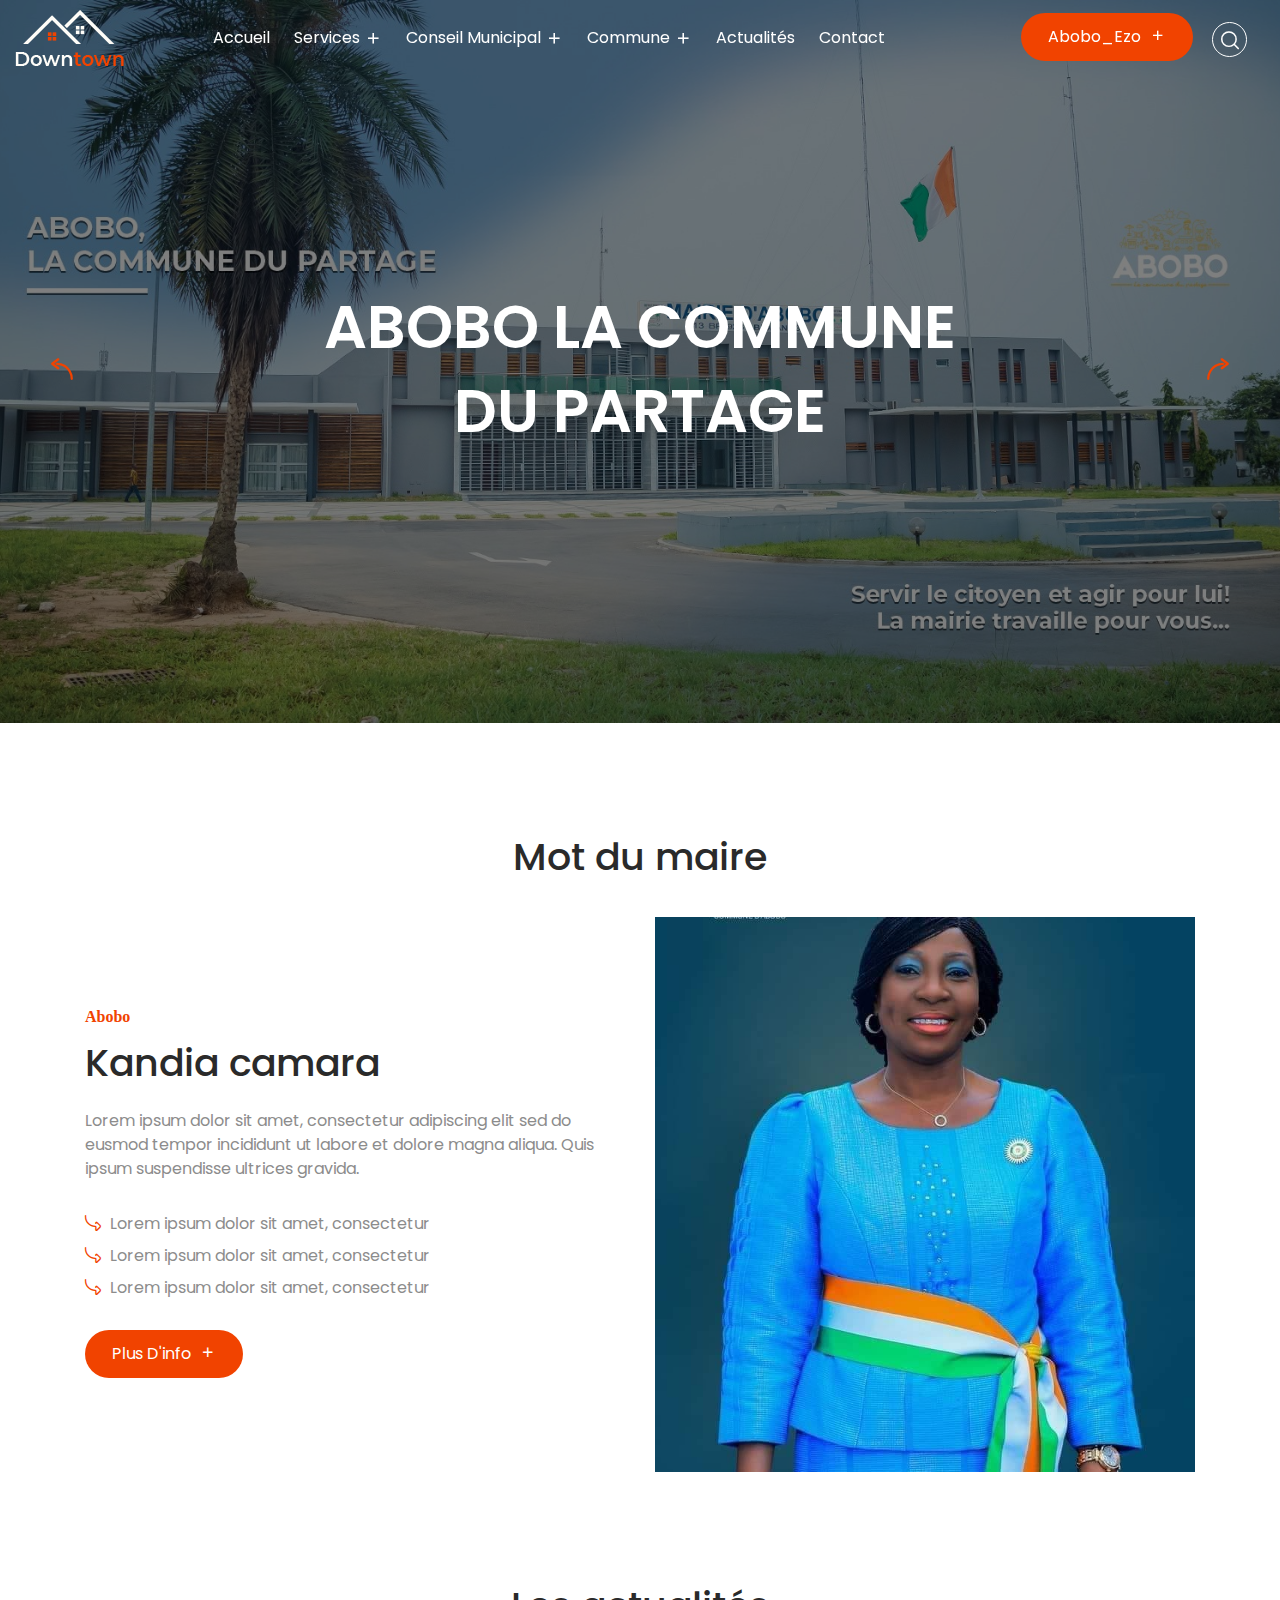
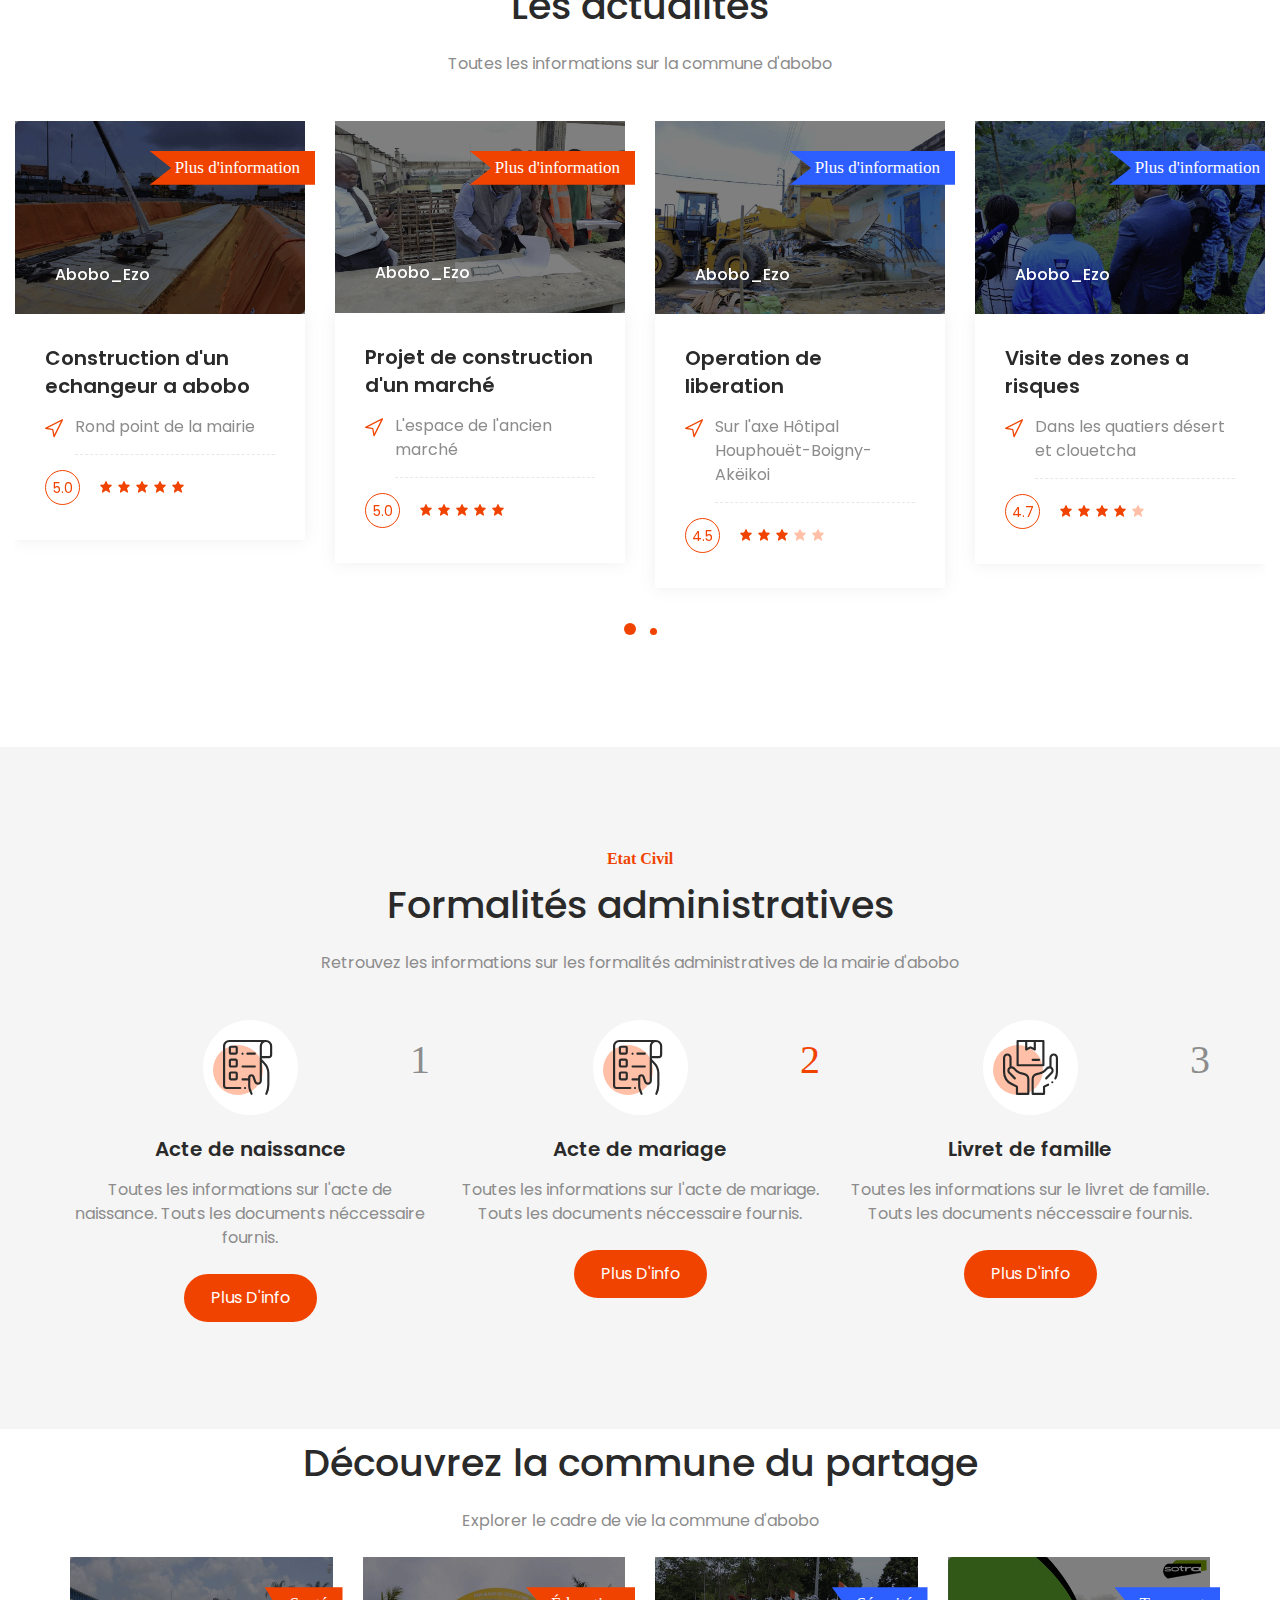
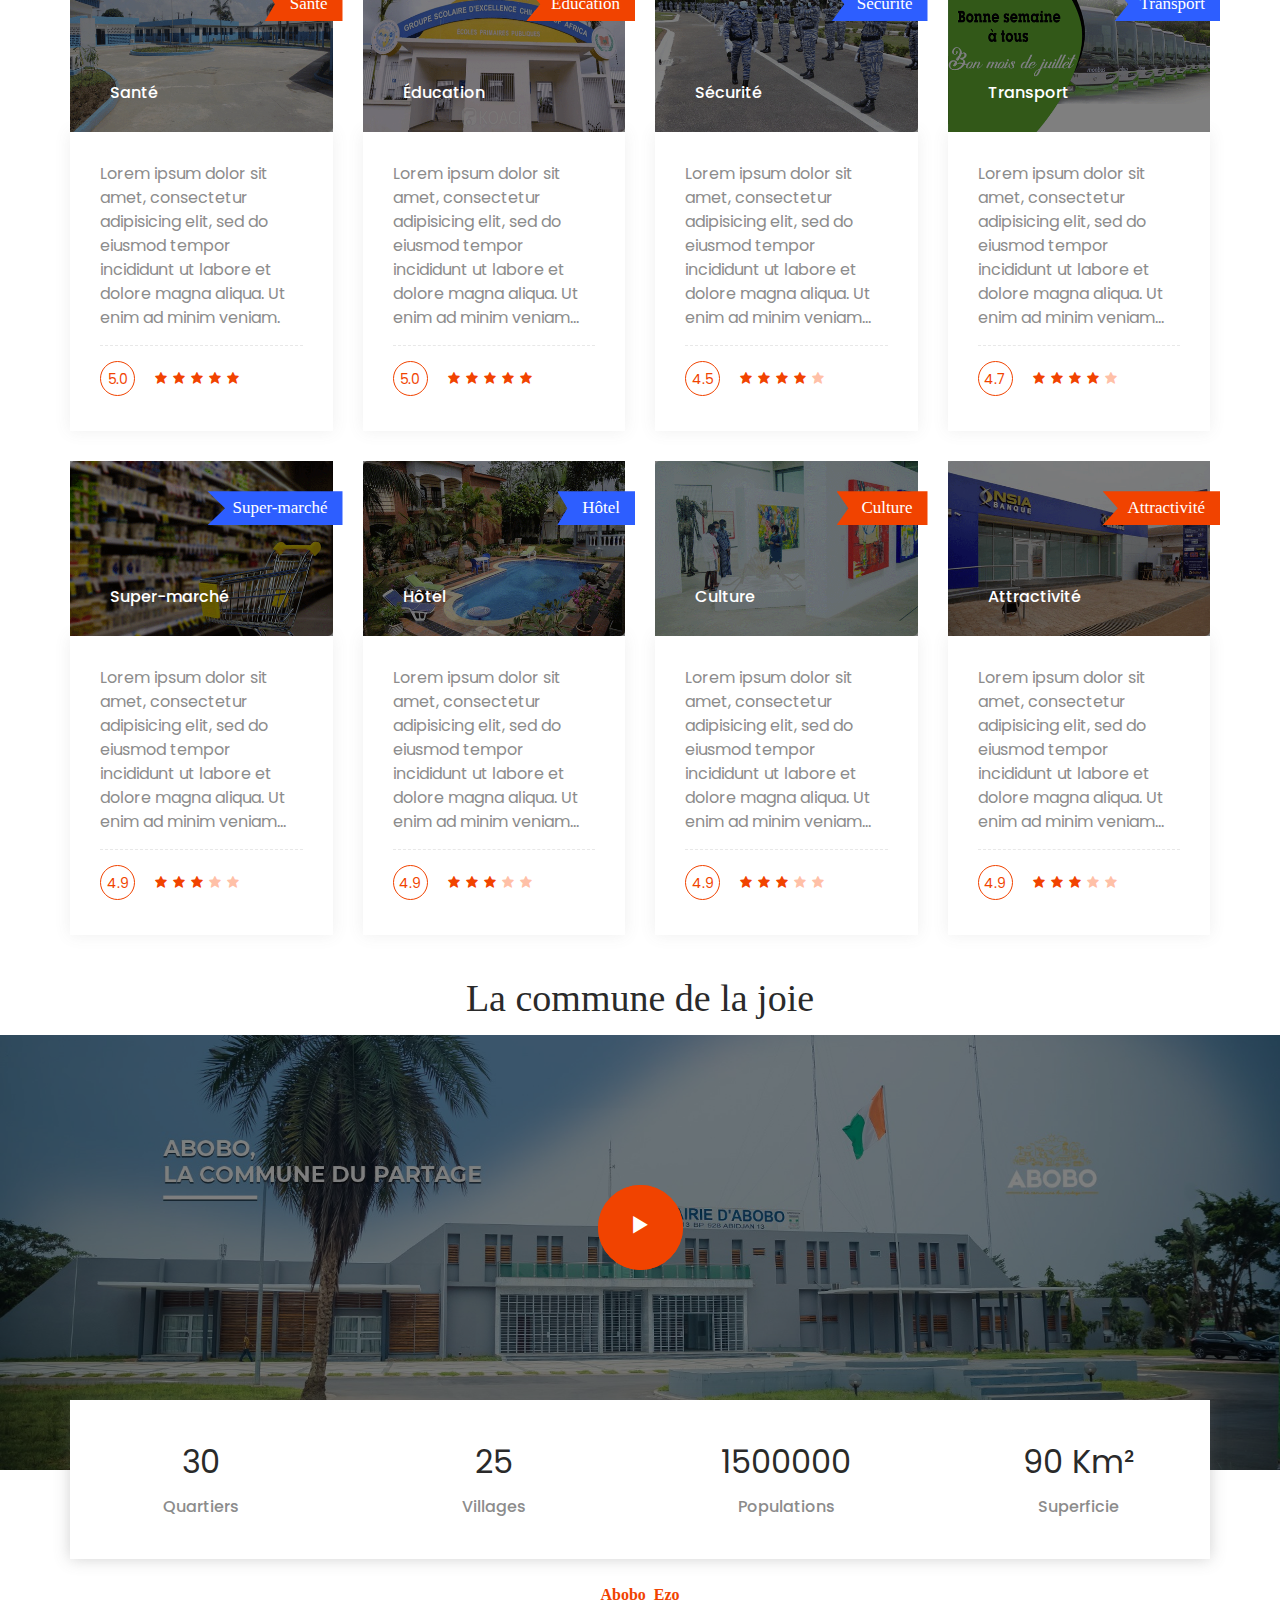
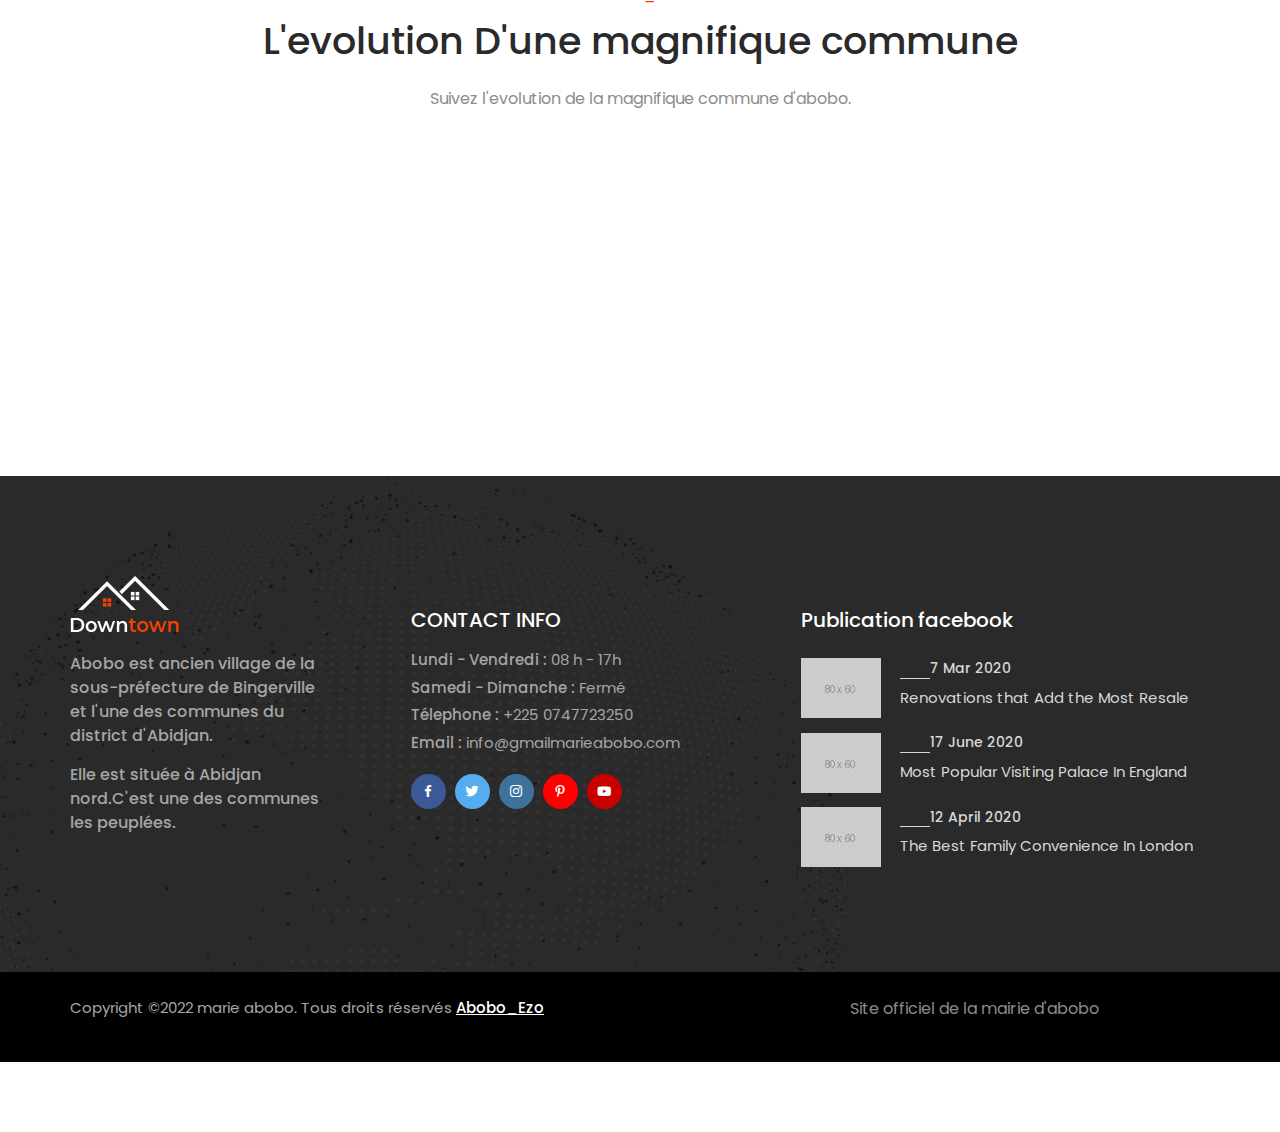
<file: index.html>
<!doctype html>
<html lang="zxx">
    <head>
        <!-- Required Meta Tags -->
        <meta charset="UTF-8">
        <meta name="viewport" content="width=device-width, initial-scale=1.0">
        
        <!-- Bootstrap CSS --> 
        <link rel="stylesheet" href="assets/css/bootstrap.min.css">
        <!-- Owl Carousel CSS --> 
        <link rel="stylesheet" href="assets/css/owl.carousel.min.css">
        <link rel="stylesheet" href="assets/css/owl.theme.default.min.css">
        <!-- Flaticon CSS -->
        <link rel="stylesheet" href="assets/fonts/flaticon.css">
        <!-- Boxicons CSS -->
        <link rel="stylesheet" href="assets/css/boxicons.min.css">
        <!-- Magnific-Popup CSS -->
        <link rel="stylesheet" href="assets/css/magnific-popup.css">
        <!-- Animate Min CSS -->
        <link rel="stylesheet" href="assets/css/animate.min.css">
        <!-- Meanmenu CSS -->
        <link rel="stylesheet" href="assets/css/meanmenu.css">
        <!-- Nice-Select CSS -->
        <link rel="stylesheet" href="assets/css/nice-select.min.css">
        <!-- Style CSS -->
        <link rel="stylesheet" href="assets/css/style.css">
        <!-- Responsive CSS -->
        <link rel="stylesheet" href="assets/css/responsive.css">

        <title>Accueil - Marie Abobo</title>
        

        <!-- Favicon -->
        <link rel="icon" type="image/png" href="assets/img/favicon.png">
    </head>
    <body>
        <!-- Pre Loader -->
        <div class="preloader">
            <div class="d-table">
                <div class="d-table-cell">
                    <div class="spinner"></div>
                </div>
            </div>
        </div>
        <!-- End Pre Loader -->

        <!-- Start Navbar Area -->
        <div class="navbar-area">
            <!-- Menu For Mobile Device -->
            <div class="mobile-nav">
                <a href="index.html" class="logo">
                    <img src="assets/img/logo/logo1.png" alt="Logo">
                </a>
            </div>

            <!-- Menu For Desktop Device -->
            <div class="main-nav">
                <div class="container-fluid">
                    <nav class="container-max navbar navbar-expand-md navbar-light ">
                        <a class="navbar-brand" href="index.html">
                            <img src="assets/img/logo/logo1.png" alt="Logo">
                        </a>

                        <div class="collapse navbar-collapse mean-menu" id="navbarSupportedContent">
                            <ul class="navbar-nav m-auto">
                                <li class="nav-item">
                                    <a href="index.html" class="nav-link">
                                        Accueil
                                    </a>
                                   
                                </li>
                                <li class="nav-item">
                                    <a href="#" class="nav-link">
                                        Services 
                                        <i class='bx bx-plus'></i>
                                    </a>
                                    <ul class="dropdown-menu">
                                        <li class="nav-item">
                                            <a href="team.html" class="nav-link">
                                                Etat civil
                                            </a>
                                        </li>
                                        <li class="nav-item">
                                            <a href="pricing.html" class="nav-link">
                                                Legalisation et certification
                                            </a>
                                        </li>
                                        <li class="nav-item">
                                            <a href="category.html" class="nav-link">
                                                Certificat de vie et entretien
                                            </a>
                                        </li>
                                        <li class="nav-item">
                                            <a href="#" class="nav-link">
                                                Certification non remariage et non divorce
                                            </a>
                                        </li>
                                        <li class="nav-item">
                                            <a href="faq.html" class="nav-link">
                                                Reservation de salle
                                            </a>
                                        </li>
                                        <li class="nav-item">
                                            <a href="testimonials.html" class="nav-link">
                                                Declaration d'une activité
                                            </a>
                                        </li>
                                        <li class="nav-item">
                                            <a href="404.html" class="nav-link">
                                                Couverture maladie universelle
                                            </a>
                                        </li>
                                    </ul>
                                </li>
                                 <li class="nav-item">
                                    <a href="#" class="nav-link">
                                        Conseil Municipal 
                                        <i class='bx bx-plus'></i>
                                    </a>
                                    <ul class="dropdown-menu">
                                        <li class="nav-item">
                                            <a href="maire.html" class="nav-link">
                                                Le maire
                                            </a>
                                        </li>
                                        <li class="nav-item">
                                            <a href="team.html" class="nav-link">
                                                Les adjoints
                                            </a>
                                        </li>
                                        <li class="nav-item">
                                            <a href="conseiller.html" class="nav-link">
                                                Les conseillers
                                            </a>
                                        </li>
                                        <li class="nav-item">
                                            <a href="#" class="nav-link">
                                                L'organigramme
                                             </a>
                                            
                                        </li>
                                    </ul>
                                </li>
                                <li class="nav-item">
                                    <a href="#" class="nav-link">
                                        Commune
                                        <i class='bx bx-plus'></i>
                                    </a>
                                    <ul class="dropdown-menu">
                                        <li class="nav-item">
                                            <a href="blog.html" class="nav-link">
                                                Presentation
                                            </a>
                                        </li>
                                        <li class="nav-item">
                                            <a href="blog-details.html" class="nav-link">
                                                Historique 
                                            </a>
                                        </li>
                                    </ul>
                                </li>
                                <li class="nav-item">
                                    <a href="#" class="nav-link">
                                        Actualités
                                    </a>
                                </li>
                                <li class="nav-item">
                                    <a href="contact.html" class="nav-link">
                                        Contact
                                    </a>
                                </li>
                            </ul>

                            <div class="side-nav d-in-line align-items-center">

                                <div class="side-item">
                                    <div class="nav-add-btn">
                                        <a href="#" class="default-btn border-radius">
                                            Abobo_Ezo
                                            <i class='bx bx-plus'></i>
                                        </a>
                                    </div>
                                </div>
                               <div class="side-item">
                                    <div class="search-box">
                                        <i class="flaticon-loupe"></i>
                                    </div>
                                </div>


                            </div>
                        </div>
                    </nav>
                </div>
            </div>

            <div class="side-nav-responsive">
                <div class="container">
                    <div class="dot-menu">
                        <div class="circle-inner">
                            <div class="circle circle-one"></div>
                            <div class="circle circle-two"></div>
                            <div class="circle circle-three"></div>
                        </div>
                    </div>
                    
                    <div class="container">
                        <div class="side-nav-inner">
                            <div class="side-nav justify-content-center  align-items-center">

                                <div class="side-item">
                                    <div class="search-box">
                                        <i class="flaticon-loupe"></i>
                                    </div>
                                </div>

                                <div class="side-item">
                                    <div class="nav-add-btn">
                                        <a href="#" class="default-btn border-radius">
                                            Abobo_Ezo 
                                            <i class='bx bx-plus'></i>
                                        </a>
                                    </div>
                                </div>
                            </div>
                        </div>
                    </div>
                </div>
            </div>
        </div>
        <!-- End Navbar Area -->

        <!-- Search Overlay -->
        <div class="search-overlay">
            <div class="d-table">
                <div class="d-table-cell">
                    <div class="search-layer"></div>
                    <div class="search-layer"></div>
                    <div class="search-layer"></div>
                    
                    <div class="search-close">
                        <span class="search-close-line"></span>
                        <span class="search-close-line"></span>
                    </div>

                    <div class="search-form">
                        <form>
                            <input type="text" class="input-search" placeholder="Rechercher...">
                            <button type="submit"><i class="flaticon-loupe"></i></button>
                        </form>
                    </div>
                </div>
            </div>
        </div>
        <!-- End Search Overlay -->

        <!-- Slider Area -->
        <div class="slider-area owl-carousel owl-theme">
            <div class="slider-item item-bg1">
                <div class="d-table">
                    <div class="d-table-cell">
                        <div class="container">
                            <div class="slider-content">
                                <h1>
                                    ABOBO LA COMMUNE <br> DU PARTAGE 

                                </h1>
                            </div>
                        </div>
                    </div>
                </div>
            </div>

            <div class="slider-item item-bg2">
                <div class="d-table">
                    <div class="d-table-cell">
                        <div class="container">
                            <div class="slider-content">
                                <h1>
                                    ABOBO LA COMMUNE <br> DE LA JOIE
                                </h1>
                            </div>
                        </div>
                    </div>
                </div>
            </div>

            <div class="slider-item item-bg3">
                <div class="d-table">
                    <div class="d-table-cell">
                        <div class="container">
                            <div class="slider-content">
                                <h1>
                                    ABOBO LA COMMUNE <br> DU PARTAGE
                                </h1>
                            </div>
                        </div>
                    </div>
                </div>
            </div>

            <div class="slider-item item-bg4">
                <div class="d-table">
                    <div class="d-table-cell">
                        <div class="container">
                            <div class="slider-content">
                                <h1>
                                    ABOBO LA COMMUNE <br> DE LA JOIE 
                                </h1>
                            </div>
                        </div>
                    </div>
                </div>
            </div>
        </div>
        <!-- Slider Area End -->

        <!-- Banner Form Area End -->
        <div class="banner-form-area banner-form-mt">
            <div class="container">
                
                
            </div>
        </div>
        <!-- Banner Form Area End -->
        image/img78.jpg
        
        <!-- Category Area -->
        <section class="category-area pt-100 pb-70">
            <div class="container">
                <div class="section-title text-center"><br><br><br><br>
                    <h2>Mot du maire</h2><br>
                </div>
                
                <div class="container">
                <div class="row align-items-center">
                    <div class="col-lg-6">
                        <div class="about-content">
                            <div class="section-title">
                                <span>Abobo</span>
                                <h2>Kandia camara</h2>
                                <p>
                                    Lorem ipsum dolor sit amet, consectetur adipiscing elit sed do eusmod tempor 
                                    incididunt ut labore et dolore magna aliqua. Quis ipsum suspendisse ultrices gravida. 
                                </p>
                            </div>
                            <div class="about-list">
                                <ul>
                                    <li>
                                        <i class="flaticon-curve-arrow"></i>
                                        Lorem ipsum dolor sit amet, consectetur 
                                    </li>
                                    <li>
                                        <i class="flaticon-curve-arrow"></i>
                                        Lorem ipsum dolor sit amet, consectetur
                                    </li>
                                    <li>
                                        <i class="flaticon-curve-arrow"></i>
                                        Lorem ipsum dolor sit amet, consectetur
                                    </li>
                                </ul>
                            </div>
                            <a href="maire.html" class="default-btn border-radius">
                                Plus d'info
                                <i class='bx bx-plus'></i>
                            </a>
                        </div>
                    </div>

                    <div class="col-lg-6">
                        <div class="about-img">
                            <img src="image/img78.jpg" alt="image">
                        </div>
                    </div>
                </div>
            </div>




                
            </div>
        </section>
        <!-- Category Area End -->

        <!-- Place List Area -->
        <section class="place-list-area pb-70">
            <div class="container-fluid">
                <div class="section-title text-center">
                    <h2>Les actualités</h2>
                    <p>Toutes les informations sur la commune d'abobo </p>
                </div>
                <div class="place-slider owl-carousel owl-theme pt-45">
                    <div class="place-list-item">
                        <div class="images">
                            <a href="listing-details.html" class="images-list">
                                <img src="image/img59.gif" alt="Images">
                            </a>
                        
                            <div class="place-status bg-dark-orange">
                                <a href="listing-details.html"><h3>Plus d'information</h3></a>
                            </div>
                            <div class="place-tag">
                                
                                <h3 class="title"><a href="listing-details.html">Abobo_Ezo</a></h3>
                            </div>
                        </div>

                        <div class="content">
                            <a href="listing-details.html">
                                <h3>Construction d'un echangeur a abobo</h3>
                            </a> 
                            <p>
                                <i class="flaticon-cursor"></i>
                                Rond point de la mairie
                            </p>

                            <ul class="place-rating">
                                <li>
                                    <a href="#">5.0</a>
                                </li>
                                <li>
                                    <i class='bx bxs-star'></i>
                                    <i class='bx bxs-star'></i>
                                    <i class='bx bxs-star'></i>
                                    <i class='bx bxs-star'></i>
                                    <i class='bx bxs-star'></i>
                                </li>
                            </ul>
                        </div>
                    </div>

                    <div class="place-list-item">
                        <div class="images">
                            <a href="listing-details.html" class="images-list">
                                <img src="image/img67.gif" alt="Images">
                            </a>
                            
                            <div class="place-status bg-dark-orange">
                                <a href="listing-details.html"><h3>Plus d'information</h3></a>
                            </div>
                            <div class="place-tag">
                                <h3 class="title"> <a href="#">Abobo_Ezo</a></h3>
                            </div>
                        </div>

                        <div class="content">
                            <a href="listing-details.html">
                                <h3>Projet de construction d'un marché</h3>
                            </a> 
                            <p>
                                <i class="flaticon-cursor"></i>
                                L'espace de l'ancien marché
                            </p>

                            <ul class="place-rating">
                                <li>
                                    <a href="#">5.0</a>
                                </li>
                                <li>
                                    <i class='bx bxs-star'></i>
                                    <i class='bx bxs-star'></i>
                                    <i class='bx bxs-star'></i>
                                    <i class='bx bxs-star'></i>
                                    <i class='bx bxs-star'></i>
                                </li>
                            </ul>
                        </div>
                    </div>

                    <div class="place-list-item">
                        <div class="images">
                            <a href="listing-details.html" class="images-list">
                                <img src="image/img55.gif" alt="Images">
                            </a>
                            <div class="place-status bg-color-blue">
                                <a href="listing-details.html"><h3>Plus d'information</h3></a> 
                            </div>
                            <div class="place-tag">
                                <h3 class="title"><a href="#">Abobo_Ezo</a></h3>
                            </div>
                        </div>

                        <div class="content">
                            <a href="listing-details.html">
                                <h3>Operation de liberation</h3>
                            </a> 
                            <p>
                                <i class="flaticon-cursor"></i>
                                Sur l'axe Hôtipal Houphouët-Boigny-Akëikoi
                            </p>

                            <ul class="place-rating">
                                <li>
                                    <a href="#">4.5</a>
                                </li>
                                <li>
                                    <i class='bx bxs-star'></i>
                                    <i class='bx bxs-star'></i>
                                    <i class='bx bxs-star'></i>
                                    <i class='bx bxs-star icon-color'></i>
                                    <i class='bx bxs-star icon-color'></i>
                                </li>
                            </ul>
                        </div>
                    </div>

                    <div class="place-list-item">
                        <div class="images">
                            <a href="listing-details.html" class="images-list">
                                <img src="image/img34.gif" alt="Images">
                            </a>
                            
                            <div class="place-status bg-color-blue">
                                <a href="listing-details.html"><h3>Plus d'information</h3></a>
                            </div>
                            <div class="place-tag">
                        
                                <h3 class="title"><a href="#">Abobo_Ezo</a></h3>
                            </div>
                        </div>

                        <div class="content">
                            <a href="listing-details.html">
                                <h3>Visite des zones a risques</h3>
                            </a>
                            <p>
                                <i class="flaticon-cursor"></i>
                             Dans les quatiers désert et clouetcha 
                            </p>

                            <ul class="place-rating">
                                <li>
                                    <a href="#">4.7</a>
                                </li>
                                <li>
                                    <i class='bx bxs-star'></i>
                                    <i class='bx bxs-star'></i>
                                    <i class='bx bxs-star'></i>
                                    <i class='bx bxs-star'></i>
                                    <i class='bx bxs-star icon-color'></i>
                                </li>
                            </ul>
                        </div>
                    </div>

                    <div class="place-list-item">
                        <div class="images">
                            <a href="listing-details.html" class="images-list">
                                <img src="image/img39.gif" alt="Images">
                            </a>
                            
                            <div class="place-status bg-dark-orange">
                                <a href="listing-details.html"><h3>Plus d'information</h3></a>
                            </div>
                            <div class="place-tag">
                    
                                <h3 class="title"><a href="listing-details.html">Abobo_Ezo</a></h3>
                            </div>
                        </div>

                        <div class="content">
                            <a href="listing-details.html">
                                <h3>ABOBO_Assainissement</h3><br>
                            </a> 
                            <p>
                                <i class="flaticon-cursor"></i>
                                Sur le site de coco service
                            </p>

                            <ul class="place-rating">
                                <li>
                                    <a href="#">4.9</a>
                                </li>
                                <li>
                                    <i class='bx bxs-star'></i>
                                    <i class='bx bxs-star'></i>
                                    <i class='bx bxs-star'></i>
                                    <i class='bx bxs-star icon-color'></i>
                                    <i class='bx bxs-star icon-color'></i>
                                </li>
                            </ul>
                        </div>
                    </div>
                </div>
            </div>
        </section>
        <!-- Place List Area End -->

        <!-- Process Area -->
        <section class="process-area process-bg pt-100 pb-70">
            <div class="container">
                <div class="section-title text-center">
                    <span>Etat civil</span>
                    <h2>Formalités administratives</h2>
                    <p>Retrouvez les informations sur les formalités administratives de la mairie d'abobo</p>
                </div>
                <div class="row pt-45">
                    <div class="col-lg-4 col-sm-6">
                        <div class="process-card">
                            <i class="flaticon-to-do-list icon-bg"></i>
                            <h3>Acte de naissance</h3>
                            <p>Toutes les informations sur l'acte de naissance. Touts les documents néccessaire fournis. </p><br>
                            <div class="nav-add-btn">
                                        <a href="#" class="default-btn border-radius">
                                         Plus d'info
                                        </a>
                            </div>


                            <div class="process-number">
                                1
                            </div>
                        </div>
                    </div>

                    <div class="col-lg-4 col-sm-6">
                        <div class="process-card">
                            <i class="flaticon-to-do-list icon-bg"></i>
                            <h3>Acte de mariage</h3>
                            <p>Toutes les informations sur l'acte de mariage. Touts les documents néccessaire fournis.</p><br>
                            <div class="nav-add-btn">
                                        <a href="#" class="default-btn border-radius">
                                         Plus d'info
                                        </a>
                            </div>


                            <div class="process-number active">
                                2
                            </div>
                        </div>
                    </div>

                    <div class="col-lg-4 col-sm-6 offset-sm-3 offset-lg-0">
                        <div class="process-card">
                            <i class="flaticon-box icon-bg"></i>
                            <h3>Livret de famille</h3>
                            <p>Toutes les informations sur le livret de famille. Touts les documents néccessaire fournis.</p><br>
                            <div class="nav-add-btn">
                                        <a href="#" class="default-btn border-radius">
                                         Plus d'info
                                        </a>
                            </div>



                            <div class="process-number">
                                3
                            </div>
                        </div>
                    </div>
                </div>
            </div>
        </section>
        <!-- Process Area End -->


             <!-- cadre de vie debut -->
        

             <section class="place-list-area">
            <div class="container">
                <div class="section-title text-center">
                    <h2>Découvrez la commune du partage</h2>
                    <p>Explorer le cadre de vie la commune d'abobo</p><br>
                </div>
                <div class="row">
                    <div class="col-lg-3 col-md-6 place-list-item ">
                        <div class="images">
                            <a href="listing-details.html" class="images-list">
                                <img src="image/cadre13.gif" alt="Images">
                            </a>
                        
                            <div class="place-status bg-dark-orange">
                                <a href="listing-details.html"><h3>Santé</h3></a>
                            </div>
                            <div class="place-tag">
                                
                                <h3 class="title"><a href="listing-details.html">Santé</a></h3>
                            </div>
                        </div>

                        <div class="content-place">
                             
                            <p>
                               Lorem ipsum dolor sit amet, consectetur adipisicing elit, sed do eiusmod
                               tempor incididunt ut labore et dolore magna aliqua. Ut enim ad minim veniam.
                            </p>

                            <ul class="place-rating">
                                <li>
                                    <a href="#">5.0</a>
                                </li>
                                <li>
                                    <i class='bx bxs-star'></i>
                                    <i class='bx bxs-star'></i>
                                    <i class='bx bxs-star'></i>
                                    <i class='bx bxs-star'></i>
                                    <i class='bx bxs-star'></i>
                                </li>
                            </ul>
                        </div>
                    </div>

                    <div class="col-lg-3 col-md-6 place-list-item">
                        <div class="images">
                            <a href="listing-details.html" class="images-list">
                                <img src="image/cadre11.gif" alt="Images">
                            </a>
                            
                            <div class="place-status bg-dark-orange">
                                <a href="listing-details.html"><h3>Éducation</h3></a>
                            </div>
                            <div class="place-tag">
                                <h3 class="title"> <a href="#">Éducation</a></h3>
                            </div>
                        </div>

                        <div class="content-place">
                           
                            <p>
                                Lorem ipsum dolor sit amet, consectetur adipisicing elit, sed do eiusmod
                                tempor incididunt ut labore et dolore magna aliqua. Ut enim ad minim veniam...
                            </p>

                            <ul class="place-rating">
                                <li>
                                    <a href="#">5.0</a>
                                </li>
                                <li>
                                    <i class='bx bxs-star'></i>
                                    <i class='bx bxs-star'></i>
                                    <i class='bx bxs-star'></i>
                                    <i class='bx bxs-star'></i>
                                    <i class='bx bxs-star'></i>
                                </li>
                            </ul>
                        </div>
                    </div>

                    <div class="col-lg-3 col-md-6 place-list-item">
                        <div class="images">
                            <a href="listing-details.html" class="images-list">
                                <img src="image/cadre7.gif" alt="Images">
                            </a>
                            <div class="place-status bg-color-blue">
                                <a href="listing-details.html"><h3>Sécurité</h3></a> 
                            </div>
                            <div class="place-tag">
                                <h3 class="title"><a href="#">Sécurité</a></h3>
                            </div>
                        </div>

                        <div class="content-place">
                             
                            <p>
                                Lorem ipsum dolor sit amet, consectetur adipisicing elit, sed do eiusmod
                                tempor incididunt ut labore et dolore magna aliqua. Ut enim ad minim veniam...
                            </p>

                            <ul class="place-rating">
                                <li>
                                    <a href="#">4.5</a>
                                </li>
                                <li>
                                    <i class='bx bxs-star'></i>
                                    <i class='bx bxs-star'></i>
                                    <i class='bx bxs-star'></i>
                                    <i class='bx bxs-star'></i>
                                    <i class='bx bxs-star icon-color'></i>
                                </li>
                            </ul>
                        </div>
                    </div>

                    <div class="col-lg-3 col-md-6 place-list-item">
                        <div class="images">
                            <a href="listing-details.html" class="images-list">
                                <img src="image/cadre1.gif" alt="Images">
                            </a>
                            
                            <div class="place-status bg-color-blue">
                                <a href="listing-details.html"><h3>Transport</h3></a>
                            </div>
                            <div class="place-tag">
                        
                                <h3 class="title"><a href="#">Transport</a></h3>
                            </div>
                        </div>

                        <div class="content-place">
                            
                            <p>
                                Lorem ipsum dolor sit amet, consectetur adipisicing elit, sed do eiusmod
                                 tempor incididunt ut labore et dolore magna aliqua. Ut enim ad minim veniam... 
                            </p>

                            <ul class="place-rating">
                                <li>
                                    <a href="#">4.7</a>
                                </li>
                                <li>
                                    <i class='bx bxs-star'></i>
                                    <i class='bx bxs-star'></i>
                                    <i class='bx bxs-star'></i>
                                    <i class='bx bxs-star'></i>
                                    <i class='bx bxs-star icon-color'></i>
                                </li>
                            </ul>
                        </div>
                    </div>
                </div>


                  <div class="row ">
                    <div class="col-lg-3 col-md-6  place-list-item">
                        <div class="images">
                            <a href="listing-details.html" class="images-list">
                                <img src="image/cadre8.gif" alt="Images">
                            </a>
                            
                            <div class="place-status bg-color-blue">
                                <a href="listing-details.html"><h3>Super-marché</h3></a>
                            </div>
                            <div class="place-tag">
                    
                                <h3 class="title"><a href="listing-details.html">Super-marché</a></h3>
                            </div>
                        </div>

                        <div class="content-place">
                           
                            <p>
                                Lorem ipsum dolor sit amet, consectetur adipisicing elit, sed do eiusmod
                                tempor incididunt ut labore et dolore magna aliqua. Ut enim ad minim veniam...
                            </p>

                            <ul class="place-rating">
                                <li>
                                    <a href="#">4.9</a>
                                </li>
                                <li>
                                    <i class='bx bxs-star'></i>
                                    <i class='bx bxs-star'></i>
                                    <i class='bx bxs-star'></i>
                                    <i class='bx bxs-star icon-color'></i>
                                    <i class='bx bxs-star icon-color'></i>
                                </li>
                            </ul>
                        </div>
                    </div>
                    <div class="col-lg-3 col-md-6 place-list-item ">
                        <div class="images">
                            <a href="listing-details.html" class="images-list">
                                <img src="image/cadre3.gif" alt="Images">
                            </a>
                            
                            <div class="place-status bg-color-blue">
                                <a href="listing-details.html"><h3>Hôtel</h3></a>
                            </div>
                            <div class="place-tag">
                    
                                <h3 class="title"><a href="listing-details.html">Hôtel</a></h3>
                            </div>
                        </div>

                        <div class="content-place">
                           
                            <p>
                                Lorem ipsum dolor sit amet, consectetur adipisicing elit, sed do eiusmod
                                tempor incididunt ut labore et dolore magna aliqua. Ut enim ad minim veniam...
                            </p>

                            <ul class="place-rating">
                                <li>
                                    <a href="#">4.9</a>
                                </li>
                                <li>
                                    <i class='bx bxs-star'></i>
                                    <i class='bx bxs-star'></i>
                                    <i class='bx bxs-star'></i>
                                    <i class='bx bxs-star icon-color'></i>
                                    <i class='bx bxs-star icon-color'></i>
                                </li>
                            </ul>
                        </div>
                    </div>
                    <div class="col-lg-3 col-md-6 place-list-item">
                        <div class="images">
                            <a href="listing-details.html" class="images-list">
                                <img src="image/cadre5.gif" alt="Images">
                            </a>
                            
                            <div class="place-status bg-dark-orange">
                                <a href="listing-details.html"><h3>Culture</h3></a>
                            </div>
                            <div class="place-tag">
                    
                                <h3 class="title"><a href="listing-details.html">Culture</a></h3>
                            </div>
                        </div>

                        <div class="content-place">
                            
                            <p>
                                Lorem ipsum dolor sit amet, consectetur adipisicing elit, sed do eiusmod
                                tempor incididunt ut labore et dolore magna aliqua. Ut enim ad minim veniam...
                            </p>

                            <ul class="place-rating">
                                <li>
                                    <a href="#">4.9</a>
                                </li>
                                <li>
                                    <i class='bx bxs-star'></i>
                                    <i class='bx bxs-star'></i>
                                    <i class='bx bxs-star'></i>
                                    <i class='bx bxs-star icon-color'></i>
                                    <i class='bx bxs-star icon-color'></i>
                                </li>
                            </ul>
                        </div>
                    </div>
                    <div class="col-lg-3 col-md-6 place-list-item">
                        <div class="images">
                            <a href="listing-details.html" class="images-list">
                                <img src="image/cadre6.gif" alt="Images">
                            </a>
                            
                            <div class="place-status bg-dark-orange">
                                <a href="listing-details.html"><h3>Attractivité</h3></a>
                            </div>
                            <div class="place-tag">
                    
                                <h3 class="title"><a href="listing-details.html">Attractivité</a></h3>
                            </div>
                        </div>

                        <div class="content-place">
                            
                            <p>
                                Lorem ipsum dolor sit amet, consectetur adipisicing elit, sed do eiusmod
                                tempor incididunt ut labore et dolore magna aliqua. Ut enim ad minim veniam...
                            </p>

                            <ul class="place-rating">
                                <li>
                                    <a href="#">4.9</a>
                                </li>
                                <li>
                                    <i class='bx bxs-star'></i>
                                    <i class='bx bxs-star'></i>
                                    <i class='bx bxs-star'></i>
                                    <i class='bx bxs-star icon-color'></i>
                                    <i class='bx bxs-star icon-color'></i>
                                </li>
                            </ul>
                        </div>
                    </div>

                  </div>

               
            </div>
        </section>

        <!-- cadre de vie fin-->




        <!-- Video Area -->
        <div class="section-title text-center">
                            
                            <h2 class="magic">La commune de la joie</h2>
                        </div>
        <div class="video-area video-area-bg">
            <div class="container">
                <div class="video-content">
                   
                    <a href="https://www.youtube.com/watch?v=yLiSRzpUshc"  class="play-btn">
                        <i class='bx bx-play' ></i>
                    </a>
    
      <!--<iframe width="560" height="315" src="https://www.youtube.com/embed/yLiSRzpUshc" title="YouTube video player" frameborder="0" allow="accelerometer; autoplay; clipboard-write; encrypted-media; gyroscope; picture-in-picture" allowfullscreen></iframe> -->
                
                </div>
            </div>
        </div>
        <!-- Video Area End -->

        <!-- Counter Area -->
        <div class="counter-area">
            <div class="container">
                <div class="counter-bg">
                    <div class="row">
                        <div class="col-lg-3 col-sm-6 col-md-3">
                            <div class="single-counter">
                                <h3>30</h3>
                                <span>Quartiers</span>
                            </div>
                        </div>

                        <div class="col-lg-3 col-sm-6 col-md-3">
                            <div class="single-counter">
                                <h3>25</h3>
                                <span>Villages</span>
                            </div>
                        </div>

                        <div class="col-lg-3 col-sm-6 col-md-3">
                            <div class="single-counter">
                                <h3>1500000</h3>
                                <span>Populations</span>
                            </div>
                        </div>

                        <div class="col-lg-3 col-sm-6 col-md-3">
                            <div class="single-counter">
                                <h3>90 Km²</h3>
                                <span>Superficie</span>
                            </div>
                        </div>
                    </div>
                </div>
            </div>
        </div><br>
        <!-- Counter Area End -->


        <!-- video sur abobo -->
 
             <!-- Place Area -->
        <div class="testimonial-area pb-70">
            <div class="container-fluid">
                        <div class="section-title text-center">
                                    <span>Abobo_Ezo</span>
                                 <h2>L'evolution D'une magnifique commune </h2>
                              <p>Suivez l'evolution de la magnifique commune d'abobo.</p><br>
                        </div>

                <div class="testimonial-slider owl-carousel ">
                    <div class="col-lg-4 col-md-6">
                        <div class="place-card">
                       <iframe width="475" height="250" src="https://www.youtube-nocookie.com/embed/Qh67ikyhbxw?start=8" title="YouTube video player" frameborder="0" allow="accelerometer; autoplay; clipboard-write; encrypted-media; gyroscope; picture-in-picture" allowfullscreen></iframe>
                       </div>
                    </div>

                    <div class="col-lg-4 col-md-6">
                        <div class="place-card">
                            <iframe width="475" height="250" src="https://www.youtube-nocookie.com/embed/T7Ax3W1pZ_k?start=27" title="YouTube video player" frameborder="0" allow="accelerometer; autoplay; clipboard-write; encrypted-media; gyroscope; picture-in-picture" allowfullscreen></iframe>
                        </div>
                    </div>

                    <div class="col-lg-4 col-md-6 ">
                        <div class="place-card">
                         <iframe width="475" height="250" src="https://www.youtube-nocookie.com/embed/UBftH5lym7k?start=27" title="YouTube video player" frameborder="0" allow="accelerometer; autoplay; clipboard-write; encrypted-media; gyroscope; picture-in-picture" allowfullscreen></iframe>
                        </div>
                    </div>

                    <div class="col-lg-4 col-md-6 ">
                        <div class="place-card">
                         <iframe width="475" height="250" src="https://www.youtube-nocookie.com/embed/e-Mi_SGDdaQ?start=27" title="YouTube video player" frameborder="0" allow="accelerometer; autoplay; clipboard-write; encrypted-media; gyroscope; picture-in-picture" allowfullscreen></iframe>
                        </div>
                    </div>

            
            </div>
        </div>
        <!-- Place Area End -->
        <!-- video sur abobo End -->


       

        <!-- Footer Area -->
        <footer class="footer-area footer-bg">
            

            <div class="footer-middle pt-100 pb-70">
                <div class="container">
                    <div class="row">
                        <div class="col-lg-3 col-md-6">
                            <div class="footer-widget">
                                <a href="index.htm" class="logo">
                                    <img src="assets/img/logo/logo1.png" alt="Logo">
                                </a>
                                <p>
                                    Abobo est ancien village de la sous-préfecture de Bingerville et l'une des communes du district d'Abidjan.
                                </p>
                                <p>
                                    Elle est située à Abidjan nord.C'est une des communes les peuplées.
                                </p>
                            </div>
                        </div>

                        <div class="col-lg-4 col-md-6">
                            <div class="footer-widget pl-5">
                                <h3>CONTACT INFO</h3>
                                <ul class="footer-contact-list">
                                    <li>
                                        <span>Lundi - Vendredi :</span> 08 h - 17h
                                    </li> 
                                    <li>
                                        <span>Samedi - Dimanche :</span> Fermé
                                    </li> 
                                    <li>
                                        <span>Télephone :</span> <a href="tel:+225 0747723250"> +225 0747723250</a>
                                    </li> 
                                    <li>
                                        <span>Email :</span> <a href="info@gmailmarieabobo.com"> info@gmailmarieabobo.com</a>
                                    </li> 
                                </ul>

                                <ul class="social-link">
                                    <li>
                                        <a href="#" target="_blank"><i class='bx bxl-facebook'></i></a>
                                    </li> 
                                    <li>
                                        <a href="#" target="_blank"><i class='bx bxl-twitter'></i></a>
                                    </li> 
                                    <li>
                                        <a href="#" target="_blank"><i class='bx bxl-instagram'></i></a>
                                    </li> 
                                    <li>
                                        <a href="#" target="_blank"><i class='bx bxl-pinterest-alt'></i></a>
                                    </li> 
                                    <li>
                                        <a href="#" target="_blank"><i class='bx bxl-youtube'></i></a>
                                    </li> 
                                </ul>
                            </div>
                        </div>

                        <div class="col-lg-5 col-md-8 offset-md-2 offset-lg-0">
                            <div class="footer-widget pl-5">
                                <h3>Publication facebook</h3>
                                <ul class="footer-news">
                                    <li>
                                        <div class="img">
                                            <a href="#">
                                                <img src="assets/img/blog/footer-blog1.jpg" alt="Images">
                                            </a>
                                        </div>
                                        <div class="content">
                                            <h4>7 Mar 2020</h4>
                                            <span>
                                                <a href="#">
                                                    Renovations that Add the Most Resale  
                                                </a>
                                            </span>
                                        </div>
                                    </li>

                                    <li>
                                        <div class="img">
                                            <a href="blog-details.html">
                                                <img src="assets/img/blog/footer-blog2.jpg" alt="Images">
                                            </a>
                                        </div>
                                        <div class="content">
                                            <h4>17 June 2020</h4>
                                            <span>
                                                <a href="blog-details.html">
                                                    Most Popular Visiting Palace In England
                                                </a>
                                            </span>
                                        </div>
                                    </li>

                                    <li>
                                        <div class="img">
                                            <a href="blog-details.html">
                                                <img src="assets/img/blog/footer-blog3.jpg" alt="Images">
                                            </a>
                                        </div>
                                        <div class="content">
                                            <h4>12 April 2020</h4>
                                            <span>
                                                <a href="blog-details.html">
                                                    The Best Family Convenience In London  
                                                </a>
                                            </span>
                                        </div>
                                    </li>
                                </ul>
                            </div>
                        </div>
                    </div>
                </div>
            </div>
        </footer>
        <!-- Footer Area End -->

        <!-- Copy Right -->
        <div class="copy-right-area">
            <div class="container">
                <div class="row">
                    <div class="col-lg-8 col-md-8">
                        <div class="copy-right-text">
                            <p>
                                Copyright ©2022 marie abobo. Tous droits réservés
                                <a href="https://hibootstrap.com/" target="_blank">Abobo_Ezo

                                </a> 
                            </p>
                        </div>
                    </div>

                    <div class="col-lg-4 col-md-4">
                        <div class="copy-right-list">
                            <ul>
                                <li>
                                    <p>Site officiel de la mairie d'abobo</p>
                                </li> 
                                
                            </ul>
                        </div>
                    </div>
                </div>
            </div>
        </div>
        <!-- Copy Right End -->


        <!-- Jquery Min JS -->
        <script src="assets/js/jquery.min.js"></script>
        <!-- Popper Min JS -->
        <script src="assets/js/popper.min.js"></script>
        <!-- Bootstrap Min JS -->
        <script src="assets/js/bootstrap.min.js"></script>
        <!-- Owl Carousel Min JS -->
        <script src="assets/js/owl.carousel.min.js"></script>
        <!-- Magnific Popup Min JS -->
        <script src="assets/js/jquery.magnific-popup.min.js"></script>
        <!-- Wow Min JS -->
        <script src="assets/js/wow.min.js"></script>
        <!-- Meanmenu JS -->
        <script src="assets/js/meanmenu.js"></script>
        <!-- Nice Select JS -->
        <script src="assets/js/jquery.nice-select.min.js"></script>
        <!-- Ajaxchimp Min JS -->
        <script src="assets/js/jquery.ajaxchimp.min.js"></script>
        <!-- Form Validator Min JS -->
        <script src="assets/js/form-validator.min.js"></script>
        <!-- Contact Form JS -->
        <script src="assets/js/contact-form-script.js"></script>
        <!-- Custom JS -->
        <script src="assets/js/custom.js"></script>
    </body>
</html>
</file>
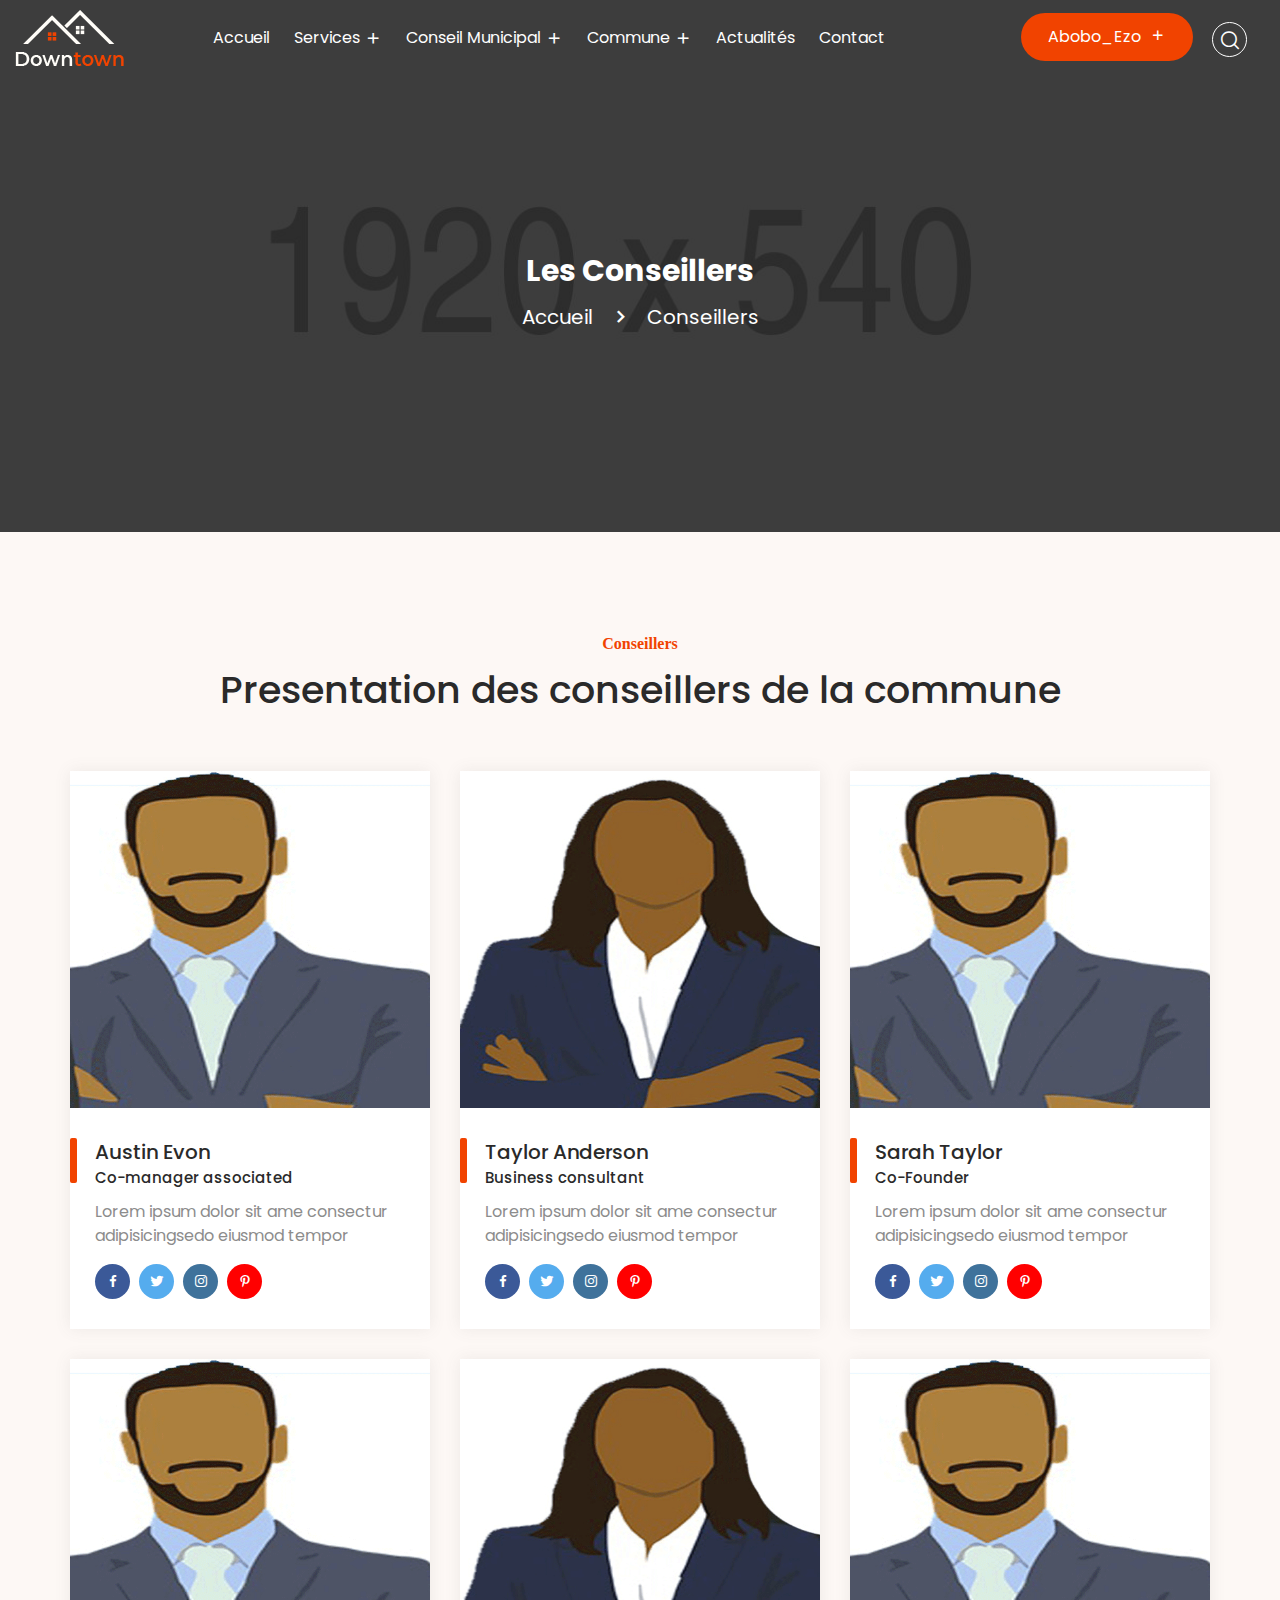
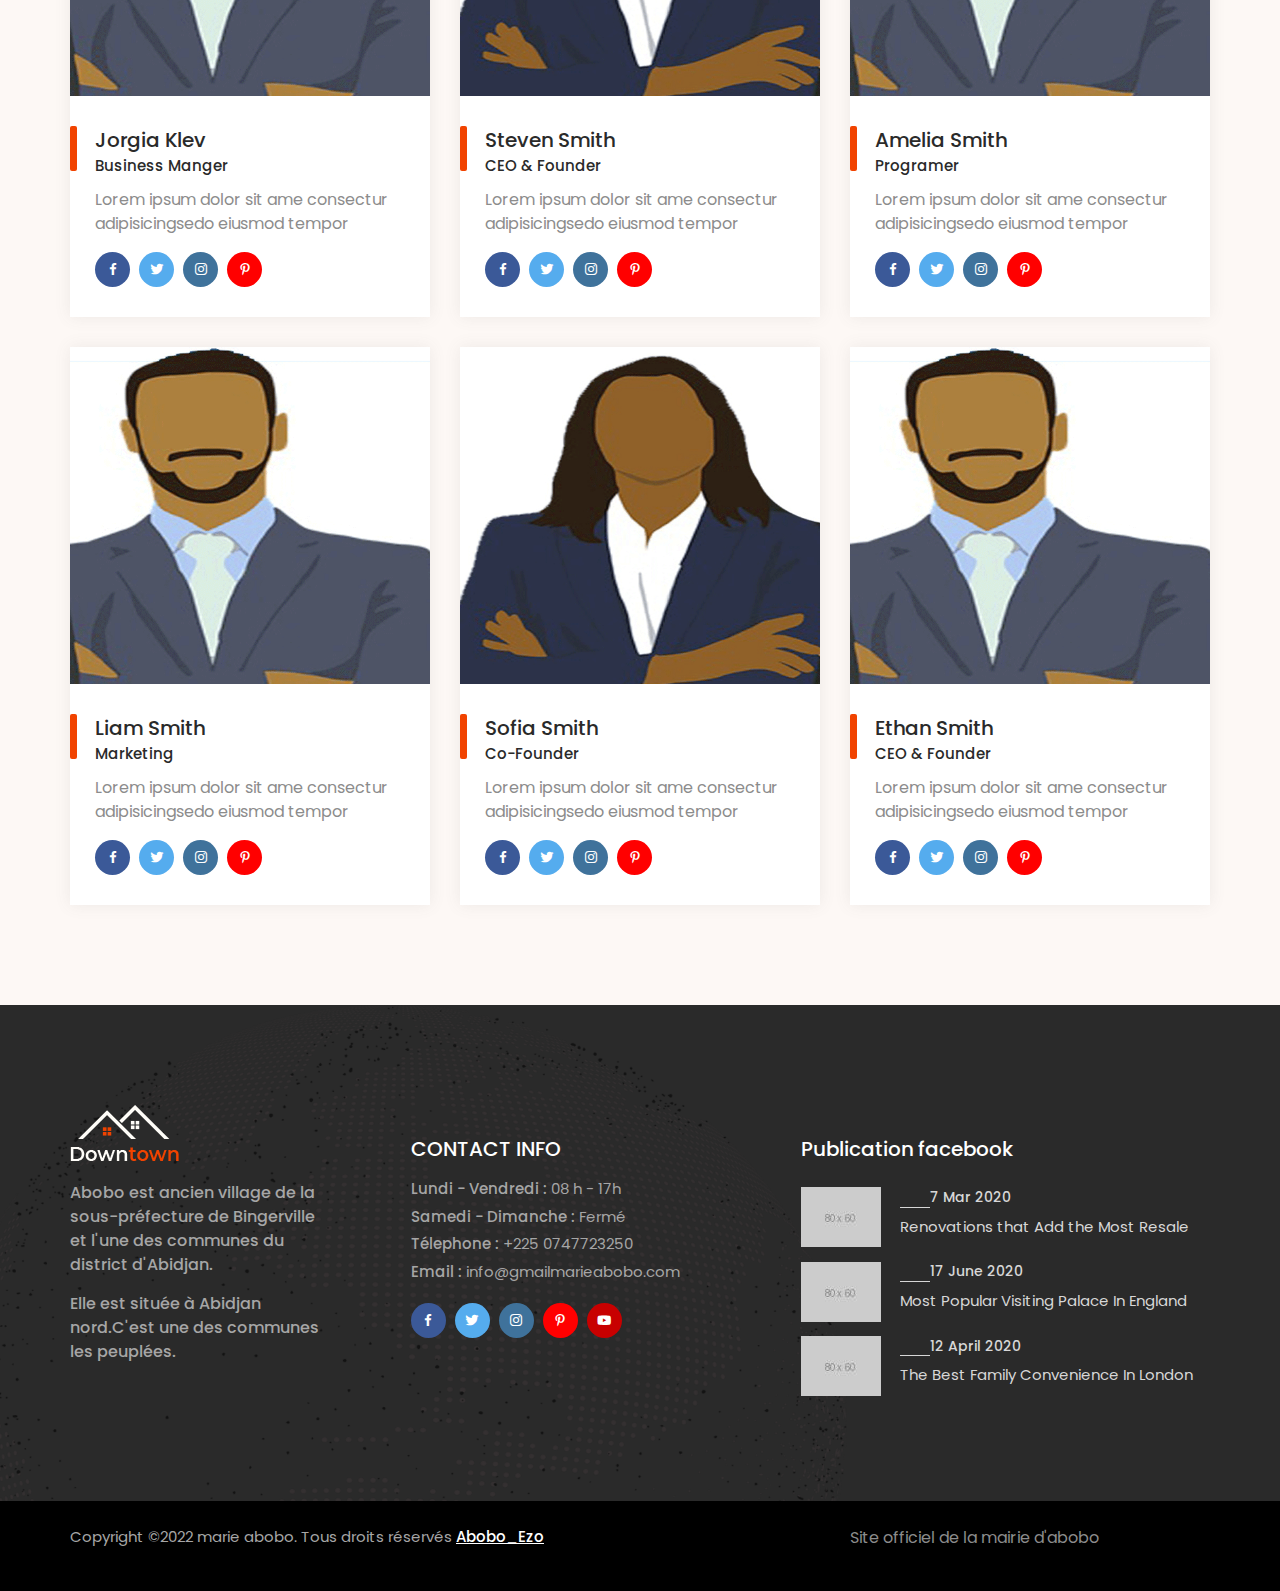
<file: conseiller.html>
<!doctype html>
<html lang="zxx">
    <head>
        <!-- Required Meta Tags -->
        <meta charset="UTF-8">
        <meta name="viewport" content="width=device-width, initial-scale=1.0">
        
        <!-- Bootstrap CSS --> 
        <link rel="stylesheet" href="assets/css/bootstrap.min.css">
        <!-- Owl Carousel CSS --> 
        <link rel="stylesheet" href="assets/css/owl.carousel.min.css">
        <link rel="stylesheet" href="assets/css/owl.theme.default.min.css">
        <!-- Flaticon CSS -->
        <link rel="stylesheet" href="assets/fonts/flaticon.css">
        <!-- Boxicons CSS -->
        <link rel="stylesheet" href="assets/css/boxicons.min.css">
        <!-- Magnific-Popup CSS -->
        <link rel="stylesheet" href="assets/css/magnific-popup.css">
        <!-- Animate Min CSS -->
        <link rel="stylesheet" href="assets/css/animate.min.css">
        <!-- Meanmenu CSS -->
        <link rel="stylesheet" href="assets/css/meanmenu.css">
        <!-- Nice-Select CSS -->
        <link rel="stylesheet" href="assets/css/nice-select.min.css">
        <!-- Style CSS -->
        <link rel="stylesheet" href="assets/css/style.css">
        <!-- Responsive CSS -->
        <link rel="stylesheet" href="assets/css/responsive.css">

        <title>Conseillers - Marie abobo</title>

        <!-- Favicon -->
        <link rel="icon" type="image/png" href="assets/img/favicon.png">
    </head>
    <body>
        <!-- Pre Loader -->
        <div class="preloader">
            <div class="d-table">
                <div class="d-table-cell">
                    <div class="spinner"></div>
                </div>
            </div>
        </div>
        <!-- End Pre Loader -->

        <!-- Start Navbar Area -->
        <div class="navbar-area">
            <!-- Menu For Mobile Device -->
            <div class="mobile-nav">
                <a href="index.html" class="logo">
                    <img src="assets/img/logo/logo1.png" alt="Logo">
                </a>
            </div>

            <!-- Menu For Desktop Device -->
            <div class="main-nav">
                <div class="container-fluid">
                    <nav class="container-max navbar navbar-expand-md navbar-light ">
                        <a class="navbar-brand" href="index.html">
                            <img src="assets/img/logo/logo1.png" alt="Logo">
                        </a>

                        <div class="collapse navbar-collapse mean-menu" id="navbarSupportedContent">
                            <ul class="navbar-nav m-auto">
                                <li class="nav-item">
                                    <a href="index.html" class="nav-link">
                                        Accueil
                                    </a>
                                   
                                </li>
                                <li class="nav-item">
                                    <a href="#" class="nav-link">
                                        Services 
                                        <i class='bx bx-plus'></i>
                                    </a>
                                    <ul class="dropdown-menu">
                                        <li class="nav-item">
                                            <a href="team.html" class="nav-link">
                                                Etat civil
                                            </a>
                                        </li>
                                        <li class="nav-item">
                                            <a href="pricing.html" class="nav-link">
                                                Legalisation et certification
                                            </a>
                                        </li>
                                        <li class="nav-item">
                                            <a href="category.html" class="nav-link">
                                                Certificat de vie et entretien
                                            </a>
                                        </li>
                                        <li class="nav-item">
                                            <a href="#" class="nav-link">
                                                Certification non remariage et non divorce
                                            </a>
                                        </li>
                                        <li class="nav-item">
                                            <a href="faq.html" class="nav-link">
                                                Reservation de salle
                                            </a>
                                        </li>
                                        <li class="nav-item">
                                            <a href="testimonials.html" class="nav-link">
                                                Declaration d'une activité
                                            </a>
                                        </li>
                                        <li class="nav-item">
                                            <a href="404.html" class="nav-link">
                                                Couverture maladie universelle
                                            </a>
                                        </li>
                                    </ul>
                                </li>
                                 <li class="nav-item">
                                    <a href="#" class="nav-link">
                                        Conseil Municipal 
                                        <i class='bx bx-plus'></i>
                                    </a>
                                    <ul class="dropdown-menu">
                                        <li class="nav-item">
                                            <a href="maire.html" class="nav-link">
                                                Le maire
                                            </a>
                                        </li>
                                        <li class="nav-item">
                                            <a href="team.html" class="nav-link">
                                                Les adjoints
                                            </a>
                                        </li>
                                        <li class="nav-item">
                                            <a href="conseiller.html" class="nav-link">
                                                Les conseillers
                                            </a>
                                        </li>
                                        <li class="nav-item">
                                            <a href="#" class="nav-link">
                                                L'organigramme
                                             </a>
                                            
                                        </li>
                                    </ul>
                                </li>
                                <li class="nav-item">
                                    <a href="#" class="nav-link">
                                        Commune
                                        <i class='bx bx-plus'></i>
                                    </a>
                                    <ul class="dropdown-menu">
                                        <li class="nav-item">
                                            <a href="blog.html" class="nav-link">
                                                Presentation
                                            </a>
                                        </li>
                                        <li class="nav-item">
                                            <a href="blog-details.html" class="nav-link">
                                                Historique 
                                            </a>
                                        </li>
                                    </ul>
                                </li>
                                <li class="nav-item">
                                    <a href="#" class="nav-link">
                                        Actualités
                                    </a>
                                </li>
                                <li class="nav-item">
                                    <a href="contact.html" class="nav-link">
                                        Contact
                                    </a>
                                </li>
                            </ul>

                            <div class="side-nav d-in-line align-items-center">

                                <div class="side-item">
                                    <div class="nav-add-btn">
                                        <a href="#" class="default-btn border-radius">
                                            Abobo_Ezo
                                            <i class='bx bx-plus'></i>
                                        </a>
                                    </div>
                                </div>
                               <div class="side-item">
                                    <div class="search-box">
                                        <i class="flaticon-loupe"></i>
                                    </div>
                                </div>


                            </div>
                        </div>
                    </nav>
                </div>
            </div>

            <div class="side-nav-responsive">
                <div class="container">
                    <div class="dot-menu">
                        <div class="circle-inner">
                            <div class="circle circle-one"></div>
                            <div class="circle circle-two"></div>
                            <div class="circle circle-three"></div>
                        </div>
                    </div>
                    
                    <div class="container">
                        <div class="side-nav-inner">
                            <div class="side-nav justify-content-center  align-items-center">

                                <div class="side-item">
                                    <div class="search-box">
                                        <i class="flaticon-loupe"></i>
                                    </div>
                                </div>

                                <div class="side-item">
                                    <div class="nav-add-btn">
                                        <a href="#" class="default-btn border-radius">
                                            Abobo_Ezo 
                                            <i class='bx bx-plus'></i>
                                        </a>
                                    </div>
                                </div>
                            </div>
                        </div>
                    </div>
                </div>
            </div>
        </div>
        <!-- End Navbar Area -->

        <!-- Search Overlay -->
        <div class="search-overlay">
            <div class="d-table">
                <div class="d-table-cell">
                    <div class="search-layer"></div>
                    <div class="search-layer"></div>
                    <div class="search-layer"></div>
                    
                    <div class="search-close">
                        <span class="search-close-line"></span>
                        <span class="search-close-line"></span>
                    </div>

                    <div class="search-form">
                        <form>
                            <input type="text" class="input-search" placeholder="Rechercher...">
                            <button type="submit"><i class="flaticon-loupe"></i></button>
                        </form>
                    </div>
                </div>
            </div>
        </div>
        <!-- End Search Overlay -->

        <!-- Inner Banner -->
        <div class="inner-banner inner-bg8">
            <div class="container">
                <div class="inner-title text-center">
                    <h3>Les conseillers</h3>
                    <ul>
                        <li>
                            <a href="index.html">Accueil</a>
                        </li>
                        
                        <li>
                            <i class='bx bx-chevron-right'></i>
                        </li>
                        <li>Conseillers</li>
                    </ul>
                </div>
            </div>
        </div>
        <!-- Inner Banner End -->

        <!-- Team Area -->
        <div class="team-area pt-100 pb-70">
            <div class="container">
                <div class="section-title text-center">
                    <span>Conseillers</span>
                    <h2>Presentation des conseillers de la commune</h2>
                </div>
                <div class="row pt-45">
                    <div class="col-lg-4 col-md-6">
                        <div class="team-card">
                            <img src="image/iconnu.gif" alt="Team Images">
                            <div class="content">
                                <h3>Austin Evon</h3>
                                <span>Co-manager associated</span>
                                <p>Lorem ipsum dolor sit ame consectur adipisicingsedo eiusmod tempor</p>
                                <ul class="social-link">
                                    <li>
                                        <a href="#" target="_blank"><i class='bx bxl-facebook'></i></a>
                                    </li> 
                                    <li>
                                        <a href="#" target="_blank"><i class='bx bxl-twitter'></i></a>
                                    </li> 
                                    <li>
                                        <a href="#" target="_blank"><i class='bx bxl-instagram'></i></a>
                                    </li> 
                                    <li>
                                        <a href="#" target="_blank"><i class='bx bxl-pinterest-alt'></i></a>
                                    </li> 
                                    <li>
                                        <a href="#" target="_blank"><i class='bx bxl-youtube'></i></a>
                                    </li> 
                                </ul>
                            </div>
                        </div>
                    </div>

                    <div class="col-lg-4 col-md-6">
                        <div class="team-card">
                            <img src="image/iconnue.gif" alt="Team Images">
                            <div class="content">
                                <h3>Taylor Anderson</h3>
                                <span>Business consultant</span>
                                <p>Lorem ipsum dolor sit ame consectur adipisicingsedo eiusmod tempor</p>
                                <ul class="social-link">
                                    <li>
                                        <a href="#" target="_blank"><i class='bx bxl-facebook'></i></a>
                                    </li> 
                                    <li>
                                        <a href="#" target="_blank"><i class='bx bxl-twitter'></i></a>
                                    </li> 
                                    <li>
                                        <a href="#" target="_blank"><i class='bx bxl-instagram'></i></a>
                                    </li> 
                                    <li>
                                        <a href="#" target="_blank"><i class='bx bxl-pinterest-alt'></i></a>
                                    </li> 
                                    <li>
                                        <a href="#" target="_blank"><i class='bx bxl-youtube'></i></a>
                                    </li> 
                                </ul>
                            </div>
                        </div>
                    </div>

                    <div class="col-lg-4 col-md-6">
                        <div class="team-card">
                            <img src="image/iconnu.gif" alt="Team Images">
                            <div class="content">
                                <h3>Sarah Taylor</h3>
                                <span>Co-Founder</span>
                                <p>Lorem ipsum dolor sit ame consectur adipisicingsedo eiusmod tempor</p>
                                <ul class="social-link">
                                    <li>
                                        <a href="#" target="_blank"><i class='bx bxl-facebook'></i></a>
                                    </li> 
                                    <li>
                                        <a href="#" target="_blank"><i class='bx bxl-twitter'></i></a>
                                    </li> 
                                    <li>
                                        <a href="#" target="_blank"><i class='bx bxl-instagram'></i></a>
                                    </li> 
                                    <li>
                                        <a href="#" target="_blank"><i class='bx bxl-pinterest-alt'></i></a>
                                    </li> 
                                    <li>
                                        <a href="#" target="_blank"><i class='bx bxl-youtube'></i></a>
                                    </li> 
                                </ul>
                            </div>
                        </div>
                    </div>

                    <div class="col-lg-4 col-md-6">
                        <div class="team-card">
                            <img src="image/iconnu.gif" alt="Team Images">
                            <div class="content">
                                <h3>Jorgia Klev</h3>
                                <span>Business Manger</span>
                                <p>Lorem ipsum dolor sit ame consectur adipisicingsedo eiusmod tempor</p>
                                <ul class="social-link">
                                    <li>
                                        <a href="#" target="_blank"><i class='bx bxl-facebook'></i></a>
                                    </li> 
                                    <li>
                                        <a href="#" target="_blank"><i class='bx bxl-twitter'></i></a>
                                    </li> 
                                    <li>
                                        <a href="#" target="_blank"><i class='bx bxl-instagram'></i></a>
                                    </li> 
                                    <li>
                                        <a href="#" target="_blank"><i class='bx bxl-pinterest-alt'></i></a>
                                    </li> 
                                    <li>
                                        <a href="#" target="_blank"><i class='bx bxl-youtube'></i></a>
                                    </li> 
                                </ul>
                            </div>
                        </div>
                    </div>

                    <div class="col-lg-4 col-md-6">
                        <div class="team-card">
                            <img src="image/iconnue.gif" alt="Team Images">
                            <div class="content">
                                <h3>Steven Smith</h3>
                                <span>CEO & Founder</span>
                                <p>Lorem ipsum dolor sit ame consectur adipisicingsedo eiusmod tempor</p>
                                <ul class="social-link">
                                    <li>
                                        <a href="#" target="_blank"><i class='bx bxl-facebook'></i></a>
                                    </li> 
                                    <li>
                                        <a href="#" target="_blank"><i class='bx bxl-twitter'></i></a>
                                    </li> 
                                    <li>
                                        <a href="#" target="_blank"><i class='bx bxl-instagram'></i></a>
                                    </li> 
                                    <li>
                                        <a href="#" target="_blank"><i class='bx bxl-pinterest-alt'></i></a>
                                    </li> 
                                    <li>
                                        <a href="#" target="_blank"><i class='bx bxl-youtube'></i></a>
                                    </li> 
                                </ul>
                            </div>
                        </div>
                    </div>

                    <div class="col-lg-4 col-md-6">
                        <div class="team-card">
                            <img src="image/iconnu.gif" alt="Team Images">
                            <div class="content">
                                <h3>Amelia Smith</h3>
                                <span>Programer</span>
                                <p>Lorem ipsum dolor sit ame consectur adipisicingsedo eiusmod tempor</p>
                                <ul class="social-link">
                                    <li>
                                        <a href="#" target="_blank"><i class='bx bxl-facebook'></i></a>
                                    </li> 
                                    <li>
                                        <a href="#" target="_blank"><i class='bx bxl-twitter'></i></a>
                                    </li> 
                                    <li>
                                        <a href="#" target="_blank"><i class='bx bxl-instagram'></i></a>
                                    </li> 
                                    <li>
                                        <a href="#" target="_blank"><i class='bx bxl-pinterest-alt'></i></a>
                                    </li> 
                                    <li>
                                        <a href="#" target="_blank"><i class='bx bxl-youtube'></i></a>
                                    </li> 
                                </ul>
                            </div>
                        </div>
                    </div>

                    <div class="col-lg-4 col-md-6">
                        <div class="team-card">
                            <img src="image/iconnu.gif" alt="Team Images">
                            <div class="content">
                                <h3>Liam Smith</h3>
                                <span>Marketing</span>
                                <p>Lorem ipsum dolor sit ame consectur adipisicingsedo eiusmod tempor</p>
                                <ul class="social-link">
                                    <li>
                                        <a href="#" target="_blank"><i class='bx bxl-facebook'></i></a>
                                    </li> 
                                    <li>
                                        <a href="#" target="_blank"><i class='bx bxl-twitter'></i></a>
                                    </li> 
                                    <li>
                                        <a href="#" target="_blank"><i class='bx bxl-instagram'></i></a>
                                    </li> 
                                    <li>
                                        <a href="#" target="_blank"><i class='bx bxl-pinterest-alt'></i></a>
                                    </li> 
                                    <li>
                                        <a href="#" target="_blank"><i class='bx bxl-youtube'></i></a>
                                    </li> 
                                </ul>
                            </div>
                        </div>
                    </div>

                    <div class="col-lg-4 col-md-6">
                        <div class="team-card">
                            <img src="image/iconnue.gif" alt="Team Images">
                            <div class="content">
                                <h3>Sofia Smith</h3>
                                <span>Co-Founder</span>
                                <p>Lorem ipsum dolor sit ame consectur adipisicingsedo eiusmod tempor</p>
                                <ul class="social-link">
                                    <li>
                                        <a href="#" target="_blank"><i class='bx bxl-facebook'></i></a>
                                    </li> 
                                    <li>
                                        <a href="#" target="_blank"><i class='bx bxl-twitter'></i></a>
                                    </li> 
                                    <li>
                                        <a href="#" target="_blank"><i class='bx bxl-instagram'></i></a>
                                    </li> 
                                    <li>
                                        <a href="#" target="_blank"><i class='bx bxl-pinterest-alt'></i></a>
                                    </li> 
                                    <li>
                                        <a href="#" target="_blank"><i class='bx bxl-youtube'></i></a>
                                    </li> 
                                </ul>
                            </div>
                        </div>
                    </div>

                    <div class="col-lg-4 col-md-6 offset-md-3 offset-lg-0">
                        <div class="team-card">
                            <img src="image/iconnu.gif" alt="Team Images">
                            <div class="content">
                                <h3>Ethan Smith</h3>
                                <span>CEO & Founder</span>
                                <p>Lorem ipsum dolor sit ame consectur adipisicingsedo eiusmod tempor</p>
                                <ul class="social-link">
                                    <li>
                                        <a href="#" target="_blank"><i class='bx bxl-facebook'></i></a>
                                    </li> 
                                    <li>
                                        <a href="#" target="_blank"><i class='bx bxl-twitter'></i></a>
                                    </li> 
                                    <li>
                                        <a href="#" target="_blank"><i class='bx bxl-instagram'></i></a>
                                    </li> 
                                    <li>
                                        <a href="#" target="_blank"><i class='bx bxl-pinterest-alt'></i></a>
                                    </li> 
                                    <li>
                                        <a href="#" target="_blank"><i class='bx bxl-youtube'></i></a>
                                    </li> 
                                </ul>
                            </div>
                        </div>
                    </div>
                </div>
            </div>
        </div>
        <!-- Team Area End -->
         <!-- Footer Area -->
        <footer class="footer-area footer-bg">
            

            <div class="footer-middle pt-100 pb-70">
                <div class="container">
                    <div class="row">
                        <div class="col-lg-3 col-md-6">
                            <div class="footer-widget">
                                <a href="index.htm" class="logo">
                                    <img src="assets/img/logo/logo1.png" alt="Logo">
                                </a>
                                <p>
                                    Abobo est ancien village de la sous-préfecture de Bingerville et l'une des communes du district d'Abidjan.
                                </p>
                                <p>
                                    Elle est située à Abidjan nord.C'est une des communes les peuplées.
                                </p>
                            </div>
                        </div>

                        <div class="col-lg-4 col-md-6">
                            <div class="footer-widget pl-5">
                                <h3>CONTACT INFO</h3>
                                <ul class="footer-contact-list">
                                    <li>
                                        <span>Lundi - Vendredi :</span> 08 h - 17h
                                    </li> 
                                    <li>
                                        <span>Samedi - Dimanche :</span> Fermé
                                    </li> 
                                    <li>
                                        <span>Télephone :</span> <a href="tel:+225 0747723250"> +225 0747723250</a>
                                    </li> 
                                    <li>
                                        <span>Email :</span> <a href="info@gmailmarieabobo.com"> info@gmailmarieabobo.com</a>
                                    </li> 
                                </ul>

                                <ul class="social-link">
                                    <li>
                                        <a href="#" target="_blank"><i class='bx bxl-facebook'></i></a>
                                    </li> 
                                    <li>
                                        <a href="#" target="_blank"><i class='bx bxl-twitter'></i></a>
                                    </li> 
                                    <li>
                                        <a href="#" target="_blank"><i class='bx bxl-instagram'></i></a>
                                    </li> 
                                    <li>
                                        <a href="#" target="_blank"><i class='bx bxl-pinterest-alt'></i></a>
                                    </li> 
                                    <li>
                                        <a href="#" target="_blank"><i class='bx bxl-youtube'></i></a>
                                    </li> 
                                </ul>
                            </div>
                        </div>

                        <div class="col-lg-5 col-md-8 offset-md-2 offset-lg-0">
                            <div class="footer-widget pl-5">
                                <h3>Publication facebook</h3>
                                <ul class="footer-news">
                                    <li>
                                        <div class="img">
                                            <a href="#">
                                                <img src="assets/img/blog/footer-blog1.jpg" alt="Images">
                                            </a>
                                        </div>
                                        <div class="content">
                                            <h4>7 Mar 2020</h4>
                                            <span>
                                                <a href="#">
                                                    Renovations that Add the Most Resale  
                                                </a>
                                            </span>
                                        </div>
                                    </li>

                                    <li>
                                        <div class="img">
                                            <a href="blog-details.html">
                                                <img src="assets/img/blog/footer-blog2.jpg" alt="Images">
                                            </a>
                                        </div>
                                        <div class="content">
                                            <h4>17 June 2020</h4>
                                            <span>
                                                <a href="blog-details.html">
                                                    Most Popular Visiting Palace In England
                                                </a>
                                            </span>
                                        </div>
                                    </li>

                                    <li>
                                        <div class="img">
                                            <a href="blog-details.html">
                                                <img src="assets/img/blog/footer-blog3.jpg" alt="Images">
                                            </a>
                                        </div>
                                        <div class="content">
                                            <h4>12 April 2020</h4>
                                            <span>
                                                <a href="blog-details.html">
                                                    The Best Family Convenience In London  
                                                </a>
                                            </span>
                                        </div>
                                    </li>
                                </ul>
                            </div>
                        </div>
                    </div>
                </div>
            </div>
        </footer>
        <!-- Footer Area End -->

        <!-- Copy Right -->
        <div class="copy-right-area">
            <div class="container">
                <div class="row">
                    <div class="col-lg-8 col-md-8">
                        <div class="copy-right-text">
                            <p>
                                Copyright ©2022 marie abobo. Tous droits réservés
                                <a href="https://hibootstrap.com/" target="_blank">Abobo_Ezo

                                </a> 
                            </p>
                        </div>
                    </div>

                    <div class="col-lg-4 col-md-4">
                        <div class="copy-right-list">
                            <ul>
                                <li>
                                    <p>Site officiel de la mairie d'abobo</p>
                                </li> 
                                
                            </ul>
                        </div>
                    </div>
                </div>
            </div>
        </div>
        <!-- Copy Right End -->


        <!-- Jquery Min JS -->
        <script src="assets/js/jquery.min.js"></script>
        <!-- Popper Min JS -->
        <script src="assets/js/popper.min.js"></script>
        <!-- Bootstrap Min JS -->
        <script src="assets/js/bootstrap.min.js"></script>
        <!-- Owl Carousel Min JS -->
        <script src="assets/js/owl.carousel.min.js"></script>
        <!-- Magnific Popup Min JS -->
        <script src="assets/js/jquery.magnific-popup.min.js"></script>
        <!-- Wow Min JS -->
        <script src="assets/js/wow.min.js"></script>
        <!-- Meanmenu JS -->
        <script src="assets/js/meanmenu.js"></script>
        <!-- Nice Select JS -->
        <script src="assets/js/jquery.nice-select.min.js"></script>
        <!-- Ajaxchimp Min JS -->
        <script src="assets/js/jquery.ajaxchimp.min.js"></script>
        <!-- Form Validator Min JS -->
        <script src="assets/js/form-validator.min.js"></script>
        <!-- Contact Form JS -->
        <script src="assets/js/contact-form-script.js"></script>
        <!-- Custom JS -->
        <script src="assets/js/custom.js"></script>
    </body>
</html>
</file>
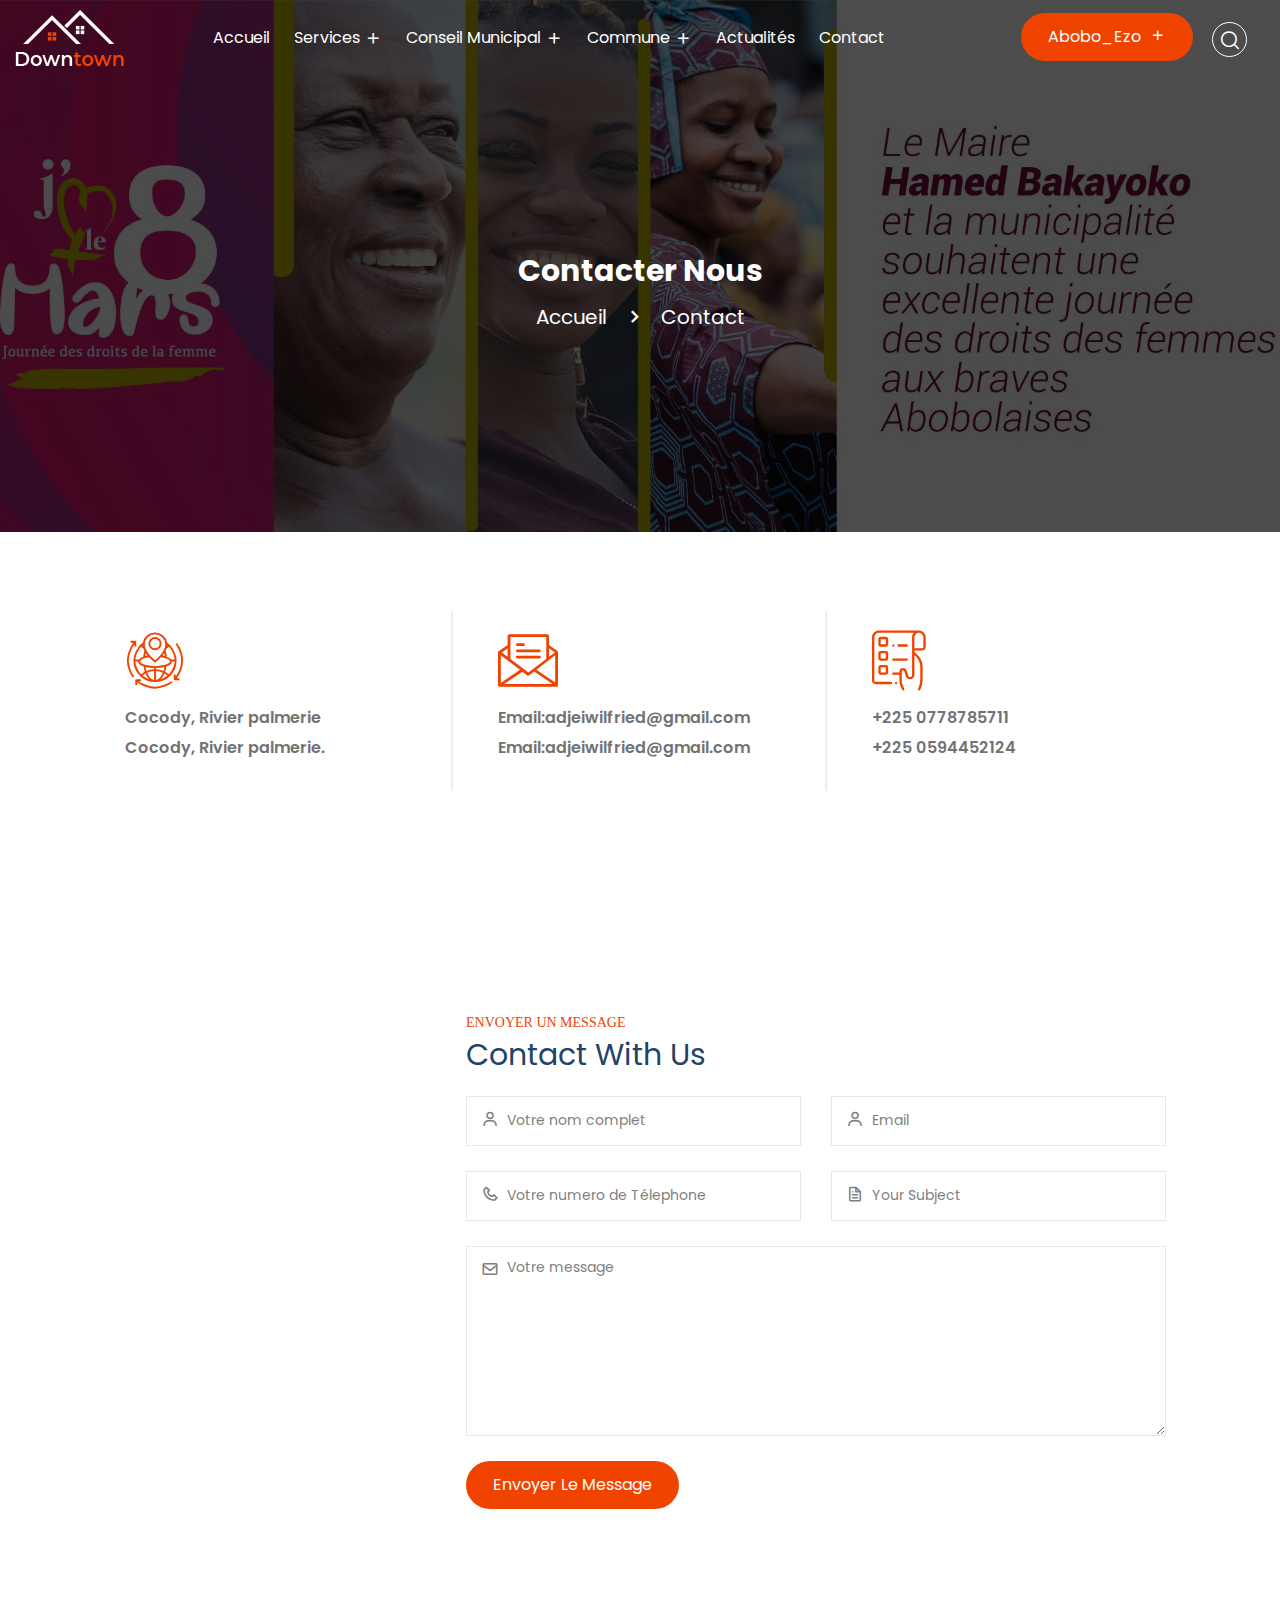
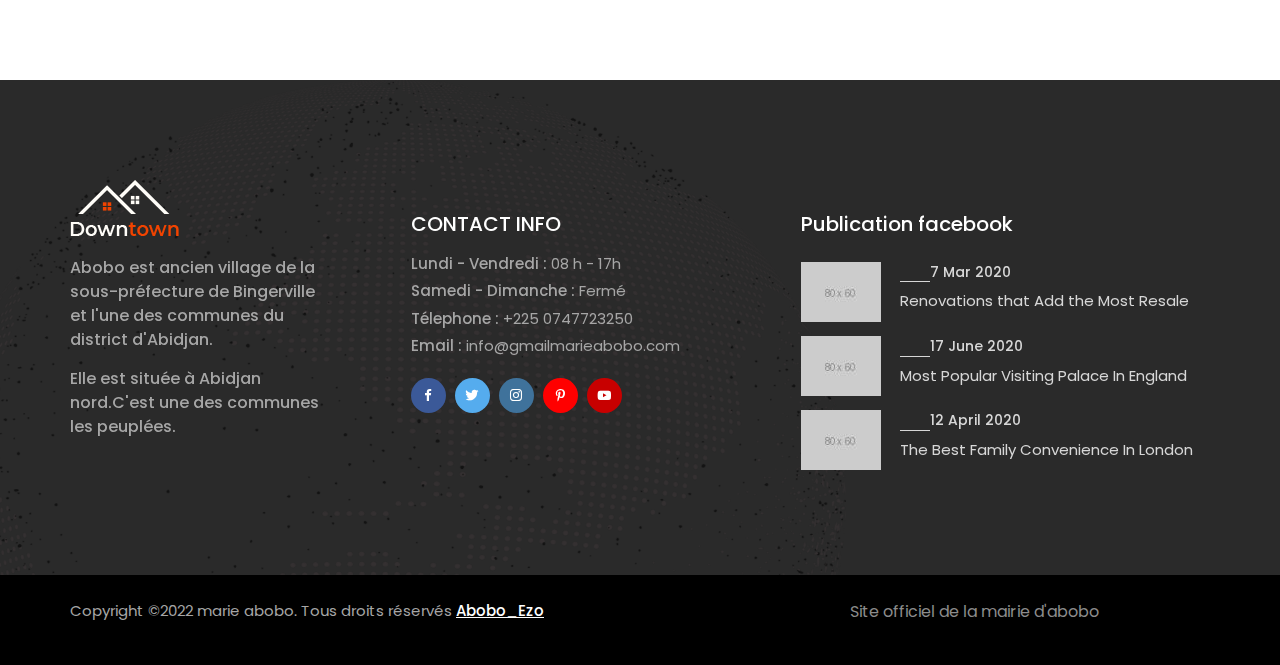
<file: contact.html>
<!doctype html>
<html lang="zxx">
    <head>
        <!-- Required Meta Tags -->
        <meta charset="UTF-8">
        <meta name="viewport" content="width=device-width, initial-scale=1.0">
        
        <!-- Bootstrap CSS --> 
        <link rel="stylesheet" href="assets/css/bootstrap.min.css">
        <!-- Owl Carousel CSS --> 
        <link rel="stylesheet" href="assets/css/owl.carousel.min.css">
        <link rel="stylesheet" href="assets/css/owl.theme.default.min.css">
        <!-- Flaticon CSS -->
        <link rel="stylesheet" href="assets/fonts/flaticon.css">
        <!-- Boxicons CSS -->
        <link rel="stylesheet" href="assets/css/boxicons.min.css">
        <!-- Magnific-Popup CSS -->
        <link rel="stylesheet" href="assets/css/magnific-popup.css">
        <!-- Animate Min CSS -->
        <link rel="stylesheet" href="assets/css/animate.min.css">
        <!-- Meanmenu CSS -->
        <link rel="stylesheet" href="assets/css/meanmenu.css">
        <!-- Nice-Select CSS -->
        <link rel="stylesheet" href="assets/css/nice-select.min.css">
        <!-- Style CSS -->
        <link rel="stylesheet" href="assets/css/style.css">
        <!-- Responsive CSS -->
        <link rel="stylesheet" href="assets/css/responsive.css">

        <title>Contact - Marie Abobo</title>

        <!-- Favicon -->
        <link rel="icon" type="image/png" href="assets/img/favicon.png">
    </head>
    <body>
        <!-- Pre Loader -->
        <div class="preloader">
            <div class="d-table">
                <div class="d-table-cell">
                    <div class="spinner"></div>
                </div>
            </div>
        </div>
        <!-- End Pre Loader -->

        <!-- Start Navbar Area -->
        <div class="navbar-area">
            <!-- Menu For Mobile Device -->
            <div class="mobile-nav">
                <a href="index.html" class="logo">
                    <img src="assets/img/logo/logo1.png" alt="Logo">
                </a>
            </div>

            <!-- Menu For Desktop Device -->
            <div class="main-nav">
                <div class="container-fluid">
                    <nav class="container-max navbar navbar-expand-md navbar-light ">
                        <a class="navbar-brand" href="index.html">
                            <img src="assets/img/logo/logo1.png" alt="Logo">
                        </a>

                        <div class="collapse navbar-collapse mean-menu" id="navbarSupportedContent">
                            <ul class="navbar-nav m-auto">
                                <li class="nav-item">
                                    <a href="index.html" class="nav-link">
                                        Accueil
                                    </a>
                                   
                                </li>
                                <li class="nav-item">
                                    <a href="#" class="nav-link">
                                        Services 
                                        <i class='bx bx-plus'></i>
                                    </a>
                                    <ul class="dropdown-menu">
                                        <li class="nav-item">
                                            <a href="team.html" class="nav-link">
                                                Etat civil
                                            </a>
                                        </li>
                                        <li class="nav-item">
                                            <a href="pricing.html" class="nav-link">
                                                Legalisation et certification
                                            </a>
                                        </li>
                                        <li class="nav-item">
                                            <a href="category.html" class="nav-link">
                                                Certificat de vie et entretien
                                            </a>
                                        </li>
                                        <li class="nav-item">
                                            <a href="#" class="nav-link">
                                                Certification non remariage et non divorce
                                            </a>
                                        </li>
                                        <li class="nav-item">
                                            <a href="faq.html" class="nav-link">
                                                Reservation de salle
                                            </a>
                                        </li>
                                        <li class="nav-item">
                                            <a href="testimonials.html" class="nav-link">
                                                Declaration d'une activité
                                            </a>
                                        </li>
                                        <li class="nav-item">
                                            <a href="404.html" class="nav-link">
                                                Couverture maladie universelle
                                            </a>
                                        </li>
                                    </ul>
                                </li>
                                 <li class="nav-item">
                                    <a href="#" class="nav-link">
                                        Conseil Municipal 
                                        <i class='bx bx-plus'></i>
                                    </a>
                                    <ul class="dropdown-menu">
                                        <li class="nav-item">
                                            <a href="maire.html" class="nav-link">
                                                Le maire
                                            </a>
                                        </li>
                                        <li class="nav-item">
                                            <a href="team.html" class="nav-link">
                                                Les adjoints
                                            </a>
                                        </li>
                                        <li class="nav-item">
                                            <a href="conseiller.html" class="nav-link">
                                                Les conseillers
                                            </a>
                                        </li>
                                        <li class="nav-item">
                                            <a href="#" class="nav-link">
                                                L'organigramme
                                             </a>
                                            
                                        </li>
                                    </ul>
                                </li>
                                <li class="nav-item">
                                    <a href="#" class="nav-link">
                                        Commune
                                        <i class='bx bx-plus'></i>
                                    </a>
                                    <ul class="dropdown-menu">
                                        <li class="nav-item">
                                            <a href="blog.html" class="nav-link">
                                                Presentation
                                            </a>
                                        </li>
                                        <li class="nav-item">
                                            <a href="blog-details.html" class="nav-link">
                                                Historique 
                                            </a>
                                        </li>
                                    </ul>
                                </li>
                                <li class="nav-item">
                                    <a href="#" class="nav-link">
                                        Actualités
                                    </a>
                                </li>
                                <li class="nav-item">
                                    <a href="contact.html" class="nav-link">
                                        Contact
                                    </a>
                                </li>
                            </ul>

                            <div class="side-nav d-in-line align-items-center">

                                <div class="side-item">
                                    <div class="nav-add-btn">
                                        <a href="#" class="default-btn border-radius">
                                            Abobo_Ezo
                                            <i class='bx bx-plus'></i>
                                        </a>
                                    </div>
                                </div>
                               <div class="side-item">
                                    <div class="search-box">
                                        <i class="flaticon-loupe"></i>
                                    </div>
                                </div>


                            </div>
                        </div>
                    </nav>
                </div>
            </div>

            <div class="side-nav-responsive">
                <div class="container">
                    <div class="dot-menu">
                        <div class="circle-inner">
                            <div class="circle circle-one"></div>
                            <div class="circle circle-two"></div>
                            <div class="circle circle-three"></div>
                        </div>
                    </div>
                    
                    <div class="container">
                        <div class="side-nav-inner">
                            <div class="side-nav justify-content-center  align-items-center">

                                <div class="side-item">
                                    <div class="search-box">
                                        <i class="flaticon-loupe"></i>
                                    </div>
                                </div>

                                <div class="side-item">
                                    <div class="nav-add-btn">
                                        <a href="#" class="default-btn border-radius">
                                            Abobo_Ezo 
                                            <i class='bx bx-plus'></i>
                                        </a>
                                    </div>
                                </div>
                            </div>
                        </div>
                    </div>
                </div>
            </div>
        </div>
        <!-- End Navbar Area -->

        <!-- Search Overlay -->
        <div class="search-overlay">
            <div class="d-table">
                <div class="d-table-cell">
                    <div class="search-layer"></div>
                    <div class="search-layer"></div>
                    <div class="search-layer"></div>
                    
                    <div class="search-close">
                        <span class="search-close-line"></span>
                        <span class="search-close-line"></span>
                    </div>

                    <div class="search-form">
                        <form>
                            <input type="text" class="input-search" placeholder="Rechercher...">
                            <button type="submit"><i class="flaticon-loupe"></i></button>
                        </form>
                    </div>
                </div>
            </div>
        </div>
        <!-- End Search Overlay -->

        <!-- Inner Banner -->
        <div class="inner-banner inner-bg1">
            <div class="container">
                <div class="inner-title text-center">
                    <h3>Contacter nous</h3>
                    <ul>
                        <li>
                            <a href="index.html">Accueil</a>
                        </li>
                        
                        <li>
                            <i class='bx bx-chevron-right'></i>
                        </li>
                        <li>Contact</li>
                    </ul>
                </div>
            </div>
        </div>
        <!-- Inner Banner End -->

        <!-- Contact Area -->
        <div class="contact-area">
            <div class="container">
                <div class="contact-max">
                    <div class="row">
                        <div class="col-lg-4 col-md-6">
                            <div class="contact-card">
                                <i class="flaticon-position"></i>
                                <h3>Cocody, Rivier palmerie</h3>
                                <h3>Cocody, Rivier palmerie.</h3>
                            </div>
                        </div>
    
                        <div class="col-lg-4 col-md-6">
                            <div class="contact-card">
                                <i class="flaticon-email"></i>
                                <h3><a href="mailto:info@downtown.com">Email:adjeiwilfried@gmail.com</a></h3>
                                <h3><a href="mailto:support@downtown.com">Email:adjeiwilfried@gmail.com</a></h3>
                            </div>
                        </div>
    
                        <div class="col-lg-4 col-md-6 offset-md-3 offset-lg-0">
                            <div class="contact-card">
                                <i class="flaticon-to-do-list"></i>
                                <h3><a href="tel:+225 0778785711">+225 0778785711</a></h3>
                                <h3><a href="tel:+225 0778785711">+225 0594452124</a></h3>
                            </div>
                        </div>
                    </div>
                </div>
            </div>
        </div>
        <!-- Contact Area End -->

        <!-- Map Area Two -->
        <div class="contact-map">
            <div class="container-fluid m-0 p-0">
              <iframe src="https://www.google.com/maps/embed?pb=!1m18!1m12!1m3!1d3972.3463671551003!2d-3.9532530855108883!3d5.364020296109173!2m3!1f0!2f0!3f0!3m2!1i1024!2i768!4f13.1!3m3!1m2!1s0xfc1edc70ee690f3%3A0x405a43fc3f69c78c!2sStartup%20Academy!5e0!3m2!1sfr!2sci!4v1654515006171!5m2!1sfr!2sci" class="contact-page-google-map__one" allowfullscreen="" loading="lazy" referrerpolicy="no-referrer-when-downgrade" width="600" height="450" style="border: 0;" aria-hidden="false" tabindex="0" frameborder="0"></iframe>
                <div class="contact-wrap">
                    <div class="contact-form">
                        <span>Envoyer un message</span>
                        <h2>Contact With Us</h2>
                        <form id="contactForm">
                            <div class="row">
                                <div class="col-lg-6 col-sm-6">
                                    <div class="form-group">
                                        <i class='bx bx-user'></i>
                                        <input type="text" name="name" id="name" class="form-control" required data-error="Entrer votre nom complet" placeholder="Votre nom complet">
                                        <div class="help-block with-errors"></div>
                                    </div>
                                </div>

                                <div class="col-lg-6 col-sm-6">
                                    <div class="form-group">
                                        <i class='bx bx-user'></i>
                                        <input type="email" name="email" id="email" class="form-control" required data-error="Entrer votre email" placeholder="Email">
                                        <div class="help-block with-errors"></div>
                                    </div>
                                </div>

                                <div class="col-lg-6 col-sm-6">
                                    <div class="form-group">
                                        <i class='bx bx-phone'></i>
                                        <input type="text" name="phone_number" id="phone_number" required data-error="Entrer votre numero" class="form-control" placeholder="Votre numero de Télephone">
                                        <div class="help-block with-errors"></div>
                                    </div>
                                </div>

                                <div class="col-lg-6 col-sm-6">
                                    <div class="form-group">
                                        <i class='bx bx-file'></i>
                                        <input type="text" name="msg_subject" id="msg_subject" class="form-control" required data-error="Please enter your subject" placeholder="Your Subject">
                                        <div class="help-block with-errors"></div>
                                    </div>
                                </div>

                                <div class="col-lg-12 col-md-12">
                                    <div class="form-group">
                                        <i class='bx bx-envelope'></i>
                                        <textarea name="message" class="form-control" id="message" cols="30" rows="8" required data-error="Ecrivez votre message" placeholder="Votre message"></textarea>
                                        <div class="help-block with-errors"></div>
                                    </div>
                                </div>

                                <div class="col-lg-12 col-md-12">
                                    <button type="submit" class="default-btn border-radius">
                                        Envoyer le message  
                                    </button>
                                    <div id="msgSubmit" class="h3 text-center hidden"></div>
                                    <div class="clearfix"></div>
                                </div>
                            </div>
                        </form>
                    </div>
                </div>
            </div>
        </div>
        <!-- Map Area Two End -->
        
        <!-- Footer Area -->
        <footer class="footer-area footer-bg">
            

            <div class="footer-middle pt-100 pb-70">
                <div class="container">
                    <div class="row">
                        <div class="col-lg-3 col-md-6">
                            <div class="footer-widget">
                                <a href="index.htm" class="logo">
                                    <img src="assets/img/logo/logo1.png" alt="Logo">
                                </a>
                                <p>
                                    Abobo est ancien village de la sous-préfecture de Bingerville et l'une des communes du district d'Abidjan.
                                </p>
                                <p>
                                    Elle est située à Abidjan nord.C'est une des communes les peuplées.
                                </p>
                            </div>
                        </div>

                        <div class="col-lg-4 col-md-6">
                            <div class="footer-widget pl-5">
                                <h3>CONTACT INFO</h3>
                                <ul class="footer-contact-list">
                                    <li>
                                        <span>Lundi - Vendredi :</span> 08 h - 17h
                                    </li> 
                                    <li>
                                        <span>Samedi - Dimanche :</span> Fermé
                                    </li> 
                                    <li>
                                        <span>Télephone :</span> <a href="tel:+225 0747723250"> +225 0747723250</a>
                                    </li> 
                                    <li>
                                        <span>Email :</span> <a href="info@gmailmarieabobo.com"> info@gmailmarieabobo.com</a>
                                    </li> 
                                </ul>

                                <ul class="social-link">
                                    <li>
                                        <a href="#" target="_blank"><i class='bx bxl-facebook'></i></a>
                                    </li> 
                                    <li>
                                        <a href="#" target="_blank"><i class='bx bxl-twitter'></i></a>
                                    </li> 
                                    <li>
                                        <a href="#" target="_blank"><i class='bx bxl-instagram'></i></a>
                                    </li> 
                                    <li>
                                        <a href="#" target="_blank"><i class='bx bxl-pinterest-alt'></i></a>
                                    </li> 
                                    <li>
                                        <a href="#" target="_blank"><i class='bx bxl-youtube'></i></a>
                                    </li> 
                                </ul>
                            </div>
                        </div>

                        <div class="col-lg-5 col-md-8 offset-md-2 offset-lg-0">
                            <div class="footer-widget pl-5">
                                <h3>Publication facebook</h3>
                                <ul class="footer-news">
                                    <li>
                                        <div class="img">
                                            <a href="#">
                                                <img src="assets/img/blog/footer-blog1.jpg" alt="Images">
                                            </a>
                                        </div>
                                        <div class="content">
                                            <h4>7 Mar 2020</h4>
                                            <span>
                                                <a href="#">
                                                    Renovations that Add the Most Resale  
                                                </a>
                                            </span>
                                        </div>
                                    </li>

                                    <li>
                                        <div class="img">
                                            <a href="blog-details.html">
                                                <img src="assets/img/blog/footer-blog2.jpg" alt="Images">
                                            </a>
                                        </div>
                                        <div class="content">
                                            <h4>17 June 2020</h4>
                                            <span>
                                                <a href="blog-details.html">
                                                    Most Popular Visiting Palace In England
                                                </a>
                                            </span>
                                        </div>
                                    </li>

                                    <li>
                                        <div class="img">
                                            <a href="blog-details.html">
                                                <img src="assets/img/blog/footer-blog3.jpg" alt="Images">
                                            </a>
                                        </div>
                                        <div class="content">
                                            <h4>12 April 2020</h4>
                                            <span>
                                                <a href="blog-details.html">
                                                    The Best Family Convenience In London  
                                                </a>
                                            </span>
                                        </div>
                                    </li>
                                </ul>
                            </div>
                        </div>
                    </div>
                </div>
            </div>
        </footer>
        <!-- Footer Area End -->

        <!-- Copy Right -->
        <div class="copy-right-area">
            <div class="container">
                <div class="row">
                    <div class="col-lg-8 col-md-8">
                        <div class="copy-right-text">
                            <p>
                                Copyright ©2022 marie abobo. Tous droits réservés
                                <a href="https://hibootstrap.com/" target="_blank">Abobo_Ezo

                                </a> 
                            </p>
                        </div>
                    </div>

                    <div class="col-lg-4 col-md-4">
                        <div class="copy-right-list">
                            <ul>
                                <li>
                                    <p>Site officiel de la mairie d'abobo</p>
                                </li> 
                                
                            </ul>
                        </div>
                    </div>
                </div>
            </div>
        </div>
        <!-- Copy Right End -->


        <!-- Jquery Min JS -->
        <script src="assets/js/jquery.min.js"></script>
        <!-- Popper Min JS -->
        <script src="assets/js/popper.min.js"></script>
        <!-- Bootstrap Min JS -->
        <script src="assets/js/bootstrap.min.js"></script>
        <!-- Owl Carousel Min JS -->
        <script src="assets/js/owl.carousel.min.js"></script>
        <!-- Magnific Popup Min JS -->
        <script src="assets/js/jquery.magnific-popup.min.js"></script>
        <!-- Wow Min JS -->
        <script src="assets/js/wow.min.js"></script>
        <!-- Meanmenu JS -->
        <script src="assets/js/meanmenu.js"></script>
        <!-- Nice Select JS -->
        <script src="assets/js/jquery.nice-select.min.js"></script>
        <!-- Ajaxchimp Min JS -->
        <script src="assets/js/jquery.ajaxchimp.min.js"></script>
        <!-- Form Validator Min JS -->
        <script src="assets/js/form-validator.min.js"></script>
        <!-- Contact Form JS -->
        <script src="assets/js/contact-form-script.js"></script>
        <!-- Custom JS -->
        <script src="assets/js/custom.js"></script>
    </body>
</html>
</file>
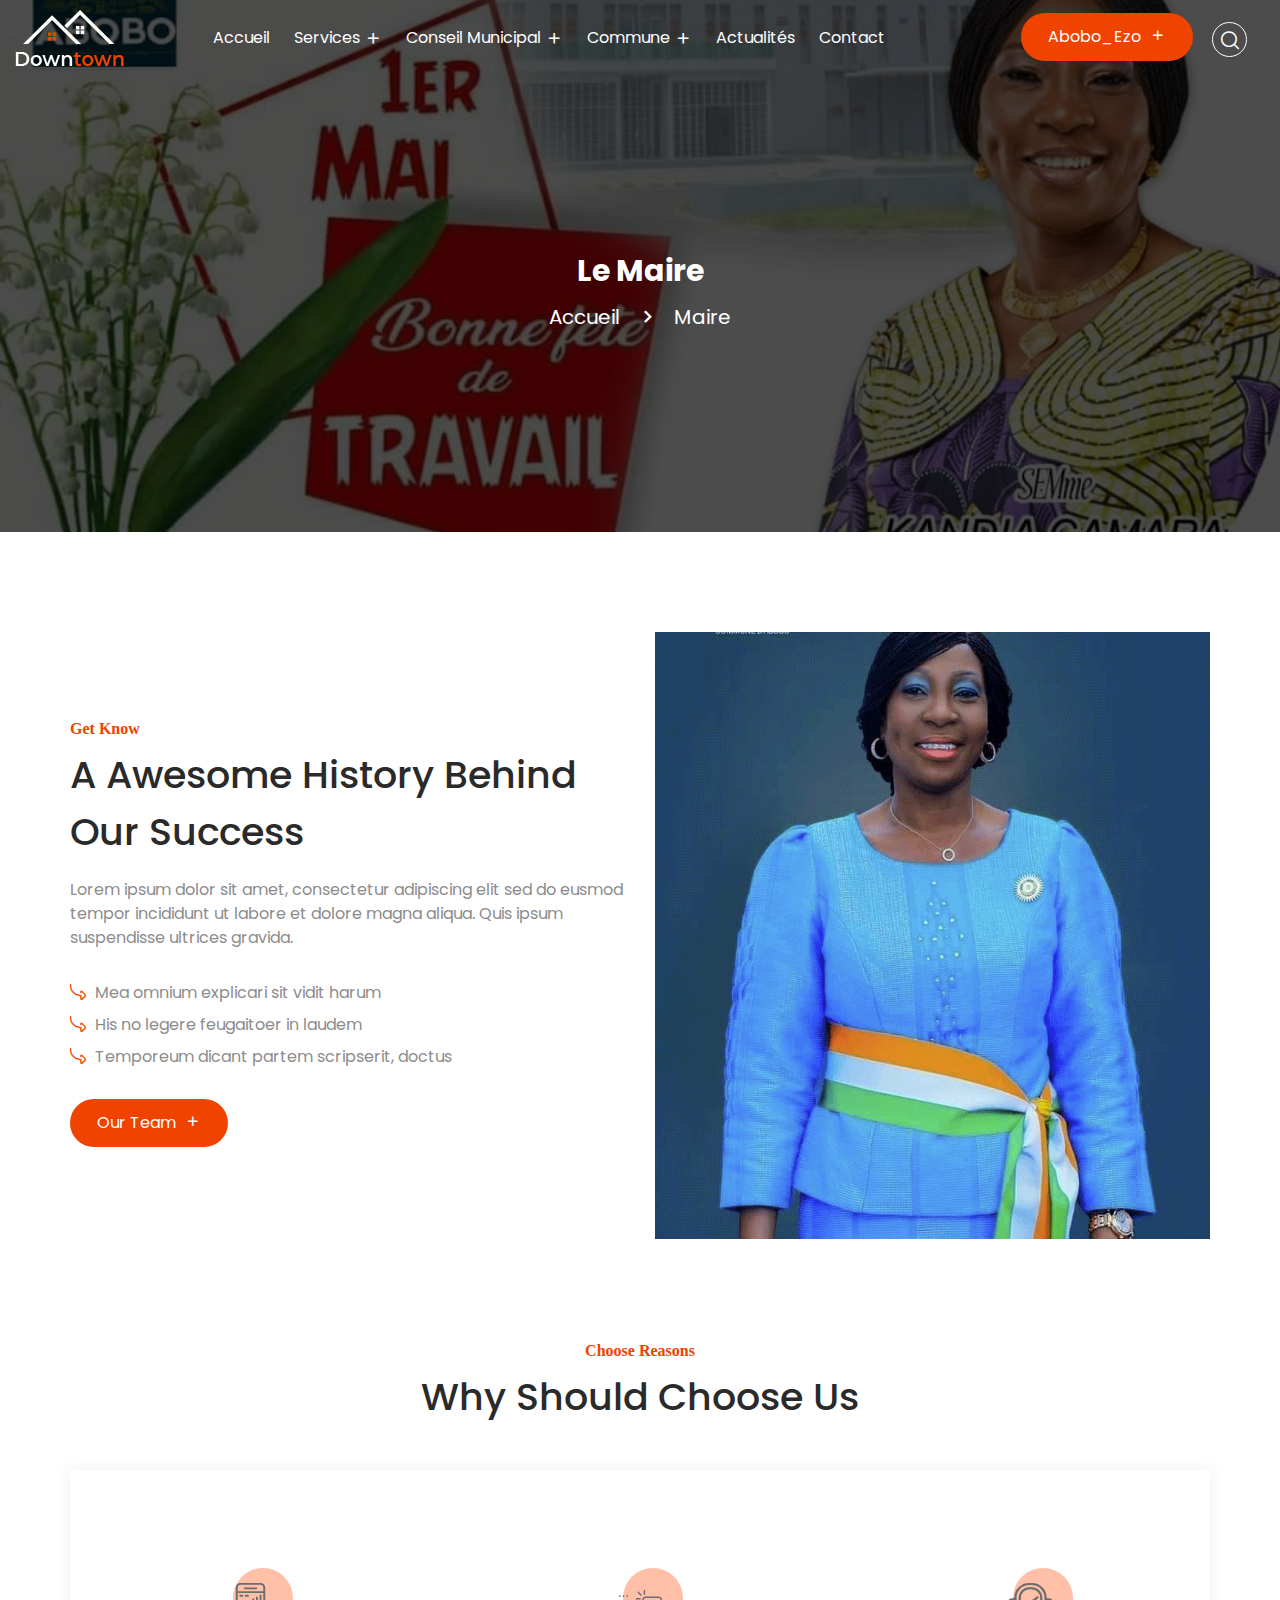
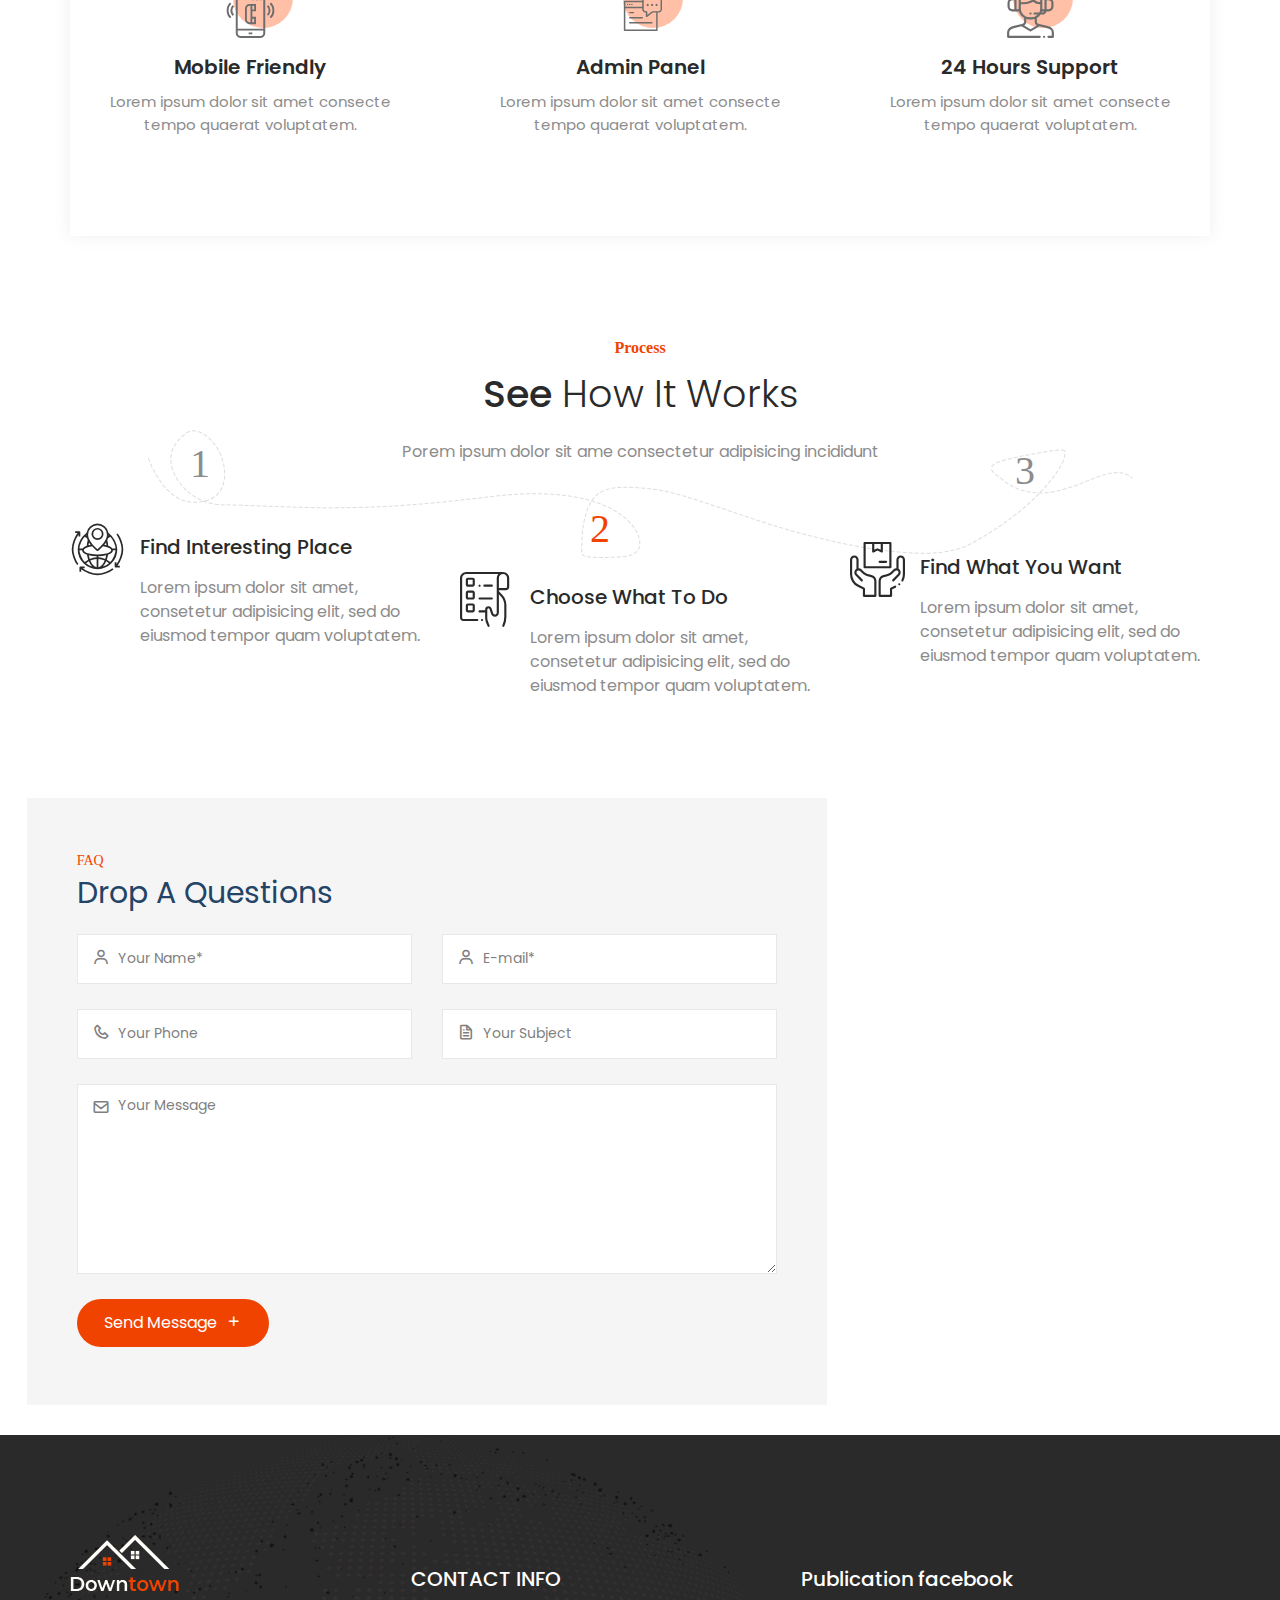
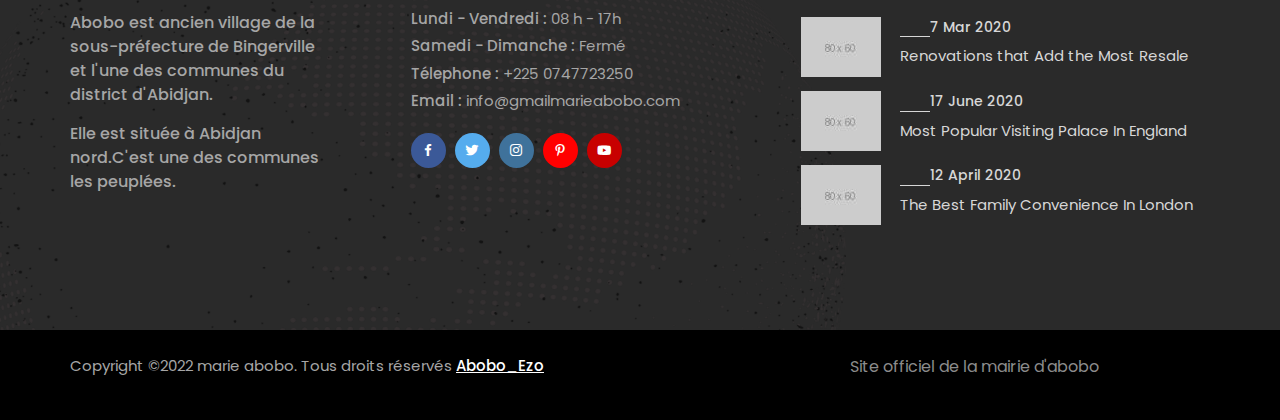
<file: maire.html>
<!doctype html>
<html lang="zxx">
    <head>
        <!-- Required Meta Tags -->
        <meta charset="UTF-8">
        <meta name="viewport" content="width=device-width, initial-scale=1.0">
        
        <!-- Bootstrap CSS --> 
        <link rel="stylesheet" href="assets/css/bootstrap.min.css">
        <!-- Owl Carousel CSS --> 
        <link rel="stylesheet" href="assets/css/owl.carousel.min.css">
        <link rel="stylesheet" href="assets/css/owl.theme.default.min.css">
        <!-- Flaticon CSS -->
        <link rel="stylesheet" href="assets/fonts/flaticon.css">
        <!-- Boxicons CSS -->
        <link rel="stylesheet" href="assets/css/boxicons.min.css">
        <!-- Magnific-Popup CSS -->
        <link rel="stylesheet" href="assets/css/magnific-popup.css">
        <!-- Animate Min CSS -->
        <link rel="stylesheet" href="assets/css/animate.min.css">
        <!-- Meanmenu CSS -->
        <link rel="stylesheet" href="assets/css/meanmenu.css">
        <!-- Nice-Select CSS -->
        <link rel="stylesheet" href="assets/css/nice-select.min.css">
        <!-- Style CSS -->
        <link rel="stylesheet" href="assets/css/style.css">
        <!-- Responsive CSS -->
        <link rel="stylesheet" href="assets/css/responsive.css">

        <title>Accueil - Marie Abobo</title>

        <!-- Favicon -->
        <link rel="icon" type="image/png" href="assets/img/favicon.png">
    </head>
    <body>
        <!-- Pre Loader -->
        <div class="preloader">
            <div class="d-table">
                <div class="d-table-cell">
                    <div class="spinner"></div>
                </div>
            </div>
        </div>
        <!-- End Pre Loader -->

        <!-- Start Navbar Area -->
        <div class="navbar-area">
            <!-- Menu For Mobile Device -->
            <div class="mobile-nav">
                <a href="index.html" class="logo">
                    <img src="assets/img/logo/logo1.png" alt="Logo">
                </a>
            </div>

            <!-- Menu For Desktop Device -->
            <div class="main-nav">
                <div class="container-fluid">
                    <nav class="container-max navbar navbar-expand-md navbar-light ">
                        <a class="navbar-brand" href="index.html">
                            <img src="assets/img/logo/logo1.png" alt="Logo">
                        </a>

                        <div class="collapse navbar-collapse mean-menu" id="navbarSupportedContent">
                            <ul class="navbar-nav m-auto">
                                <li class="nav-item">
                                    <a href="index.html" class="nav-link">
                                        Accueil
                                    </a>
                                   
                                </li>
                                <li class="nav-item">
                                    <a href="#" class="nav-link">
                                        Services 
                                        <i class='bx bx-plus'></i>
                                    </a>
                                    <ul class="dropdown-menu">
                                        <li class="nav-item">
                                            <a href="team.html" class="nav-link">
                                                Etat civil
                                            </a>
                                        </li>
                                        <li class="nav-item">
                                            <a href="pricing.html" class="nav-link">
                                                Legalisation et certification
                                            </a>
                                        </li>
                                        <li class="nav-item">
                                            <a href="category.html" class="nav-link">
                                                Certificat de vie et entretien
                                            </a>
                                        </li>
                                        <li class="nav-item">
                                            <a href="#" class="nav-link">
                                                Certification non remariage et non divorce
                                            </a>
                                        </li>
                                        <li class="nav-item">
                                            <a href="faq.html" class="nav-link">
                                                Reservation de salle
                                            </a>
                                        </li>
                                        <li class="nav-item">
                                            <a href="testimonials.html" class="nav-link">
                                                Declaration d'une activité
                                            </a>
                                        </li>
                                        <li class="nav-item">
                                            <a href="404.html" class="nav-link">
                                                Couverture maladie universelle
                                            </a>
                                        </li>
                                    </ul>
                                </li>
                                 <li class="nav-item">
                                    <a href="#" class="nav-link">
                                        Conseil Municipal 
                                        <i class='bx bx-plus'></i>
                                    </a>
                                    <ul class="dropdown-menu">
                                        <li class="nav-item">
                                            <a href="maire.html" class="nav-link">
                                                Le maire
                                            </a>
                                        </li>
                                        <li class="nav-item">
                                            <a href="team.html" class="nav-link">
                                                Les adjoints
                                            </a>
                                        </li>
                                        <li class="nav-item">
                                            <a href="conseiller.html" class="nav-link">
                                                Les conseillers
                                            </a>
                                        </li>
                                        <li class="nav-item">
                                            <a href="#" class="nav-link">
                                                L'organigramme
                                             </a>
                                            
                                        </li>
                                    </ul>
                                </li>
                                <li class="nav-item">
                                    <a href="#" class="nav-link">
                                        Commune
                                        <i class='bx bx-plus'></i>
                                    </a>
                                    <ul class="dropdown-menu">
                                        <li class="nav-item">
                                            <a href="blog.html" class="nav-link">
                                                Presentation
                                            </a>
                                        </li>
                                        <li class="nav-item">
                                            <a href="blog-details.html" class="nav-link">
                                                Historique 
                                            </a>
                                        </li>
                                    </ul>
                                </li>
                                <li class="nav-item">
                                    <a href="#" class="nav-link">
                                        Actualités
                                    </a>
                                </li>
                                <li class="nav-item">
                                    <a href="contact.html" class="nav-link">
                                        Contact
                                    </a>
                                </li>
                            </ul>

                            <div class="side-nav d-in-line align-items-center">

                                <div class="side-item">
                                    <div class="nav-add-btn">
                                        <a href="#" class="default-btn border-radius">
                                            Abobo_Ezo
                                            <i class='bx bx-plus'></i>
                                        </a>
                                    </div>
                                </div>
                               <div class="side-item">
                                    <div class="search-box">
                                        <i class="flaticon-loupe"></i>
                                    </div>
                                </div>


                            </div>
                        </div>
                    </nav>
                </div>
            </div>

            <div class="side-nav-responsive">
                <div class="container">
                    <div class="dot-menu">
                        <div class="circle-inner">
                            <div class="circle circle-one"></div>
                            <div class="circle circle-two"></div>
                            <div class="circle circle-three"></div>
                        </div>
                    </div>
                    
                    <div class="container">
                        <div class="side-nav-inner">
                            <div class="side-nav justify-content-center  align-items-center">

                                <div class="side-item">
                                    <div class="search-box">
                                        <i class="flaticon-loupe"></i>
                                    </div>
                                </div>

                                <div class="side-item">
                                    <div class="nav-add-btn">
                                        <a href="#" class="default-btn border-radius">
                                            Abobo_Ezo 
                                            <i class='bx bx-plus'></i>
                                        </a>
                                    </div>
                                </div>
                            </div>
                        </div>
                    </div>
                </div>
            </div>
        </div>
        <!-- End Navbar Area -->

        <!-- Search Overlay -->
        <div class="search-overlay">
            <div class="d-table">
                <div class="d-table-cell">
                    <div class="search-layer"></div>
                    <div class="search-layer"></div>
                    <div class="search-layer"></div>
                    
                    <div class="search-close">
                        <span class="search-close-line"></span>
                        <span class="search-close-line"></span>
                    </div>

                    <div class="search-form">
                        <form>
                            <input type="text" class="input-search" placeholder="Rechercher...">
                            <button type="submit"><i class="flaticon-loupe"></i></button>
                        </form>
                    </div>
                </div>
            </div>
        </div>
        <!-- End Search Overlay -->

        <!-- Inner Banner -->
        <div class="inner-banner inner-bg6">
            <div class="container">
                <div class="inner-title text-center">
                    <h3>Le maire</h3>
                    <ul>
                        <li>
                            <a href="index.html">Accueil</a>
                        </li>
                        

                        <li>
                            <i class='bx bx-chevron-right'></i>
                        </li>
                        <li>Maire</li>
                    </ul>
                </div>
            </div>
        </div>
        <!-- Inner Banner End -->

        <!-- About Area -->
        <div class="about-area pt-100 pb-70">
            <div class="container">
                <div class="row align-items-center">
                    <div class="col-lg-6">
                        <div class="about-content">
                            <div class="section-title">
                                <span>Get know</span>
                                <h2>A Awesome History Behind Our Success</h2>
                                <p>
                                    Lorem ipsum dolor sit amet, consectetur adipiscing elit sed do eusmod tempor 
                                    incididunt ut labore et dolore magna aliqua. Quis ipsum suspendisse ultrices gravida. 
                                </p>
                            </div>
                            <div class="about-list">
                                <ul>
                                    <li>
                                        <i class="flaticon-curve-arrow"></i>
                                        Mea omnium explicari sit vidit harum
                                    </li>
                                    <li>
                                        <i class="flaticon-curve-arrow"></i>
                                        His no legere feugaitoer in laudem
                                    </li>
                                    <li>
                                        <i class="flaticon-curve-arrow"></i>
                                        Temporeum dicant partem scripserit, doctus
                                    </li>
                                </ul>
                            </div>
                            <a href="#" class="default-btn border-radius">
                                Our Team 
                                <i class='bx bx-plus'></i>
                            </a>
                        </div>
                    </div>

                    <div class="col-lg-6">
                        <div class="about-img">
                            <img src="image/img78(1).gif" alt="image">
                        </div>
                    </div>
                </div>
            </div>
        </div>
        <!-- About Area End -->

        <!-- Choose Area  -->
        <div class="choose-area">
            <div class="container">
                <div class="section-title text-center">
                    <span>Choose Reasons</span>
                    <h2>Why Should Choose Us</h2>
                </div>
                <div class="choose-width pt-100 pb-70">
                    <div class="row">
                        <div class="col-lg-4 col-md-6">
                            <div class="choose-card">
                                <i class="flaticon-phone-call"></i>
                                <h3>Mobile Friendly</h3>
                                <p>Lorem ipsum dolor sit amet consecte tempo quaerat voluptatem.</p>
                            </div>
                        </div>

                        <div class="col-lg-4 col-md-6">
                            <div class="choose-card">
                                <i class="flaticon-web-page"></i>
                                <h3>Admin Panel</h3>
                                <p>Lorem ipsum dolor sit amet consecte tempo quaerat voluptatem.</p>
                            </div>
                        </div>

                        <div class="col-lg-4 col-md-6 offset-md-3 offset-lg-0">
                            <div class="choose-card">
                                <i class="flaticon-support"></i>
                                <h3>24 Hours Support</h3>
                                <p>Lorem ipsum dolor sit amet consecte tempo quaerat voluptatem.</p>
                            </div>
                        </div>
                    </div>
                </div>
            </div>
        </div>
        <!-- Choose Area End -->

    

        <!-- Process Area -->
        <section class="process-area">
            <div class="process-into process-into-2  pt-100 pb-70">
                <div class="container">
                    <div class="section-title text-center">
                        <span>Process</span>
                        <h2>See <b>How It Works</b></h2>
                        <p>Porem ipsum dolor sit ame consectetur adipisicing incididunt </p>
                    </div>
                    <div class="row pt-45">
                        <div class="col-lg-4 col-sm-6">
                            <div class="process-item">
                                <div class="process-item-number number1">1</div>
                                <i class="flaticon-position"></i>
                                <div class="content">
                                    <h3>Find Interesting Place</h3>
                                    <p>Lorem ipsum dolor sit amet, consetetur adipisicing elit, sed do eiusmod tempor  quam voluptatem.</p>
                                </div>
                            </div>
                        </div>

                        <div class="col-lg-4 col-sm-6">
                            <div class="process-item">
                                <div class="process-item-number number2 active">2</div>
                                <i class="flaticon-to-do-list"></i>
                                <div class="content">
                                    <h3>Choose What To Do</h3>
                                    <p>Lorem ipsum dolor sit amet, consetetur adipisicing elit, sed do eiusmod tempor  quam voluptatem.</p>
                                </div>
                            </div>
                        </div>

                        <div class="col-lg-4 col-sm-6 offset-sm-3 offset-lg-0">
                            <div class="process-item">
                                <div class="process-item-number number3">3</div>
                                <i class="flaticon-box"></i>
                                <div class="content">
                                    <h3>Find What You Want</h3>
                                    <p>Lorem ipsum dolor sit amet, consetetur adipisicing elit, sed do eiusmod tempor  quam voluptatem.</p>
                                </div>
                            </div>
                        </div>
                    </div>
                </div>
                <div class="process-line-2">
                    <img src="assets/img/shape/process-line2.png" alt="Images">
                </div>
            </div>
        </section>
        <!-- Process Area End -->



          <div class="col-lg-8">
                        <div class="faq-contact">
                            <div class="contact-form">
                                <span>FAQ</span>
                                <h2>Drop A Questions</h2>
                                <form id="contactForm">
                                    <div class="row">
                                        <div class="col-lg-6 col-sm-6">
                                            <div class="form-group">
                                                <i class='bx bx-user'></i>
                                                <input type="text" name="name" id="name" class="form-control" required data-error="Please enter your name" placeholder="Your Name*">
                                                <div class="help-block with-errors"></div>
                                            </div>
                                        </div>
        
                                        <div class="col-lg-6 col-sm-6">
                                            <div class="form-group">
                                                <i class='bx bx-user'></i>
                                                <input type="email" name="email" id="email" class="form-control" required data-error="Please enter your email" placeholder="E-mail*">
                                                <div class="help-block with-errors"></div>
                                            </div>
                                        </div>
        
                                        <div class="col-lg-6 col-sm-6">
                                            <div class="form-group">
                                                <i class='bx bx-phone'></i>
                                                <input type="text" name="phone_number" id="phone_number" required data-error="Please enter your number" class="form-control" placeholder="Your Phone">
                                                <div class="help-block with-errors"></div>
                                            </div>
                                        </div>
        
                                        <div class="col-lg-6 col-sm-6">
                                            <div class="form-group">
                                                <i class='bx bx-file'></i>
                                                <input type="text" name="msg_subject" id="msg_subject" class="form-control" required data-error="Please enter your subject" placeholder="Your Subject">
                                                <div class="help-block with-errors"></div>
                                            </div>
                                        </div>
        
                                        <div class="col-lg-12 col-md-12">
                                            <div class="form-group">
                                                <i class='bx bx-envelope'></i>
                                                <textarea name="message" class="form-control" id="message" cols="30" rows="8" required data-error="Write your message" placeholder="Your Message"></textarea>
                                                <div class="help-block with-errors"></div>
                                            </div>
                                        </div>
        
                                        <div class="col-lg-12 col-md-12">
                                            <button type="submit" class="default-btn border-radius">
                                                Send Message
                                                <i class='bx bx-plus'></i>
                                            </button>
                                            <div id="msgSubmit" class="h3 text-center hidden"></div>
                                            <div class="clearfix"></div>
                                        </div>
                                    </div>
                                </form>
                            </div>
                        </div>
                    </div>



       <!-- Footer Area -->
        <footer class="footer-area footer-bg">
            

            <div class="footer-middle pt-100 pb-70">
                <div class="container">
                    <div class="row">
                        <div class="col-lg-3 col-md-6">
                            <div class="footer-widget">
                                <a href="index.htm" class="logo">
                                    <img src="assets/img/logo/logo1.png" alt="Logo">
                                </a>
                                <p>
                                    Abobo est ancien village de la sous-préfecture de Bingerville et l'une des communes du district d'Abidjan.
                                </p>
                                <p>
                                    Elle est située à Abidjan nord.C'est une des communes les peuplées.
                                </p>
                            </div>
                        </div>

                        <div class="col-lg-4 col-md-6">
                            <div class="footer-widget pl-5">
                                <h3>CONTACT INFO</h3>
                                <ul class="footer-contact-list">
                                    <li>
                                        <span>Lundi - Vendredi :</span> 08 h - 17h
                                    </li> 
                                    <li>
                                        <span>Samedi - Dimanche :</span> Fermé
                                    </li> 
                                    <li>
                                        <span>Télephone :</span> <a href="tel:+225 0747723250"> +225 0747723250</a>
                                    </li> 
                                    <li>
                                        <span>Email :</span> <a href="info@gmailmarieabobo.com"> info@gmailmarieabobo.com</a>
                                    </li> 
                                </ul>

                                <ul class="social-link">
                                    <li>
                                        <a href="#" target="_blank"><i class='bx bxl-facebook'></i></a>
                                    </li> 
                                    <li>
                                        <a href="#" target="_blank"><i class='bx bxl-twitter'></i></a>
                                    </li> 
                                    <li>
                                        <a href="#" target="_blank"><i class='bx bxl-instagram'></i></a>
                                    </li> 
                                    <li>
                                        <a href="#" target="_blank"><i class='bx bxl-pinterest-alt'></i></a>
                                    </li> 
                                    <li>
                                        <a href="#" target="_blank"><i class='bx bxl-youtube'></i></a>
                                    </li> 
                                </ul>
                            </div>
                        </div>

                        <div class="col-lg-5 col-md-8 offset-md-2 offset-lg-0">
                            <div class="footer-widget pl-5">
                                <h3>Publication facebook</h3>
                                <ul class="footer-news">
                                    <li>
                                        <div class="img">
                                            <a href="#">
                                                <img src="assets/img/blog/footer-blog1.jpg" alt="Images">
                                            </a>
                                        </div>
                                        <div class="content">
                                            <h4>7 Mar 2020</h4>
                                            <span>
                                                <a href="#">
                                                    Renovations that Add the Most Resale  
                                                </a>
                                            </span>
                                        </div>
                                    </li>

                                    <li>
                                        <div class="img">
                                            <a href="blog-details.html">
                                                <img src="assets/img/blog/footer-blog2.jpg" alt="Images">
                                            </a>
                                        </div>
                                        <div class="content">
                                            <h4>17 June 2020</h4>
                                            <span>
                                                <a href="blog-details.html">
                                                    Most Popular Visiting Palace In England
                                                </a>
                                            </span>
                                        </div>
                                    </li>

                                    <li>
                                        <div class="img">
                                            <a href="blog-details.html">
                                                <img src="assets/img/blog/footer-blog3.jpg" alt="Images">
                                            </a>
                                        </div>
                                        <div class="content">
                                            <h4>12 April 2020</h4>
                                            <span>
                                                <a href="blog-details.html">
                                                    The Best Family Convenience In London  
                                                </a>
                                            </span>
                                        </div>
                                    </li>
                                </ul>
                            </div>
                        </div>
                    </div>
                </div>
            </div>
        </footer>
        <!-- Footer Area End -->

         <!-- Copy Right -->
        <div class="copy-right-area">
            <div class="container">
                <div class="row">
                    <div class="col-lg-8 col-md-8">
                        <div class="copy-right-text">
                            <p>
                                Copyright ©2022 marie abobo. Tous droits réservés
                                <a href="https://hibootstrap.com/" target="_blank">Abobo_Ezo

                                </a> 
                            </p>
                        </div>
                    </div>

                    <div class="col-lg-4 col-md-4">
                        <div class="copy-right-list">
                            <ul>
                                <li>
                                    <p>Site officiel de la mairie d'abobo</p>
                                </li> 
                                
                            </ul>
                        </div>
                    </div>
                </div>
            </div>
        </div>
        <!-- Copy Right End -->


        <!-- Jquery Min JS -->
        <script src="assets/js/jquery.min.js"></script>
        <!-- Popper Min JS -->
        <script src="assets/js/popper.min.js"></script>
        <!-- Bootstrap Min JS -->
        <script src="assets/js/bootstrap.min.js"></script>
        <!-- Owl Carousel Min JS -->
        <script src="assets/js/owl.carousel.min.js"></script>
        <!-- Magnific Popup Min JS -->
        <script src="assets/js/jquery.magnific-popup.min.js"></script>
        <!-- Wow Min JS -->
        <script src="assets/js/wow.min.js"></script>
        <!-- Meanmenu JS -->
        <script src="assets/js/meanmenu.js"></script>
        <!-- Nice Select JS -->
        <script src="assets/js/jquery.nice-select.min.js"></script>
        <!-- Ajaxchimp Min JS -->
        <script src="assets/js/jquery.ajaxchimp.min.js"></script>
        <!-- Form Validator Min JS -->
        <script src="assets/js/form-validator.min.js"></script>
        <!-- Contact Form JS -->
        <script src="assets/js/contact-form-script.js"></script>
        <!-- Custom JS -->
        <script src="assets/js/custom.js"></script>
    </body>
</html>
</file>
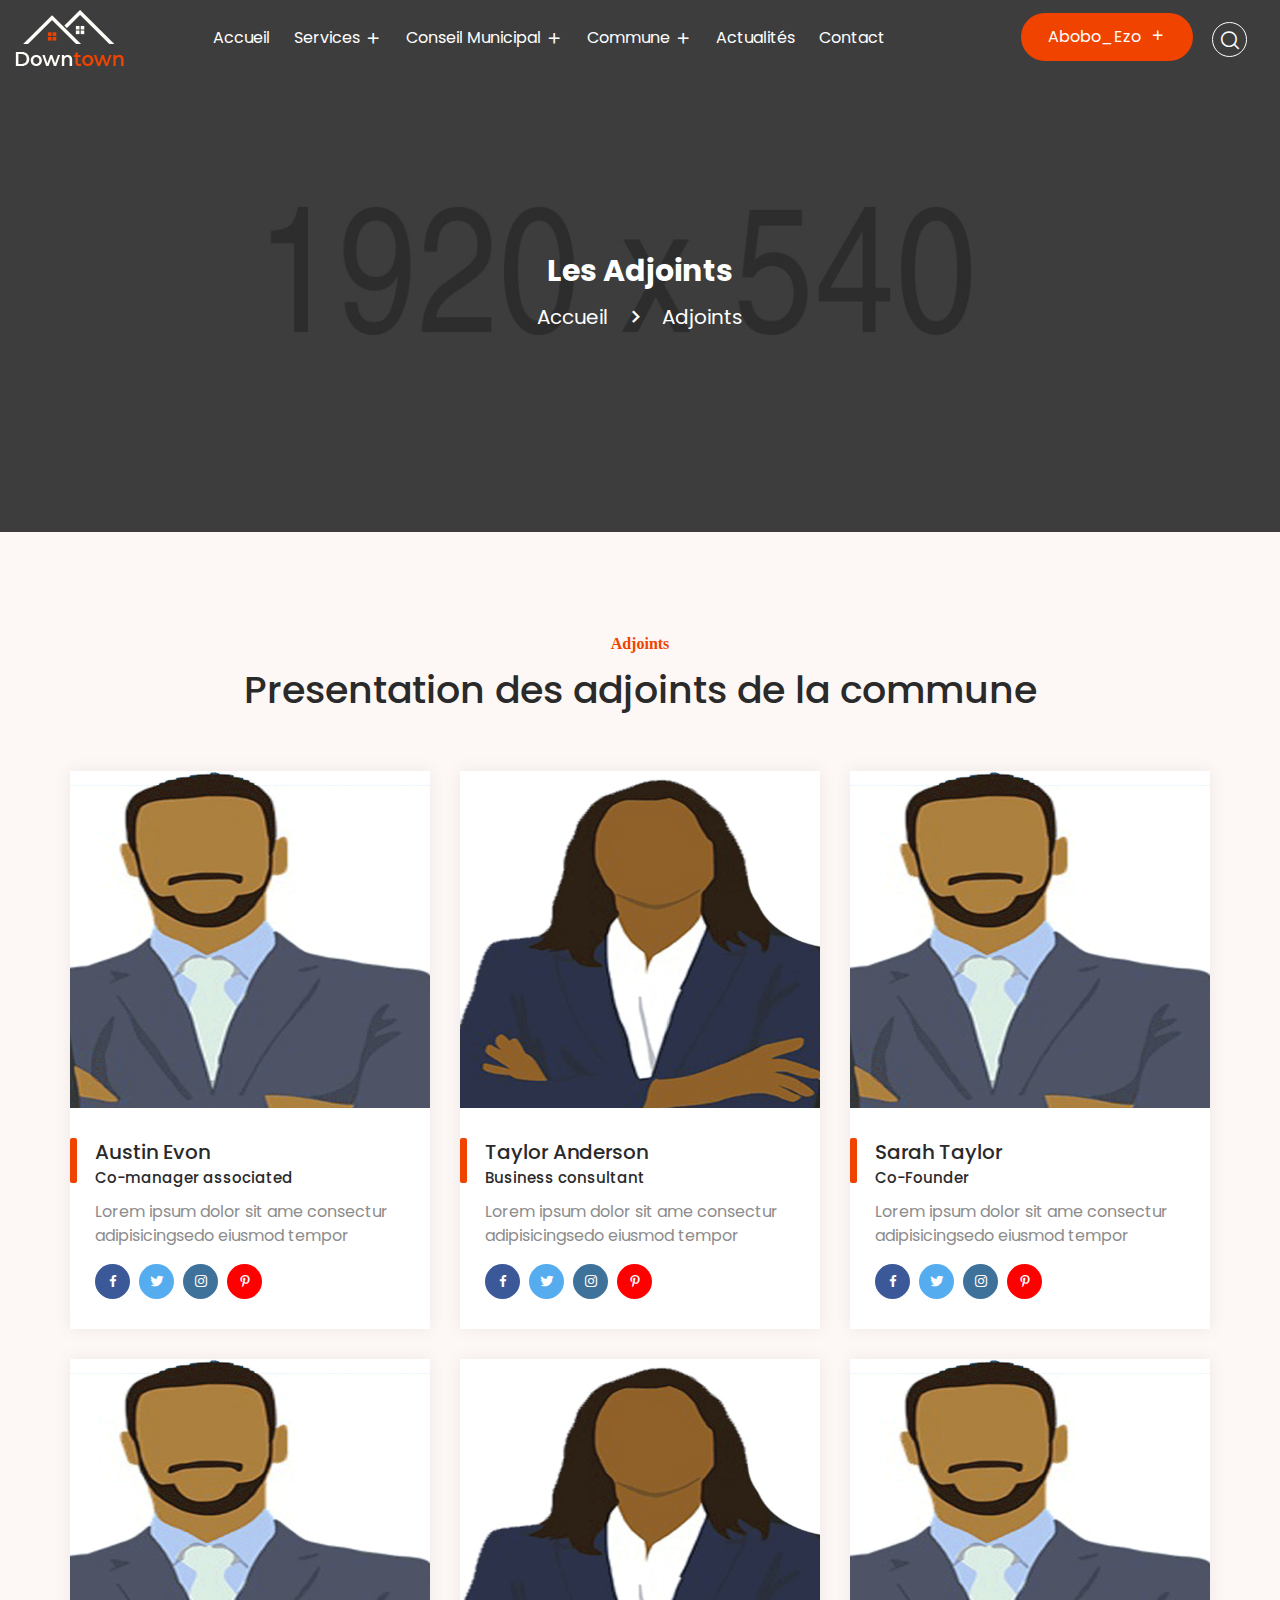
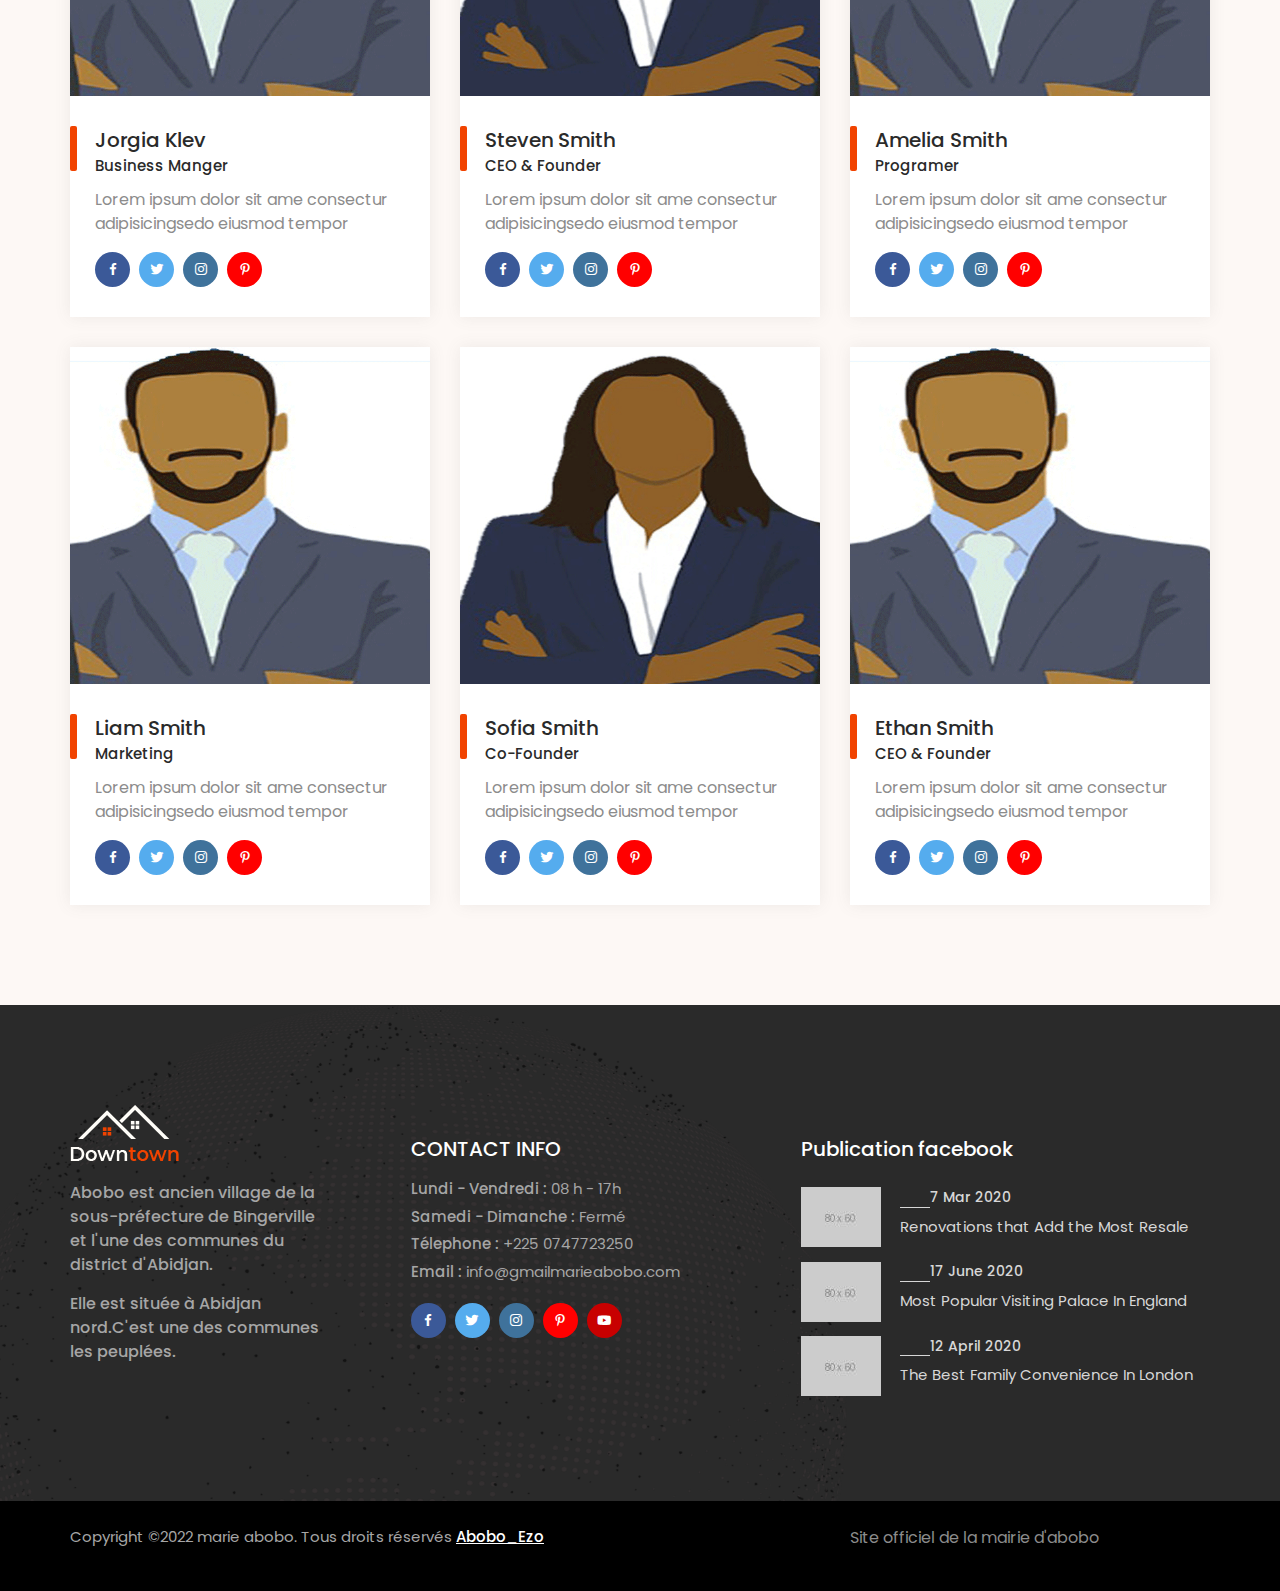
<file: team.html>
<!doctype html>
<html lang="zxx">
    <head>
        <!-- Required Meta Tags -->
        <meta charset="UTF-8">
        <meta name="viewport" content="width=device-width, initial-scale=1.0">
        
        <!-- Bootstrap CSS --> 
        <link rel="stylesheet" href="assets/css/bootstrap.min.css">
        <!-- Owl Carousel CSS --> 
        <link rel="stylesheet" href="assets/css/owl.carousel.min.css">
        <link rel="stylesheet" href="assets/css/owl.theme.default.min.css">
        <!-- Flaticon CSS -->
        <link rel="stylesheet" href="assets/fonts/flaticon.css">
        <!-- Boxicons CSS -->
        <link rel="stylesheet" href="assets/css/boxicons.min.css">
        <!-- Magnific-Popup CSS -->
        <link rel="stylesheet" href="assets/css/magnific-popup.css">
        <!-- Animate Min CSS -->
        <link rel="stylesheet" href="assets/css/animate.min.css">
        <!-- Meanmenu CSS -->
        <link rel="stylesheet" href="assets/css/meanmenu.css">
        <!-- Nice-Select CSS -->
        <link rel="stylesheet" href="assets/css/nice-select.min.css">
        <!-- Style CSS -->
        <link rel="stylesheet" href="assets/css/style.css">
        <!-- Responsive CSS -->
        <link rel="stylesheet" href="assets/css/responsive.css">

        <title>Adjoints - Marie abobo</title>


        <!-- Favicon -->
        <link rel="icon" type="image/png" href="assets/img/favicon.png">
    </head>
    <body>
        <!-- Pre Loader -->
        <div class="preloader">
            <div class="d-table">
                <div class="d-table-cell">
                    <div class="spinner"></div>
                </div>
            </div>
        </div>
        <!-- End Pre Loader -->

        <!-- Start Navbar Area -->
        <div class="navbar-area">
            <!-- Menu For Mobile Device -->
            <div class="mobile-nav">
                <a href="index.html" class="logo">
                    <img src="assets/img/logo/logo1.png" alt="Logo">
                </a>
            </div>

            <!-- Menu For Desktop Device -->
            <div class="main-nav">
                <div class="container-fluid">
                    <nav class="container-max navbar navbar-expand-md navbar-light ">
                        <a class="navbar-brand" href="index.html">
                            <img src="assets/img/logo/logo1.png" alt="Logo">
                        </a>

                        <div class="collapse navbar-collapse mean-menu" id="navbarSupportedContent">
                            <ul class="navbar-nav m-auto">
                                <li class="nav-item">
                                    <a href="index.html" class="nav-link">
                                        Accueil
                                    </a>
                                   
                                </li>
                                <li class="nav-item">
                                    <a href="#" class="nav-link">
                                        Services 
                                        <i class='bx bx-plus'></i>
                                    </a>
                                    <ul class="dropdown-menu">
                                        <li class="nav-item">
                                            <a href="team.html" class="nav-link">
                                                Etat civil
                                            </a>
                                        </li>
                                        <li class="nav-item">
                                            <a href="pricing.html" class="nav-link">
                                                Legalisation et certification
                                            </a>
                                        </li>
                                        <li class="nav-item">
                                            <a href="category.html" class="nav-link">
                                                Certificat de vie et entretien
                                            </a>
                                        </li>
                                        <li class="nav-item">
                                            <a href="#" class="nav-link">
                                                Certification non remariage et non divorce
                                            </a>
                                        </li>
                                        <li class="nav-item">
                                            <a href="faq.html" class="nav-link">
                                                Reservation de salle
                                            </a>
                                        </li>
                                        <li class="nav-item">
                                            <a href="testimonials.html" class="nav-link">
                                                Declaration d'une activité
                                            </a>
                                        </li>
                                        <li class="nav-item">
                                            <a href="404.html" class="nav-link">
                                                Couverture maladie universelle
                                            </a>
                                        </li>
                                    </ul>
                                </li>
                                 <li class="nav-item">
                                    <a href="#" class="nav-link">
                                        Conseil Municipal 
                                        <i class='bx bx-plus'></i>
                                    </a>
                                    <ul class="dropdown-menu">
                                        <li class="nav-item">
                                            <a href="maire.html" class="nav-link">
                                                Le maire
                                            </a>
                                        </li>
                                        <li class="nav-item">
                                            <a href="team.html" class="nav-link">
                                                Les adjoints
                                            </a>
                                        </li>
                                        <li class="nav-item">
                                            <a href="conseiller.html" class="nav-link">
                                                Les conseillers
                                            </a>
                                        </li>
                                        <li class="nav-item">
                                            <a href="#" class="nav-link">
                                                L'organigramme
                                             </a>
                                            
                                        </li>
                                    </ul>
                                </li>
                                <li class="nav-item">
                                    <a href="#" class="nav-link">
                                        Commune
                                        <i class='bx bx-plus'></i>
                                    </a>
                                    <ul class="dropdown-menu">
                                        <li class="nav-item">
                                            <a href="blog.html" class="nav-link">
                                                Presentation
                                            </a>
                                        </li>
                                        <li class="nav-item">
                                            <a href="blog-details.html" class="nav-link">
                                                Historique 
                                            </a>
                                        </li>
                                    </ul>
                                </li>
                                <li class="nav-item">
                                    <a href="#" class="nav-link">
                                        Actualités
                                    </a>
                                </li>
                                <li class="nav-item">
                                    <a href="contact.html" class="nav-link">
                                        Contact
                                    </a>
                                </li>
                            </ul>

                            <div class="side-nav d-in-line align-items-center">

                                <div class="side-item">
                                    <div class="nav-add-btn">
                                        <a href="#" class="default-btn border-radius">
                                            Abobo_Ezo
                                            <i class='bx bx-plus'></i>
                                        </a>
                                    </div>
                                </div>
                               <div class="side-item">
                                    <div class="search-box">
                                        <i class="flaticon-loupe"></i>
                                    </div>
                                </div>


                            </div>
                        </div>
                    </nav>
                </div>
            </div>

            <div class="side-nav-responsive">
                <div class="container">
                    <div class="dot-menu">
                        <div class="circle-inner">
                            <div class="circle circle-one"></div>
                            <div class="circle circle-two"></div>
                            <div class="circle circle-three"></div>
                        </div>
                    </div>
                    
                    <div class="container">
                        <div class="side-nav-inner">
                            <div class="side-nav justify-content-center  align-items-center">

                                <div class="side-item">
                                    <div class="search-box">
                                        <i class="flaticon-loupe"></i>
                                    </div>
                                </div>

                                <div class="side-item">
                                    <div class="nav-add-btn">
                                        <a href="#" class="default-btn border-radius">
                                            Abobo_Ezo 
                                            <i class='bx bx-plus'></i>
                                        </a>
                                    </div>
                                </div>
                            </div>
                        </div>
                    </div>
                </div>
            </div>
        </div>
        <!-- End Navbar Area -->

        <!-- Search Overlay -->
        <div class="search-overlay">
            <div class="d-table">
                <div class="d-table-cell">
                    <div class="search-layer"></div>
                    <div class="search-layer"></div>
                    <div class="search-layer"></div>
                    
                    <div class="search-close">
                        <span class="search-close-line"></span>
                        <span class="search-close-line"></span>
                    </div>

                    <div class="search-form">
                        <form>
                            <input type="text" class="input-search" placeholder="Rechercher...">
                            <button type="submit"><i class="flaticon-loupe"></i></button>
                        </form>
                    </div>
                </div>
            </div>
        </div>
        <!-- End Search Overlay -->

        <!-- Inner Banner -->
        <div class="inner-banner inner-bg8">
            <div class="container">
                <div class="inner-title text-center">
                    <h3>Les Adjoints</h3>
                    <ul>
                        <li>
                            <a href="index.html">Accueil</a>
                        </li>
                        
                        <li>
                            <i class='bx bx-chevron-right'></i>
                        </li>
                        <li>Adjoints</li>
                    </ul>
                </div>
            </div>
        </div>
        <!-- Inner Banner End -->

        <!-- Team Area -->
        <div class="team-area pt-100 pb-70">
            <div class="container">
                <div class="section-title text-center">
                    <span>Adjoints</span>
                    <h2>Presentation des adjoints de la commune</h2>
                </div>
                <div class="row pt-45">
                    <div class="col-lg-4 col-md-6">
                        <div class="team-card">
                            <img src="image/iconnu.gif" alt="Team Images">
                            <div class="content">
                                <h3>Austin Evon</h3>
                                <span>Co-manager associated</span>
                                <p>Lorem ipsum dolor sit ame consectur adipisicingsedo eiusmod tempor</p>
                                <ul class="social-link">
                                    <li>
                                        <a href="#" target="_blank"><i class='bx bxl-facebook'></i></a>
                                    </li> 
                                    <li>
                                        <a href="#" target="_blank"><i class='bx bxl-twitter'></i></a>
                                    </li> 
                                    <li>
                                        <a href="#" target="_blank"><i class='bx bxl-instagram'></i></a>
                                    </li> 
                                    <li>
                                        <a href="#" target="_blank"><i class='bx bxl-pinterest-alt'></i></a>
                                    </li> 
                                    <li>
                                        <a href="#" target="_blank"><i class='bx bxl-youtube'></i></a>
                                    </li> 
                                </ul>
                            </div>
                        </div>
                    </div>

                    <div class="col-lg-4 col-md-6">
                        <div class="team-card">
                            <img src="image/iconnue.gif" alt="Team Images">
                            <div class="content">
                                <h3>Taylor Anderson</h3>
                                <span>Business consultant</span>
                                <p>Lorem ipsum dolor sit ame consectur adipisicingsedo eiusmod tempor</p>
                                <ul class="social-link">
                                    <li>
                                        <a href="#" target="_blank"><i class='bx bxl-facebook'></i></a>
                                    </li> 
                                    <li>
                                        <a href="#" target="_blank"><i class='bx bxl-twitter'></i></a>
                                    </li> 
                                    <li>
                                        <a href="#" target="_blank"><i class='bx bxl-instagram'></i></a>
                                    </li> 
                                    <li>
                                        <a href="#" target="_blank"><i class='bx bxl-pinterest-alt'></i></a>
                                    </li> 
                                    <li>
                                        <a href="#" target="_blank"><i class='bx bxl-youtube'></i></a>
                                    </li> 
                                </ul>
                            </div>
                        </div>
                    </div>

                    <div class="col-lg-4 col-md-6">
                        <div class="team-card">
                            <img src="image/iconnu.gif" alt="Team Images">
                            <div class="content">
                                <h3>Sarah Taylor</h3>
                                <span>Co-Founder</span>
                                <p>Lorem ipsum dolor sit ame consectur adipisicingsedo eiusmod tempor</p>
                                <ul class="social-link">
                                    <li>
                                        <a href="#" target="_blank"><i class='bx bxl-facebook'></i></a>
                                    </li> 
                                    <li>
                                        <a href="#" target="_blank"><i class='bx bxl-twitter'></i></a>
                                    </li> 
                                    <li>
                                        <a href="#" target="_blank"><i class='bx bxl-instagram'></i></a>
                                    </li> 
                                    <li>
                                        <a href="#" target="_blank"><i class='bx bxl-pinterest-alt'></i></a>
                                    </li> 
                                    <li>
                                        <a href="#" target="_blank"><i class='bx bxl-youtube'></i></a>
                                    </li> 
                                </ul>
                            </div>
                        </div>
                    </div>

                    <div class="col-lg-4 col-md-6">
                        <div class="team-card">
                            <img src="image/iconnu.gif" alt="Team Images">
                            <div class="content">
                                <h3>Jorgia Klev</h3>
                                <span>Business Manger</span>
                                <p>Lorem ipsum dolor sit ame consectur adipisicingsedo eiusmod tempor</p>
                                <ul class="social-link">
                                    <li>
                                        <a href="#" target="_blank"><i class='bx bxl-facebook'></i></a>
                                    </li> 
                                    <li>
                                        <a href="#" target="_blank"><i class='bx bxl-twitter'></i></a>
                                    </li> 
                                    <li>
                                        <a href="#" target="_blank"><i class='bx bxl-instagram'></i></a>
                                    </li> 
                                    <li>
                                        <a href="#" target="_blank"><i class='bx bxl-pinterest-alt'></i></a>
                                    </li> 
                                    <li>
                                        <a href="#" target="_blank"><i class='bx bxl-youtube'></i></a>
                                    </li> 
                                </ul>
                            </div>
                        </div>
                    </div>

                    <div class="col-lg-4 col-md-6">
                        <div class="team-card">
                            <img src="image/iconnue.gif" alt="Team Images">
                            <div class="content">
                                <h3>Steven Smith</h3>
                                <span>CEO & Founder</span>
                                <p>Lorem ipsum dolor sit ame consectur adipisicingsedo eiusmod tempor</p>
                                <ul class="social-link">
                                    <li>
                                        <a href="#" target="_blank"><i class='bx bxl-facebook'></i></a>
                                    </li> 
                                    <li>
                                        <a href="#" target="_blank"><i class='bx bxl-twitter'></i></a>
                                    </li> 
                                    <li>
                                        <a href="#" target="_blank"><i class='bx bxl-instagram'></i></a>
                                    </li> 
                                    <li>
                                        <a href="#" target="_blank"><i class='bx bxl-pinterest-alt'></i></a>
                                    </li> 
                                    <li>
                                        <a href="#" target="_blank"><i class='bx bxl-youtube'></i></a>
                                    </li> 
                                </ul>
                            </div>
                        </div>
                    </div>

                    <div class="col-lg-4 col-md-6">
                        <div class="team-card">
                            <img src="image/iconnu.gif" alt="Team Images">
                            <div class="content">
                                <h3>Amelia Smith</h3>
                                <span>Programer</span>
                                <p>Lorem ipsum dolor sit ame consectur adipisicingsedo eiusmod tempor</p>
                                <ul class="social-link">
                                    <li>
                                        <a href="#" target="_blank"><i class='bx bxl-facebook'></i></a>
                                    </li> 
                                    <li>
                                        <a href="#" target="_blank"><i class='bx bxl-twitter'></i></a>
                                    </li> 
                                    <li>
                                        <a href="#" target="_blank"><i class='bx bxl-instagram'></i></a>
                                    </li> 
                                    <li>
                                        <a href="#" target="_blank"><i class='bx bxl-pinterest-alt'></i></a>
                                    </li> 
                                    <li>
                                        <a href="#" target="_blank"><i class='bx bxl-youtube'></i></a>
                                    </li> 
                                </ul>
                            </div>
                        </div>
                    </div>

                    <div class="col-lg-4 col-md-6">
                        <div class="team-card">
                            <img src="image/iconnu.gif" alt="Team Images">
                            <div class="content">
                                <h3>Liam Smith</h3>
                                <span>Marketing</span>
                                <p>Lorem ipsum dolor sit ame consectur adipisicingsedo eiusmod tempor</p>
                                <ul class="social-link">
                                    <li>
                                        <a href="#" target="_blank"><i class='bx bxl-facebook'></i></a>
                                    </li> 
                                    <li>
                                        <a href="#" target="_blank"><i class='bx bxl-twitter'></i></a>
                                    </li> 
                                    <li>
                                        <a href="#" target="_blank"><i class='bx bxl-instagram'></i></a>
                                    </li> 
                                    <li>
                                        <a href="#" target="_blank"><i class='bx bxl-pinterest-alt'></i></a>
                                    </li> 
                                    <li>
                                        <a href="#" target="_blank"><i class='bx bxl-youtube'></i></a>
                                    </li> 
                                </ul>
                            </div>
                        </div>
                    </div>

                    <div class="col-lg-4 col-md-6">
                        <div class="team-card">
                            <img src="image/iconnue.gif" alt="Team Images">
                            <div class="content">
                                <h3>Sofia Smith</h3>
                                <span>Co-Founder</span>
                                <p>Lorem ipsum dolor sit ame consectur adipisicingsedo eiusmod tempor</p>
                                <ul class="social-link">
                                    <li>
                                        <a href="#" target="_blank"><i class='bx bxl-facebook'></i></a>
                                    </li> 
                                    <li>
                                        <a href="#" target="_blank"><i class='bx bxl-twitter'></i></a>
                                    </li> 
                                    <li>
                                        <a href="#" target="_blank"><i class='bx bxl-instagram'></i></a>
                                    </li> 
                                    <li>
                                        <a href="#" target="_blank"><i class='bx bxl-pinterest-alt'></i></a>
                                    </li> 
                                    <li>
                                        <a href="#" target="_blank"><i class='bx bxl-youtube'></i></a>
                                    </li> 
                                </ul>
                            </div>
                        </div>
                    </div>

                    <div class="col-lg-4 col-md-6 offset-md-3 offset-lg-0">
                        <div class="team-card">
                            <img src="image/iconnu.gif" alt="Team Images">
                            <div class="content">
                                <h3>Ethan Smith</h3>
                                <span>CEO & Founder</span>
                                <p>Lorem ipsum dolor sit ame consectur adipisicingsedo eiusmod tempor</p>
                                <ul class="social-link">
                                    <li>
                                        <a href="#" target="_blank"><i class='bx bxl-facebook'></i></a>
                                    </li> 
                                    <li>
                                        <a href="#" target="_blank"><i class='bx bxl-twitter'></i></a>
                                    </li> 
                                    <li>
                                        <a href="#" target="_blank"><i class='bx bxl-instagram'></i></a>
                                    </li> 
                                    <li>
                                        <a href="#" target="_blank"><i class='bx bxl-pinterest-alt'></i></a>
                                    </li> 
                                    <li>
                                        <a href="#" target="_blank"><i class='bx bxl-youtube'></i></a>
                                    </li> 
                                </ul>
                            </div>
                        </div>
                    </div>
                </div>
            </div>
        </div>
        <!-- Team Area End -->
         <!-- Footer Area -->
        <footer class="footer-area footer-bg">
            

            <div class="footer-middle pt-100 pb-70">
                <div class="container">
                    <div class="row">
                        <div class="col-lg-3 col-md-6">
                            <div class="footer-widget">
                                <a href="index.htm" class="logo">
                                    <img src="assets/img/logo/logo1.png" alt="Logo">
                                </a>
                                <p>
                                    Abobo est ancien village de la sous-préfecture de Bingerville et l'une des communes du district d'Abidjan.
                                </p>
                                <p>
                                    Elle est située à Abidjan nord.C'est une des communes les peuplées.
                                </p>
                            </div>
                        </div>

                        <div class="col-lg-4 col-md-6">
                            <div class="footer-widget pl-5">
                                <h3>CONTACT INFO</h3>
                                <ul class="footer-contact-list">
                                    <li>
                                        <span>Lundi - Vendredi :</span> 08 h - 17h
                                    </li> 
                                    <li>
                                        <span>Samedi - Dimanche :</span> Fermé
                                    </li> 
                                    <li>
                                        <span>Télephone :</span> <a href="tel:+225 0747723250"> +225 0747723250</a>
                                    </li> 
                                    <li>
                                        <span>Email :</span> <a href="info@gmailmarieabobo.com"> info@gmailmarieabobo.com</a>
                                    </li> 
                                </ul>

                                <ul class="social-link">
                                    <li>
                                        <a href="#" target="_blank"><i class='bx bxl-facebook'></i></a>
                                    </li> 
                                    <li>
                                        <a href="#" target="_blank"><i class='bx bxl-twitter'></i></a>
                                    </li> 
                                    <li>
                                        <a href="#" target="_blank"><i class='bx bxl-instagram'></i></a>
                                    </li> 
                                    <li>
                                        <a href="#" target="_blank"><i class='bx bxl-pinterest-alt'></i></a>
                                    </li> 
                                    <li>
                                        <a href="#" target="_blank"><i class='bx bxl-youtube'></i></a>
                                    </li> 
                                </ul>
                            </div>
                        </div>

                        <div class="col-lg-5 col-md-8 offset-md-2 offset-lg-0">
                            <div class="footer-widget pl-5">
                                <h3>Publication facebook</h3>
                                <ul class="footer-news">
                                    <li>
                                        <div class="img">
                                            <a href="#">
                                                <img src="assets/img/blog/footer-blog1.jpg" alt="Images">
                                            </a>
                                        </div>
                                        <div class="content">
                                            <h4>7 Mar 2020</h4>
                                            <span>
                                                <a href="#">
                                                    Renovations that Add the Most Resale  
                                                </a>
                                            </span>
                                        </div>
                                    </li>

                                    <li>
                                        <div class="img">
                                            <a href="blog-details.html">
                                                <img src="assets/img/blog/footer-blog2.jpg" alt="Images">
                                            </a>
                                        </div>
                                        <div class="content">
                                            <h4>17 June 2020</h4>
                                            <span>
                                                <a href="blog-details.html">
                                                    Most Popular Visiting Palace In England
                                                </a>
                                            </span>
                                        </div>
                                    </li>

                                    <li>
                                        <div class="img">
                                            <a href="blog-details.html">
                                                <img src="assets/img/blog/footer-blog3.jpg" alt="Images">
                                            </a>
                                        </div>
                                        <div class="content">
                                            <h4>12 April 2020</h4>
                                            <span>
                                                <a href="blog-details.html">
                                                    The Best Family Convenience In London  
                                                </a>
                                            </span>
                                        </div>
                                    </li>
                                </ul>
                            </div>
                        </div>
                    </div>
                </div>
            </div>
        </footer>
        <!-- Footer Area End -->

        <!-- Copy Right -->
        <div class="copy-right-area">
            <div class="container">
                <div class="row">
                    <div class="col-lg-8 col-md-8">
                        <div class="copy-right-text">
                            <p>
                                Copyright ©2022 marie abobo. Tous droits réservés
                                <a href="https://hibootstrap.com/" target="_blank">Abobo_Ezo

                                </a> 
                            </p>
                        </div>
                    </div>

                    <div class="col-lg-4 col-md-4">
                        <div class="copy-right-list">
                            <ul>
                                <li>
                                    <p>Site officiel de la mairie d'abobo</p>
                                </li> 
                                
                            </ul>
                        </div>
                    </div>
                </div>
            </div>
        </div>
        <!-- Copy Right End -->


        <!-- Jquery Min JS -->
        <script src="assets/js/jquery.min.js"></script>
        <!-- Popper Min JS -->
        <script src="assets/js/popper.min.js"></script>
        <!-- Bootstrap Min JS -->
        <script src="assets/js/bootstrap.min.js"></script>
        <!-- Owl Carousel Min JS -->
        <script src="assets/js/owl.carousel.min.js"></script>
        <!-- Magnific Popup Min JS -->
        <script src="assets/js/jquery.magnific-popup.min.js"></script>
        <!-- Wow Min JS -->
        <script src="assets/js/wow.min.js"></script>
        <!-- Meanmenu JS -->
        <script src="assets/js/meanmenu.js"></script>
        <!-- Nice Select JS -->
        <script src="assets/js/jquery.nice-select.min.js"></script>
        <!-- Ajaxchimp Min JS -->
        <script src="assets/js/jquery.ajaxchimp.min.js"></script>
        <!-- Form Validator Min JS -->
        <script src="assets/js/form-validator.min.js"></script>
        <!-- Contact Form JS -->
        <script src="assets/js/contact-form-script.js"></script>
        <!-- Custom JS -->
        <script src="assets/js/custom.js"></script>
    </body>
</html>
</file>
<file: assets/fonts/flaticon.css>
/*
  	Flaticon icon font: Flaticon
  	Creation date: 28/07/2020 03:06
  	*/

@font-face {
  font-family: "Flaticon";
  src: url("./Flaticon.eot");
  src: url("./Flaticon.eot?#iefix") format("embedded-opentype"),
       url("./Flaticon.woff2") format("woff2"),
       url("./Flaticon.woff") format("woff"),
       url("./Flaticon.ttf") format("truetype"),
       url("./Flaticon.svg#Flaticon") format("svg");
  font-weight: normal;
  font-style: normal;
}

@media screen and (-webkit-min-device-pixel-ratio:0) {
  @font-face {
    font-family: "Flaticon";
    src: url("./Flaticon.svg#Flaticon") format("svg");
  }
}

[class^="flaticon-"]:before, [class*=" flaticon-"]:before,
[class^="flaticon-"]:after, [class*=" flaticon-"]:after {   
  font-family: Flaticon;
font-style: normal;
}

.flaticon-shopping-bags:before { content: "\f100"; }
.flaticon-loupe:before { content: "\f101"; }
.flaticon-contact:before { content: "\f102"; }
.flaticon-curve-arrow:before { content: "\f103"; }
.flaticon-place:before { content: "\f104"; }
.flaticon-vision:before { content: "\f105"; }
.flaticon-category:before { content: "\f106"; }
.flaticon-bake:before { content: "\f107"; }
.flaticon-hotel:before { content: "\f108"; }
.flaticon-barbell:before { content: "\f109"; }
.flaticon-store:before { content: "\f10a"; }
.flaticon-event:before { content: "\f10b"; }
.flaticon-flower:before { content: "\f10c"; }
.flaticon-like:before { content: "\f10d"; }
.flaticon-cursor:before { content: "\f10e"; }
.flaticon-position:before { content: "\f10f"; }
.flaticon-to-do-list:before { content: "\f110"; }
.flaticon-box:before { content: "\f111"; }
.flaticon-buildings:before { content: "\f112"; }
.flaticon-workflow:before { content: "\f113"; }
.flaticon-quote:before { content: "\f114"; }
.flaticon-email:before { content: "\f115"; }
.flaticon-verify:before { content: "\f116"; }
.flaticon-left:before { content: "\f117"; }
.flaticon-arrow:before { content: "\f118"; }
.flaticon-security:before { content: "\f119"; }
.flaticon-support:before { content: "\f11a"; }
.flaticon-web-page:before { content: "\f11b"; }
.flaticon-phone-call:before { content: "\f11c"; }
.flaticon-telephone:before { content: "\f11d"; }
.flaticon-email-1:before { content: "\f11e"; }
.flaticon-favorite:before { content: "\f11f"; }
.flaticon-writing:before { content: "\f120"; }
.flaticon-touch:before { content: "\f121"; }
.flaticon-gallery:before { content: "\f122"; }
.flaticon-worldwide:before { content: "\f123"; }
.flaticon-coffee-cup:before { content: "\f124"; }
.flaticon-wifi:before { content: "\f125"; }
.flaticon-parking:before { content: "\f126"; }
.flaticon-bread:before { content: "\f127"; }
.flaticon-left-arrow-1:before { content: "\f128"; }
.flaticon-arrow-1:before { content: "\f129"; }
.flaticon-email-2:before { content: "\f12a"; }
.flaticon-calendar:before { content: "\f12b"; }
.flaticon-filter:before { content: "\f12c"; }
.flaticon-list:before { content: "\f12d"; }
.flaticon-menu:before { content: "\f12e"; }
.flaticon-deal:before { content: "\f12f"; }
.flaticon-megaphone:before { content: "\f130"; }
.flaticon-diamond:before { content: "\f131"; }
</file>
<file: assets/css/meanmenu.css>
.mean-container .mean-bar {
	float: left;
	width: 100%;
	position: absolute;
	background: transparent;
	padding: 20px 0 0;
	z-index: 999;
	border-bottom: 1px solid rgba(0, 0, 0, 0.03);
	height: 55px;
}
.mean-container a.meanmenu-reveal {
	width: 35px;
	height: 30px;
	padding: 12px 15px 0 0;
	position: absolute;
	right: 0;
	cursor: pointer;
	color: #ffffff;
	text-decoration: none;
	font-size: 16px;
	text-indent: -9999em;
	line-height: 22px;
	font-size: 1px;
	display: block;
	font-weight: 700;
}
.mean-container a.meanmenu-reveal span {
    display: block;
    background: #fff;
    position: relative;
    height: 4px;
    margin-top: -5px;
    top: 8px;
    border-radius: 3px;
}
.mean-container .mean-nav {
	float: left;
	width: 100%;
	background: #ffffff;
	margin-top: 55px;
}
.mean-container .mean-nav ul {
	padding: 0;
	margin: 0;
	width: 100%;
	border: none;
	list-style-type: none;
}
.mean-container .mean-nav ul li {
	position: relative;
	float: left;
	width: 100%;
}
.mean-container .mean-nav ul li a {
	display: block;
	float: left;
	width: 90%;
	padding: 1em 5%;
	margin: 0;
	text-align: left;
	color: #677294;
	border-top: 1px solid #DBEEFD;
	text-decoration: none;
}
.mean-container .mean-nav ul li a.active {
	color: #000000;
}
.mean-container .mean-nav ul li li a {
	width: 80%;
	padding: 1em 10%;
	color: #677294;
	border-top: 1px solid #DBEEFD;
	opacity: 1;
	filter: alpha(opacity=75);
	text-shadow: none !important;
	visibility: visible;
	text-transform: none;
	font-size: 14px;
}
.mean-container .mean-nav ul li.mean-last a {
	border-bottom: none;
	margin-bottom: 0;
}
.mean-container .mean-nav ul li li li a {
	width: 70%;
	padding: 1em 15%;
}
.mean-container .mean-nav ul li li li li a {
	width: 60%;
	padding: 1em 20%;
}
.mean-container .mean-nav ul li li li li li a {
	width: 50%;
	padding: 1em 25%;
}
.mean-container .mean-nav ul li a:hover {
	background: #252525;
	background: rgba(255,255,255,0.1);
}
.mean-container .mean-nav ul li a.mean-expand {
	margin-top: 3px;
	width: 100%;
	height: 24px;
	padding: 12px !important;
	text-align: right ;
	position: absolute;
	right: 0;
	top: 0;
	z-index: 2;
	font-weight: 700;
	background: transparent;
	border: none !important;
}
.mean-container .mean-push {
	float: left;
	width: 100%;
	padding: 0;
	margin: 0;
	clear: both;
}
.mean-nav .wrapper {
	width: 100%;
	padding: 0;
	margin: 0;
}
/* Fix for box sizing on Foundation Framework etc. */
.mean-container .mean-bar, .mean-container .mean-bar * {
	-webkit-box-sizing: content-box;
	-moz-box-sizing: content-box;
	box-sizing: content-box;
}
.mean-remove {
	display: none !important;
}
.mobile-nav {
    display: none;
}
.mobile-nav.mean-container .mean-nav ul li a.active {
    color: #FF2D55;
}
.main-nav {
    background: #000;
    top: 0;
    left: 0;
    padding-top: 15px;
    padding-bottom: 15px;
    width: 100%;
    z-index: 999;
    height: auto;
}
.mean-nav .dropdown-toggle::after {
	display: none;
}
.navbar-light .navbar-brand, .navbar-light .navbar-brand:hover {
    color: #fff;
    font-weight: bold;
    text-transform: uppercase;
    line-height: 1;
}
.main-nav nav ul {
    padding: 0;
    margin: 0;
    list-style-type: none;
}
.main-nav nav .navbar-nav .nav-item {
    position: relative;
    padding: 15px 0;
}
.main-nav nav .navbar-nav .nav-item a {
    font-weight: 500;
    font-size: 16px;
    text-transform: uppercase;
    color: #ffffff;
    padding-left: 0;
    padding-right: 0;
    padding-top: 0;
    padding-bottom: 0;
    margin-left: 15px;
    margin-right: 15px;
}
.main-nav nav .navbar-nav .nav-item a:hover, 
.main-nav nav .navbar-nav .nav-item a:focus, 
.main-nav nav .navbar-nav .nav-item a.active {
    color: #FF2D55;
}
.main-nav nav .navbar-nav .nav-item:hover a {
    color: #FF2D55;
}
.main-nav nav .navbar-nav .nav-item .dropdown-menu {
    -webkit-box-shadow: 0 0 30px 0 rgba(0, 0, 0, 0.05);
            box-shadow: 0 0 30px 0 rgba(0, 0, 0, 0.05);
    background: #0d1028;
    position: absolute;
    top: 80px;
    left: 0;
    width: 250px;
    z-index: 99;
    display: block;
    padding-top: 20px;
    padding-left: 5px;
    padding-right: 5px;
    padding-bottom: 20px;
    opacity: 0;
    visibility: hidden;
    -webkit-transition: all 0.3s ease-in-out;
    transition: all 0.3s ease-in-out;
}
.main-nav nav .navbar-nav .nav-item .dropdown-menu li {
    position: relative;
    padding: 0;
}
.main-nav nav .navbar-nav .nav-item .dropdown-menu li a {
    font-size: 15px;
    font-weight: 500;
    text-transform: capitalize;
    padding: 9px 15px;
    margin: 0;
    display: block;
    color: #ffffff;
}
.main-nav nav .navbar-nav .nav-item .dropdown-menu li a:hover, 
.main-nav nav .navbar-nav .nav-item .dropdown-menu li a:focus, 
.main-nav nav .navbar-nav .nav-item .dropdown-menu li a.active {
    color: #FF2D55;
}
.main-nav nav .navbar-nav .nav-item .dropdown-menu li .dropdown-menu {
    position: absolute;
    left: -100%;
    top: 0;
    opacity: 0 !important;
    visibility: hidden !important;
}
.main-nav nav .navbar-nav .nav-item .dropdown-menu li:hover .dropdown-menu {
    opacity: 1 !important;
    visibility: visible !important;
    top: -20px !important;
}
.main-nav nav .navbar-nav .nav-item .dropdown-menu li .dropdown-menu li .dropdown-menu {
    position: absolute;
    left: -100%;
    top: 0;
    opacity: 0 !important;
    visibility: hidden !important;
}
.main-nav nav .navbar-nav .nav-item .dropdown-menu li:hover .dropdown-menu li:hover .dropdown-menu {
    opacity: 1 !important;
    visibility: visible !important;
    top: -20px !important;
}
.main-nav nav .navbar-nav .nav-item .dropdown-menu li .dropdown-menu li a {
    color: #ffffff;
    text-transform: capitalize;
}
.main-nav nav .navbar-nav .nav-item .dropdown-menu li .dropdown-menu li a:hover, 
.main-nav nav .navbar-nav .nav-item .dropdown-menu li .dropdown-menu li a:focus, 
.main-nav nav .navbar-nav .nav-item .dropdown-menu li .dropdown-menu li a.active {
    color: #ffffff;
}
.main-nav nav .navbar-nav .nav-item:hover ul {
    opacity: 1;
    visibility: visible;
    top: 100%;
}
.main-nav nav .navbar-nav .nav-item:last-child .dropdown-menu {
    left: auto;
    right: 0;
}

/* Responsive Style */
@media only screen and (max-width: 991px) {
    .mobile-nav {
        display: block;
        position: relative;
    }
    .mobile-nav .logo {
		text-decoration: none;
        position: absolute;
        top: 11px;
        z-index: 999;
        left: 15px;
        color: #fff;
        font-weight: bold;
        text-transform: uppercase;
        font-size: 20px;
    }
    .mean-container .mean-bar {
        background-color: #2a2a2a;
        padding: 0;
    }
    .mean-container a.meanmenu-reveal {
        padding: 20px 15px 0 0;
        margin-top: -5px;
    }
    .mobile-nav nav .navbar-nav {
        height: 300px;
        overflow-y: scroll;
    }
    .mobile-nav nav .navbar-nav .nav-item a i {
        display: none;
    }
    .main-nav {
        display: none !important;
    }
}
</file>
<file: assets/css/style.css>
/*
@File: DownTown  HTML Template

* This file contains the styling for the actual template, this
is the file you need to edit to change the look of the
template.

This files table contents are outlined below>>>>>


*******************************************
*******************************************
** - Default Btn Style 
** - Section Title Style
** - Navbar Area Style
** - Home Slider Area Style
** - Inner Banner CSS Style
** - Other CSS Style
*******************************************
/*

/*================================================
Default CSS
=================================================*/
@import url("https://fonts.googleapis.com/css2?family=Poppins:ital,wght@0,200;0,300;0,400;0,500;0,600;0,700;0,800;0,900;1,100;1,200;1,300;1,400;1,500;1,600;1,700;1,900&display=swap");
@import url("../fonts/ink-free-normal.ttf");
:root {
  --fontFamily: 'Poppins', sans-serif;
  --sub-fontFamily: 'Ink Free';
  --mainColor: #f14300;
  --paragraphColor: #8c8c8c;
  --whiteColor: #ffffff;
  --titleColor: #2a2a2a;
  --optionalColor: #ffc0a7;
  --fontSize: 16px;
  --transition: .5s;
}
.container-fluid
{}


body {
  padding: 0;
  margin: 0;
  font-size: var(--fontSize);
  font-family: var(--fontFamily);
}

p {
  color: var(--paragraphColor);
}

a {
  display: inline-block;
  -webkit-transition: all 0.5s;
  transition: all 0.5s;
}

a:hover, a:focus {
  text-decoration: none;
}

button {
  margin: 0;
  padding: 0;
  outline: 0;
}

button:focus {
  outline: 0;
  border: 0;
}

h1, h2, h3, h4, h5, h6 {
  font-weight: 600;
  color: var(--titleColor);
  line-height: 1.4;
}

h3 {
  font-size: 20px;
}

.d-table {
  width: 100%;
  height: 100%;
}


.d-table-cell {
  display: table-cell;
  vertical-align: middle;
}

img {
  max-width: 100%;
}

.border-radius {
  border-radius: 50px;
}

.ptb-100 {
  padding-top: 100px;
  padding-bottom: 100px;
}

.pt-100 {
  padding-top: 100px;
}

.ptb-700 {
  padding-top: 100px;
  padding-bottom: 100px;
}

.pb-70 {
  padding-bottom: 70px;
}

.pt-45 {
  padding-top: 45px;
}

.mb-45 {
  margin-bottom: 45px;
}

.bg-dark-orange {
  background-color: var(--mainColor);
}

.bg-color-blue {
  background-color: #2d5eff;
}

.bg-color-heliotrope {
  background-color: #cf3cff;
}

.bg-color-green {
  background-color: #028311;
}

.text-color-white {
  color: var(--whiteColor) !important;
}

.margin-auto {
  margin: 0 auto;
}

/*================================
Default Btn Style 
===================================*/
.default-btn {
  padding: 12px 27px;
  color: var(--whiteColor);
  text-align: center;
  position: relative;
  overflow: hidden;
  z-index: 1;
  text-transform: capitalize;
  background-color: var(--mainColor);
  border: none;
  outline: none;
}

.default-btn i {
  margin-left: 5px;
}

.default-btn::before {
  content: "";
  position: absolute;
  position: absolute;
  top: 0;
  left: 0;
  width: 0;
  height: 100%;
  background-color: var(--titleColor);
  z-index: -1;
  -webkit-transition: all 0.5s;
  transition: all 0.5s;
}

.default-btn::after {
  content: "";
  position: absolute;
  bottom: 0;
  right: 0;
  width: 0;
  height: 100%;
  background-color: var(--titleColor);
  z-index: -1;
  -webkit-transition: all 0.5s;
  transition: all 0.5s;
}

.default-btn:hover {
  color: var(--whiteColor);
  border: none;
}

.default-btn:hover::before {
  left: auto;
  right: 0;
  width: 50%;
}

.default-btn:hover::after {
  left: 0;
  right: 0;
  width: 50%;
}

/*================================
Default Btn Style End
===================================*/
/*================================
Section Title Style 
===================================*/
.section-title span {
  color: var(--mainColor);
  font-family: var(--sub-fontFamily);
  line-height: 0;
  font-size: 16px;
  text-transform: capitalize;
  margin: 0;
  padding-bottom: 5px;
  font-weight: 600;
}


.section-title h2 {
  font-size: 38px;
  font-weight: 500;
  margin-top: 5px;
  line-height: 1.5;
}

.section-title h2 b {
  font-weight: 300;
}

.section-title p {
  padding-top: 10px;
  margin-bottom: 0;
}

/*================================
Section Title Style End
===================================*/
/*=================================
Navbar Area
====================================*/
.navbar-area {
  background-color: transparent;
  -webkit-transition: 0.3s;
  transition: 0.3s;
  position: relative;
  padding-top: 0;
  padding-bottom: 0;
  padding-right: 0;
  padding-left: 0;
}

.navbar-light {
  padding: 0;
  padding-left: 0;
  padding-right: 0;
  background-color: transparent;
}

.navbar-light .navbar-brand img {
  float: left;
  padding: 5px 0;
}

.navbar-light .navbar-brand-sticky {
  display: none;
}

/* Main nav */
.main-nav {
  position: absolute;
  background-color: transparent;
  top: 0;
  left: 0;
  padding: 0;
  width: 100%;
  z-index: 999;
  height: auto;
}

.main-nav nav .navbar-nav .nav-item:hover a, .main-nav nav .navbar-nav .nav-item .active {
  color: var(--mainColor) !important;
}

.main-nav nav .navbar-nav .nav-item a {
  text-transform: capitalize;
  color: var(--whiteColor);
  font-weight: 400;
  margin-left: 12px;
  margin-right: 12px;
}

.main-nav nav .navbar-nav .nav-item a i {
  line-height: 0;
  position: relative;
  top: 3px;
  font-size: 18px;
}

.main-nav nav .navbar-nav .nav-item a:hover, .main-nav nav .navbar-nav .nav-item a :focus {
  color: var(--mainColor) !important;
}

.main-nav nav .navbar-nav .nav-item a.active {
  color: var(--mainColor) !important;
}

.main-nav nav .navbar-nav .nav-item a .active::before {
  -webkit-transform: scale(1);
          transform: scale(1);
}

.main-nav nav .navbar-nav .nav-item .dropdown-menu {
  border: none;
  border-top: 3px solid var(--mainColor);
  padding: 0;
  border-radius: 0;
  background-color: var(--whiteColor) !important;
}

.main-nav nav .navbar-nav .nav-item .dropdown-menu li {
  border-bottom: 1px solid var(--whiteColor);
}

.main-nav nav .navbar-nav .nav-item .dropdown-menu li:last-child {
  border-bottom: none;
}

.main-nav nav .navbar-nav .nav-item .dropdown-menu li a {
  text-transform: capitalize;
  color: var(--titleColor) !important;
  position: relative;
  -webkit-transition: 0.7s;
  transition: 0.7s;
  font-weight: 400;
  padding: 10px;
  border-bottom: 1px dashed #ebebeb;
}

.main-nav nav .navbar-nav .nav-item .dropdown-menu li a.active {
  border-radius: .25rem;
  color: var(--mainColor) !important;
}

.main-nav nav .navbar-nav .nav-item .dropdown-menu li a:hover, .main-nav nav .navbar-nav .nav-item .dropdown-menu li a :focus, .main-nav nav .navbar-nav .nav-item .dropdown-menu li a .active {
  color: var(--mainColor) !important;
  margin-left: 5px;
  border-radius: .25rem;
}

.main-nav nav .navbar-nav .nav-item .dropdown-menu li.active {
  color: var(--mainColor) !important;
}

.main-nav nav .navbar-nav .nav-item .dropdown-menu li .dropdown-menu {
  left: 100%;
  top: 20px;
}

.main-nav nav .navbar-nav .nav-item .dropdown-menu li .dropdown-menu li .dropdown-menu {
  left: 100%;
}

.main-nav nav .side-nav {
  padding: 10px 18px 3px;
  margin-left: 30px;
}

.main-nav nav .side-nav .side-item {
  padding-left: 15px;
  position: relative;
  display: inline-block;
}

.main-nav nav .side-nav .side-item .cart-btn {
  position: relative;
  top: -12px;
}

.main-nav nav .side-nav .side-item .cart-btn i {
  display: inline-block;
  font-size: 25px;
  color: var(--whiteColor);
  border-radius: 50px;
  text-align: center;
}

.main-nav nav .side-nav .side-item .cart-btn span {
  position: absolute;
  right: 0;
  bottom: 0px;
  width: 18px;
  height: 18px;
  text-align: center;
  line-height: 20px;
  border-radius: 50%;
  background-color: var(--whiteColor);
  color: var(--mainColor);
  font-size: 12px;
  font-weight: 500;
}

.main-nav nav .side-nav .side-item .search-box {
  position: relative;
  top: -12px;
}

.main-nav nav .side-nav .side-item .search-box i {
  cursor: pointer;
  font-size: 18px;
  color: var(--whiteColor);
  position: relative;
  display: inline-block;
  top: -2px;
  line-height: 35px;
  border-radius: 50px;
  width: 35px;
  height: 35px;
  border: 1px solid var(--whiteColor);
  text-align: center;
  -webkit-transition: var(--transition);
  transition: var(--transition);
}

.main-nav nav .side-nav .side-item .search-box:hover i {
  border-color: var(--mainColor);
  color: var(--mainColor);
}

.main-nav nav .side-nav .side-item .user-btn {
  position: relative;
  top: -12px;
}

.main-nav nav .side-nav .side-item .user-btn i {
  cursor: pointer;
  font-size: 18px;
  color: var(--whiteColor);
  position: relative;
  display: inline-block;
  top: -2px;
  line-height: 35px;
  border-radius: 50px;
  width: 35px;
  height: 35px;
  border: 1px solid var(--whiteColor);
  text-align: center;
  -webkit-transition: var(--transition);
  transition: var(--transition);
}

.main-nav nav .side-nav .side-item .user-btn:hover i {
  border-color: var(--mainColor);
  color: var(--mainColor);
}

.nav-two {
  position: inherit;
  background-color: var(--whiteColor);
}

.nav-two nav .navbar-nav .nav-item a {
  color: var(--titleColor);
}

.nav-two nav .side-nav .side-item .cart-btn i {
  color: var(--mainColor);
}

.nav-two nav .side-nav .side-item .cart-btn span {
  background-color: var(--mainColor);
  color: var(--whiteColor);
}

.nav-two nav .side-nav .side-item .cart-btn:hover i {
  color: var(--titleColor);
}

.nav-two nav .side-nav .side-item .cart-btn:hover span {
  background-color: var(--titleColor);
}

.nav-two nav .side-nav .side-item .search-box i {
  color: var(--mainColor);
  border: 1px solid var(--mainColor);
}

.nav-two nav .side-nav .side-item .search-box:hover i {
  border-color: var(--titleColor);
  color: var(--titleColor);
}

.nav-two nav .side-nav .side-item .user-btn {
  position: relative;
  top: -12px;
}

.nav-two nav .side-nav .side-item .user-btn i {
  color: var(--mainColor);
  border: 1px solid var(--mainColor);
}

.nav-two nav .side-nav .side-item .user-btn:hover i {
  border-color: var(--titleColor);
  color: var(--titleColor);
}

.side-nav-responsive {
  display: none;
}

.side-nav-responsive .dot-menu {
  padding: 0 10px;
  height: 30px;
  cursor: pointer;
  z-index: 9999;
  position: absolute;
  right: 60px;
  top: 12px;
}

.side-nav-responsive .dot-menu .circle-inner {
  display: -webkit-box;
  display: -ms-flexbox;
  display: flex;
  -webkit-box-align: center;
      -ms-flex-align: center;
          align-items: center;
  height: 30px;
}

.side-nav-responsive .dot-menu .circle-inner .circle {
  height: 5px;
  width: 5px;
  border-radius: 100%;
  margin: 0 2px;
  -webkit-transition: var(--transition);
  transition: var(--transition);
  background-color: var(--whiteColor);
}

.side-nav-responsive .dot-menu:hover .circle-inner .circle {
  background-color: var(--mainColor);
}

.side-nav-responsive .container {
  position: relative;
  display: -webkit-box;
  display: -ms-flexbox;
  display: flex;
}

.side-nav-responsive .container .container {
  position: absolute;
  right: 0;
  top: 55px;
  max-width: 300px;
  margin-left: auto;
  opacity: 0;
  visibility: hidden;
  -webkit-transition: var(--transition);
  transition: var(--transition);
  -webkit-transform: scaleX(0);
          transform: scaleX(0);
  z-index: 2;
  padding-left: 15px;
  padding-right: 15px;
}

.side-nav-responsive .container .container.active {
  opacity: 1;
  visibility: visible;
  -webkit-transform: scaleX(1);
          transform: scaleX(1);
}

.side-nav-responsive .side-nav-inner {
  padding: 10px;
  -webkit-box-shadow: 0 15px 40px rgba(0, 0, 0, 0.09);
  box-shadow: 0 15px 40px rgba(0, 0, 0, 0.09);
  background-color: var(--whiteColor);
}

.side-nav-responsive .side-nav-inner .side-nav {
  background-color: var(--mainColor);
  border-radius: 15px;
  padding: 10px 18px 3px;
}

.side-nav-responsive .side-nav-inner .side-nav .side-item {
  margin-left: 15px;
  padding-left: 15px;
  position: relative;
  display: inline-block;
}

.side-nav-responsive .side-nav-inner .side-nav .side-item .cart-btn {
  position: relative;
  display: inline-block;
  top: -4px;
}

.side-nav-responsive .side-nav-inner .side-nav .side-item .cart-btn i {
  display: inline-block;
  font-size: 25px;
  color: var(--whiteColor);
  border-radius: 50px;
  text-align: center;
}

.side-nav-responsive .side-nav-inner .side-nav .side-item .cart-btn span {
  position: absolute;
  right: 0;
  bottom: 0px;
  width: 18px;
  height: 18px;
  text-align: center;
  line-height: 20px;
  border-radius: 50%;
  background-color: var(--whiteColor);
  color: var(--mainColor);
  font-size: 12px;
  font-weight: 500;
}
.magic{
  font-family: algerian;
}

.side-nav-responsive .side-nav-inner .side-nav .side-item .nav-add-btn {
  margin-top: 15px;
}

.side-nav-responsive .side-nav-inner .side-nav .side-item .nav-add-btn .default-btn {
  background-color: transparent;
  border: 1px solid var(--whiteColor);
}

.side-nav-responsive .side-nav-inner .side-nav .search-box {
  position: relative;
  display: inline-block;
}

.side-nav-responsive .side-nav-inner .side-nav .search-box i {
  cursor: pointer;
  font-size: 18px;
  color: var(--whiteColor);
  position: relative;
  display: inline-block;
  top: -2px;
  line-height: 35px;
  border-radius: 50px;
  width: 35px;
  height: 35px;
  border: 1px solid var(--whiteColor);
  text-align: center;
  -webkit-transition: var(--transition);
  transition: var(--transition);
}

.side-nav-responsive .side-nav-inner .side-nav .search-box:hover i {
  border-color: var(--mainColor);
  color: var(--mainColor);
}

.side-nav-responsive .side-nav-inner .side-nav .user-btn {
  position: relative;
  display: inline-block;
}

.side-nav-responsive .side-nav-inner .side-nav .user-btn i {
  cursor: pointer;
  font-size: 18px;
  color: var(--whiteColor);
  position: relative;
  display: inline-block;
  top: -2px;
  line-height: 35px;
  border-radius: 50px;
  width: 35px;
  height: 35px;
  border: 1px solid var(--whiteColor);
  text-align: center;
  -webkit-transition: var(--transition);
  transition: var(--transition);
}

.side-nav-responsive .side-nav-inner .side-nav .user-btn:hover i {
  border-color: var(--mainColor);
  color: var(--mainColor);
}

.sticky-nav {
  top: 0;
  position: fixed;
  -webkit-animation: 900ms ease-in-out 5s normal none 1 running fadeInDown;
          animation: 900ms ease-in-out 5s normal none 1 running fadeInDown;
  -webkit-transition: 0.9s;
  transition: 0.9s;
  width: 100% !important;
  z-index: 999;
}

.sticky-nav .main-nav {
  top: 0;
  background-color: var(--titleColor);
  position: fixed;
  -webkit-box-shadow: 0 0 15px rgba(0, 0, 0, 0.3);
          box-shadow: 0 0 15px rgba(0, 0, 0, 0.3);
}

.sticky-nav .nav-two {
  top: 0;
  background-color: var(--whiteColor);
  position: fixed;
  -webkit-box-shadow: 0 0 15px rgba(0, 0, 0, 0.3);
          box-shadow: 0 0 15px rgba(0, 0, 0, 0.3);
}

/*=================================
Navbar Area
====================================*/
/*==================================
Search Overlay CSS
====================================*/
.search-overlay {
  position: fixed;
  top: 0;
  right: 0;
  bottom: 0;
  left: 0;
  z-index: 99999;
  opacity: 0;
  visibility: hidden;
  -webkit-transition: all 0.3s ease-in-out;
  transition: all 0.3s ease-in-out;
  overflow: hidden;
}

.search-overlay .search-layer {
  position: absolute;
  top: 0;
  right: 0;
  bottom: 0;
  z-index: 1;
  -webkit-transform: translateX(100%);
  transform: translateX(100%);
}

.search-overlay .search-layer:nth-child(1) {
  left: 0;
  background-color: rgba(0, 0, 0, 0.5);
  -webkit-transition: all 0.3s ease-in-out 0s;
  transition: all 0.3s ease-in-out 0s;
}

.search-overlay .search-layer:nth-child(2) {
  left: 0;
  background-color: rgba(0, 0, 0, 0.5);
  -webkit-transition: all 0.3s ease-in-out 0.3s;
  transition: all 0.3s ease-in-out 0.3s;
}

.search-overlay .search-layer:nth-child(3) {
  left: 0;
  background-color: rgba(0, 0, 0, 0.5);
  -webkit-transition: all 0.9s ease-in-out 0.6s;
  transition: all 0.9s ease-in-out 0.6s;
}

.search-overlay .search-close {
  position: absolute;
  top: 40px;
  right: 40px;
  width: 50px;
  z-index: 2;
  text-align: center;
  cursor: pointer;
  padding: 10px;
  -webkit-transition: all 0.9s ease-in-out 1.5s;
  transition: all 0.9s ease-in-out 1.5s;
  opacity: 0;
  visibility: hidden;
}

.search-overlay .search-close .search-close-line {
  width: 100%;
  height: 3px;
  float: left;
  margin-bottom: 5px;
  background-color: var(--whiteColor);
  -webkit-transition: all 500ms ease;
  transition: all 500ms ease;
}

.search-overlay .search-close .search-close-line:nth-child(1) {
  -webkit-transform: rotate(45deg);
          transform: rotate(45deg);
}

.search-overlay .search-close .search-close-line:nth-child(2) {
  margin-top: -7px;
  -webkit-transform: rotate(-45deg);
          transform: rotate(-45deg);
}

.search-overlay .search-close:hover .search-close-line {
  background: var(--mainColor);
  -webkit-transform: rotate(180deg);
          transform: rotate(180deg);
}

.search-overlay .search-form {
  -webkit-transition: all 0.9s ease-in-out 1.4s;
  transition: all 0.9s ease-in-out 1.4s;
  opacity: 0;
  visibility: hidden;
  position: absolute;
  left: 50%;
  top: 50%;
  -webkit-transform: translateY(-50%) translateX(-50%);
          transform: translateY(-50%) translateX(-50%);
  z-index: 2;
  max-width: 500px;
  width: 500px;
  padding: 0 15px;
}

.search-overlay .search-form form {
  position: relative;
}

.search-overlay .search-form form .input-search {
  display: block;
  width: 100%;
  height: 60px;
  border: none;
  border-radius: 30px;
  color: var(--titleColor);
  padding: 3px 0 0 25px;
}

.search-overlay .search-form form .input-search::-webkit-input-placeholder {
  -webkit-transition: var(--transition);
  transition: var(--transition);
  letter-spacing: .5px;
  color: var(--titleColor);
}

.search-overlay .search-form form .input-search:-ms-input-placeholder {
  -webkit-transition: var(--transition);
  transition: var(--transition);
  letter-spacing: .5px;
  color: var(--titleColor);
}

.search-overlay .search-form form .input-search::-ms-input-placeholder {
  -webkit-transition: var(--transition);
  transition: var(--transition);
  letter-spacing: .5px;
  color: var(--titleColor);
}

.search-overlay .search-form form .input-search::placeholder {
  -webkit-transition: var(--transition);
  transition: var(--transition);
  letter-spacing: .5px;
  color: var(--titleColor);
}

.search-overlay .search-form form .input-search:focus {
  border: none;
  outline: none;
}

.search-overlay .search-form form .input-search:focus::-webkit-input-placeholder {
  color: transparent;
}

.search-overlay .search-form form .input-search:focus:-ms-input-placeholder {
  color: transparent;
}

.search-overlay .search-form form .input-search:focus::-ms-input-placeholder {
  color: transparent;
}

.search-overlay .search-form form .input-search:focus::placeholder {
  color: transparent;
}

.search-overlay .search-form form button {
  position: absolute;
  right: 5px;
  top: 5px;
  width: 50px;
  color: var(--whiteColor);
  height: 50px;
  border-radius: 50%;
  background-color: var(--mainColor);
  -webkit-transition: var(--transition);
  transition: var(--transition);
  border: none;
  font-size: 20px;
  line-height: 45px;
}

.search-overlay .search-form form button:hover {
  background-color: var(--titleColor);
  color: var(--mainColor);
}

.search-overlay .search-form form:hover {
  border: none;
  outline: none;
}

.search-overlay.search-overlay-active.search-overlay {
  opacity: 1;
  visibility: visible;
}

.search-overlay.search-overlay-active.search-overlay .search-layer {
  -webkit-transform: translateX(0);
  transform: translateX(0);
}

.search-overlay.search-overlay-active.search-overlay .search-close {
  opacity: 1;
  visibility: visible;
}

.search-overlay.search-overlay-active.search-overlay .search-form {
  opacity: 1;
  visibility: visible;
}

/*==================================
Search Overlay CSS End
=================================*/
/*=================================
Home Banner Area
====================================*/
.slider-area {
  position: relative;
}

.slider-area .owl-nav {
  margin-top: 0;
}

.slider-area .owl-nav .owl-prev {
  position: absolute;
  top: 50%;
  -webkit-transform: translateY(-16px);
          transform: translateY(-16px);
  left: 45px;
  color: var(--mainColor) !important;
  font-size: 24px !important;
  font-weight: 700;
}

.slider-area .owl-nav .owl-prev:hover {
  color: var(--whiteColor) !important;
  background-color: transparent !important;
}

.slider-area .owl-nav .owl-next {
  position: absolute;
  top: 50%;
  -webkit-transform: translateY(-16px);
          transform: translateY(-16px);
  right: 45px;
  color: var(--mainColor) !important;
  font-size: 24px !important;
  font-weight: 700;
}

.slider-area .owl-nav .owl-next:hover {
  color: var(--whiteColor) !important;
  background-color: transparent !important;
}

.slider-item {
  text-align: center;
  background-position: center center;
  background-size: cover;
  background-repeat: no-repeat;
  position: relative;
}

.slider-item::before {
  content: '';
  position: absolute;
  width: 100%;
  height: 100%;
  top: 0;
  left: 0;
  right: 0;
  background-color: #000000;
  opacity: 0.5;
}

.slider-item .slider-content {
  padding-top: 285px;
  padding-bottom: 270px;
  position: relative;
  z-index: 1;
}

.slider-item .slider-content h1 {
  font-size: 60px;
  color: var(--whiteColor);
  max-width: 790px;
  margin: 0 auto;
}

.slider-item .slider-content h1 b {
  font-weight: 300;
}

.item-bg1 {
  background-image: url(../../image/img100.jpg);
}

.item-bg2 {
  background-image: url(../../image/img86.jpg);
}

.item-bg3 {
  background-image: url(../../image/img100.jpg);
}

.item-bg4 {
  background-image: url(../../image/img90.jpg);
}

.banner-area {
  background-image: url(../../image/img100.jpg);
  background-position: center center;
  background-size: cover;
  background-repeat: no-repeat;
  position: relative;
}

.banner-content {
  padding-top: 150px;
  padding-bottom: 190px;
}

.banner-content p {
  color: var(--mainColor);
  font-family: var(--sub-fontFamily);
}

.banner-content h1 {
  font-size: 90px;
  color: var(--titleColor);
  font-weight: 700;
  max-width: 590px;
  margin-bottom: 20px;
}

.banner-content h1 b {
  font-weight: 300;
}

.banner-content .form-list {
  margin-bottom: 35px;
}

.banner-content .form-list ul li {
  color: var(--titleColor);
}

.banner-content-ptb {
  padding-top: 160px !important;
  padding-bottom: 230px !important;
}

.banner-area-two {
  background-image: url(../img/home-three/home-three1.png);
  background-position: center center;
  background-size: cover;
  background-repeat: no-repeat;
  position: relative;
}

.banner-img {
  position: absolute;
  bottom: 0;
  left: 200px;
  right: 0;
  margin: 0 auto;
  text-align: center;
  z-index: -1;
}

.banner-img img {
  width: 780px;
}

/*=================================
Home Banner Area End
====================================*/
/*=================================
Banner Form Area 
====================================*/
.form-list {
  margin-bottom: 50px;
}

.form-list ul {
  list-style: none;
  margin: 0;
  padding: 0;
}

.form-list ul li {
  display: inline-block;
  margin: 0 10px;
  color: var(--whiteColor);
  text-transform: uppercase;
  font-weight: 500;
}

.form-list ul li i {
  font-size: 18px;
  color: #e9272a;
  margin-right: 5px;
  opacity: 0;
  -webkit-transform: var(--transition);
          transform: var(--transition);
}

.form-list ul li:hover {
  color: var(--mainColor);
}

.form-list ul li:hover i {
  opacity: 1;
}

.form-list ul li.active {
  color: var(--mainColor);
}

.form-list ul li.active i {
  opacity: 1;
}

.banner-form {
  background-color: var(--whiteColor);
  padding: 15px 0 15px 40px;
  -webkit-box-shadow: 0 0 15px #2a2a2a;
          box-shadow: 0 0 15px #2a2a2a;
}

.banner-form .form-group {
  position: relative;
  margin-bottom: 0;
}

.banner-form .form-group i {
  position: absolute;
  top: 15px;
  left: 0;
  line-height: 1;
  font-size: 18px;
  color: var(--mainColor);
  z-index: 1;
}

.banner-form .form-group .form-control {
  height: 50px;
  padding: 10px 20px 10px 25px;
  border: none;
  border-right: 1px solid #ebebeb;
  color: var(--paragraphColor);
  background-color: var(--whiteColor);
  font-weight: 400;
  border-radius: 0;
}

.banner-form .form-group .form-control:focus {
  -webkit-box-shadow: none;
          box-shadow: none;
  outline: none;
}

.banner-form .form-group textarea.form-control {
  height: auto;
}

.banner-form .nice-select {
  height: 50px;
  width: 100%;
  line-height: 32px;
  font-size: 15px;
  margin-bottom: 0px;
  padding-left: 20px;
  border-radius: 50px;
  background-color: var(--mainColor);
  color: var(--whiteColor);
}

.banner-form .nice-select .list {
  background-color: var(--whiteColor);
  -webkit-box-shadow: 0px 0px 29px 0px rgba(102, 102, 102, 0.1);
          box-shadow: 0px 0px 29px 0px rgba(102, 102, 102, 0.1);
  border-radius: 0;
  margin-top: 0;
  width: 100%;
  padding-top: 10px;
  padding-bottom: 10px;
}

.banner-form .nice-select .list .option {
  -webkit-transition: .6s;
  transition: .6s;
  color: var(--paragraphColor);
  padding-left: 20px;
  padding-right: 20px;
}

.banner-form .nice-select .list .option:hover {
  background-color: var(--mainColor) !important;
  color: #ffffff;
}

.banner-form .nice-select .list .option .selected {
  background-color: transparent;
  font-weight: 600;
}

.banner-form .nice-select::after {
  height: 8px;
  width: 8px;
  border-color: var(--paragraphColor);
  right: 23px;
}

.banner-form-mt {
  position: relative;
  margin-top: -120px;
  z-index: 55;
}

.banner-form .form-group .form-control::-webkit-input-placeholder {
  color: var(--paragraphColor);
}

.banner-form .form-group .form-control:-ms-input-placeholder {
  color: var(--paragraphColor);
}

.banner-form .form-group .form-control::-ms-input-placeholder {
  color: var(--paragraphColor);
}

.banner-form .form-group .form-control::placeholder {
  color: var(--paragraphColor);
}

/*=================================
Banner Form Area End
====================================*/
/*=================================
Inner Banner
====================================*/
.inner-banner {
  position: relative;
  background-position: center center;
  background-size: cover;
}

.inner-banner::before {
  content: '';
  position: absolute;
  width: 100%;
  height: 100%;
  top: 0;
  left: 0;
  right: 0;
  background-color: #000000;
  opacity: 0.7;
}

.inner-banner .inner-title {
  padding-top: 250px;
  padding-bottom: 200px;
  position: relative;
}

.inner-banner .inner-title h3 {
  font-size: 30px;
  color: var(--whiteColor);
  font-weight: 700;
  text-transform: capitalize;
}

.inner-banner .inner-title ul {
  list-style: none;
  padding: 0;
  margin: 0;
}

.inner-banner .inner-title ul li {
  font-size: 20px;
  color: var(--whiteColor);
  display: inline-block;
  margin-right: 10px;
  text-transform: capitalize;
}

.inner-banner .inner-title ul li:last-child {
  margin-right: 0;
}

.inner-banner .inner-title ul li i {
  font-size: 26px;
  color: var(--whiteColor);
  position: relative;
  top: 4px;
}

.inner-banner .inner-title ul li a {
  color: var(--whiteColor);
}

.inner-banner .inner-title ul li a:hover {
  color: var(--mainColor);
}

.inner-banner .inner-title p {
  color: var(--whiteColor);
  margin-bottom: 0;
}

.inner-banner .inner-banner-title {
  padding-top: 250px;
  padding-bottom: 160px;
  position: relative;
}

.inner-banner .inner-banner-title h3 {
  font-size: 50px;
  color: var(--whiteColor);
  font-weight: 700;
  text-transform: capitalize;
}

.inner-banner .inner-banner-title p {
  color: var(--whiteColor);
  margin-bottom: 0;
}

.inner-content {
  padding-top: 250px;
}

.inner-banner-text {
  padding-bottom: 37px;
}

.inner-banner-text h3 {
  font-size: 50px;
  color: var(--whiteColor);
  font-weight: 700;
  text-transform: capitalize;
  margin-bottom: 20px;
}

.inner-banner-text ul {
  list-style: none;
  margin: 0;
  padding: 0;
}

.inner-banner-text ul li {
  display: inline-block;
  font-size: 16px;
  color: var(--whiteColor);
  margin-right: 25px;
}

.inner-banner-text ul li:hover {
  color: var(--mainColor);
}

.inner-banner-text ul li:hover a {
  color: var(--mainColor);
}

.inner-banner-text ul li:hover i {
  color: var(--whiteColor);
}

.inner-banner-text ul li i {
  color: var(--mainColor);
  margin-right: 5px;
}

.inner-banner-text ul li a {
  color: var(--whiteColor);
  font-weight: 400;
}

.banner-rating {
  float: right;
}

.banner-rating ul {
  margin: 0;
  padding: 0;
  list-style: none;
  background-color: rgba(255, 255, 255, 0.2);
  border-radius: 50px;
}

.banner-rating ul li {
  display: inline-block;
  font-size: 14px;
}

.banner-rating ul li.rating-star {
  position: relative;
  top: 10px;
  padding-left: 25px;
}

.banner-rating ul li span {
  font-size: 14px;
  color: var(--whiteColor);
  display: block;
}

.banner-rating ul li i {
  color: #ff8400;
}

.banner-rating ul li a {
  width: 70px;
  height: 56px;
  line-height: 56px;
  font-size: 16px;
  font-weight: 700;
  color: var(--whiteColor);
  text-align: center;
  background-color: var(--mainColor);
  border-radius: 50px;
  position: relative;
  top: -1.5px;
}

.banner-bottom {
  padding-top: 35px;
  border-top: 1px solid #ffffff9e;
  padding-bottom: 10px;
}

.banner-tag ul {
  list-style: none;
  margin: 0;
  padding: 0;
}

.banner-tag ul li {
  display: inline-block;
  margin-right: 15px;
}

.banner-tag ul li a {
  padding: 7px 18px;
  border-radius: 50px;
  background-color: rgba(255, 255, 255, 0.2);
  border: 1px dashed #ffffff47;
  color: var(--whiteColor);
}

.banner-profile {
  float: right;
}

.banner-profile img {
  display: inline-block;
  margin-right: 10px;
  width: 35px !important;
}

.banner-profile h3 {
  display: inline-block;
  font-size: 16px;
  font-weight: 500;
  color: var(--whiteColor);
}

.banner-profile .banner-status {
  margin-left: 25px;
  display: inline-block;
  background-color: var(--mainColor);
  padding: 7px 25px 7px 25px;
  -webkit-clip-path: polygon(100% 0, 100% 50%, 100% 100%, 0% 100%, 13% 50%, 0% 0%);
          clip-path: polygon(100% 0, 100% 50%, 100% 100%, 0% 100%, 13% 50%, 0% 0%);
}

.banner-profile .banner-status a {
  display: block;
}

.banner-profile .banner-status a h3 {
  font-size: 15px;
  color: var(--whiteColor);
  font-weight: 500;
  margin-bottom: 0;
}

.banner-list {
  background-color: var(--whiteColor);
  padding: 25px 30px;
  -webkit-box-shadow: 0 0 15px rgba(0, 0, 0, 0.1);
          box-shadow: 0 0 15px rgba(0, 0, 0, 0.1);
  z-index: 1;
  position: relative;
  bottom: -40px;
  border-radius: 10px;
  margin-bottom: 40px;
}

.banner-list .list {
  list-style: none;
  padding: 0;
  margin: 0;
}

.banner-list .list li {
  font-size: 16px;
  color: #8c8c8c;
  display: inline-block;
  margin-right: 5px;
  text-transform: capitalize;
}

.banner-list .list li:last-child {
  margin-right: 0;
}

.banner-list .list li i {
  font-size: 20px;
  color: #8c8c8c;
  position: relative;
  top: 4px;
}

.banner-list .list li a {
  color: #8c8c8c;
}

.banner-list .list li a:hover {
  color: var(--mainColor);
}

.banner-list .list li.active {
  color: var(--mainColor);
}

.banner-list .social-link {
  float: right;
  margin: 0;
  padding: 0;
  list-style: none;
}

.banner-list .social-link li {
  display: inline-block;
  margin-right: 5px;
}

.banner-list .social-link li a {
  border-radius: 50px;
  width: 35px;
  height: 35px;
  line-height: 37px;
  text-align: center;
  color: var(--whiteColor);
}

.banner-list .social-link li:nth-child(1) a {
  background-color: #3b5998;
}

.banner-list .social-link li:nth-child(1) a:hover {
  background-color: var(--mainColor);
  -webkit-animation: tada 1s linear;
          animation: tada 1s linear;
}

.banner-list .social-link li:nth-child(2) a {
  background-color: #55acee;
}

.banner-list .social-link li:nth-child(2) a:hover {
  background-color: var(--mainColor);
  -webkit-animation: tada 1s linear;
          animation: tada 1s linear;
}

.banner-list .social-link li:nth-child(3) a {
  background-color: #3f729b;
}

.banner-list .social-link li:nth-child(3) a:hover {
  background-color: var(--mainColor);
  -webkit-animation: tada 1s linear;
          animation: tada 1s linear;
}

.banner-list .social-link li:nth-child(4) a {
  background-color: #ff0000;
}

.banner-list .social-link li:nth-child(4) a:hover {
  background-color: var(--mainColor);
  -webkit-animation: tada 1s linear;
          animation: tada 1s linear;
}

.banner-list .social-link li:nth-child(5) a {
  background-color: #c80000;
}

.banner-list .social-link li:nth-child(5) a:hover {
  background-color: var(--mainColor);
  -webkit-animation: tada 1s linear;
          animation: tada 1s linear;
}

.banner-list p {
  float: right;
  position: relative;
  top: 7px;
}

.banner-list p a {
  color: var(--mainColor);
}

.banner-list p a:hover {
  color: var(--titleColor);
}

.inner-bg1 {
  background-image: url(../../image/img85.jpg);
}

.inner-bg2 {
  background-image: url(../img/inner-banner/inner-banner2.jpg);
}

.inner-bg3 {
  background-image: url(../img/inner-banner/inner-banner3.jpg);
}

.inner-bg4 {
  background-image: url(../img/inner-banner/inner-banner4.jpg);
}

.inner-bg5 {
  background-image: url(../img/inner-banner/inner-banner5.jpg);
}

.inner-bg6 {
  background-image: url(../../image/img76.jpg);
}

.inner-bg7 {
  background-image: url(../img/inner-banner/inner-banner7.jpg);
}

.inner-bg8 {
  background-image: url(../img/inner-banner/inner-banner8.jpg);
}

.inner-bg9 {
  background-image: url(../img/inner-banner/inner-banner9.jpg);
}

.inner-bg10 {
  background-image: url(../img/inner-banner/inner-banner10.jpg);
}

.inner-bg11 {
  background-image: url(../img/inner-banner/inner-banner11.jpg);
}

/*=================================
Inner Banner End
====================================*/
/*=================================
About Area
====================================*/
.about-list {
  margin-top: 30px;
  margin-bottom: 30px;
}

.about-list ul {
  list-style: none;
  margin: 0;
  padding: 0;
}

.about-list ul li {
  display: block;
  font-size: 16px;
  color: var(--paragraphColor);
  margin-bottom: 7px;
}

.about-list ul li i {
  color: var(--mainColor);
  margin-right: 5px;
}

.about-content {
  margin-bottom: 30px;
}

.about-img {
  margin-bottom: 30px;
}

.choose-width {
  margin-top: 45px;
  background-color: var(--whiteColor);
  -webkit-box-shadow: 0 0 15px rgba(102, 102, 102, 0.1);
          box-shadow: 0 0 15px rgba(102, 102, 102, 0.1);
}

.border-radius-5 {
  border-radius: 5px 5px 0 0;
}

.choose-area-two {
  position: relative;
  top: -100px;
}

.choose-card {
  text-align: center;
  margin-bottom: 30px;
  position: relative;
  z-index: 1;
}

.choose-card:hover i::after {
  right: auto;
  left: -15px;
}

.choose-card i {
  font-size: 55px;
  color: #6d6d6d;
  position: relative;
}

.choose-card i::after {
  content: '';
  position: absolute;
  width: 60px;
  height: 60px;
  border-radius: 50px;
  background-color: var(--optionalColor);
  top: -5px;
  right: -15px;
  z-index: -1;
  -webkit-transition: 0.9s;
  transition: 0.9s;
}

.choose-card h3 {
  margin-bottom: 10px;
}

.choose-card p {
  max-width: 290px;
  margin: 0 auto;
  font-size: 15px;
}

/*=================================
About Area End
====================================*/
/*=================================
Pricing Area 
====================================*/
.price-card {
  margin-bottom: 30px;
  text-align: center;
  background-color: var(--whiteColor);
  -webkit-box-shadow: 0 0 15px rgba(102, 102, 102, 0.1);
          box-shadow: 0 0 15px rgba(102, 102, 102, 0.1);
  padding-bottom: 20px;
}

.price-card .content {
  padding: 20px 20px 10px 20px;
  background-color: var(--mainColor);
  border-radius: 0 0 30px 30px;
  margin-bottom: 20px;
}

.price-card .content i {
  font-size: 50px;
  background-color: var(--whiteColor);
  color: #11114b;
  width: 85px;
  height: 85px;
  line-height: 85px;
  border-radius: 50px;
  display: inline-block;
  text-align: center;
  margin-bottom: 15px;
}

.price-card .content h3 {
  color: var(--whiteColor);
  padding: 10px 0;
  background-color: #eceae957;
  font-weight: 500;
  margin-bottom: 10px;
}

.price-card .content h2 {
  font-size: 45px;
  color: var(--whiteColor);
}

.price-card .content h2 sup {
  font-size: 30px;
  font-weight: 400;
}

.price-card .content span {
  font-size: 14px;
  color: var(--whiteColor);
  font-weight: 400;
  position: relative;
  top: -15px;
}

.price-card ul {
  list-style: none;
  margin: 0 0 30px 0;
  padding: 0;
}

.price-card ul li {
  display: block;
  color: var(--paragraphColor);
  padding: 10px 0;
  border-bottom: 1px solid #ededed;
}

/*=================================
Pricing Area End
====================================*/
/*=================================
Team Area
====================================*/
.team-area {
  background-color: #fdf8f5;
}

.team-card {
  background-color: var(--whiteColor);
  -webkit-box-shadow: 0 0 15px rgba(102, 102, 102, 0.1);
          box-shadow: 0 0 15px rgba(102, 102, 102, 0.1);
  margin-bottom: 30px;
  -webkit-transition: 0.7s;
  transition: 0.7s;
}

.team-card:hover {
  -webkit-transform: translateY(-10px);
          transform: translateY(-10px);
}

.team-card a {
  display: block;
}

.team-card a img {
  max-width: 100%;
  border-radius: 5px 5px 0 0;
}

.team-card .content {
  padding: 30px 25px;
  position: relative;
}

.team-card .content::before {
  content: '';
  top: 30px;
  left: 0;
  position: absolute;
  height: 45px;
  width: 7px;
  border-radius: 2px;
  background-color: var(--mainColor);
}

.team-card .content h3 {
  margin-bottom: 0;
  font-weight: 500;
  color: var(--titleColor);
}

.team-card .content h3 a {
  color: var(--titleColor);
  display: block;
}

.team-card .content span {
  font-size: 15px;
  font-weight: 500;
  color: var(--titleColor);
}

.team-card .content p {
  margin-top: 10px;
}

.team-card .content .social-link {
  margin: 0;
  padding: 0;
  list-style: none;
}

.team-card .content .social-link li {
  display: inline-block;
  margin-right: 5px;
}

.team-card .content .social-link li a {
  border-radius: 50px;
  width: 35px;
  height: 35px;
  line-height: 37px;
  text-align: center;
  color: var(--whiteColor);
}

.team-card .content .social-link li:nth-child(1) a {
  background-color: #3b5998;
}

.team-card .content .social-link li:nth-child(1) a:hover {
  background-color: var(--mainColor);
  -webkit-animation: tada 1s linear;
          animation: tada 1s linear;
}

.team-card .content .social-link li:nth-child(2) a {
  background-color: #55acee;
}

.team-card .content .social-link li:nth-child(2) a:hover {
  background-color: var(--mainColor);
  -webkit-animation: tada 1s linear;
          animation: tada 1s linear;
}

.team-card .content .social-link li:nth-child(3) a {
  background-color: #3f729b;
}

.team-card .content .social-link li:nth-child(3) a:hover {
  background-color: var(--mainColor);
  -webkit-animation: tada 1s linear;
          animation: tada 1s linear;
}

.team-card .content .social-link li:nth-child(4) a {
  background-color: #ff0000;
}

.team-card .content .social-link li:nth-child(4) a:hover {
  background-color: var(--mainColor);
  -webkit-animation: tada 1s linear;
          animation: tada 1s linear;
}

/*=================================
Team Area End
====================================*/
/*=================================
Category Area
====================================*/
.category-bg {
  margin-top: 45px;
  background-color: var(--whiteColor);
  -webkit-box-shadow: 0px -65px 50px 7px rgba(246, 246, 246, 0.7);
          box-shadow: 0px -65px 50px 7px rgba(246, 246, 246, 0.7);
  padding: 70px 70px 0 70px;
}

.category-card {
  margin-bottom: 30px;
  text-align: center;
}

.category-card:hover a i {
  color: var(--mainColor);
}

.category-card a {
  display: block;
}

.category-card a i {
  font-size: 50px;
  color: #6a6a6a;
  margin-bottom: 15px;
  -webkit-transition: var(--transition);
  transition: var(--transition);
}

.category-card a h3 {
  font-size: 20px;
  margin-bottom: 10px;
}

.category-card p {
  margin: 0 auto;
  max-width: 320px;
}

.category-box {
  margin-bottom: 30px;
  text-align: center;
  background-color: var(--whiteColor);
  -webkit-box-shadow: 0 0 15px rgba(0, 0, 0, 0.1);
          box-shadow: 0 0 15px rgba(0, 0, 0, 0.1);
  padding-top: 20px;
  padding-bottom: 25px;
  position: relative;
  z-index: 1;
}

.category-box::before {
  content: '';
  position: absolute;
  top: 0;
  left: 0;
  right: 0;
  width: 0;
  height: 100%;
  opacity: 0;
  background-color: var(--mainColor);
  -webkit-transition: 0.7s;
  transition: 0.7s;
  z-index: -1;
}

.category-box:hover::before {
  opacity: 1;
  width: 100%;
}

.category-box:hover a i {
  color: var(--whiteColor);
}

.category-box:hover a h3 {
  color: var(--whiteColor);
}

.category-box a {
  display: block;
}

.category-box a i {
  font-size: 50px;
  color: var(--mainColor);
  margin-bottom: 15px;
  -webkit-transition: var(--transition);
  transition: var(--transition);
}

.category-box a {
  display: block;
}

.category-box a h3 {
  margin-bottom: 0;
  color: var(--mainColor);
}

.category-box-area {
  background-color: var(--whiteColor);
  padding-top: 50px;
  padding-bottom: 15px;
  border-bottom: 1px solid #ededed;
}

.category-box-card {
  margin-bottom: 30px;
  text-align: center;
}

.category-box-card:hover a i::after {
  left: auto;
  right: 10px;
}

.category-box-card:hover h3 a {
  color: var(--mainColor);
}

.category-box-card a {
  display: block;
  position: relative;
  z-index: 1;
}

.category-box-card a i {
  font-size: 50px;
  color: var(--titleColor);
  margin-bottom: 15px;
  -webkit-transition: var(--transition);
  transition: var(--transition);
  position: relative;
  z-index: 1;
}

.category-box-card a i::after {
  content: '';
  position: absolute;
  width: 50px;
  height: 50px;
  border-radius: 50px;
  background-color: var(--optionalColor);
  top: 0;
  left: 10px;
  z-index: -1;
  -webkit-transition: 0.9s;
  transition: 0.9s;
}

.category-box-card h3 {
  margin-bottom: 0;
}

.category-box-card h3 a {
  display: block;
  color: var(--titleColor);
  -webkit-transition: var(--transition);
  transition: var(--transition);
}

/*=================================
Category Area End
====================================*/
/*=================================
Place List Area 
====================================*/
.place-list-area {
  position: relative;
}

.place-list-area .owl-dots {
  margin-top: 0px !important;
  margin-bottom: 30px;
}

.place-list-area .owl-dots .owl-dot span {
  background-color: var(--mainColor) !important;
  width: 7px !important;
  height: 7px !important;
  -webkit-transition: 0.7s;
  transition: 0.7s;
}

.place-list-area .owl-dots .owl-dot.active span {
  background-color: var(--mainColor) !important;
  width: 12px !important;
  height: 12px !important;
}

.place-list-area .owl-dots .owl-dot:hover span {
  background-color: var(--mainColor) !important;
  width: 12px !important;
  height: 12px !important;
}

.place-list-two {
  position: relative;
  overflow: hidden;
}

.place-list-two .section-title {
  max-width: 1240px;
  margin-left: auto;
}

.place-list-two .owl-nav {
  margin-top: 0;
}

.place-list-two .owl-nav .owl-prev {
  position: absolute;
  top: -50px;
  right: 7%;
  color: var(--mainColor) !important;
  font-size: 24px !important;
  font-weight: 700;
}

.place-list-two .owl-nav .owl-prev:hover {
  color: var(--titleColor) !important;
  background-color: transparent !important;
}

.place-list-two .owl-nav .owl-next {
  position: absolute;
  top: -50px;
  right: 5%;
  color: var(--mainColor) !important;
  font-size: 24px !important;
  font-weight: 700;
}

.place-list-two .owl-nav .owl-next:hover {
  color: var(--titleColor) !important;
  background-color: transparent !important;
}

.place-list-three {
  position: relative;
  overflow: hidden;
}

.place-list-three .section-title {
  max-width: 1240px;
  margin-left: auto;
}

.place-list-three .owl-nav {
  margin-top: 0;
}

.place-list-three .owl-nav .owl-prev {
  position: absolute;
  top: -50px;
  right: 17%;
  color: var(--mainColor) !important;
  font-size: 24px !important;
  font-weight: 700;
}

.place-list-three .owl-nav .owl-prev:hover {
  color: var(--titleColor) !important;
  background-color: transparent !important;
}

.place-list-three .owl-nav .owl-next {
  position: absolute;
  top: -50px;
  right: 15%;
  color: var(--mainColor) !important;
  font-size: 24px !important;
  font-weight: 700;
}

.place-list-three .owl-nav .owl-next:hover {
  color: var(--titleColor) !important;
  background-color: transparent !important;
}

.place-slider-three {
  left: calc((100% - 1170px) /2);
  position: relative;
}

.place-list-item {
  margin-bottom: 30px;
}

.place-list-item .images {
  position: relative;
}

.place-list-item .images .images-list {
  display: block;
  position: relative;
}

.place-list-item .images .images-list::before {
  content: '';
  position: absolute;
  top: 0;
  left: 0;
  right: 0;
  margin: 0;
  width: 100%;
  height: 100%;
  background-color: #000000;
  opacity: 0.5;
}

.place-list-item .images .images-list img {
  width: 100%;
  border-radius: 5px 0 5px 0;
}

.place-list-item .images .place-profile {
  position: absolute;
  top: 30px;
  left: 15px;
}

.place-list-item .images .place-profile img {
  display: inline-block;
  margin-right: 10px;
  width: 35px !important;
}

.place-list-item .images .place-profile h3 {
  display: inline-block;
  font-size: 16px;
  font-weight: 500;
  color: var(--whiteColor);
}

.place-list-item .images .place-status {
  position: absolute;
  top: 30px;
  right: -10px;
  padding: 5px 15px 5px 25px;
  -webkit-clip-path: polygon(100% 0, 100% 50%, 100% 100%, 0% 100%, 13% 50%, 0% 0%);
          clip-path: polygon(100% 0, 100% 50%, 100% 100%, 0% 100%, 13% 50%, 0% 0%);
}

.place-list-item .images .place-status a {
  display: block;
}

.place-list-item .images .place-status a h3 {
  font-size: 17px;
  color: var(--whiteColor);
  font-weight: 500;
  margin-bottom: 0;
  font-family: cursive;
}

.place-list-item .images .place-tag {
  position: absolute;
  bottom: 20px;
  left: 15px;
}

.place-list-item .images .place-tag ul {
  list-style: none;
  padding: 0;
  margin: 0;
  display: inline-block;
}

.place-list-item .images .place-tag ul li {
  display: inline-block;
}

.place-list-item .images .place-tag ul li a {
  text-align: center;
  width: 30px;
  height: 30px;
  line-height: 30px;
  font-size: 14px;
  color: var(--mainColor);
  background-color: var(--whiteColor);
  border-radius: 50px;
}

.place-list-item .images .place-tag ul li a:hover {
  background-color: var(--mainColor);
  color: var(--whiteColor);
}

.place-list-item .images .place-tag span {
  display: inline-block;
  margin-left: 25px;
}

.place-list-item .images .place-tag span a {
  display: inline-block;
  color: var(--whiteColor);
}

.place-list-item .images .place-tag h3 {
  display: inline-block;
  margin-left: 25px;
  font-size: 16px;
  font-weight: 500;
}

.place-list-item .images .place-tag h3 a {
  display: inline-block;
  color: var(--whiteColor);
}

.place-list-item .content {
  background-color: var(--whiteColor);
  -webkit-box-shadow: 0 0 15px rgba(102, 102, 102, 0.1);
          box-shadow: 0 0 15px rgba(102, 102, 102, 0.1);
  padding: 30px 30px 20px 30px;
}

.place-list-item .content:hover a h3 {
  color: var(--mainColor);
}

.place-list-item .content a {
  display: block;
}

.place-list-item .content a h3 {
  margin-bottom: 15px;
  -webkit-transition: var(--transition);
  transition: var(--transition);
}

.place-list-item .content p {
  margin-left: 30px;
  margin-bottom: 0;
  padding-bottom: 15px;
  border-bottom: 1px dashed #e8e8e8;
  position: relative;
}

.place-list-item .content p i {
  position: absolute;
  font-size: 18px;
  color: var(--mainColor);
  left: -30px;
}

.place-list-item .content .place-rating {
  padding: 15px 0;
  list-style: none;
  margin: 0;
}

.place-list-item .content .place-rating li {
  display: inline-block;
  font-size: 14px;
  margin-right: 15px;
}

.place-list-item .content .place-rating li i {
  color: var(--mainColor);
}

.place-list-item .content .place-rating li .icon-color {
  color: var(--optionalColor) !important;
}

.place-list-item .content .place-rating li a {
  width: 35px;
  height: 35px;
  line-height: 35px;
  font-size: 14px;
  color: var(--mainColor);
  text-align: center;
  border: 1px solid var(--mainColor);
  border-radius: 50px;
}







.place-list-item .content-place {
  background-color: var(--whiteColor);
  -webkit-box-shadow: 0 0 15px rgba(102, 102, 102, 0.1);
          box-shadow: 0 0 15px rgba(102, 102, 102, 0.1);
  padding: 30px 30px 20px 30px;
}

.place-list-item .content-place:hover a h3 {
  color: var(--mainColor);
}

.place-list-item .content-place a {
  display: block;
}

.place-list-item .content-place a h3 {
  margin-bottom: 15px;
  -webkit-transition: var(--transition);
  transition: var(--transition);
}

.place-list-item .content-place p {
  margin-left: 0px;
  margin-bottom: 0;
  padding-bottom: 15px;
  border-bottom: 1px dashed #e8e8e8;
  position: relative;
}

.place-list-item .content-place p i {
  position: absolute;
  font-size: 18px;
  color: var(--mainColor);
  left: -30px;
}

.place-list-item .content-place .place-rating {
  padding: 15px 0;
  list-style: none;
  margin: 0;
}

.place-list-item .content-place .place-rating li {
  display: inline-block;
  font-size: 14px;
  margin-right: 15px;
}

.place-list-item .content-place .place-rating li i {
  color: var(--mainColor);
}

.place-list-item .content-place .place-rating li .icon-color {
  color: var(--optionalColor) !important;
}

.place-list-item .content-place .place-rating li a {
  width: 35px;
  height: 35px;
  line-height: 35px;
  font-size: 14px;
  color: var(--mainColor);
  text-align: center;
  border: 1px solid var(--mainColor);
  border-radius: 50px;
}








































.listing-section-right {
  margin-bottom: 35px;
  background-color: var(--whiteColor);
  -webkit-box-shadow: 0 0 15px rgba(0, 0, 0, 0.1);
          box-shadow: 0 0 15px rgba(0, 0, 0, 0.1);
  padding-bottom: 30px;
}

.listing-section-right .title {
  font-size: 20px;
  color: var(--titleColor);
  margin-bottom: 30px;
  border-bottom: 1px solid var(--mainColor);
  padding-bottom: 15px;
  padding-top: 15px;
  font-weight: 400;
  padding-left: 35px;
}

.listing-section-right .title i {
  color: var(--mainColor);
  margin-right: 10px;
}

.listing-section-right .facilities-list {
  padding: 0 30px 30px;
  border-bottom: 1px solid #ececec;
}

.listing-section-right .facilities-list ul {
  list-style: none;
  margin: 0;
  padding: 0;
}

.listing-section-right .facilities-list ul li {
  display: inline-block;
  margin-right: 15px;
}

.listing-section-right .facilities-list ul li .agree-label label {
  font-size: 15px;
  font-weight: 400;
  color: #636363;
  margin-left: 5px;
}

.listing-section-right .facilities-list .facilities-title {
  font-size: 17px;
  text-align: center;
  border: 1px dashed var(--mainColor);
  padding: 4px 0;
  font-weight: 400;
  color: #7f7f7f;
  background-color: #fff6f2;
  margin-bottom: 20px;
}

.listing-section-right .default-btn {
  margin-top: 20px;
}

.listing-right-form {
  margin-left: 30px;
  margin-right: 30px;
}

.listing-right-form .form-group {
  margin-bottom: 25px;
  position: relative;
}

.listing-right-form .form-group label {
  color: var(--paragraphColor);
  position: relative;
  top: 12px;
}

.listing-right-form .form-group i {
  position: absolute;
  top: 18px;
  left: 15px;
  line-height: 1;
  font-size: 18px;
  color: var(--mainColor);
  z-index: 1;
}

.listing-right-form .form-group .form-control {
  height: 50px;
  color: #7f7f7f;
  border: 1px solid #e8e8e8;
  background-color: #ffffff;
  border-radius: 0;
  font-size: 14px;
  padding: 10px 20px 10px 40px;
  width: 100%;
}

.listing-right-form .form-group .form-control:focus {
  outline: none;
  border-color: #ffc0a7;
  -webkit-box-shadow: none;
          box-shadow: none;
}

.listing-right-form .nice-select {
  height: 50px;
  width: 100%;
  line-height: 32px;
  font-size: 15px;
  margin-bottom: 25px;
  padding-left: 20px;
  border-radius: 50px;
  background-color: var(--mainColor);
  color: var(--whiteColor);
}

.listing-right-form .nice-select .list {
  background-color: var(--whiteColor);
  -webkit-box-shadow: 0px 0px 29px 0px rgba(102, 102, 102, 0.1);
          box-shadow: 0px 0px 29px 0px rgba(102, 102, 102, 0.1);
  border-radius: 0;
  margin-top: 0;
  width: 100%;
  padding-top: 10px;
  padding-bottom: 10px;
}

.listing-right-form .nice-select .list .option {
  -webkit-transition: .6s;
  transition: .6s;
  color: var(--paragraphColor);
  padding-left: 20px;
  padding-right: 20px;
}

.listing-right-form .nice-select .list .option:hover {
  background-color: var(--mainColor) !important;
  color: #ffffff;
}

.listing-right-form .nice-select .list .option .selected {
  background-color: transparent;
  font-weight: 600;
}

.listing-right-form .nice-select::after {
  height: 8px;
  width: 8px;
  border-color: var(--mainColor);
  right: 23px;
}

.listing-widget-into .listing-widget-menu {
  list-style: none;
  margin-top: 7px;
  margin-left: 0;
  margin-right: 0;
  margin-bottom: 0;
  padding: 0;
  float: right;
}

.listing-widget-into .listing-widget-menu li {
  display: inline-block;
}

.listing-widget-into .listing-widget-menu li a {
  text-align: center;
  width: 45px;
  height: 45px;
  line-height: 45px;
  font-size: 16px;
  color: #a3a3a3;
  border: 1px solid #a3a3a3;
  border-radius: 50px;
}

.listing-widget-into .listing-widget-menu li a:hover {
  background-color: var(--mainColor);
  color: var(--whiteColor);
  border-color: var(--mainColor);
}

.listing-widget-into .listing-widget-menu li a.active {
  background-color: var(--mainColor);
  color: var(--whiteColor);
  border-color: var(--mainColor);
}

.listing-widget-into .default-btn {
  margin-top: 20px;
  margin-bottom: 30px;
}

/*=================================
Place List Area End
====================================*/
/*=================================
Process Area 
====================================*/
.process-bg {
  background-color: #f5f5f5;
}

.process-bg2 {
  background-position: center center;
  background-size: cover;
  background-repeat: no-repeat;
  background-image: url(../img/process-bg.jpg);
  margin-bottom: 50px;
}

.process-into {
  bottom: -50px;
  position: relative;
  background-color: var(--whiteColor);
  -webkit-box-shadow: 0 0 15px rgba(0, 0, 0, 0.3);
          box-shadow: 0 0 15px rgba(0, 0, 0, 0.3);
  padding-top: 60px;
  padding-bottom: 30px;
}

.process-into-2 {
  background: none !important;
  -webkit-box-shadow: none !important;
          box-shadow: none !important;
  bottom: 0 !important;
  margin-bottom: 40px;
  margin-top: 40px;
}

.process-line {
  position: absolute;
  top: 50%;
  left: 70px;
  right: 0;
  margin: 0 auto;
  text-align: center;
}

.process-line-2 {
  position: absolute;
  top: 32%;
  left: 0;
  right: 0;
  margin: 0 auto;
  text-align: center;
}

.process-card {
  text-align: center;
  position: relative;
  margin-bottom: 30px;
}

.process-card:hover i::after {
  right: 10px;
  left: auto;
}

.process-card:hover .process-number {
  color: var(--mainColor);
}

.process-card i {
  font-size: 55px;
  color: var(--titleColor);
  position: relative;
  z-index: 1;
  margin-bottom: 20px;
  -webkit-transition: 0.9s;
  transition: 0.9s;
}

.process-card i::after {
  content: '';
  position: absolute;
  width: 50px;
  height: 50px;
  border-radius: 50px;
  background-color: var(--optionalColor);
  top: 25px;
  left: 10px;
  z-index: -1;
  -webkit-transition: 0.9s;
  transition: 0.9s;
}

.process-card i:hover::after {
  right: 10px;
  left: auto;
}

.process-card .icon-bg {
  width: 95px;
  height: 95px;
  background-color: var(--whiteColor);
  border-radius: 50px;
  line-height: 95px;
  display: inline-block;
}

.process-card h3 {
  margin-bottom: 15px;
}

.process-card p {
  margin-bottom: 0;
}

.process-card .process-number {
  position: absolute;
  top: 10px;
  right: 0;
  font-size: 40px;
  color: var(--paragraphColor);
  font-family: var(--sub-fontFamily);
  -webkit-transition: var(--transition);
  transition: var(--transition);
}

.process-card .process-number.active {
  color: var(--mainColor);
}

.process-item {
  margin-bottom: 30px;
  position: relative;
}

.process-item .process-item-number {
  text-align: center;
  position: absolute;
  font-size: 40px;
  color: var(--paragraphColor);
  font-family: var(--sub-fontFamily);
  -webkit-transition: var(--transition);
  transition: var(--transition);
}

.process-item .process-item-number.active {
  color: var(--mainColor);
}

.process-item .number1 {
  position: absolute;
  left: 120px;
  top: -75px;
}

.process-item .number2 {
  position: absolute;
  left: 130px;
  top: -60px;
}

.process-item .number3 {
  position: absolute;
  left: 165px;
  top: -88px;
}

.process-item i {
  font-size: 55px;
  color: var(--titleColor);
  position: relative;
  z-index: 1;
  margin-bottom: 20px;
  -webkit-transition: 0.9s;
  transition: 0.9s;
  display: inline-block;
}

.process-item .content {
  display: inline-block;
  position: relative;
  margin-top: -80px;
  margin-left: 70px;
}

.process-item .content h3 {
  margin-bottom: 15px;
  font-weight: 500;
  display: inline-block;
}

.process-item .content p {
  margin-bottom: 0;
  display: inline-block;
}

.process-into .col-lg-4:nth-child(2) .process-item {
  margin-top: 50px;
}

.process-into .col-lg-4:nth-child(3) .process-item {
  margin-top: 20px;
}

/*=================================
Process Area End
====================================*/
/*=================================
City Area
====================================*/
.city-item {
  position: relative;
  margin-bottom: 30px;
}

.city-item .city-img {
  display: block;
  border-radius: 5px;
}

.city-item .city-img img {
  width: 100%;
  height: 410px;
  border-radius: 5px;
}

.city-item .city-content {
  position: absolute;
  top: 40px;
  left: 30px;
}

.city-item .city-content i {
  font-size: 24px;
  width: 50px;
  height: 50px;
  line-height: 50px;
  border-radius: 50px;
  display: inline-block;
  background-color: var(--whiteColor);
  color: var(--mainColor);
  text-align: center;
  position: relative;
  top: -10px;
  margin-right: 10px;
}

.city-item .city-content .city-text {
  display: inline-block;
}

.city-item .city-content .city-text a h3 {
  color: var(--whiteColor);
  margin-bottom: 5px;
  font-size: 18px;
}

.city-item .city-content .city-text p {
  color: var(--whiteColor);
  margin-bottom: 0;
  font-size: 15px;
}

.city-item .city-location {
  position: absolute;
  bottom: 30px;
  right: 60px;
  font-size: 30px;
  font-family: var(--sub-fontFamily);
  color: var(--whiteColor);
}

.city-btn {
  margin-top: 20px;
  float: right;
}

.city-card {
  margin-bottom: 30px;
}

.city-card a {
  display: block;
}

.city-card a img {
  height: 365px;
  width: 100%;
  -webkit-transition: 0.7s;
  transition: 0.7s;
}

.city-card:hover a img {
  -webkit-filter: brightness(0.5);
          filter: brightness(0.5);
}

.city-card:hover .content a h3 {
  color: var(--mainColor);
}

.city-card .content {
  padding-top: 25px;
}

.city-card .content a {
  display: block;
}

.city-card .content a h3 {
  font-size: 22px;
  font-weight: 400;
  margin-bottom: 5px;
  -webkit-transition: 0.7s;
  transition: 0.7s;
}

.city-card .content span {
  font-size: 25px;
  color: var(--mainColor);
  font-family: var(--sub-fontFamily);
}

/*=================================
City Area End
====================================*/
/*=================================
Video Area 
====================================*/
.video-area-bg {
  background-image: url(../../image/img100.jpg);
  background-position: center center;
  background-size: cover;
  background-repeat: no-repeat;
  position: relative;
}

.video-area-bg::before {
  content: '';
  position: absolute;
  top: 0;
  left: 0;
  right: 0;
  width: 100%;
  height: 100%;
  background-color: #000000;
  opacity: 0.5;
}

.video-ptb {
  padding-top: 124px !important;
  padding-bottom: 124px !important;
}

.video-content {
  padding-top: 100px;
  padding-bottom: 200px;
  text-align: center;
  position: relative;
}

.video-content h2 {
  font-size: 38px;
  color: var(--whiteColor);
}

.video-content .play-btn {
  margin-top: 50px;
  width: 85px;
  height: 85px;
  line-height: 85px;
  border-radius: 50px;
  font-size: 35px;
  background-color: var(--mainColor);
  color: var(--whiteColor);
  position: relative;
}

.video-content .play-btn:hover {
  background-color: var(--whiteColor);
  color: var(--mainColor);
}

.video-content .play-btn:hover::before {
  border-color: var(--whiteColor);
}

.video-content .play-btn::before {
  content: '';
  position: absolute;
  top: 0;
  right: 0;
  bottom: 0;
  left: 0;
  border-radius: 50%;
  border: 1px solid var(--mainColor);
  -webkit-animation: ripple 1s linear 2s infinite;
          animation: ripple 1s linear 2s infinite;
}

.video-area-two {
  background-image: url(../img/video-area-bg2.jpg);
  background-position: center center;
  background-size: cover;
  background-repeat: no-repeat;
  position: relative;
}

.video-area-two::before {
  content: '';
  position: absolute;
  top: 0;
  left: 0;
  right: 0;
  width: 100%;
  height: 100%;
  background-color: #000000;
  opacity: 0.5;
}

.video-option {
  padding-top: 100px;
  padding-bottom: 250px;
  position: relative;
}

.video-option h2 {
  font-size: 38px;
  color: var(--whiteColor);
}

.video-option .video-btn {
  margin-left: 200px;
}

.video-option .video-btn .play-video {
  margin-top: 50px;
  width: 85px;
  text-align: center;
  height: 85px;
  line-height: 85px;
  border-radius: 50px;
  font-size: 35px;
  background-color: var(--whiteColor);
  color: var(--mainColor);
  position: relative;
}

.video-option .video-btn .play-video:hover {
  background-color: var(--mainColor);
  color: var(--whiteColor);
}

.video-option .video-btn .play-video:hover::after {
  border-color: var(--mainColor);
}

.video-option .video-btn .play-video::after {
  content: '';
  position: absolute;
  top: 0;
  right: 0;
  bottom: 0;
  left: 0;
  border-radius: 50%;
  border: 1px solid var(--whiteColor);
  -webkit-animation: ripple 1s linear 2s infinite;
          animation: ripple 1s linear 2s infinite;
}

.video-option .video-btn:hover span {
  color: var(--mainColor);
}

.video-option .video-btn span {
  font-size: 35px;
  color: var(--whiteColor);
  font-family: var(--sub-fontFamily);
  margin-left: 30px;
}

.video-option .video-btn span i {
  font-weight: 500;
  font-size: 24px;
}

/*=================================
Video Area End
====================================*/
/*=================================
Counter Area 
====================================*/
.counter-area {
  position: relative;
  margin-top: -70px;
}

.counter-area-three {
  background-color: #150001a8;
  padding: 40px 0;
  position: relative;
  margin-top: -160px;
}

.counter-bg {
  background-color: var(--whiteColor);
  -webkit-box-shadow: 0 0 15px rgba(102, 102, 102, 0.3);
          box-shadow: 0 0 15px rgba(102, 102, 102, 0.3);
  padding: 40px 0;
}

.counter-bg2 {
  position: relative;
  padding: 40px 0;
}

.counter-bg2::before {
  content: '';
  position: absolute;
  top: 0;
  left: 0;
  right: 0;
  width: 100%;
  height: 100%;
  background-image: -webkit-gradient(linear, left top, left bottom, from(#f14300), to(#ababab));
  background-image: linear-gradient(#f14300, #ababab);
  opacity: 0.2;
}

.single-counter {
  text-align: center;
  position: relative;
}

.single-counter h3 {
  font-size: 32px;
  margin-bottom: 10px;
  font-weight: 400;
}

.single-counter span {
  color: var(--paragraphColor);
  margin-bottom: 0;
  font-weight: 500;
}

/*=================================
Counter Area End
====================================*/
/*=================================
Place Area
====================================*/
.place-btn {
  float: right;
  margin-bottom: 45px;
}

.place-card {
  position: relative;
  margin-bottom: 30px;
  -webkit-transition: 0.7s;
  transition: 0.7s;
}

.place-card:hover {
  -webkit-transform: translateY(-10px);
          transform: translateY(-10px);
}

.place-card:hover .status-tag {
  background-color: var(--whiteColor) !important;
}

.place-card:hover .status-tag h3 {
  color: var(--mainColor);
}

.place-card .place-images {
  display: block;
  position: relative;
  border-radius: 5px;
}

.place-card .place-images::before {
  content: '';
  position: absolute;
  top: 0;
  left: 0;
  right: 0;
  width: 100%;
  height: 100%;
  background-color: #000000;
  opacity: 0.5;
  border-radius: 5px;
}

.place-card .place-images img {
  max-width: 100%;
  border-radius: 5px;
}

.place-card .rating {
  position: absolute;
  top: 40px;
  left: 35px;
}

.place-card .rating ul {
  margin: 0;
  padding: 0;
  list-style: none;
}

.place-card .rating ul li {
  display: inline-block;
  font-size: 14px;
  margin-right: 15px;
}

.place-card .rating ul li span {
  font-size: 14px;
  color: var(--whiteColor);
  display: block;
}

.place-card .rating ul li i {
  color: #ff8400;
}

.place-card .rating ul li .i-color {
  color: #a85802 !important;
}

.place-card .rating ul li a {
  width: 35px;
  height: 35px;
  line-height: 35px;
  font-size: 14px;
  color: var(--whiteColor);
  text-align: center;
  border: 1px solid var(--whiteColor);
  border-radius: 50px;
  position: relative;
  top: -10px;
}

.place-card .status-tag {
  position: absolute;
  top: 40px;
  right: -10px;
  padding: 5px 15px 5px 25px;
  -webkit-clip-path: polygon(100% 0, 100% 50%, 100% 100%, 0% 100%, 13% 50%, 0% 0%);
          clip-path: polygon(100% 0, 100% 50%, 100% 100%, 0% 100%, 13% 50%, 0% 0%);
  -webkit-transition: 0.7s;
  transition: 0.7s;
}

.place-card .status-tag h3 {
  font-size: 13px;
  color: var(--whiteColor);
  font-weight: 500;
  margin-bottom: 0;
  -webkit-transition: 0.7s;
  transition: 0.7s;
}

.place-card .content {
  position: absolute;
  bottom: 0;
  left: 0;
  padding: 35px 20px 30px 20px;
}


.place-card iframe + iframe{
  margin-left: 60px;
}

.place-card .content .content-profile {
  margin-bottom: 10px;
}

.place-card .content .content-profile img {
  display: inline-block;
  margin-right: 10px;
}

.place-card .content .content-profile h3 {
  display: inline-block;
  font-size: 16px;
  font-weight: 500;
  color: var(--whiteColor);
}

.place-card .content span {
  color: var(--whiteColor);
  font-size: 14px;
  margin-bottom: 10px;
}

.place-card .content span i {
  color: var(--mainColor);
  font-size: 18px;
  margin-right: 5px;
}

.place-card .content h3 {
  color: var(--whiteColor);
  margin-bottom: 10px;
  margin-top: 10px;
  font-weight: 400;
  font-size: 18px;
}

.place-card .content p {
  color: var(--whiteColor);
  margin-bottom: 0;
  padding-bottom: 15px;
  border-bottom: 1px dashed #615649;
  font-size: 15px;
}

.place-card .content .content-tag {
  padding-top: 15px;
}

.place-card .content .content-tag ul {
  list-style: none;
  padding: 0;
  margin: 0;
  display: inline-block;
}

.place-card .content .content-tag ul li {
  display: inline-block;
}

.place-card .content .content-tag ul li a {
  text-align: center;
  width: 30px;
  height: 30px;
  line-height: 30px;
  font-size: 14px;
  color: var(--whiteColor);
  background-color: rgba(255, 255, 255, 0.31);
  border-radius: 50px;
}

.place-card .content .content-tag ul li:hover a {
  background-color: var(--whiteColor);
  color: var(--mainColor);
}

.place-card .content .content-tag h3 {
  margin-left: 25px;
  display: inline-block;
  font-size: 16px;
  font-weight: 500;
}

.place-card .content .content-tag h3 a {
  display: inline-block;
  color: var(--mainColor);
}

.place-card .content .content-tag h3:hover a {
  color: var(--whiteColor);
}

.place-card .content .content-tag .price {
  float: right;
}

.place-card .content-bg {
  -webkit-box-shadow: 0 0 15px rgba(0, 0, 0, 0.3);
          box-shadow: 0 0 15px rgba(0, 0, 0, 0.3);
}

.place-card .content-bg::before {
  content: '';
  position: absolute;
  bottom: 0;
  left: 0;
  right: 0;
  width: 100%;
  z-index: -1;
  height: 0;
  background-color: var(--whiteColor);
  -webkit-transition: 0.7s;
  transition: 0.7s;
}

.place-card:hover .content-bg {
  z-index: 1;
}

.place-card:hover .content-bg::before {
  height: 100%;
}

.place-card:hover .content-bg .content-profile h3 {
  color: var(--titleColor);
}

.place-card:hover .content-bg span {
  color: var(--titleColor);
}

.place-card:hover .content-bg h3 {
  color: var(--titleColor);
}

.place-card:hover .content-bg p {
  color: var(--titleColor);
}

.place-card:hover .content-bg .content-tag {
  padding-top: 15px;
}

.place-card:hover .content-bg .content-tag ul li {
  display: inline-block;
}

.place-card:hover .content-bg .content-tag ul li a {
  background-color: var(--whiteColor);
  color: var(--mainColor);
  -webkit-box-shadow: 0 0 15px rgba(0, 0, 0, 0.3);
          box-shadow: 0 0 15px rgba(0, 0, 0, 0.3);
}

.place-card:hover .content-bg .content-tag ul li:hover a {
  background-color: var(--titleColor);
  color: var(--whiteColor);
}

.place-card:hover .content-bg .content-tag h3 a {
  display: inline-block;
  color: var(--mainColor);
}

.place-card:hover .content-bg .content-tag h3:hover a {
  color: var(--titleColor);
}

.place-card:hover .content-bg .content-tag .price {
  float: right;
}

.place-card.active .content-bg {
  z-index: 1;
}

.place-card.active .content-bg::before {
  height: 100%;
}

.place-card.active .content-bg .content-profile h3 {
  color: var(--titleColor);
}

.place-card.active .content-bg span {
  color: var(--titleColor);
}

.place-card.active .content-bg h3 {
  color: var(--titleColor);
}

.place-card.active .content-bg p {
  color: var(--titleColor);
}

.place-card.active .content-bg .content-tag {
  padding-top: 15px;
}

.place-card.active .content-bg .content-tag ul li {
  display: inline-block;
}

.place-card.active .content-bg .content-tag ul li a {
  background-color: var(--whiteColor);
  color: var(--mainColor);
  -webkit-box-shadow: 0 0 15px rgba(0, 0, 0, 0.3);
          box-shadow: 0 0 15px rgba(0, 0, 0, 0.3);
}

.place-card.active .content-bg .content-tag ul li:hover a {
  background-color: var(--mainColor);
  color: var(--whiteColor);
}

.place-card.active .content-bg .content-tag h3 a {
  display: inline-block;
  color: var(--mainColor);
}

.place-card.active .content-bg .content-tag h3:hover a {
  color: var(--titleColor);
}

.place-card.active .content-bg .content-tag .price {
  float: right;
}

/*=================================
Place Area End
====================================*/
/*=================================
Listing Details Area 
====================================*/
.listing-details-wrap {
  margin-bottom: 30px;
}

.listing-category {
  background-color: var(--whiteColor);
  -webkit-box-shadow: 0 0 15px rgba(0, 0, 0, 0.1);
          box-shadow: 0 0 15px rgba(0, 0, 0, 0.1);
  padding: 20px;
  margin-bottom: 30px;
}

.listing-category ul {
  list-style: none;
  margin: 0;
  padding: 0;
}

.listing-category ul li {
  display: inline-block;
  margin-right: 15px;
}

.listing-category ul li a {
  padding: 7px 18px;
  border-radius: 50px;
  background-color: #fff6f2;
  border: 1px dashed var(--mainColor);
  color: var(--mainColor);
}

.listing-category ul li:hover a {
  background-color: var(--mainColor);
  color: var(--whiteColor);
}

.listing-category h3 {
  float: right;
  color: #555555;
  font-size: 16px;
  font-weight: 400;
  position: relative;
  margin-top: -30px;
  text-decoration: underline;
}

.listing-category h3 i {
  color: var(--mainColor);
  margin-right: 7px;
}

.listing-widget {
  margin-bottom: 35px;
  background-color: var(--whiteColor);
  -webkit-box-shadow: 0 0 15px rgba(0, 0, 0, 0.1);
          box-shadow: 0 0 15px rgba(0, 0, 0, 0.1);
}

.listing-widget .title {
  font-size: 20px;
  color: var(--titleColor);
  margin-bottom: 30px;
  border-bottom: 1px solid #c8ccd0;
  padding-bottom: 15px;
  padding-top: 15px;
  font-weight: 400;
  padding-left: 35px;
}

.listing-widget.listing-widget-desc {
  padding-bottom: 35px;
}

.listing-widget.listing-widget-desc p {
  margin-bottom: 20px;
  font-weight: 400;
  padding: 0 35px;
  font-size: 15px;
}

.listing-widget.listing-widget-desc .default-btn {
  margin-left: 35px;
  margin-top: 10px;
  margin-bottom: 40px;
}

.listing-features {
  padding-left: 25px;
  padding-right: 25px;
  padding-bottom: 10px;
  margin: 0 35px;
  border: 1px dashed var(--mainColor);
  background-color: #fff6f2;
}

.listing-features .features-title {
  text-align: center;
  font-size: 17px;
  color: var(--mainColor);
  width: 185px;
  height: 45px;
  margin-left: auto;
  margin-right: auto;
  margin-bottom: 30px;
  line-height: 45px;
  border-left: 1px dashed var(--mainColor);
  border-right: 1px dashed var(--mainColor);
  border-bottom: 1px dashed var(--mainColor);
}

.listing-features .features-card {
  text-align: center;
  margin-bottom: 30px;
}

.listing-features .features-card i {
  width: 50px;
  height: 50px;
  background-color: var(--whiteColor);
  border-radius: 50px;
  font-size: 24px;
  color: var(--mainColor);
  line-height: 50px;
  text-align: center;
  display: inline-block;
  margin-bottom: 10px;
}

.listing-features .features-card h3 {
  font-size: 15px;
  color: var(--mainColor);
  margin-bottom: 0;
}

.gallery-slider-area {
  padding-left: 30px;
  padding-right: 30px;
  padding-bottom: 30px;
  position: relative;
}

.gallery-slider-area .owl-nav {
  margin-top: 0;
}

.gallery-slider-area .owl-nav .owl-prev {
  position: absolute;
  top: 35%;
  -webkit-transform: translateY(-16px);
          transform: translateY(-16px);
  left: 5px;
  color: var(--whiteColor) !important;
  font-size: 24px !important;
  width: 70px !important;
  height: 55px !important;
  line-height: 55px !important;
  background-color: var(--mainColor) !important;
  border-radius: 50px;
}

.gallery-slider-area .owl-nav .owl-prev:hover {
  color: var(--whiteColor) !important;
  background-color: var(--titleColor) !important;
}

.gallery-slider-area .owl-nav .owl-next {
  position: absolute;
  top: 35%;
  -webkit-transform: translateY(-16px);
          transform: translateY(-16px);
  right: 5px;
  color: var(--whiteColor) !important;
  font-size: 24px !important;
  width: 70px !important;
  height: 55px !important;
  line-height: 55px !important;
  background-color: var(--mainColor) !important;
  border-radius: 50px;
}

.gallery-slider-area .owl-nav .owl-next:hover {
  color: var(--whiteColor) !important;
  background-color: var(--titleColor) !important;
}

.listing-map iframe {
  width: 100%;
  height: 380px;
  padding-left: 30px;
  padding-right: 30px;
  padding-bottom: 30px;
}

.listing-widget-review {
  padding: 0 30px 60px 30px;
  position: relative;
}

.listing-widget-review::before {
  content: '';
  position: absolute;
  width: 100%;
  height: 100%;
  top: -30px;
  margin: 0;
  left: 0;
  right: 0;
  background-color: #fef0eb;
}

.listing-widget-review ul {
  position: relative;
  margin: 0;
  padding: 0;
  list-style: none;
  background-color: #162c44;
  border-radius: 50px;
  width: 200px;
}

.listing-widget-review ul li {
  display: inline-block;
  font-size: 14px;
}

.listing-widget-review ul li.rating-star {
  position: relative;
  top: 10px;
  padding-left: 35px;
}

.listing-widget-review ul li span {
  font-size: 14px;
  color: var(--whiteColor);
  display: block;
}

.listing-widget-review ul li i {
  color: #ff8400;
}

.listing-widget-review ul li a {
  width: 70px;
  height: 56px;
  line-height: 56px;
  font-size: 16px;
  font-weight: 700;
  color: var(--whiteColor);
  text-align: center;
  background-color: var(--mainColor);
  border-radius: 50px;
  position: relative;
  top: -1.5px;
}

.progressbar-area {
  padding: 0 30px 10px 30px;
  margin-bottom: 40px;
  border-bottom: 1px solid #ebebeb;
}

.progressbar-area .single-progressbar {
  margin-bottom: 30px;
}

.progressbar-area .single-progressbar h3 {
  font-size: 18px;
  color: var(--titleColor);
  text-transform: uppercase;
  font-weight: 400;
  margin-bottom: 15px;
}

.progressbar-area .single-progressbar .progressbar-count {
  position: relative;
  width: 100%;
  height: 5px;
  border-radius: 0;
  background-color: var(--mainColor);
}

.progressbar-area .single-progressbar .progressbar-count .progressbar-number {
  position: absolute;
  font-size: 16px;
  font-weight: 400;
  color: var(--titleColor);
}

.progressbar-area .single-progressbar .progressbar-count .progressbar-circle {
  width: 13px;
  height: 13px;
  background-color: var(--mainColor);
  border-radius: 50px;
  position: absolute;
}

.progressbar-area .single-progressbar .progressbar-count .pn-1 {
  top: -40px;
  right: 35%;
}

.progressbar-area .single-progressbar .progressbar-count .pc-1 {
  top: -5px;
  right: 36%;
}

.progressbar-area .single-progressbar .progressbar-count .pn-2 {
  top: -40px;
  right: 25%;
}

.progressbar-area .single-progressbar .progressbar-count .pc-2 {
  top: -5px;
  right: 26%;
}

.progressbar-area .single-progressbar .progressbar-count .pn-3 {
  top: -40px;
  right: 35%;
}

.progressbar-area .single-progressbar .progressbar-count .pc-3 {
  top: -5px;
  right: 35%;
}

.progressbar-area .single-progressbar .progressbar-count .pn-4 {
  top: -40px;
  right: 38%;
}

.progressbar-area .single-progressbar .progressbar-count .pc-4 {
  top: -5px;
  right: 38%;
}

.listing-comment {
  padding-bottom: 40px;
}

.listing-comment ul {
  list-style: none;
  margin: 0;
  padding: 0;
}

.listing-comment ul li {
  position: relative;
  padding: 30px;
  padding-left: 150px;
  border-bottom: 1px solid #eeeeee;
}

.listing-comment ul li:last-child {
  border: none;
}

.listing-comment ul li img {
  border-radius: 50%;
  position: absolute;
  top: 35px;
  left: 30px;
}

.listing-comment ul li .content {
  background-color: #fff6f2;
  padding: 35px;
  border: 1px dashed var(--mainColor);
}

.listing-comment ul li .content h3 {
  margin-bottom: 0;
  font-size: 20px;
  font-weight: 500;
}

.listing-comment ul li .content span {
  margin-bottom: 10px;
  display: block;
}

.listing-comment ul li .content p {
  margin-bottom: 0;
  font-size: 15px;
}

.listing-comment ul li .content .comment-rating {
  position: absolute;
  top: 60px;
  right: 60px;
}

.listing-comment ul li .content .comment-rating i {
  color: #ff8400;
  display: inline-block;
}

.listing-comment ul li .content .comment-rating span {
  margin-left: 10px;
  display: inline-block;
  width: 42px;
  height: 35px;
  line-height: 35px;
  font-size: 12px;
  font-weight: 700;
  color: var(--whiteColor);
  text-align: center;
  background-color: var(--mainColor);
  border-radius: 50px;
  position: relative;
  top: -3px;
}

.listing-comment ul li .content .comment-rating:hover {
  color: var(--titleColor);
}

.listing-comment ul li .content a {
  color: var(--mainColor);
  font-weight: 600;
  margin-top: 15px;
}

.listing-comment ul li .content a:hover {
  color: var(--titleColor);
}

.listing-comment ul li .content .view-list {
  position: absolute;
  right: 60px;
  bottom: 60px;
  font-size: 12px;
  color: var(--mainColor);
  padding: 4px 7px;
  border-radius: 50px;
  border: 1px dashed var(--mainColor);
  width: 148px;
  text-align: center;
}

.progressbar-area-title .title {
  margin-bottom: 0 !important;
}

.progressbar-bg {
  padding: 30px !important;
  position: relative;
  background-color: #fef8f5;
}

.listing-widget-contact {
  background-color: var(--whiteColor);
  -webkit-box-shadow: 0 0 15px rgba(0, 0, 0, 0.3);
          box-shadow: 0 0 15px rgba(0, 0, 0, 0.3);
}

.listing-contact-title {
  border-bottom: 1px solid #c8ccd0;
  padding-bottom: 15px;
  padding-top: 15px;
  font-weight: 400;
  padding-left: 35px;
}

.listing-contact-title .listing-widget-mail i {
  font-size: 50px;
  color: #9fa8b2;
  display: inline-block;
}

.listing-contact-title .listing-widget-mail .content {
  display: inline-block;
  margin-left: 15px;
}

.listing-contact-title .listing-widget-mail .content h3 {
  font-size: 14px;
  color: #6a6a6a;
  margin-bottom: 0;
}

.listing-contact-title .listing-widget-mail .content p {
  font-size: 14px;
  color: var(--titleColor);
}

.listing-contact-review {
  float: right;
  padding-right: 30px;
  padding-top: 10px;
}

.listing-contact-review ul {
  position: relative;
  margin: 0;
  padding: 0;
  list-style: none;
  background-color: #162c44;
  border-radius: 50px;
  width: 200px;
}

.listing-contact-review ul li {
  display: inline-block;
  font-size: 14px;
}

.listing-contact-review ul li.rating-star {
  position: relative;
  top: 10px;
  padding-left: 35px;
}

.listing-contact-review ul li span {
  font-size: 14px;
  color: var(--whiteColor);
  display: block;
}

.listing-contact-review ul li i {
  color: #ff8400;
}

.listing-contact-review ul li a {
  width: 70px;
  height: 56px;
  line-height: 56px;
  font-size: 16px;
  font-weight: 700;
  color: var(--whiteColor);
  text-align: center;
  background-color: var(--mainColor);
  border-radius: 50px;
  position: relative;
  top: -1.5px;
}

.listing-widget-side {
  background-color: var(--whiteColor);
  -webkit-box-shadow: 0 0 15px rgba(0, 0, 0, 0.1);
          box-shadow: 0 0 15px rgba(0, 0, 0, 0.1);
  padding-bottom: 30px;
  margin-bottom: 30px;
}

.listing-widget-side .title {
  font-size: 20px;
  color: var(--titleColor);
  margin-bottom: 30px;
  border-bottom: 1px solid #c8ccd0;
  padding-bottom: 15px;
  padding-top: 15px;
  font-weight: 400;
  padding-left: 30px;
}

.listing-widget-side .social-link {
  margin: 0;
  padding: 10px 30px 0 30px;
  list-style: none;
}

.listing-widget-side .social-link li {
  display: inline-block;
  margin-right: 5px;
}

.listing-widget-side .social-link li a {
  border-radius: 50px;
  width: 35px;
  height: 35px;
  line-height: 37px;
  text-align: center;
  color: var(--whiteColor);
}

.listing-widget-side .social-link li:nth-child(1) a {
  background-color: #3b5998;
}

.listing-widget-side .social-link li:nth-child(1) a:hover {
  background-color: var(--mainColor);
  -webkit-animation: tada 1s linear;
          animation: tada 1s linear;
}

.listing-widget-side .social-link li:nth-child(2) a {
  background-color: #55acee;
}

.listing-widget-side .social-link li:nth-child(2) a:hover {
  background-color: var(--mainColor);
  -webkit-animation: tada 1s linear;
          animation: tada 1s linear;
}

.listing-widget-side .social-link li:nth-child(3) a {
  background-color: #3f729b;
}

.listing-widget-side .social-link li:nth-child(3) a:hover {
  background-color: var(--mainColor);
  -webkit-animation: tada 1s linear;
          animation: tada 1s linear;
}

.listing-widget-side .social-link li:nth-child(4) a {
  background-color: #ff0000;
}

.listing-widget-side .social-link li:nth-child(4) a:hover {
  background-color: var(--mainColor);
  -webkit-animation: tada 1s linear;
          animation: tada 1s linear;
}

.listing-widget-side .social-link li:nth-child(5) a {
  background-color: #c80000;
}

.listing-widget-side .social-link li:nth-child(5) a:hover {
  background-color: var(--mainColor);
  -webkit-animation: tada 1s linear;
          animation: tada 1s linear;
}

.listing-widget-side .listing-side-tag {
  list-style: none;
  margin: 0 10px;
  padding: 0;
}

.listing-widget-side .listing-side-tag li {
  display: inline-block;
  padding: 0 5px;
  -webkit-transition: 0.7s;
  transition: 0.7s;
  color: #777777;
  font-size: 18px;
}

.listing-widget-side .listing-side-tag li a {
  color: #777777;
}

.listing-widget-side .listing-side-tag li:hover a {
  color: var(--mainColor);
}

.listing-widget-side .listing-side-tag li.active a {
  color: var(--mainColor);
}

.listing-Booking-form {
  padding: 0 30px;
}

.listing-Booking-form .form-group {
  margin-bottom: 25px;
  position: relative;
}

.listing-Booking-form .form-group i {
  position: absolute;
  top: 14px;
  left: 15px;
  line-height: 1;
  font-size: 18px;
  color: var(--mainColor);
  z-index: 1;
}

.listing-Booking-form .form-group .form-control {
  height: 50px;
  color: #7f7f7f;
  border: 1px solid #e8e8e8;
  background-color: #ffffff;
  border-radius: 0;
  font-size: 14px;
  padding: 10px 20px 10px 40px;
  width: 100%;
}

.listing-Booking-form .form-group .form-control:focus {
  outline: none;
  border-color: #ffc0a7;
  -webkit-box-shadow: none;
          box-shadow: none;
}

.listing-Booking-form .form-group textarea.form-control {
  height: auto;
}

.listing-Booking-form .add-counter {
  padding: 10px 0;
}

.listing-Booking-form .add-counter h3 {
  display: inline-block;
  font-size: 16px;
  color: var(--titleColor);
  padding-left: 20px;
}

.listing-Booking-form .form-input-counter {
  max-width: 60px;
  min-width: 60px;
  height: 60px;
  text-align: center;
  display: inline-block;
  position: relative;
  right: -85px;
  top: -15px;
}

.listing-Booking-form .form-input-counter .plus-btn {
  position: absolute;
  top: 0;
  right: 0;
  background-color: transparent;
  cursor: pointer;
  color: var(--titleColor);
  width: 20px;
  height: 22px;
  border: 1px solid #eeeeee;
  -webkit-transition: 0.5s;
  transition: 0.5s;
}

.listing-Booking-form .form-input-counter .plus-btn:hover {
  color: var(--mainColor) !important;
}

.listing-Booking-form .form-input-counter .minus-btn {
  position: absolute;
  top: 22px;
  right: 0;
  background-color: transparent;
  cursor: pointer;
  color: var(--titleColor);
  width: 20px;
  height: 22px;
  border: 1px solid #eeeeee;
  -webkit-transition: 0.5s;
  transition: 0.5s;
}

.listing-Booking-form .form-input-counter .minus-btn:hover {
  color: var(--mainColor) !important;
}

.listing-Booking-form .form-input-counter input {
  height: 45px;
  color: var(--titleColor);
  outline: 0;
  display: block;
  border: none;
  background-color: #f8f8f8;
  text-align: center;
  width: 100%;
  font-size: 17px;
  font-weight: 600;
}

.listing-Booking-form .price-rate {
  font-size: 16px;
  padding: 15px 0;
  border-top: 1px solid #ededed;
  border-bottom: 1px solid #ededed;
  margin-bottom: 25px;
}

.listing-Booking-form .price-rate span {
  color: var(--mainColor);
  float: right;
}

.listing-widget-list {
  list-style: none;
  margin: 0;
  padding: 0;
}

.listing-widget-list li {
  display: block;
  padding: 10px;
  margin: 7px 30px;
  border-top: 1px solid #ededed;
  border-bottom: 1px solid #ededed;
  font-size: 15px;
  color: #162c44;
}

.listing-widget-list li span {
  float: right;
  color: var(--paragraphColor);
}

.listing-widget-list li span a {
  color: var(--paragraphColor);
}

.listing-widget-list li span a:hover {
  color: var(--mainColor);
}

.price-title {
  font-size: 16px;
  padding: 0px 30px;
}

.price-title span {
  color: var(--mainColor);
  float: right;
}

.listing-side-host {
  text-align: center;
  margin-bottom: 30px;
}

.listing-side-host img {
  margin-bottom: 20px;
}

.listing-side-host h3 {
  font-size: 17px;
  margin-bottom: 0px;
}

.listing-side-host span {
  font-size: 12px;
  color: var(--mainColor);
}

.side-host-list {
  list-style: none;
  margin: 0 30px;
  padding: 10px 0;
  border-top: 1px solid #ededed;
  border-bottom: 1px solid #ededed;
}

.side-host-list li {
  display: inline-block;
  margin-right: 10px;
}

.side-host-list li a {
  width: 40px;
  height: 40px;
  line-height: 40px;
  background-color: var(--mainColor);
  color: var(--whiteColor);
  font-size: 20px;
  text-align: center;
  border-radius: 50px;
}

.side-host-list li a i {
  color: var(--whiteColor);
}

.side-host-list li span {
  color: var(--mainColor);
  top: 0px;
  right: -100px;
  position: relative;
}

.listing-blog-post .title {
  margin-bottom: 0 !important;
}

.listing-widget-post {
  list-style: none;
  margin: 0 30px;
  padding: 0;
}

.listing-widget-post li {
  display: inline-block;
  margin-bottom: 5px;
  position: relative;
}

.listing-widget-post li::before {
  content: '';
  position: absolute;
  width: 100%;
  height: 1px;
  left: 0;
  right: 0;
  bottom: -22px;
  background-color: #ededed;
}

.listing-widget-post li:last-child::before {
  display: none;
}

.listing-widget-post li .img {
  display: inline-block;
  margin-right: 15px;
}

.listing-widget-post li .content {
  display: inline-block;
  position: relative;
  top: 36px;
}

.listing-widget-post li .content span {
  display: block;
  font-size: 14px;
  color: var(--mainColor);
}

.listing-widget-post li .content h4 {
  display: block;
  font-size: 18px;
  color: var(--titleColor);
  position: relative;
  font-weight: 500;
}

.listing-widget-post li .content p {
  font-size: 14px;
  max-width: 200px;
  color: var(--paragraphColor);
}

.listing-widget-post li .content p i {
  font-size: 14px;
  color: var(--mainColor);
}

/*=================================
Listing Details Area End
====================================*/
/*=================================
Application Area
====================================*/
.application-area {
  background-color: #fef6f2;
  position: relative;
  margin-bottom: 150px;
}

.application-area::before {
  content: '';
  position: absolute;
  width: 100%;
  height: 100%;
  left: 0;
  right: 0;
  top: 0;
  background-image: url(../img/shape/shape1.png);
  background-position: center center;
  background-size: cover;
  background-repeat: no-repeat;
  -webkit-animation: flash  3s linear infinite;
          animation: flash  3s linear infinite;
}

.application-area-two {
  background-color: #fef6f2;
  overflow: hidden;
}

.application-img {
  position: relative;
  margin-bottom: -150px;
}

.application-content {
  margin-left: 40px;
}

.application-content .section-title p {
  max-width: 580px;
  color: #737373;
}

.application-btn {
  margin-top: 30px;
}

.application-btn .application-play-btn {
  display: inline-block;
  width: 185px;
  height: 60px;
  list-style: 60px;
  background-color: var(--titleColor);
  padding: 0 15px;
  border-radius: 7px;
  margin-right: 20px;
  overflow: hidden;
  -webkit-transition: var(--transition);
  transition: var(--transition);
}

.application-btn .application-play-btn:hover {
  background-color: var(--mainColor);
}

.application-btn .application-play-btn img {
  width: 40px;
  position: relative;
  top: -5px;
}

.application-btn .application-play-btn .btn-content {
  display: inline-block;
  padding-top: 3px;
}

.application-btn .application-play-btn .btn-content span {
  font-size: 10px;
  color: var(--whiteColor);
}

.application-btn .application-play-btn .btn-content h3 {
  font-size: 18px;
  color: var(--whiteColor);
  margin-bottom: 0;
  font-weight: 400;
  line-height: 1;
}

.application-img-two {
  position: relative;
  z-index: 1;
}

.application-img-two img {
  margin-left: 75px;
}

.application-img-two::before {
  content: '';
  position: absolute;
  top: 90px;
  left: 0;
  right: 0;
  width: 565px;
  height: 565px;
  border-radius: 50%;
  margin: 0 auto;
  background-color: var(--mainColor);
  z-index: -1;
}

.application-area-two .application-content {
  margin-left: 0 !important;
}

/*=================================
Application Area End
====================================*/
/*=================================
Blog Area End
====================================*/
.blog-card {
  margin-bottom: 30px;
}

.blog-card a {
  display: block;
}

.blog-card a img {
  max-width: 100%;
}

.blog-card .content {
  padding: 30px;
  border: 1px dashed var(--optionalColor);
}

.blog-card .content span {
  font-size: 14px;
  font-weight: 500;
}

.blog-card .content span a {
  display: inline-block;
  color: var(--mainColor);
}

.blog-card .content span a:hover {
  color: var(--titleColor);
}

.blog-card .content h3 {
  margin-top: 10px;
}

.blog-card .content h3 a {
  color: var(--titleColor);
}

.blog-card .content .read-more {
  font-size: 15px;
  color: var(--mainColor);
  font-weight: 500;
  text-decoration: underline;
}

.blog-card .content .read-more:hover {
  color: var(--titleColor);
}

.blog-article {
  margin-bottom: 30px;
}

.blog-article .article-comment-area {
  background-color: var(--whiteColor);
  -webkit-box-shadow: 0 0 15px rgba(102, 102, 102, 0.1);
          box-shadow: 0 0 15px rgba(102, 102, 102, 0.1);
}

.blog-article .article-comment-area .article-img {
  margin-bottom: 30px;
}

.blog-article .article-comment-area .article-comment {
  margin-top: 40px;
  padding-left: 30px;
  padding-right: 30px;
  list-style-type: none;
  padding-top: 0;
  margin-bottom: 0;
  padding-bottom: 15px;
  border-top: 1px solid #ededed;
  border-bottom: 1px solid #ededed;
}

.blog-article .article-comment-area .article-comment li {
  display: inline-block;
  text-align: left;
  position: relative;
  margin-right: 150px;
  padding-top: 10px;
}

.blog-article .article-comment-area .article-comment li:last-child {
  margin-right: 0;
  float: right;
}

.blog-article .article-comment-area .article-comment li .image {
  text-align: center;
  position: absolute;
  left: 0;
  top: 10px;
}

.blog-article .article-comment-area .article-comment li .content {
  display: block;
  margin-left: 55px;
  padding-top: 0;
}

.blog-article .article-comment-area .article-comment li .content h3 {
  font-size: 22px;
  color: var(--titleColor);
  display: block;
  line-height: 1;
  font-weight: 500;
}

.blog-article .article-comment-area .article-comment li .content span {
  font-size: 15px;
  color: var(--mainColor);
  display: block;
}

.blog-article .article-comment-area .article-comment li .content-list {
  display: block;
  margin-left: 15px;
  padding-top: 10px;
  position: relative;
}

.blog-article .article-comment-area .article-comment li .content-list::before {
  content: '';
  position: absolute;
  top: 20px;
  left: -15px;
  width: 1px;
  height: 45px;
  background-color: #ededed;
}

.blog-article .article-comment-area .article-comment li .content-list h3 {
  font-size: 20px;
  color: var(--titleColor);
  display: block;
  font-weight: 500;
}

.blog-article .article-comment-area .article-comment li .content-list span {
  font-size: 15px;
  color: var(--mainColor);
  display: block;
}

.blog-article .article-content {
  padding: 35px 30px;
  background-color: var(--whiteColor);
  -webkit-box-shadow: 0 0 15px rgba(102, 102, 102, 0.1);
          box-shadow: 0 0 15px rgba(102, 102, 102, 0.1);
}

.blog-article .article-content h3 {
  font-size: 25px;
  margin-bottom: 20px;
  font-weight: 500;
}

.blog-article .article-content .content-text {
  position: relative;
}

.blog-article .article-content .content-text::before {
  content: 'D';
  position: absolute;
  font-size: 100px;
  color: var(--titleColor);
  top: -35px;
  left: 0;
  font-weight: 500;
}

.blog-article .article-content .content-text p {
  margin-left: 75px;
  margin-bottom: 10px;
}

.blog-article .article-content .blockquote {
  position: relative;
  margin-bottom: 20px;
  margin-top: 30px;
  background-color: #fff6f2;
  padding: 20px;
  border: 1px dashed var(--mainColor);
}

.blog-article .article-content .blockquote::before {
  content: '\f114';
  position: absolute;
  top: -20px;
  right: 20px;
  font-size: 30px;
  font-weight: 400;
  color: var(--mainColor);
  font-family: Flaticon;
}

.blog-article .article-content .blockquote p {
  font-size: 19px;
  color: var(--titleColor);
  font-weight: 400;
  margin-top: 20px;
  margin-right: 15px;
}

.blog-article .blog-tag {
  margin-top: 30px;
  border-top: 1px solid #ededed;
  border-bottom: 1px solid #ededed;
  padding: 12px 0;
}

.blog-article .blog-tag ul {
  list-style: none;
  margin: 0;
  padding: 0;
}

.blog-article .blog-tag ul li {
  display: inline-block;
  padding: 5px 8px;
  -webkit-transition: 0.7s;
  transition: 0.7s;
  color: var(--titleColor);
}

.blog-article .blog-tag ul li a {
  color: var(--mainColor);
}

.blog-article .blog-tag ul li:hover a {
  color: var(--titleColor);
}

.blog-article .article-post {
  position: relative;
  background-color: var(--whiteColor);
  -webkit-box-shadow: 0 0 15px rgba(102, 102, 102, 0.1);
          box-shadow: 0 0 15px rgba(102, 102, 102, 0.1);
  margin-bottom: 40px;
  margin-top: 40px;
  padding: 30px;
}

.blog-article .article-post::before {
  content: '';
  position: absolute;
  top: 40px;
  left: 0;
  right: 0;
  margin: 0 auto;
  width: 1px;
  height: 100px;
  background-color: #eeeeee;
}

.blog-article .article-post .article-post-share {
  padding: 15px 30px;
}

.blog-article .article-post .article-post-share span {
  font-size: 14px;
  color: var(--mainColor);
  position: relative;
  margin-left: 40px;
  display: inline-block;
}

.blog-article .article-post .article-post-share span::before {
  content: '';
  position: absolute;
  left: -35px;
  width: 30px;
  height: 1px;
  bottom: 0;
  background-color: var(--mainColor);
}

.blog-article .article-post .article-post-share span a {
  color: var(--paragraphColor);
  display: inline-block;
  margin-bottom: 0;
  color: var(--mainColor);
}

.blog-article .article-post .article-post-share span a:hover {
  color: var(--mainColor);
}

.blog-article .article-post .article-post-share a {
  display: block;
}

.blog-article .article-post .article-post-share a h3 {
  font-size: 18px;
  margin-bottom: 0;
  margin-top: 15px;
  -webkit-transition: 0.7s;
  transition: 0.7s;
  max-width: 600px;
  color: #6a8096;
  font-weight: 400;
}

.blog-article .article-post .article-post-share a h3:hover {
  color: var(--mainColor);
  text-decoration: underline;
}

.blog-article .article-post .article-post-share a h3.active {
  color: var(--titleColor);
  text-decoration: underline;
}

.blog-article .article-post .article-post-share a h3.active:hover {
  color: var(--mainColor);
}

.blog-article .article-post .article-post-share.text-align {
  float: right;
}

.blog-article .article-post .article-post-share.active {
  margin-left: 20px;
  background-color: #fff6f2;
  border: 1px dashed var(--mainColor);
}

.blog-article .comments-wrap {
  padding-bottom: 20px;
  margin-top: 20px;
  padding-top: 40px;
  background-color: var(--whiteColor);
  -webkit-box-shadow: 0 0 15px rgba(102, 102, 102, 0.1);
          box-shadow: 0 0 15px rgba(102, 102, 102, 0.1);
}

.blog-article .comments-wrap .title {
  font-size: 20px;
  margin-bottom: 30px;
  font-weight: 400;
  margin-left: 30px;
}

.blog-article .comments-wrap ul {
  list-style: none;
  margin: 0;
  padding: 0;
}

.blog-article .comments-wrap ul li {
  position: relative;
  padding: 30px;
  padding-left: 150px;
  margin-bottom: 30px;
  border-bottom: 1px solid #eeeeee;
}

.blog-article .comments-wrap ul li:last-child {
  margin-bottom: 0;
  border: none;
}

.blog-article .comments-wrap ul li img {
  border-radius: 50%;
  position: absolute;
  top: 35px;
  left: 30px;
}

.blog-article .comments-wrap ul li h3 {
  margin-bottom: 0;
  font-size: 20px;
  font-weight: 500;
}

.blog-article .comments-wrap ul li span {
  margin-bottom: 10px;
  display: block;
}

.blog-article .comments-wrap ul li p {
  margin-bottom: 0;
}

.blog-article .comments-wrap ul li a {
  position: absolute;
  top: 30px;
  right: 30px;
  color: var(--mainColor);
  font-weight: 500;
}

.blog-article .comments-wrap ul li a:hover {
  color: var(--titleColor);
}

.blog-article .comments-wrap ul li.ml-30 {
  margin-left: 30px;
}

.blog-article .comments-form {
  margin-top: 40px;
  background-attachment: var(--whiteColor);
  -webkit-box-shadow: 0 0 15px rgba(102, 102, 102, 0.1);
          box-shadow: 0 0 15px rgba(102, 102, 102, 0.1);
}

.blog-article .comments-form .contact-form .agree-label {
  margin-bottom: 20px;
}

.blog-article .comments-form .contact-form .agree-label label {
  font-weight: 400;
  color: #636363;
  margin-left: 5px;
  font-size: 15px;
}

.blog-widget {
  margin-bottom: 35px;
  background-color: var(--whiteColor);
  -webkit-box-shadow: 0 0 15px rgba(102, 102, 102, 0.1);
          box-shadow: 0 0 15px rgba(102, 102, 102, 0.1);
}

.blog-widget .title {
  font-size: 20px;
  color: var(--titleColor);
  border-bottom: 1px solid #ededed;
  padding: 15px 30px;
  font-weight: 400;
}

.blog-widget .search-widget {
  padding: 20px 30px 30px;
}

.blog-widget .search-widget .search-form {
  position: relative;
}

.blog-widget .search-widget .search-form .form-control {
  height: 50px;
  border: 1px solid #ededed;
  background-color: #f4f4f4;
  -webkit-box-shadow: 0 0 20px 3px rgba(0, 0, 0, 0.05);
          box-shadow: 0 0 20px 3px rgba(0, 0, 0, 0.05);
  padding: 10px 20px;
  width: 100%;
  border-radius: 0;
}

.blog-widget .search-widget .search-form .form-control:focus {
  border-color: var(--optionalColor);
}

.blog-widget .search-widget .search-form button {
  position: absolute;
  top: 0;
  right: 0;
  height: 50px;
  width: 50px;
  background-color: var(--mainColor);
  -webkit-transition: all 0.5s;
  transition: all 0.5s;
  border: none;
  outline: none;
}

.blog-widget .search-widget .search-form button i {
  color: var(--whiteColor);
}

.blog-widget .search-widget .search-form button:hover {
  background-color: var(--titleColor);
}

.blog-widget .widget-popular-post {
  position: relative;
  overflow: hidden;
  padding: 20px  30px 30px;
}

.blog-widget .widget-popular-post .item {
  overflow: hidden;
  margin-bottom: 10px;
  padding-bottom: 10px;
  border-bottom: 1px solid #efefef;
}

.blog-widget .widget-popular-post .item:last-child {
  margin-bottom: 0;
  border-bottom: none;
  padding-bottom: 0;
}

.blog-widget .widget-popular-post .item .thumb {
  float: left;
  overflow: hidden;
  position: relative;
  margin-right: 15px;
}

.blog-widget .widget-popular-post .item .thumb .full-image {
  width: 75px;
  height: 105px;
  display: inline-block;
  background-size: cover !important;
  background-repeat: no-repeat;
  background-position: center center !important;
  position: relative;
  background-color: var(--titleColor);
}

.blog-widget .widget-popular-post .item .thumb .full-image.bg1 {
  background-image: url(../img/blog/blog-post1.png);
}

.blog-widget .widget-popular-post .item .thumb .full-image.bg2 {
  background-image: url(../img/blog/blog-post2.png);
}

.blog-widget .widget-popular-post .item .thumb .full-image.bg3 {
  background-image: url(../img/blog/blog-post3.png);
}

.blog-widget .widget-popular-post .item .info {
  overflow: hidden;
}

.blog-widget .widget-popular-post .item .info span {
  display: block;
  color: var(--mainColor);
  text-transform: uppercase;
  margin-top: 5px;
  margin-bottom: 5px;
  font-size: 14px;
  font-weight: 500;
}

.blog-widget .widget-popular-post .item .info .title-text {
  margin-bottom: 0;
  line-height: 1.5;
  font-size: 15px;
  font-weight: 600;
}

.blog-widget .widget-popular-post .item .info .title-text a {
  display: inline-block;
  color: var(--titleColor);
}

.blog-widget .widget-popular-post .item .info .title-text a:hover {
  color: var(--titleColor);
}

.blog-widget .widget-popular-post .item .info p {
  font-size: 14px;
  margin-bottom: 0;
  max-width: 180px;
}

.blog-widget .blog-widget-tag {
  list-style: none;
  margin: 0;
  padding: 10px 20px 30px;
}

.blog-widget .blog-widget-tag li {
  display: inline-block;
  padding: 0 5px;
  -webkit-transition: 0.7s;
  transition: 0.7s;
  color: #777777;
  font-size: 16px;
}

.blog-widget .blog-widget-tag li a {
  color: #777777;
}

.blog-widget .blog-widget-tag li:hover a {
  color: var(--mainColor);
}

.blog-widget .widget_categories {
  padding: 20px 30px;
}

.blog-widget .widget_categories ul {
  padding: 0;
  margin: 0;
  list-style-type: none;
}

.blog-widget .widget_categories ul li {
  position: relative;
  padding-bottom: 10px;
  margin-bottom: 10px;
  font-size: 15px;
  font-weight: 600;
  border-bottom: 1px solid #ededed;
}

.blog-widget .widget_categories ul li a {
  display: block;
  color: var(--paragraphColor);
  font-weight: normal;
}

.blog-widget .widget_categories ul li a span {
  float: right;
  font-size: 13px;
  color: var(--mainColor);
  font-weight: 600;
}

.blog-widget .widget_categories ul li a:hover {
  color: var(--mainColor);
}

.blog-widget .widget-post-into {
  padding: 20px 30px 30px;
}

.blog-widget .widget-post-into .blog-widget-post span {
  color: var(--mainColor);
  font-size: 14px;
  font-weight: 600;
}

.blog-widget .widget-post-into .blog-widget-post a {
  display: block;
}

.blog-widget .widget-post-into .blog-widget-post a h3 {
  font-size: 16px;
  color: #777777;
  position: relative;
  margin-left: 40px;
  margin-top: 10px;
  max-width: 280px;
  font-weight: 500;
}

.blog-widget .widget-post-into .blog-widget-post a h3::before {
  content: '';
  position: absolute;
  left: -35px;
  width: 30px;
  height: 1px;
  top: 15px;
  background-color: #777777;
}

.blog-widget-profile {
  padding: 30px;
  background-color: var(--whiteColor);
  -webkit-box-shadow: 0 0 15px rgba(102, 102, 102, 0.1);
          box-shadow: 0 0 15px rgba(102, 102, 102, 0.1);
  text-align: center;
  margin-bottom: 35px;
}

.blog-widget-profile .images {
  background-color: #fff6f2;
  padding: 15px 30px;
  border: 1px dashed var(--mainColor);
}

.blog-widget-profile .content {
  border-bottom: 1px solid #ededed;
  padding-bottom: 15px;
}

.blog-widget-profile .content h3 {
  font-size: 16px;
  color: var(--titleColor);
  font-weight: 500;
  margin-top: 30px;
  margin-bottom: 7px;
}

.blog-widget-profile .content span {
  font-size: 14px;
  color: var(--mainColor);
}

.blog-widget-profile p {
  padding-top: 20px;
  font-size: 15px;
  text-align: center;
  margin-bottom: 15px;
}

.blog-widget-profile .social-link {
  margin: 20px 0 0 0;
  padding: 0;
  list-style: 0;
}

.blog-widget-profile .social-link li {
  display: inline-block;
  margin-right: 5px;
}

.blog-widget-profile .social-link li a {
  border-radius: 50px;
  width: 35px;
  height: 35px;
  line-height: 37px;
  text-align: center;
  color: var(--whiteColor);
}

.blog-widget-profile .social-link li:nth-child(1) a {
  background-color: #3b5998;
}

.blog-widget-profile .social-link li:nth-child(1) a:hover {
  background-color: var(--mainColor);
  -webkit-animation: tada 1s linear;
          animation: tada 1s linear;
}

.blog-widget-profile .social-link li:nth-child(2) a {
  background-color: #55acee;
}

.blog-widget-profile .social-link li:nth-child(2) a:hover {
  background-color: var(--mainColor);
  -webkit-animation: tada 1s linear;
          animation: tada 1s linear;
}

.blog-widget-profile .social-link li:nth-child(3) a {
  background-color: #3f729b;
}

.blog-widget-profile .social-link li:nth-child(3) a:hover {
  background-color: var(--mainColor);
  -webkit-animation: tada 1s linear;
          animation: tada 1s linear;
}

.blog-widget-profile .social-link li:nth-child(4) a {
  background-color: #ff0000;
}

.blog-widget-profile .social-link li:nth-child(4) a:hover {
  background-color: var(--mainColor);
  -webkit-animation: tada 1s linear;
          animation: tada 1s linear;
}

.blog-widget-profile .social-link li:nth-child(5) a {
  background-color: #c80000;
}

.blog-widget-profile .social-link li:nth-child(5) a:hover {
  background-color: var(--mainColor);
  -webkit-animation: tada 1s linear;
          animation: tada 1s linear;
}

/*=================================
Blog Area End
====================================*/
/*=================================
Testimonial Area 
====================================*/
.testimonial-area {
  position: relative;
  overflow: hidden;
}

.testimonial-area .owl-dots {
  margin-top: 0px !important;
  margin-bottom: 30px;
}

.testimonial-area .owl-dots .owl-dot span {
  background-color: var(--mainColor) !important;
  width: 5px !important;
  height: 5px !important;
  -webkit-transition: 0.7s;
  transition: 0.7s;
}

.testimonial-area .owl-dots .owl-dot.active span {
  background-color: var(--mainColor) !important;
  width: 10px !important;
  height: 10px !important;
}

.testimonial-area .owl-dots .owl-dot:hover span {
  background-color: var(--mainColor) !important;
  width: 10px !important;
  height: 10px !important;
}

.testimonial-area .testimonial-slider .center .testimonial-item {
  background-color: var(--whiteColor);
  -webkit-box-shadow: 0 0 15px rgba(102, 102, 102, 0.1);
          box-shadow: 0 0 15px rgba(102, 102, 102, 0.1);
}

.testimonial-area-two {
  background-image: url(../img/testimonial/testimonial-bg.jpg);
  background-position: center center;
  background-size: cover;
  background-repeat: no-repeat;
  position: relative;
}

.testimonial-area-two .owl-nav {
  margin-top: 0;
  margin-bottom: 15px;
}

.testimonial-area-two .owl-nav .owl-prev {
  color: #bbbbbb !important;
  font-size: 24px !important;
  font-weight: 700;
}

.testimonial-area-two .owl-nav .owl-prev:hover {
  color: var(--mainColor) !important;
  background-color: transparent !important;
}

.testimonial-area-two .owl-nav .owl-next {
  color: #bbbbbb !important;
  font-size: 24px !important;
  font-weight: 700;
}

.testimonial-area-two .owl-nav .owl-next:hover {
  color: var(--mainColor) !important;
  background-color: transparent !important;
}

.testimonial-area-three {
  background-image: url(../img/testimonial/testimonial-bg.jpg);
  background-position: center center;
  background-size: cover;
  background-repeat: no-repeat;
  position: relative;
}

.testimonial-area-three .testimonial-item {
  margin-top: 0 !important;
}

.testimonial-item-bg {
  background-color: #f7f7f7;
}

.testimonial-item-bg2 {
  background-color: var(--whiteColor);
}

.testimonial-item {
  position: relative;
  padding: 30px;
  margin-top: 45px;
  margin-bottom: 30px;
}

.testimonial-item h3 {
  font: 18px;
  margin-bottom: 5px;
}

.testimonial-item span {
  font-size: 14px;
  color: var(--mainColor);
}

.testimonial-item p {
  margin-bottom: 15px;
  margin-top: 10px;
  font-size: 15px;
}

.testimonial-item .rating {
  list-style: none;
  margin: 0;
  padding: 0;
}

.testimonial-item .rating li {
  display: inline-block;
  color: var(--mainColor);
}

.testimonial-item .testimonial-top {
  position: absolute;
  top: 0;
  right: 0;
}

.testimonial-item .testimonial-top i {
  font-size: 60px;
  color: var(--optionalColor);
  padding-right: 30px;
  padding-top: 30px;
}

/*=================================
Testimonial Area End
====================================*/
/*=================================
Client Area 
====================================*/
.client-area {
  position: relative;
}

.client-area .owl-nav {
  position: absolute;
  bottom: 40px;
  margin-top: 0;
  margin-bottom: 15px;
  left: 110px;
  right: 0;
}

.client-area .owl-nav .owl-prev {
  color: #bbbbbb !important;
  font-size: 24px !important;
  font-weight: 700;
}

.client-area .owl-nav .owl-prev:hover {
  color: var(--mainColor) !important;
  background-color: transparent !important;
}

.client-area .owl-nav .owl-next {
  color: #bbbbbb !important;
  font-size: 24px !important;
  font-weight: 700;
}

.client-area .owl-nav .owl-next:hover {
  color: var(--mainColor) !important;
  background-color: transparent !important;
}

.client-bg {
  position: relative;
  width: 100%;
  margin-bottom: 110px;
}

.client-bg::before {
  content: '';
  position: absolute;
  bottom: -10px;
  height: 360px;
  width: 100%;
  left: 0;
  right: 0;
  background-image: url(../img/testimonial/testimonial-bg3.png);
  background-position: center center;
  background-size: cover;
  background-repeat: no-repeat;
}

.client-img {
  position: relative;
}

.client-img img {
  width: 520px !important;
}

.client-content1 {
  margin-top: 0px;
  width: 450px;
  height: 350px;
  border: 2px solid #f14300;
  padding: 15px 25px;
  margin-bottom: 0px;
}
.col-lg-61{
  margin-top: 0px;
  width: 450px;
  height: 350px;
  border: 2px solid #f14300;
  padding: 15px 25px;
  margin-bottom: 0px;

}
.col-lg-61:hover{
  margin-top: 0px;
  width: 490px;
  height: 380px;
  border: 3px solid #f14300;
  padding: 15px 15px;
  margin-bottom: 0px;

}

.client-content h3 {
  font-weight: 500;
  margin-bottom: 10px;
}

.client-content span {
  color: var(--mainColor);
  font-weight: 400;
}

.client-content p {
  margin-top: 20px;
  color: #555555;
  font-size: 18px;
  margin-bottom: 0;
  max-width: 480px;
}

/*=================================
Client Area End
====================================*/
/*=================================
Product Area 
====================================*/
.product-card {
  -webkit-transition: all 0.5s;
  transition: all 0.5s;
  border: 1px dashed #eeeeee;
  margin-bottom: 30px;
}

.product-card .product-content {
  padding: 30px 20px;
}

.product-card .product-content ul {
  list-style: none;
  padding: 0;
  line-height: 1;
  margin-bottom: 15px;
}

.product-card .product-content ul li {
  display: inline-block;
  color: var(--mainColor);
  padding: 0 5px;
}

.product-card .product-content ul li del {
  color: var(--titleColor);
}

.product-card .product-content .rating {
  list-style: none;
  margin: 0 0 15px 0;
  padding: 0;
  float: right;
}

.product-card .product-content .rating li {
  color: var(--mainColor);
  font-size: 14px;
  display: inline-block;
}

.product-card .product-content a {
  display: block;
}

.product-card .product-content a h3 {
  text-transform: capitalize;
  margin-bottom: 0;
  -webkit-transition: all 0.5s;
  transition: all 0.5s;
  font-size: 20px;
}

.product-card .product-content a h3:hover {
  color: var(--mainColor);
}

.product-card .product-content .default-btn.product-btn {
  position: absolute;
  left: 0;
  right: 0;
  margin: auto;
  max-width: 180px;
  bottom: 200px;
  padding: 10px 20px;
  -webkit-transform: scale(0);
          transform: scale(0);
}

.product-card .product-content .default-btn.product-btn i {
  font-size: 20px;
  position: relative;
  top: 3px;
  margin-right: 5px;
}

.product-card:hover {
  background-color: var(--whiteColor);
  -webkit-box-shadow: 0 0 15px rgba(0, 0, 0, 0.1);
          box-shadow: 0 0 15px rgba(0, 0, 0, 0.1);
}

.product-card:hover .default-btn.product-btn {
  -webkit-transform: scale(1);
          transform: scale(1);
}

/*=================================
Product Area End
====================================*/
/*=================================
Cart Wraps Area
===================================*/
.cart-wraps-area .cart-table table {
  margin-bottom: 0;
}

.cart-wraps-area .cart-table table thead tr th {
  border-bottom-width: 0px;
  vertical-align: middle;
  padding: 0 0 15px;
  text-transform: uppercase;
  border: none;
  font-weight: 700;
  font-size: 18px;
}

.cart-wraps-area .cart-table table tbody tr td {
  vertical-align: middle;
  color: var(--titleColor);
  padding-left: 0;
  padding-right: 0;
  font-size: 15px;
  border-color: #eeeeee;
  border-left: none;
  border-right: none;
}

.cart-wraps-area .cart-table table tbody tr td.product-thumbnail a {
  display: block;
}

.cart-wraps-area .cart-table table tbody tr td.product-thumbnail a img {
  width: 60px;
  height: 60px;
}

.cart-wraps-area .cart-table table tbody tr td.product-name a {
  color: var(--titleColor);
  font-weight: 600;
  display: inline-block;
  font-size: 16px;
}

.cart-wraps-area .cart-table table tbody tr td.product-name a:hover {
  color: var(--mainColor) !important;
}

.cart-wraps-area .cart-table table tbody tr td.product-subtotal .remove {
  color: var(--titleColor);
  float: right;
  position: relative;
  top: 1px;
  -webkit-transition: all 0.5s;
  transition: all 0.5s;
}

.cart-wraps-area .cart-table table tbody tr td.product-subtotal .remove i {
  font-size: 24px;
}

.cart-wraps-area .cart-table table tbody tr td.product-subtotal .remove:hover {
  color: var(--mainColor);
}

.cart-wraps-area .cart-table table tbody tr td.product-subtotal span {
  font-weight: 600;
}

.cart-wraps-area .cart-table table tbody tr td.product-quantity .input-counter {
  max-width: 130px;
  min-width: 130px;
  text-align: center;
  display: inline-block;
  position: relative;
}

.cart-wraps-area .cart-table table tbody tr td.product-quantity .input-counter span {
  position: absolute;
  top: 0;
  background-color: transparent;
  cursor: pointer;
  color: var(--titleColor);
  width: 40px;
  height: 100%;
  line-height: 48px;
  -webkit-transition: 0.5s;
  transition: 0.5s;
}

.cart-wraps-area .cart-table table tbody tr td.product-quantity .input-counter span:hover {
  color: var(--paragraphColor) !important;
}

.cart-wraps-area .cart-table table tbody tr td.product-quantity .input-counter .minus-btn {
  left: 0;
}

.cart-wraps-area .cart-table table tbody tr td.product-quantity .input-counter .minus-btn:hover {
  color: var(--paragraphColor) !important;
}

.cart-wraps-area .cart-table table tbody tr td.product-quantity .input-counter .plus-btn {
  right: 0;
}

.cart-wraps-area .cart-table table tbody tr td.product-quantity .input-counter .plus-btn:hover {
  color: var(--paragraphColor) !important;
}

.cart-wraps-area .cart-table table tbody tr td.product-quantity .input-counter input {
  height: 45px;
  color: var(--titleColor);
  outline: 0;
  display: block;
  border: none;
  background-color: #f8f8f8;
  text-align: center;
  width: 100%;
  font-size: 17px;
  font-weight: 600;
}

.cart-wraps-area .cart-buttons {
  margin-top: 30px;
}

.cart-wraps-area .cart-totals {
  background: #ffffff;
  padding: 46px;
  -webkit-box-shadow: 0 2px 48px 0 rgba(0, 0, 0, 0.08);
          box-shadow: 0 2px 48px 0 rgba(0, 0, 0, 0.08);
  border-radius: 0;
  margin: auto;
  margin-top: 50px;
}

.cart-wraps-area .cart-totals h3 {
  font-size: 24px;
  margin-bottom: 25px;
}

.cart-wraps-area .cart-totals ul {
  padding: 0;
  margin: 0 0 25px;
  list-style-type: none;
}

.cart-wraps-area .cart-totals ul li {
  border: 1px solid var(--optionalColor);
  padding: 10px 15px;
  color: var(--titleColor);
  overflow: hidden;
  font-weight: 500;
}

.cart-wraps-area .cart-totals ul li:first-child {
  border-bottom: none;
}

.cart-wraps-area .cart-totals ul li:nth-child(3) {
  border-top: none;
}

.cart-wraps-area .cart-totals ul li:last-child {
  border-top: none;
}

.cart-wraps-area .cart-totals ul li span {
  float: right;
  color: var(--paragraphColor);
  font-weight: normal;
}

.cart-wraps-area .cart-calc {
  margin-top: 50px;
  background-color: #ffffff;
  padding: 40px;
  -webkit-box-shadow: 0 2px 48px 0 rgba(0, 0, 0, 0.08);
          box-shadow: 0 2px 48px 0 rgba(0, 0, 0, 0.08);
}

.cart-wraps-area .cart-calc .cart-wraps-form h3 {
  font-size: 24px;
  color: var(--titleColor);
  padding-bottom: 20px;
}

.cart-wraps-area .cart-calc .cart-wraps-form .form-group {
  margin-bottom: 20px;
}

.cart-wraps-area .cart-calc .cart-wraps-form .form-group select {
  height: 50px;
  padding: 7px 18px;
  color: #6c777d;
  border: 1px solid var(--optionalColor);
}

.cart-wraps-area .cart-calc .cart-wraps-form .form-group select:focus, .cart-wraps-area .cart-calc .cart-wraps-form .form-group select :hover {
  outline: 0;
  -webkit-box-shadow: none;
          box-shadow: none;
  border: 1px solid var(--titleColor);
  background-color: var(--mainColor) !important;
}

.cart-wraps-area .cart-calc .cart-wraps-form .form-group select option {
  padding: 10px;
}

.cart-wraps-area .cart-calc .cart-wraps-form .form-group select option:hover {
  background-color: var(--mainColor) !important;
}

.cart-wraps-area .cart-calc .cart-wraps-form .form-group .form-control {
  font-size: 16px;
  border: 1px solid var(--optionalColor);
  color: #6c777d;
  padding: 25px 18px;
  font-weight: 400;
}

.cart-wraps-area .cart-calc .cart-wraps-form .form-group .form-control:focus, .cart-wraps-area .cart-calc .cart-wraps-form .form-group .form-control :hover {
  outline: 0;
  -webkit-box-shadow: none;
          box-shadow: none;
  border: 1px solid var(--titleColor);
}

.cart-wraps-area .cart-calc .nice-select {
  height: 50px;
  width: 100%;
  margin-bottom: 19px;
  border: 1px solid var(--optionalColor);
}

.cart-wraps-area .cart-calc .nice-select .list {
  width: 100%;
}

.cart-wraps-area .cart-calc .nice-select .option {
  color: var(--titleColor) !important;
}

.cart-wraps-area .cart-calc .nice-select .option :hover {
  color: #ffffff !important;
  background-color: var(--mainColor) !important;
}

.cart-wraps-area .cart-calc .nice-select .current {
  position: relative;
  top: 4px;
}

.cart-wraps-area .nice-select .option.focus, .cart-wraps-area .nice-select .option.selected.focus, .cart-wraps-area .nice-select .option:hover {
  background-color: var(--mainColor) !important;
  color: var(--whiteColor) !important;
  font-weight: 600;
}

.cart-wraps-area .cart-calc select .option.focus, .cart-wraps-area .cart-calc .nice-select .option.selected.focus {
  background-color: var(--mainColor) !important;
  color: #ffffff !important;
}

.cart-wraps-area .cart-table table tbody tr td.product-quantity .input-counter input::-webkit-input-placeholder {
  color: var(--titleColor);
}

.cart-wraps-area .cart-table table tbody tr td.product-quantity .input-counter input:-ms-input-placeholder {
  color: var(--titleColor);
}

.cart-wraps-area.cart-table table tbody tr td.product-quantity .input-counter input::-ms-input-placeholder {
  color: var(--titleColor);
}

.cart-wraps-area .cart-table table tbody tr td.product-quantity .input-counter input::-webkit-input-placeholder {
  color: var(--titleColor);
}

.cart-wraps-area .cart-table table tbody tr td.product-quantity .input-counter input:-ms-input-placeholder {
  color: var(--titleColor);
}

.cart-wraps-area .cart-table table tbody tr td.product-quantity .input-counter input::-ms-input-placeholder {
  color: var(--titleColor);
}

.cart-wraps-area .cart-table table tbody tr td.product-quantity .input-counter input::placeholder {
  color: var(--titleColor);
}

.cart-wraps-area .cart-calc .cart-wraps-area form .form-control input::-webkit-input-placeholder {
  color: #6c777d;
}

.cart-area .cart-calc .cart-wraps-area form .form-control input:-ms-input-placeholder {
  color: #6c777d;
}

.cart-area .cart-area .cart-calc .cart-wraps-area .form-control input::-ms-input-placeholder {
  color: #6c777d;
}

.cart-area .cart-area .cart-calc .cart-wraps-area .form-control input::-webkit-input-placeholder {
  color: #495057;
}

.cart-area .cart-area .cart-calc .cart-wraps-area .form-control input:-ms-input-placeholder {
  color: #495057;
}

.cart-area .cart-area .cart-calc .cart-wraps-area .form-control input::placeholder {
  color: #495057;
}

/*=================================
Cart Wraps Area End
===================================*/
/*=================================
Checkout Area 
===================================*/
.checkout-area .checkout-user {
  -webkit-box-shadow: 0 5px 35px 0 rgba(0, 0, 0, 0.08);
          box-shadow: 0 5px 35px 0 rgba(0, 0, 0, 0.08);
  background: var(--whiteColor);
  padding: 20px 15px;
  margin-bottom: 65px;
  border-top: 3px solid var(--mainColor);
  color: var(--mainColor);
}

.checkout-area .checkout-user span {
  color: var(--titleColor);
  font-size: 20px;
}

.checkout-area .checkout-user span a {
  color: var(--mainColor);
}

.checkout-area .checkout-user span a:hover {
  color: var(--titleColor);
}

.billing-details {
  margin-bottom: 30px;
  background-color: var(--whiteColor);
  padding: 50px 30px 25px 30px;
  -webkit-box-shadow: 0 5px 28px rgba(0, 0, 0, 0.07);
          box-shadow: 0 5px 28px rgba(0, 0, 0, 0.07);
}

.billing-details h3 {
  font-size: 24px;
  color: var(--titleColor);
  margin-bottom: 15px;
  font-weight: 600;
}

.billing-details .form-group {
  margin-bottom: 25px;
}

.billing-details .form-group label {
  color: var(--titleColor);
  display: block;
  margin-bottom: 10px;
  font-weight: 500;
}

.billing-details .form-group label span {
  color: var(--mainColor);
}

.billing-details .form-group .form-control {
  height: 50px;
  color: #2d3652;
  border: 1px solid #e8e8e8;
  background-color: #fcfcff;
  border-radius: 0;
  padding: 10px 20px;
  width: 100%;
}

.billing-details .form-group .form-control:focus, .billing-details .form-group .form-control :hover {
  outline: 0;
  -webkit-box-shadow: none;
          box-shadow: none;
  border: 1px solid var(--paragraphColor);
}

.billing-details .form-group .form-message {
  font-size: 16px;
  border: 1px solid #e8e8e8;
  background-color: #fcfcff;
  padding: 18px 18px;
  font-weight: 400;
  width: 100%;
}

.billing-details .form-group .form-message:focus, .billing-details .form-group .form-message :hover {
  outline: 0;
  -webkit-box-shadow: none;
          box-shadow: none;
  border: 1px solid var(--paragraphColor);
}

.billing-details .form-group .nice-select {
  float: unset;
  line-height: 45px;
  color: var(--titleColor);
  padding-top: 0;
  padding-bottom: 0;
}

.billing-details .form-group .nice-select .list {
  background-color: #ffffff;
  -webkit-box-shadow: 0px 0px 29px 0px rgba(102, 102, 102, 0.1);
          box-shadow: 0px 0px 29px 0px rgba(102, 102, 102, 0.1);
  border-radius: 0;
  margin-top: 0;
  width: 100%;
  padding-top: 10px;
  padding-bottom: 10px;
}

.billing-details .form-group .nice-select .list .option {
  -webkit-transition: 0.5s;
  transition: 0.5s;
  padding-left: 20px;
  padding-right: 20px;
}

.billing-details .form-group .nice-select .list .option:hover {
  background-color: var(--mainColor) !important;
  color: #ffffff;
}

.billing-details .form-group .nice-select .list .option:focus {
  border: none;
  outline: none;
}

.billing-details .form-group .nice-select .list .option .selected {
  background-color: transparent;
}

.billing-details .form-group .nice-select:after {
  right: 20px;
}

.billing-details .form-check {
  margin-bottom: 15px;
}

.billing-details .form-check .form-check-input {
  width: 15px;
  height: 15px;
}

.billing-details .form-check .form-check-label {
  color: var(--titleColor);
  margin-left: 5px;
  font-weight: 500;
}

.checkout-area .billing-details .form-group .nice-select .option:hover, .checkout-area .billing-details .form-group .nice-select .option.focus, .checkout-area .billing-details .form-group .nice-select .option.selected.focus {
  background-color: var(--mainColor) !important;
  color: #ffffff !important;
  border: none;
  outline: none;
}

.order-details .order-table {
  background-color: var(--whiteColor);
  padding: 50px 30px;
  -webkit-box-shadow: 0 5px 28px rgba(0, 0, 0, 0.07);
          box-shadow: 0 5px 28px rgba(0, 0, 0, 0.07);
}

.order-details .order-table h3 {
  font-size: 24px;
  font-weight: 600;
  margin-bottom: 20px;
}

.order-details .order-table table {
  margin-bottom: 0;
}

.order-details .order-table table thead tr th {
  border-bottom-width: 0;
  vertical-align: middle;
  border-color: #eaedff;
  padding-left: 20px;
  padding-top: 15px;
  padding-right: 20px;
  padding-bottom: 15px;
  font-weight: 600;
  color: var(--titleColor);
  font-size: 18px;
}

.order-details .order-table table tbody tr td {
  vertical-align: middle;
  color: var(--titleColor);
  border-color: #eaedff;
  font-size: 14px;
  padding-left: 20px;
  padding-right: 20px;
  font-weight: 600;
}

.order-details .order-table table tbody tr td.product-name a {
  color: #6e768f;
  display: inline-block;
  font-weight: 600;
}

.order-details .order-table table tbody tr td.product-name a:hover {
  color: var(--titleColor);
}

.order-details .order-table table tbody tr td.order-subtotal span {
  color: var(--titleColor);
  font-weight: 600;
}

.order-details .order-table table tbody tr td.order-shipping span {
  color: var(--titleColor);
  font-weight: 700;
}

.order-details .order-table table tbody tr td.total-price span {
  color: var(--titleColor);
  font-weight: 700;
}

.order-details .order-table table tbody tr td.shipping-price {
  font-weight: 700;
}

.order-details .order-table table tbody tr td.order-subtotal-price {
  font-weight: 700;
}

.order-details .order-table table tbody tr td.product-subtotal {
  font-weight: 700;
}

.order-details .payment-box {
  background-color: var(--whiteColor);
  -webkit-box-shadow: 0 5px 28px rgba(0, 0, 0, 0.07);
          box-shadow: 0 5px 28px rgba(0, 0, 0, 0.07);
  margin-top: 30px;
  margin-bottom: 30px;
  padding: 50px 30px;
}

.order-details .payment-box .payment-method p [type="radio"]:checked {
  display: none;
}

.order-details .payment-box .payment-method p [type="radio"]:checked + label {
  padding-left: 27px;
  cursor: pointer;
  display: block;
  font-weight: 600;
  color: var(--titleColor);
  position: relative;
  margin-bottom: 8px;
}

.order-details .payment-box .payment-method p [type="radio"]:checked + label::before {
  content: '';
  position: absolute;
  left: 0;
  top: 3px;
  width: 18px;
  height: 18px;
  border: 1px solid #dddddd;
  border-radius: 50%;
  background: #ffffff;
}

.order-details .payment-box .payment-method p [type="radio"]:checked + label::after {
  content: '';
  width: 12px;
  height: 12px;
  background: var(--mainColor);
  position: absolute;
  top: 6px;
  left: 3px;
  border-radius: 50%;
  -webkit-transition: 0.5s;
  transition: 0.5s;
  opacity: 1;
  visibility: visible;
  -webkit-transform: scale(1);
          transform: scale(1);
}

.order-details .payment-box .payment-method p [type="radio"]:not(:checked) {
  display: none;
}

.order-details .payment-box .payment-method p [type="radio"]:not(:checked) + label {
  padding-left: 27px;
  cursor: pointer;
  display: block;
  font-weight: 600;
  color: #172541;
  position: relative;
  margin-bottom: 8px;
}

.order-details .payment-box .payment-method p [type="radio"]:not(:checked) + label::before {
  content: '';
  position: absolute;
  left: 0;
  top: 3px;
  width: 18px;
  height: 18px;
  border: 1px solid #dddddd;
  border-radius: 50%;
  background: #ffffff;
}

.order-details .payment-box .payment-method p [type="radio"]:not(:checked) + label::after {
  content: '';
  width: 12px;
  height: 12px;
  background: var(--mainColor);
  position: absolute;
  top: 6px;
  left: 3px;
  border-radius: 50%;
  -webkit-transition: 0.5s;
  transition: 0.5s;
  opacity: 0;
  visibility: hidden;
  -webkit-transform: scale(0);
          transform: scale(0);
}

.order-details .payment-box .order-btn {
  margin-top: 20px;
  display: block;
  text-align: center;
  width: 100%;
  padding: 12px 27px;
  color: var(--whiteColor);
  text-align: center;
  position: relative;
  overflow: hidden;
  z-index: 1;
  background-color: var(--titleColor);
}

.order-details .payment-box .order-btn::before {
  content: "";
  position: absolute;
  position: absolute;
  top: 0;
  left: 0;
  width: 0;
  height: 100%;
  background-color: var(--mainColor);
  z-index: -1;
  -webkit-transition: all 0.5s;
  transition: all 0.5s;
}

.order-details .payment-box .order-btn::after {
  content: "";
  position: absolute;
  bottom: 0;
  right: 0;
  width: 0;
  height: 100%;
  background-color: var(--mainColor);
  z-index: -1;
  -webkit-transition: all 0.5s;
  transition: all 0.5s;
}

.order-details .payment-box .order-btn:hover {
  color: var(--whiteColor);
  border: none;
}

.order-details .payment-box .order-btn:hover::before {
  left: auto;
  right: 0;
  width: 50%;
}

.order-details .payment-box .order-btn:hover::after {
  left: 0;
  right: 0;
  width: 50%;
}

.billing-details .form-group .nice-select .option:hover, .billing-details .form-group .nice-select .option.focus, .billing-details .form-group .nice-select .option.selected.focus {
  background-color: var(--mainColor) !important;
  color: #ffffff !important;
}

/*=================================
Checkout Area End
===================================*/
/*==================================
Shop Details 
====================================*/
.shop-detls-image {
  margin-bottom: 30px;
  border: 1px dashed #eeeeee;
}

.shop-detls-image:hover {
  border-color: var(--mainColor);
}

.shop-desc h3 {
  margin-bottom: 12px;
  font-size: 24px;
  font-weight: 600;
}

.shop-desc .price {
  margin-bottom: 10px;
  font-size: 15px;
  font-weight: 600;
}

.shop-desc .price .old-price {
  text-decoration: line-through;
  color: var(--titleColor);
  margin-left: 10px;
}

.shop-desc .shop-review {
  margin-bottom: 15px;
}

.shop-desc .shop-review .rating {
  display: inline-block;
  padding-right: 5px;
  font-size: 14px;
}

.shop-desc .shop-review .rating i {
  color: var(--mainColor);
}

.shop-desc .shop-review .rating-count {
  margin-left: 5px;
  display: inline-block;
  color: var(--titleColor);
  border-bottom: 1px solid var(--titleColor);
  line-height: initial;
}

.shop-desc .shop-review .rating-count:hover {
  color: var(--mainColor);
  border-color: var(--mainColor);
}

.shop-desc p {
  margin-bottom: 0;
}

.shop-desc .input-count-area h3 {
  font-size: 16px;
  display: inline-block;
  font-weight: 500;
  margin-right: 15px;
}

.shop-desc .input-count-area .input-counter {
  margin-top: 10px;
  max-width: 130px;
  min-width: 130px;
  margin-right: 10px;
  text-align: center;
  display: inline-block;
  position: relative;
  margin-bottom: 15px;
}

.shop-desc .input-count-area .input-counter span {
  position: absolute;
  top: 0;
  background-color: transparent;
  cursor: pointer;
  color: var(--mainColor);
  width: 50px;
  height: 100%;
  line-height: 45px;
  -webkit-transition: 0.5s;
  transition: 0.5s;
}

.shop-desc .input-count-area .input-counter span:hover {
  color: var(--mainColor);
}

.shop-desc .input-count-area .input-counter .minus-btn {
  left: 0;
}

.shop-desc .input-count-area .input-counter .plus-btn {
  right: 0;
}

.shop-desc .input-count-area .input-counter input {
  height: 45px;
  color: var(--titleColor);
  outline: 0;
  display: block;
  border: none;
  background-color: #f8f8f8;
  text-align: center;
  width: 100%;
  font-size: 18px;
  font-weight: 500;
}

.shop-desc .shop-add {
  margin-top: 20px;
}

.shop-desc .shop-add .default-btn {
  border: none;
  margin-right: 20px;
}

.shop-desc .shop-share {
  margin-top: 30px;
}

.shop-desc .shop-share ul {
  list-style-type: none;
  margin: 0;
  padding: 0;
}

.shop-desc .shop-share ul li {
  display: inline-block;
  margin: 0 3px;
}

.shop-desc .shop-share ul li span {
  color: var(--paragraphColor);
  margin-right: 5px;
  font-size: 16px;
}

.shop-desc .shop-share ul li a {
  width: 35px;
  height: 35px;
  background-color: var(--mainColor);
  font-size: 16px;
  color: var(--whiteColor);
  line-height: 35px;
  border-radius: 50px;
  text-align: center;
}

.shop-desc .shop-share ul li a:hover {
  background-color: var(--titleColor);
}

.shop .input-count-area .input-counter input::-webkit-input-placeholder {
  color: var(--titleColor);
}

.shop .input-count-area .input-counter input:-ms-input-placeholder {
  color: var(--titleColor);
}

.shop .input-count-area .input-counter input::-ms-input-placeholder {
  color: var(--titleColor);
}

.shop .input-count-area .input-counter input::placeholder {
  color: var(--titleColor);
}

.tab .tabs_item {
  display: none;
}

.tab .tabs_item:first-child {
  display: block;
}

.shop-detls-tab {
  margin-top: 30px;
}

.shop-detls-tab .tabs {
  margin: 0;
  padding: 0;
  list-style: none;
}

.shop-detls-tab .tabs li {
  display: inline-block;
  line-height: initial;
  margin-right: 5px;
}

.shop-detls-tab .tabs li a {
  display: inline-block;
  position: relative;
  text-transform: uppercase;
  color: var(--titleColor);
  border: 1px dashed #eeeeee;
  padding: 17px 30px 13px 30px;
}

.shop-detls-tab .tabs li a:focus {
  color: var(--whiteColor);
  background-color: var(--mainColor);
  border-color: var(--mainColor);
}

.shop-detls-tab .tabs li.active a {
  color: var(--whiteColor);
  background-color: var(--mainColor);
  border-color: var(--mainColor);
}

.shop-detls-tab .tabs li.current a {
  color: var(--whiteColor);
  background-color: var(--mainColor);
  border-color: var(--mainColor);
}

.shop-detls-tab .tab_content {
  border: 1px dashed #eeeeee;
  padding: 30px;
}

.shop-detls-tab .tab_content .tabs_item .shop-detls-tab-content p {
  color: var(--titleColor);
  margin-bottom: 20px;
}

.shop-detls-tab .tab_content .tabs_item .shop-detls-tab-content p:last-child {
  margin-bottom: 0;
}

.shop-detls-tab .tab_content .tabs_item .shop-detls-tab-content .additional-information {
  padding-left: 0;
  margin-bottom: 0;
  list-style-type: none;
  text-align: left;
}

.shop-detls-tab .tab_content .tabs_item .shop-detls-tab-content .additional-information li {
  border: 1px solid #eeeeee;
  border-bottom: none;
  padding: 10px 15px 7px;
  color: #737b9a;
}

.shop-detls-tab .tab_content .tabs_item .shop-detls-tab-content .additional-information li:last-child {
  border-bottom: 1px solid #eeeeee;
}

.shop-detls-tab .tab_content .tabs_item .shop-detls-tab-content .additional-information li span {
  display: inline-block;
  width: 40%;
  color: #212529;
  font-weight: 600;
}

.shop-detls-tab .tab_content .tabs_item .shop-detls-tab-content h3 {
  margin-bottom: 15px;
  font-size: 24px;
  color: var(--titleColor);
}

.shop-detls-tab .tab_content .tabs_item .shop-detls-tab-content .shop-review-form .review-title {
  position: relative;
}

.shop-detls-tab .tab_content .tabs_item .shop-detls-tab-content .shop-review-form .review-title .rating {
  display: inline-block;
}

.shop-detls-tab .tab_content .tabs_item .shop-detls-tab-content .shop-review-form .review-title .rating i {
  color: var(--mainColor);
  font-size: 14px;
}

.shop-detls-tab .tab_content .tabs_item .shop-detls-tab-content .shop-review-form .review-title .rating p {
  margin-bottom: 0;
  display: inline-block;
  padding-left: 5px;
  line-height: initial;
}

.shop-detls-tab .tab_content .tabs_item .shop-detls-tab-content .shop-review-form .review-title .btn-right {
  position: absolute;
  right: 0;
  bottom: 0;
  font-size: 14px;
  color: var(--whiteColor);
  background-color: var(--titleColor);
  padding: 7px 15px;
  border-radius: 5px;
}

.shop-detls-tab .tab_content .tabs_item .shop-detls-tab-content .shop-review-form .review-title .btn-right:hover {
  background-color: var(--mainColor);
  color: var(--whiteColor);
}

.shop-detls-tab .tab_content .tabs_item .shop-detls-tab-content .shop-review-form .review-comments {
  margin-top: 35px;
}

.shop-detls-tab .tab_content .tabs_item .shop-detls-tab-content .shop-review-form .review-comments .review-item {
  margin-top: 30px;
  position: relative;
  padding-right: 200px;
  border-top: 1px dashed #eeeeee;
  padding-top: 30px;
}

.shop-detls-tab .tab_content .tabs_item .shop-detls-tab-content .shop-review-form .review-comments .review-item .rating i {
  color: var(--mainColor);
  font-size: 14px;
}

.shop-detls-tab .tab_content .tabs_item .shop-detls-tab-content .shop-review-form .review-comments .review-item h3 {
  font-size: 24px;
  margin-top: 10px;
  margin-bottom: 10px;
  color: var(--titleColor);
}

.shop-detls-tab .tab_content .tabs_item .shop-detls-tab-content .shop-review-form .review-comments .review-item span {
  margin-bottom: 10px;
  font-size: 16px;
  display: block;
  font-weight: 500;
}

.shop-detls-tab .tab_content .tabs_item .shop-detls-tab-content .shop-review-form .review-comments .review-item span strong {
  font-weight: 600;
}

.shop-detls-tab .tab_content .tabs_item .shop-detls-tab-content .shop-review-form .review-comments .review-item p {
  margin-bottom: 0;
}

.shop-detls-tab .tab_content .tabs_item .shop-detls-tab-content .shop-review-form .review-comments .review-item .review-report-link {
  position: absolute;
  right: 0;
  color: #737b9a;
  top: 40px;
  text-decoration: underline;
  font-weight: 600;
  font-size: 15px;
}

.shop-detls-tab .tab_content .tabs_item .shop-detls-tab-content .shop-review-form .review-comments .review-item .review-report-link:hover {
  color: var(--mainColor);
}

.shop-detls-tab .tab_content .tabs_item .shop-detls-tab-content .shop-review-form .review-form {
  margin-top: 30px;
}

.shop-detls-tab .tab_content .tabs_item .shop-detls-tab-content .shop-review-form .review-form h3 {
  margin-bottom: 20px;
}

.shop-detls-tab .tab_content .tabs_item .shop-detls-tab-content .shop-review-form .review-form .contact-wrap-form {
  -webkit-box-shadow: none;
          box-shadow: none;
  padding: 0;
}

.shop-detls-tab .tab_content .tabs_item .shop-detls-tab-content .shop-review-form .review-form .contact-wrap-form .contact-form {
  padding: 50px;
  max-width: 100%;
  margin: 0 auto 0;
  background-color: #f4f4f4;
}

/*==================================
Shop Details End
====================================*/
/*=================================
Footer Area 
====================================*/
.footer-bg {
  background-color: #2a2a2a;
  position: relative;
}

.footer-bg::before {
  content: '';
  position: absolute;
  width: 100%;
  height: 100%;
  left: 0;
  right: 0;
  top: 0;
  background-image: url(../img/shape/footer-dots.png);
  background-position: center center;
  background-size: cover;
  background-repeat: no-repeat;
}

.footer-bg2 {
  background-color: #2a2a2a;
}

.footer-top {
  padding-top: 50px;
  padding-bottom: 40px;
  border-bottom: 1px dashed #393939;
}

.newsletter-title i {
  font-size: 50px;
  color: var(--whiteColor);
  display: inline-block;
}

.newsletter-title h2 {
  font-size: 30px;
  color: var(--whiteColor);
  font-weight: 500;
  margin-left: 20px;
  display: inline-block;
  margin-bottom: 0;
}

.newsletter-form {
  position: relative;
  max-width: 550px;
  border-radius: 50px;
}

.newsletter-form .form-control {
  background: var(--whiteColor);
  height: 55px;
  line-height: 55px;
  margin: 0;
  border-radius: 50px;
  border: none;
  padding: 0 25px;
}

.newsletter-form .form-control:focus {
  outline: none;
  -webkit-box-shadow: none;
          box-shadow: none;
  border: none;
}

.newsletter-form .default-btn {
  position: absolute;
  top: 0;
  right: 0;
  margin: 0;
  line-height: 55px;
  padding: 0 30px;
  height: 55px;
  border: 0;
}

.newsletter-form .validation-danger {
  font-size: 18px;
  margin-top: 15px;
  color: red;
}

.footer-widget {
  margin-bottom: 30px;
}

.footer-widget .logo {
  margin-bottom: 20px;
}

.footer-widget p {
  margin-bottom: 15px;
  color: #a6a6a6;
  max-width: 270px;
  font-weight: 500;
}

.footer-widget p:last-child {
  margin-bottom: 0;
}

.footer-widget h3 {
  margin-top: 30px;
  color: var(--whiteColor);
  margin-bottom: 15px;
  font-weight: 500;
}

.footer-widget .footer-contact-list {
  list-style: none;
  margin: 0;
  padding: 0;
}

.footer-widget .footer-contact-list li {
  display: block;
  font-size: 15px;
  margin-top: 5px;
  color: #a6a6a6;
}

.footer-widget .footer-contact-list li span {
  color: #a6a6a6;
  font-weight: 500;
}

.footer-widget .footer-contact-list li a {
  color: #a6a6a6;
}

.footer-widget .social-link {
  margin: 20px 0 0 0;
  padding: 0;
  list-style: 0;
}

.footer-widget .social-link li {
  display: inline-block;
  margin-right: 5px;
}

.footer-widget .social-link li a {
  border-radius: 50px;
  width: 35px;
  height: 35px;
  line-height: 37px;
  text-align: center;
  color: var(--whiteColor);
}

.footer-widget .social-link li:nth-child(1) a {
  background-color: #3b5998;
}

.footer-widget .social-link li:nth-child(1) a:hover {
  background-color: var(--mainColor);
  -webkit-animation: tada 1s linear;
          animation: tada 1s linear;
}

.footer-widget .social-link li:nth-child(2) a {
  background-color: #55acee;
}

.footer-widget .social-link li:nth-child(2) a:hover {
  background-color: var(--mainColor);
  -webkit-animation: tada 1s linear;
          animation: tada 1s linear;
}

.footer-widget .social-link li:nth-child(3) a {
  background-color: #3f729b;
}

.footer-widget .social-link li:nth-child(3) a:hover {
  background-color: var(--mainColor);
  -webkit-animation: tada 1s linear;
          animation: tada 1s linear;
}

.footer-widget .social-link li:nth-child(4) a {
  background-color: #ff0000;
}

.footer-widget .social-link li:nth-child(4) a:hover {
  background-color: var(--mainColor);
  -webkit-animation: tada 1s linear;
          animation: tada 1s linear;
}

.footer-widget .social-link li:nth-child(5) a {
  background-color: #c80000;
}

.footer-widget .social-link li:nth-child(5) a:hover {
  background-color: var(--mainColor);
  -webkit-animation: tada 1s linear;
          animation: tada 1s linear;
}

.footer-widget .footer-news {
  list-style: none;
  margin: 0;
  padding: 0;
}

.footer-widget .footer-news li {
  display: inline-block;
  margin-bottom: 5px;
}

.footer-widget .footer-news li .img {
  display: inline-block;
  margin-right: 15px;
}

.footer-widget .footer-news li .img a {
  display: inline-block;
}

.footer-widget .footer-news li .content {
  display: inline-block;
  position: relative;
  top: 10px;
}

.footer-widget .footer-news li .content h4 {
  display: block;
  font-size: 14px;
  color: #d7d7d7;
  position: relative;
  margin-left: 30px;
  font-weight: 500;
}

.footer-widget .footer-news li .content h4::before {
  content: '';
  position: absolute;
  bottom: 0;
  left: -30px;
  width: 30px;
  height: 1px;
  background-color: #d7d7d7;
}

.footer-widget .footer-news li .content span {
  display: block;
  font-size: 15px;
  color: #d7d7d7;
}

.footer-widget .footer-news li .content span a {
  display: block;
  color: #d7d7d7;
}

.footer-widget .footer-news li .content span:hover a {
  color: var(--mainColor);
}

.footer-widget .footer-list {
  list-style: none;
  margin: 0;
  padding: 0;
}

.footer-widget .footer-list li {
  display: block;
  margin-bottom: 5px;
}

.footer-widget .footer-list li:last-child {
  margin-bottom: 0;
}

.footer-widget .footer-list li a {
  color: #bdcbd5;
}

.footer-widget .footer-list li:hover a {
  color: var(--mainColor);
  letter-spacing: 0.25px;
}

.footer-widget .footer-form .form-group {
  margin-bottom: 15px;
}

.footer-widget .footer-form .form-group .form-control {
  border: 0;
  border-radius: 0;
  height: 45px;
  line-height: 45px;
  padding: 0 20px;
}

.footer-widget .footer-form .form-group .form-control:focus {
  outline: none;
  -webkit-box-shadow: none;
          box-shadow: none;
  border: none;
}

.footer-widget .footer-form .form-group .form-control:hover {
  outline: none;
  -webkit-box-shadow: none;
          box-shadow: none;
  border: none;
}

.footer-widget .footer-form .default-btn {
  width: 100%;
}

.copy-right-area {
  background-color: #000000;
  padding: 25px 0;
}

.copy-right-text p {
  padding: 0;
  margin: 0;
  font-size: 15px;
  color: #a6a6a6;
}

.copy-right-text p a {
  color: var(--whiteColor);
  font-weight: 500;
  font-size: 15px;
  text-decoration: underline;
}

.copy-right-text p a:hover {
  color: var(--mainColor);
}

.copy-right-list ul {
  list-style: none;
  margin: 0;
  padding: 0;
}

.copy-right-list ul li {
  display: inline-block;
  margin-right: 15px;
}

.copy-right-list ul li a {
  color: #a3a3a3;
}

.copy-right-list ul li a:hover {
  color: var(--mainColor);
}

/*=================================
Footer Area End
====================================*/
/*=================================
Page-navigation Area Style
====================================*/
.pagination-area {
  margin-bottom: 20px;
}

.pagination-area .page-numbers {
  width: 38px;
  height: 38px;
  color: var(--titleColor);
  text-align: center;
  display: inline-block;
  border-radius: 50px;
  line-height: 38px;
  position: relative;
  margin-left: 3px;
  margin-right: 3px;
  font-size: 20px;
  font-weight: 500;
}

.pagination-area .page-numbers:hover {
  color: var(--mainColor);
}

.pagination-area .page-numbers i {
  position: relative;
  font-size: 30px;
  top: 5px;
}

.pagination-area .page-numbers.current {
  color: var(--mainColor);
}

/*=================================
Page-navigation Area Style
====================================*/
/*=================================
Faq Area Style
====================================*/
.faq-area {
  background-color: #f5f5f5;
}

.faq-item {
  margin-bottom: 30px;
}

.faq-item h3 {
  font-size: 22px;
  margin-bottom: 15px;
  color: var(--titleColor);
  font-weight: 500;
}

.faq-item p {
  margin-bottom: 0;
}

.faq-section .contact-card {
  background-color: none !important;
}

.faq-section .contact-card::before {
  display: none;
}

.faq-contact .contact-form {
  background-color: #f5f5f5 !important;
  margin-bottom: 30px;
}

/*=================================
Faq Area Style End
====================================*/
/*=================================
Contact Area 
====================================*/
.contact-area {
  padding-top: 84px;
  padding-bottom: 70px;
}

.contact-card {
  margin-bottom: 30px;
  padding: 0 30px;
  background-color: var(--whiteColor);
  position: relative;
}

.contact-card::before {
  content: '';
  position: absolute;
  right: -15px;
  height: 180px;
  width: 2px;
  top: -5px;
  background-color: #ededed;
}

.contact-card i {
  font-size: 60px;
  color: var(--mainColor);
  margin-bottom: 10px;
}

.contact-card h3 {
  font-size: 16px;
  color: #727272;
}

.contact-card h3 a {
  color: #727272;
}

.contact-card h3 a:hover {
  color: var(--mainColor);
}

.contact-area .col-lg-4:nth-child(3) .contact-card::before {
  display: none;
}

.contact-map {
  position: relative;
}

.contact-map iframe {
  display: block;
  width: 100%;
  height: 820px;
}

.contact-wrap {
  position: absolute;
  top: 100px;
  right: 5%;
}

.contact-form {
  padding: 50px;
  max-width: 800px;
  margin: 0 auto 0;
  background-color: var(--whiteColor);
}

.contact-form span {
  color: var(--mainColor);
  line-height: 0;
  font-size: 14px;
  font-family: var(--sub-fontFamily);
  text-transform: uppercase;
}

.contact-form h2 {
  font-size: 30px;
  margin-bottom: 20px;
  color: #234467;
  font-weight: 400;
}

.contact-form .form-group {
  margin-bottom: 25px;
  position: relative;
}

.contact-form .form-group i {
  position: absolute;
  top: 14px;
  left: 15px;
  line-height: 1;
  font-size: 18px;
  color: #7f7f7f;
  z-index: 1;
}

.contact-form .form-group .form-control {
  height: 50px;
  color: #7f7f7f;
  border: 1px solid #e8e8e8;
  background-color: #ffffff;
  border-radius: 0;
  font-size: 14px;
  padding: 10px 20px 10px 40px;
  width: 100%;
}

.contact-form .form-group .form-control:focus {
  outline: none;
  border-color: #ffc0a7;
  -webkit-box-shadow: none;
          box-shadow: none;
}

.contact-form .form-group textarea.form-control {
  height: auto;
}

.contact-form .with-errors {
  float: left;
  font-size: 16px;
  margin-top: 10px;
  margin-bottom: 0;
  color: #f00;
  font-weight: 400;
  display: block;
}

.contact-form .text-danger {
  font-size: 18px;
  margin-top: 15px;
}

.contact-form .default-btn {
  border: 0;
  outline: none;
}

.contact-form .form-group .form-control::-webkit-input-placeholder {
  color: #7f7f7f;
}

.contact-form .form-group .form-control:-ms-input-placeholder {
  color: #7f7f7f;
}

.contact-form .form-group .form-control::-ms-input-placeholder {
  color: #7f7f7f;
}

.contact-form .form-group .form-control::placeholder {
  color: #7f7f7f;
}

/*=================================
Contact Area End
====================================*/
/*=================================
User Area 
====================================*/
.user-section .user-content {
  margin-bottom: 40px;
}

.user-section .user-content img {
  margin-bottom: 25px;
}

.user-section .user-content h2 {
  color: var(--titleColor);
  font-size: 30px;
}

.user-section .user-content h2 b {
  font-weight: 300;
}

.user-section .tabs {
  margin: 0;
  padding: 0;
  list-style: none;
}

.user-section .tabs li {
  display: inline-block;
  line-height: initial;
  padding: 13px 50px 13px 50px;
  border-bottom: 1px solid #ededed;
}

.user-section .tabs li a {
  font-size: 16px;
  color: var(--titleColor);
}

.user-section .tabs li a i {
  color: var(--mainColor);
  font-size: 18px;
}

.user-section .tabs li.active {
  border-bottom: 1px solid var(--mainColor);
}

.user-section .tabs li.current {
  border-bottom: 1px solid var(--mainColor);
}

.user-section .user-all-form {
  margin-bottom: 30px;
}

.user-section .user-all-form .contact-form {
  padding: 35px 50px !important;
}

.user-section .user-all-form .contact-form .agree-label {
  margin-top: 30px;
  float: left;
}

.user-section .user-all-form .contact-form .agree-label label {
  font-weight: 400;
  color: #828282;
  margin-left: 10px;
}

.user-section .user-all-form .contact-form .form-group .form-control {
  background-color: #f7f7f7 !important;
}

.user-section .user-all-form .contact-form .forget {
  margin-top: 30px;
  float: right;
  color: var(--mainColor);
  border-bottom: 1px solid var(--mainColor);
  font-weight: 400;
}

.user-section .user-all-form .contact-form .forget:hover {
  color: var(--titleColor);
  border-color: var(--titleColor);
}

.user-section .user-all-form .contact-form .account-desc {
  margin-top: 30px;
  font-weight: 400;
  text-align: center;
  margin-bottom: 0;
}

.user-section .user-all-form .contact-form .account-desc a {
  color: #828282;
}

.user-section .user-all-form .contact-form .account-desc a:hover {
  color: var(--mainColor);
}

.user-section .user-all-form .contact-form .user-all-btn {
  width: 100%;
}

.user-section .user-all-form .contact-form .social-option {
  margin-top: 50px;
  position: relative;
}

.user-section .user-all-form .contact-form .social-option::before {
  content: '';
  position: absolute;
  top: 12px;
  left: 0;
  width: 37%;
  height: 1px;
  background-color: #d5d5d5;
}

.user-section .user-all-form .contact-form .social-option::after {
  content: '';
  position: absolute;
  top: 12px;
  right: 0;
  width: 37%;
  height: 1px;
  background-color: #d5d5d5;
}

.user-section .user-all-form .contact-form .social-option h3 {
  font-size: 16px;
  color: #828282;
  font-weight: 400;
  margin-bottom: 30px;
}

.user-section .user-all-form .contact-form .social-option ul {
  list-style: none;
  margin: 0;
  padding: 0;
}

.user-section .user-all-form .contact-form .social-option ul li {
  display: inline-block;
}

.user-section .user-all-form .contact-form .social-option ul li a {
  width: 140px;
  height: 50px;
  line-height: 50px;
  color: var(--whiteColor);
  border-radius: 50px;
}

.user-section .user-all-form .contact-form .social-option ul li:nth-child(1) a {
  background-color: #3b5998;
}

.user-section .user-all-form .contact-form .social-option ul li:nth-child(1) a:hover {
  background-color: var(--mainColor);
  -webkit-animation: tada 1s linear;
          animation: tada 1s linear;
}

.user-section .user-all-form .contact-form .social-option ul li:nth-child(2) a {
  background-color: #55acee;
}

.user-section .user-all-form .contact-form .social-option ul li:nth-child(2) a:hover {
  background-color: var(--mainColor);
  -webkit-animation: tada 1s linear;
          animation: tada 1s linear;
}

.user-section .user-all-form .contact-form .social-option ul li:nth-child(3) a {
  background-color: #3f729b;
}

.user-section .user-all-form .contact-form .social-option ul li:nth-child(3) a:hover {
  background-color: var(--mainColor);
  -webkit-animation: tada 1s linear;
          animation: tada 1s linear;
}

/*=================================
User Area End
====================================*/
/*=================================
404 Error Area
===================================*/
.error-area {
  height: 100vh;
  background-image: url(../../image/img1.jpg);
  background-repeat: no-repeat;
  background-size: cover;
  background-position: center center;
  position: relative;
}

.error-area::before {
  content: '';
  position: absolute;
  width: 100%;
  height: 100%;
  top: 0;
  left: 0;
  right: 0;
  background-color: #000000;
  opacity: 0.8;
}

.error-area .error-content {
  max-width: 700px;
  background: var(--whiteColor);
  border-radius: 5px;
  margin: 0 auto;
  padding: 80px 50px 50px;
  text-align: center;
  position: relative;
}

.error-area .error-content img {
  margin-bottom: 70px;
}

.error-area .error-content h1 {
  font-size: 150px;
  line-height: 0.5;
  font-weight: 600;
  color: var(--titleColor);
}

.error-area .error-content h1 span {
  color: var(--mainColor);
}

.error-area .error-content h3 {
  margin: 50px 0 0;
  position: relative;
  color: var(--mainColor);
  font-size: 24px;
}

.error-area .error-content p {
  margin-top: 20px;
  margin-bottom: 20px;
  font-size: 18px;
  max-width: 520px;
  margin-left: auto;
  margin-right: auto;
  color: var(--titleColor);
}

/*=================================
404 Error Area End
===================================*/
/*================================== 
Coming Soon Area 
====================================*/
.coming-soon-area {
  position: relative;
  height: 100vh;
  overflow: hidden;
  background-image: url(../img/inner-banner/inner-banner6.jpg);
  background-size: cover;
  background-position: center center;
}

.coming-soon-area::before {
  content: '';
  position: absolute;
  width: 100%;
  height: 100%;
  top: 0;
  left: 0;
  right: 0;
  background-color: #000000;
  opacity: 0.8;
}

.coming-soon-area .coming-soon-content {
  text-align: center;
  max-width: 750px;
  margin-left: auto;
  margin-right: auto;
  position: relative;
  z-index: 2;
  background-color: #ffffff;
  padding: 50px 30px;
  border: 5px solid #aec5df;
}

.coming-soon-area .coming-soon-content img {
  margin-bottom: 30px;
}

.coming-soon-area .coming-soon-content h1 {
  margin-bottom: 0;
  color: var(--titleColor);
  font-size: 60px;
  margin-top: -18px;
}

.coming-soon-area .coming-soon-content p {
  font-size: 16px;
  max-width: 600px;
  margin-top: 15px;
  margin-bottom: 0;
  margin-left: auto;
  margin-right: auto;
}

.coming-soon-area .coming-soon-content #timer {
  margin-top: 20px;
}

.coming-soon-area .coming-soon-content #timer div {
  display: inline-block;
  color: var(--titleColor);
  position: relative;
  margin-left: 35px;
  margin-right: 35px;
  font-size: 45px;
  font-weight: 700;
}

.coming-soon-area .coming-soon-content #timer div span {
  display: block;
  text-transform: capitalize;
  margin-top: -15px;
  font-size: 16px;
  font-weight: normal;
}

.coming-soon-area .coming-soon-content #timer div:last-child {
  margin-right: 0;
}

.coming-soon-area .coming-soon-content #timer div:last-child::before {
  display: none;
}

.coming-soon-area .coming-soon-content #timer div:first-child {
  margin-left: 0;
}

.coming-soon-area .coming-soon-content #timer div::before {
  content: "";
  position: absolute;
  right: -50px;
  top: -10px;
  font-size: 70px;
  color: #ffffff;
}

.coming-soon-area .coming-soon-content .newsletter-form {
  position: relative;
  max-width: 500px;
  margin-left: auto;
  margin-right: auto;
  margin-top: 50px;
}

.coming-soon-area .coming-soon-content .newsletter-form .input-newsletter {
  display: block;
  width: 100%;
  height: 60px;
  border: none;
  background-color: rgba(255, 255, 255, 0.3);
  padding-left: 15px;
  color: #ffffff;
  outline: 0;
  -webkit-transition: 0.5s;
  transition: 0.5s;
  border-radius: 0;
  border: 1px solid var(--optionalColor);
  color: #5d5d5d;
}

.coming-soon-area .coming-soon-content .newsletter-form .input-newsletter:focus {
  border-color: var(--mainColor);
}

.coming-soon-area .coming-soon-content .newsletter-form .default-btn {
  border: 0;
  outline: 0;
}

.coming-soon-area .coming-soon-content .newsletter-form button {
  position: absolute;
  right: 0;
  top: 0;
  height: 60px;
  padding: 0 30px;
  text-transform: uppercase;
  outline: 0;
  color: #ffffff;
  -webkit-transition: 0.5s;
  transition: 0.5s;
  font-weight: 500;
  font-size: 15px;
  cursor: pointer;
}

.coming-soon-area .coming-soon-content .newsletter-form button::after {
  border-radius: 0;
}

.coming-soon-area .coming-soon-content .newsletter-form button::before {
  border-radius: 0;
}

.coming-soon-area .coming-soon-content .newsletter-form button:hover {
  color: #ffffff;
  background-color: #190f3c;
}

.coming-soon-area .coming-soon-content ul {
  list-style: none;
  margin-top: 30px;
  padding: 0;
}

.coming-soon-area .coming-soon-content ul li {
  display: inline-block;
  width: 45px;
  height: 45px;
  line-height: 50px;
  font-size: 18px;
  background-color: var(--mainColor);
  color: var(--whiteColor);
  border-radius: 50px;
  margin-right: 10px;
}

.coming-soon-area .coming-soon-content ul li a {
  color: var(--whiteColor);
}

.coming-soon-area .coming-soon-content ul li:hover {
  background-color: var(--titleColor);
}

.coming-soon-area #validator-newsletter {
  text-align: left;
  color: #dc3545 !important;
}

/*================================== 
Coming Soon Area End
====================================*/
.single-content {
  margin-bottom: 30px;
}

.single-content h3 {
  font-size: 24px;
  color: var(--titleColor);
  margin-bottom: 10px;
}

.single-content p {
  margin-bottom: 0;
}

/*==================================
Preloader CSS 
=====================================*/
.preloader {
  position: fixed;
  top: 0;
  left: 0;
  width: 100%;
  height: 100%;
  z-index: 99999;
  background: var(--mainColor);
}

.spinner {
  width: 40px;
  height: 40px;
  border-radius: 5px;
  background-color: var(--whiteColor);
  margin: 100px auto;
  -webkit-animation: rotate-in 1.2s infinite ease-in-out;
          animation: rotate-in 1.2s infinite ease-in-out;
}

/*==================================
Preloader CSS End
=====================================*/
/*==================================
Back To Top Button 
=====================================*/
#toTop {
  position: fixed;
  bottom: 20px;
  right: 20px;
  cursor: pointer;
  display: none;
  z-index: 99;
}

.top-btn {
  background-color: var(--mainColor);
  color: var(--whiteColor);
  width: 45px;
  height: 45px;
  border-radius: 50%;
  -webkit-box-shadow: 0 0 15px var(--mainColor);
          box-shadow: 0 0 15px var(--mainColor);
  font-size: 20px;
  display: inline-block;
  text-align: center;
  line-height: 45px;
  -webkit-transition: .9s;
  transition: .9s;
}

.top-btn:hover {
  background: var(--titleColor);
  -webkit-box-shadow: 0 0 15px var(--titleColor);
          box-shadow: 0 0 15px var(--titleColor);
  color: #fff;
}

/*==============================
Back To Top Button 
=================================*/
/*==============================
Animation  CSS 
=================================*/
@-webkit-keyframes ripple {
  0% {
    -webkit-transform: scale(1);
    transform: scale(1);
  }
  75% {
    -webkit-transform: scale(1.75);
    transform: scale(1.75);
    opacity: 1;
  }
  100% {
    -webkit-transform: scale(2);
    transform: scale(2);
    opacity: 0;
  }
}

@keyframes ripple {
  0% {
    -webkit-transform: scale(1);
    transform: scale(1);
  }
  75% {
    -webkit-transform: scale(1.75);
    transform: scale(1.75);
    opacity: 1;
  }
  100% {
    -webkit-transform: scale(2);
    transform: scale(2);
    opacity: 0;
  }
}

@-webkit-keyframes rotate-in {
  0% {
    -webkit-transform: perspective(120px) rotateX(0deg) rotateY(0deg);
    transform: perspective(120px) rotateX(0deg) rotateY(0deg);
  }
  50% {
    -webkit-transform: perspective(120px) rotateX(-180.1deg) rotateY(0deg);
    transform: perspective(120px) rotateX(-180.1deg) rotateY(0deg);
  }
  100% {
    -webkit-transform: perspective(120px) rotateX(-180deg) rotateY(-179.9deg);
    transform: perspective(120px) rotateX(-180deg) rotateY(-179.9deg);
  }
}

@keyframes rotate-in {
  0% {
    -webkit-transform: perspective(120px) rotateX(0deg) rotateY(0deg);
    transform: perspective(120px) rotateX(0deg) rotateY(0deg);
  }
  50% {
    -webkit-transform: perspective(120px) rotateX(-180.1deg) rotateY(0deg);
    transform: perspective(120px) rotateX(-180.1deg) rotateY(0deg);
  }
  100% {
    -webkit-transform: perspective(120px) rotateX(-180deg) rotateY(-179.9deg);
    transform: perspective(120px) rotateX(-180deg) rotateY(-179.9deg);
  }
}

/*==============================
Animation  CSS End
=================================*/
/*# sourceMappingURL=style.css.map */
</file>
<file: assets/css/responsive.css>
@media only screen and (max-width: 767px) {
  /* Default CSS */
  body {
    font-size: 14px;
  }
  .ptb-100 {
    padding-top: 50px;
    padding-bottom: 50px;
  }
  .pt-100 {
    padding-top: 50px;
  }
  .ptb-70 {
    padding-top: 50px;
    padding-bottom: 20px;
  }
  .pb-70 {
    padding-bottom: 20px;
  }
  .pt-45 {
    padding-top: 30px;
  }
  .mb-45 {
    margin-bottom: 25px;
  }
  .default-btn {
    padding: 10px 25px;
  }
  .default-btn.active {
    margin-left: 10px;
  }
  .section-title span {
    font-size: 12px;
  }
  .section-title h2 {
    font-size: 24px;
  }
  .section-title p {
    padding-top: 10px;
  }
  /* Default CSS End */
  /* Navbar CSS */
  .mobile-nav .logo img {
    max-width: 110px;
    height: 40px;
    margin-top: -5px;
  }
  .d-in-line {
    display: none;
  }
  .side-nav-responsive {
    display: block;
  }
  .search-overlay .search-form form .input-search {
    height: 50px;
    padding: 0 0 0 15px;
  }
  .search-overlay .search-form {
    max-width: 100%;
    width: 100%;
  }
  .search-overlay .search-form form button {
    position: absolute;
    right: 5px;
    top: 5px;
    width: 40px;
    height: 40px;
    font-size: 18px;
    line-height: 35px;
  }
  .side-nav-responsive .side-nav-inner .side-nav {
    text-align: center;
  }
  .side-nav-responsive .side-nav-inner .side-nav .side-item {
    padding-left: unset;
    margin: 0 10px;
    text-align: center;
  }
  /* Navbar CSS End */
  /* Main Banner CSS */
  .slider-item .slider-content {
    padding-top: 130px;
    padding-bottom: 180px;
  }
  .slider-item .slider-content h1 {
    font-size: 34px;
  }
  .slider-area .owl-nav .owl-prev {
    left: 0;
    font-size: 20px !important;
  }
  .slider-area .owl-nav .owl-next {
    right: 0;
    font-size: 20px !important;
  }
  .banner-content {
    padding-top: 130px;
    padding-bottom: 70px;
  }
  .banner-content h1 {
    font-size: 42px;
  }
  .banner-content-ptb {
    padding-top: 130px !important;
    padding-bottom: 70px !important;
  }
  .banner-img {
    display: none;
  }
  /* Main Banner CSS End */
  /* Inner Banner CSS */
  .inner-banner-text {
    padding-bottom: 20px;
  }
  .inner-banner-text h3 {
    font-size: 28px;
  }
  .inner-banner-text ul li {
    font-size: 15px;
    margin-right: 10px;
    margin-bottom: 5px;
  }
  .banner-rating {
    float: left;
  }
  .banner-rating ul li {
    font-size: 10px;
  }
  .banner-rating ul li.rating-star {
    top: 5px;
    padding-left: 20px;
  }
  .banner-rating ul li span {
    font-size: 12px;
  }
  .banner-rating ul li a {
    width: 50px;
    height: 36px;
    line-height: 36px;
    font-size: 12px;
    top: -3.5px;
  }
  .banner-bottom {
    border: none;
  }
  .banner-tag ul li {
    margin-right: 10px;
  }
  .banner-profile {
    float: left;
    margin-top: 30px;
  }
  .banner-list {
    margin-bottom: 45px;
  }
  .banner-list .list {
    margin-bottom: 15px;
  }
  .banner-list .social-link {
    float: none;
  }
  .banner-list p {
    float: none;
  }
  .inner-banner .inner-title {
    padding-top: 140px;
    padding-bottom: 90px;
  }
  .inner-banner .inner-title h3 {
    font-size: 26px;
  }
  .inner-banner .inner-title ul li {
    font-size: 16px;
  }
  .inner-content {
    padding-top: 150px;
  }
  .inner-banner .inner-banner-title {
    padding-top: 145px;
    padding-bottom: 50px;
  }
  .inner-banner .inner-banner-title h3 {
    font-size: 30px;
  }
  /* Inner Banner CSS End */
  /* Banner Form CSS */
  .form-list {
    margin-bottom: 30px;
  }
  .form-list ul li {
    margin: 0px 3px;
  }
  .form-list ul li i {
    font-size: 16px;
    margin-right: 0;
  }
  .banner-form {
    padding: 20px 15px 30px 15px;
  }
  .banner-form.border-radius {
    border-radius: 0 !important;
  }
  .banner-form .form-group {
    margin-bottom: 15px;
  }
  .banner-form .form-group i {
    left: 15px;
  }
  .banner-form .form-group .form-control {
    border-right: none;
    border-bottom: 1px solid #eeeeee;
    padding: 10px 20px 10px 45px;
  }
  .banner-form .default-btn {
    margin-top: 20px;
    width: 100%;
  }
  /* Banner Form CSS End */
  .about-list {
    margin-top: 20px;
    margin-bottom: 20px;
  }
  .about-list ul li {
    font-size: 15px;
  }
  .choose-area-two {
    position: relative;
    top: 0;
  }
  .pricing-area {
    padding-top: 50px;
  }
  .price-card .content i {
    font-size: 40px;
    width: 75px;
    height: 75px;
    line-height: 80px;
  }
  .price-card .content h3 {
    font-size: 18px;
  }
  .price-card .content h2 {
    font-size: 38px;
  }
  .price-card .content h2 sup {
    font-size: 28px;
  }
  /* Category Area CSS */
  .category-bg {
    margin-top: 30px;
    padding: 30px 15px 0 15px;
    margin-bottom: 20px;
  }
  .category-card {
    margin-bottom: 0;
  }
  .category-card a i {
    font-size: 40px;
  }
  .category-card a h3 {
    font-size: 18px;
  }
  .category-card p {
    max-width: 300px;
    margin-left: auto;
    margin-right: auto;
  }
  .category-box a i {
    font-size: 45px;
  }
  .category-box-area {
    -webkit-box-shadow: 0 0 15px rgba(0, 0, 0, 0.2);
            box-shadow: 0 0 15px rgba(0, 0, 0, 0.2);
  }
  /* Category Area CSS End */
  /* Place List Area*/
  .place-list-item .content {
    padding: 25px 15px 15px 15px;
  }
  .place-list-area .owl-dots {
    margin-bottom: 20px;
  }
  .place-list-two .section-title p {
    max-width: 260px;
  }
  .place-list-two .owl-nav .owl-prev {
    font-size: 20px !important;
  }
  .place-list-two .owl-nav .owl-next {
    right: 0%;
    font-size: 20px !important;
  }
  .place-slider-three {
    left: 0;
  }
  .place-list-three .section-title p {
    max-width: 260px;
  }
  .place-list-three .owl-nav .owl-prev {
    right: 15%;
    font-size: 20px !important;
  }
  .place-list-three .owl-nav .owl-next {
    right: 6%;
    font-size: 20px !important;
  }
  .listing-section-right .facilities-list {
    padding: 0 30px 10px;
  }
  .listing-section-right .facilities-list ul li {
    display: block;
    margin-right: 15px;
  }
  .listing-widget-into .listing-widget-menu {
    margin-left: 20px;
    margin-bottom: 30px;
    float: none;
  }
  .listing-widget-into .default-btn {
    margin-top: 0;
  }
  /* Place List Area End */
  /* Place List Details Area */
  .listing-widget .title {
    font-size: 18px;
  }
  .listing-category ul li {
    display: inline-block;
    margin-right: 10px;
    margin-bottom: 10px;
  }
  .listing-category ul li a {
    padding: 5px 15px;
  }
  .listing-widget.listing-widget-desc p {
    margin-bottom: 20px;
    padding: 0 20px;
  }
  .listing-widget.listing-widget-desc .default-btn {
    margin-left: 20px;
    margin-top: 0;
    margin-bottom: 30px;
  }
  .listing-features {
    padding-left: 0;
    padding-right: 0;
    padding-bottom: 10px;
    margin: 0px 20px;
  }
  .gallery-slider-area .owl-nav .owl-prev {
    font-size: 20px !important;
    width: 45px !important;
    height: 35px !important;
    line-height: 40px !important;
  }
  .gallery-slider-area .owl-nav .owl-next {
    font-size: 20px !important;
    width: 45px !important;
    height: 35px !important;
    line-height: 40px !important;
  }
  .listing-map iframe {
    padding-left: 20px;
    padding-right: 20px;
  }
  .listing-comment ul li {
    padding: 0;
    padding-left: 0;
    border-bottom: none;
    margin-bottom: 30px;
  }
  .listing-comment ul li:last-child {
    margin-bottom: 0;
  }
  .listing-comment ul li img {
    border-radius: 50%;
    position: inherit;
    top: 0;
    left: 0;
    margin-bottom: 20px;
  }
  .listing-comment ul li .content {
    padding: 20px;
  }
  .listing-comment ul li .content .comment-rating {
    right: auto;
    left: 110px;
  }
  .listing-comment ul li .content .view-list {
    bottom: 15px;
  }
  .listing-widget-side .title {
    margin-bottom: 20px;
  }
  .listing-contact-review {
    float: none;
  }
  .listing-Booking-form {
    padding: 0 20px;
  }
  .listing-Booking-form .form-input-counter {
    right: -35px;
  }
  .listing-widget-list li {
    margin: 7px 15px;
  }
  .side-host-list {
    text-align: center;
  }
  .side-host-list li span {
    color: var(--mainColor);
    top: 0px;
    right: 0;
    position: relative;
    font-size: 15px;
  }
  .listing-widget-post {
    list-style: none;
    margin: 0 15px;
    padding: 0;
  }
  .listing-widget-post li .content h4 {
    font-size: 16px;
  }
  .listing-widget-post li .content p {
    max-width: 160px;
  }
  /* Place List Details Area End */
  /* Process Area */
  .process-card .process-number {
    right: 10px;
    font-size: 30px;
  }
  .process-card p {
    max-width: 300px;
    margin-left: auto;
    margin-right: auto;
  }
  .process-line {
    display: none;
  }
  .process-line-2 {
    display: none;
  }
  .process-into {
    -webkit-box-shadow: none;
            box-shadow: none;
    border-bottom: 1px solid #eeeeee;
  }
  .process-into .col-lg-4:nth-child(2) .process-item {
    margin-top: 0;
  }
  .process-into .col-lg-4:nth-child(3) .process-item {
    margin-top: 0;
  }
  .process-into-2 {
    margin-bottom: 0;
    margin-top: 0;
  }
  .process-item .number1 {
    left: 0;
    right: 0;
    top: -15px;
  }
  .process-item .number2 {
    left: 0;
    right: 0;
    top: -15px;
  }
  .process-item .number3 {
    left: 0;
    right: 0;
    top: -15px;
  }
  .process-item .process-item-number {
    font-size: 30px;
  }
  .process-item i {
    font-size: 50px;
  }
  .process-item .content {
    margin-top: -70px;
    margin-left: 70px;
  }
  .process-item .content h3 {
    margin-bottom: 10px;
    font-size: 18px;
  }
  /* Process Area End */
  /* City Area */
  .city-area {
    padding-bottom: 45px;
  }
  .city-area .mt-3, .city-area .my-3 {
    margin-top: 0 !important;
  }
  .city-item .city-img img {
    height: 270px;
    width: 100%;
  }
  .city-item .city-content {
    left: 20px;
  }
  .city-item .city-content .city-text {
    display: block;
  }
  .city-item .city-content .city-text p {
    color: var(--whiteColor);
    margin-bottom: 0;
    padding-right: 10px;
  }
  .city-item .city-location {
    left: 20px;
    right: auto;
    font-size: 25px;
    bottom: 20px;
  }
  .city-btn {
    float: none;
  }
  .city-card a img {
    height: auto;
    width: auto;
  }
  .city-card .content {
    padding-top: 15px;
  }
  .city-card .content a h3 {
    font-size: 20px;
  }
  .city-card .content span {
    font-size: 22px;
  }
  /* City Area End */
  /* Video Area */
  .video-content {
    padding-top: 70px;
    padding-bottom: 70px;
  }
  .video-content h2 {
    font-size: 25px;
  }
  .video-content .play-btn {
    margin-top: 30px;
    width: 60px;
    height: 60px;
    line-height: 60px;
    border-radius: 50px;
    font-size: 26px;
    background-color: var(--mainColor);
    color: var(--whiteColor);
    position: relative;
  }
  .video-ptb {
    padding-top: 70px !important;
    padding-bottom: 70px !important;
  }
  .video-option {
    padding-top: 70px;
    padding-bottom: 70px;
    text-align: center;
  }
  .video-option .video-btn {
    margin-left: auto;
    margin-right: auto;
    text-align: center;
  }
  .video-option .video-btn .play-video {
    width: 60px;
    height: 60px;
    line-height: 60px;
    font-size: 20px;
  }
  .video-option .video-btn span {
    font-size: 24px;
  }
  .video-option .video-btn span i {
    font-size: 18px;
  }
  /* Video Area End */
  /* Counter Area */
  .counter-area {
    position: relative;
    margin-top: 0;
  }
  .counter-bg {
    padding-top: 50px;
    padding-bottom: 20px;
  }
  .counter-area-three {
    padding-top: 50px;
    padding-bottom: 20px;
    margin-top: 0;
    background-color: #000000;
  }
  .counter-bg2 {
    padding-top: 50px;
    padding-bottom: 20px;
  }
  .single-counter {
    margin-bottom: 30px;
  }
  .single-counter h3 {
    font-size: 28px;
    margin-bottom: 5px;
  }
  /* Counter Area End */
  /* Place Area */
  .place-area .section-title {
    text-align: center;
  }
  .place-btn {
    float: none;
    margin-bottom: 30px;
    text-align: center;
  }
  .place-card .rating {
    left: 15px;
  }
  .place-card .status-tag {
    padding: 7px 12px 7px 25px;
  }
  .place-card .content {
    padding: 35px 15px 20px 15px;
  }
  /* Place Area End */
  /* Application Area */
  .application-area {
    margin-bottom: 0;
    padding-bottom: 45px;
  }
  .application-img {
    margin-bottom: 0;
  }
  .application-content {
    margin-left: 0;
  }
  .application-area-two {
    padding-top: 50px;
  }
  .application-img-two {
    text-align: center;
    margin-top: 30px;
  }
  .application-img-two::before {
    display: none;
  }
  .application-img-two img {
    margin-left: auto;
    margin-right: auto;
    text-align: center;
  }
  .application-btn .application-play-btn {
    width: 170px;
    height: 55px;
    padding: 0 7px;
    margin-right: 10px;
  }
  .application-btn .application-play-btn img {
    width: 35px;
    top: -7px;
  }
  .application-btn .application-play-btn .btn-content {
    padding-top: 5px;
  }
  .application-btn .application-play-btn .btn-content h3 {
    font-size: 16px;
  }
  /* Application Area End */
  /* Blog Area */
  .blog-article .article-comment-area .article-comment li {
    margin-right: 20px;
  }
  .blog-article .article-comment-area .article-comment li::before {
    display: none;
  }
  .blog-article .article-comment-area .article-comment li .content h3 {
    font-size: 18px;
  }
  .blog-article .article-comment-area .article-comment li .content-list::before {
    display: none;
  }
  .blog-article .article-comment-area .article-comment li .content-list h3 {
    font-size: 17px;
  }
  .blog-article .article-content {
    padding: 30px 20px;
  }
  .blog-article .article-content h3 {
    font-size: 24px;
    margin-bottom: 15px;
  }
  .blog-article .article-content .blockquote p {
    font-size: 17px;
    margin-top: 0px;
    margin-right: 0;
    margin-bottom: 0;
  }
  .blog-article .blog-tag ul li {
    display: inline-block;
    padding: 5px 5px;
    -webkit-transition: 0.7s;
    transition: 0.7s;
    color: var(--titleColor);
  }
  .blog-article .article-post {
    padding: 30px 20px;
  }
  .blog-article .article-post::before {
    display: none;
  }
  .blog-article .article-post .article-post-share {
    padding: 15px;
  }
  .blog-article .comments-wrap {
    padding-top: 30px;
  }
  .blog-article .comments-wrap ul li {
    padding-left: 30px;
  }
  .blog-article .comments-wrap ul li img {
    position: inherit;
    top: 0;
    left: 0;
    margin-bottom: 20px;
  }
  .blog-article .comments-wrap ul li a {
    position: inherit;
    top: 0;
    right: 0;
    margin-top: 15px;
  }
  .blog-article .comments-wrap ul li.ml-30 {
    margin-left: 0;
  }
  .blog-article .comments-form .contact-form .agree-label {
    margin-bottom: 0;
  }
  .blog-article .comments-form .contact-form .agree-label label {
    margin-left: 24px;
    font-size: 14px;
    position: relative;
    top: -27px;
  }
  /* Blog Area End */
  /* Testimonial Area */
  .testimonial-area {
    padding-top: 50px;
  }
  .testimonial-area .owl-dots {
    margin-bottom: 20px;
  }
  .testimonial-item {
    margin-top: 20px;
    margin-bottom: 30px;
  }
  .testimonial-area-two .owl-nav {
    margin-bottom: 17px;
  }
  .testimonial-area-two .owl-nav .owl-prev {
    font-size: 20px !important;
  }
  .testimonial-area-two .owl-nav .owl-next {
    font-size: 20px !important;
  }
  /* Testimonial Area End */
  .client-area {
    margin-bottom: 50px;
  }
  .client-area .owl-nav {
    position: absolute;
    bottom: -75px;
    margin-top: 0;
    margin-bottom: 15px;
    left: 0;
    right: 0;
  }
  .client-bg {
    position: relative;
    width: 100%;
    margin-bottom: 0;
    padding-top: 35px;
    padding-bottom: 80px;
    background-color: #f9f9f9;
  }
  .client-bg::before {
    display: none;
  }
  .client-content {
    margin-top: 30px;
    text-align: center;
  }
  .client-content p {
    margin-top: 10px;
    color: #555555;
    font-size: 15px;
    margin-bottom: 0;
    max-width: 480px;
    margin-left: 15px;
    margin-right: 15px;
  }
  /* Cart Wraps Area */
  .cart-wraps-area .cart-table {
    text-align: center;
  }
  .cart-wraps-area .cart-table table thead tr th {
    padding: 0 40px 10px;
    white-space: nowrap;
    font-size: 16px;
  }
  .cart-wraps-area .cart-table table thead tr th:first-child {
    text-align: left;
    padding-left: 0;
  }
  .cart-wraps-area .cart-table table thead tr td {
    white-space: nowrap;
  }
  .cart-wraps-area .cart-table table thead tr td:first-child {
    text-align: left;
    padding-left: 0;
  }
  .cart-wraps-area .cart-buttons {
    text-align: center;
  }
  .cart-wraps-area .cart-buttons .text-right {
    text-align: center !important;
    margin-top: 0;
  }
  .cart-wraps-area .cart-buttons .default-btn1 {
    display: block;
    text-align: center;
    width: 100%;
  }
  .cart-wraps-area .cart-totals {
    padding: 20px;
    margin-top: 35px;
  }
  .cart-wraps-area .cart-totals h3 {
    margin-bottom: 18px;
    font-size: 20px;
  }
  .cart-wraps-area .cart-totals ul li {
    font-size: 14px;
  }
  .cart-wraps-area .cart-totals .default-btn {
    display: block;
    text-align: center;
    width: 100%;
  }
  .cart-wraps-area .cart-wraps .continue-shopping-box {
    margin-bottom: 20px;
  }
  .cart-wraps-area .cart-calc {
    padding: 20px !important;
    margin-top: 30px;
  }
  .cart-wraps-area .cart-calc .cart-wraps-form h3 {
    font-size: 18px;
  }
  .cart-wraps-area .cart-calc .cart-wraps-form .form-group select {
    width: 100%;
  }
  .cart-wraps-area .cart-calc .cart-wraps-form .default-btn {
    width: 100%;
  }
  /* Cart Wraps Area End */
  /* Checkout Area */
  .checkout-area .checkout-user {
    margin-bottom: 30px;
    padding: 20px 10px;
  }
  .checkout-area .checkout-user span {
    font-size: 16px;
  }
  .billing-details {
    padding: 30px;
  }
  .billing-details h3 {
    font-size: 20px;
  }
  .billing-details .form-group {
    margin-bottom: 15px;
  }
  .order-details .order-table {
    padding: 30px 15px;
  }
  .order-details .order-table h3 {
    font-size: 20px;
  }
  .order-details .order-table table thead tr th {
    padding: 15px 10px;
    font-size: 16px;
  }
  .order-details .payment-box {
    padding: 30px;
  }
  /* Checkout Area End */
  /* Shop Details Area */
  .shop-desc h3 {
    margin-bottom: 10px;
    font-size: 20px;
    font-weight: 600;
  }
  .shop-detls-tab .tabs li a {
    padding: 12px 10px;
  }
  .shop-detls-tab .tab_content {
    padding: 20px;
  }
  .shop-detls-tab .tab_content .tabs_item .shop-detls-tab-content h3 {
    margin-bottom: 10px;
    font-size: 20px;
  }
  .shop-detls-tab .tab_content .tabs_item .shop-detls-tab-content p {
    margin-bottom: 15px;
  }
  .shop-detls-tab .tab_content .tabs_item .shop-detls-tab-content .shop-review-form .review-title .btn-right {
    position: inherit;
  }
  .shop-detls-tab .tab_content .tabs_item .shop-detls-tab-content .shop-review-form .review-form .contact-wrap-form .contact-form {
    padding: 30px 15px;
  }
  .shop-detls-tab .tab_content .tabs_item .shop-detls-tab-content .shop-review-form .review-comments .review-item {
    padding-right: 0;
  }
  .shop-detls-tab .tab_content .tabs_item .shop-detls-tab-content .shop-review-form .review-comments .review-item h3 {
    font-size: 20px;
  }
  .shop-detls-tab .tab_content .tabs_item .shop-detls-tab-content .shop-review-form .review-comments .review-item .review-report-link {
    position: inherit;
    top: 5px;
    font-size: 13px;
  }
  .shop-desc .shop-add .default-btn {
    border: none;
    margin: 7px;
  }
  /* Shop Details Area End */
  /* Footer Area End */
  .footer-top {
    padding-top: 35px;
    padding-bottom: 50px;
  }
  .newsletter-title {
    margin-bottom: 20px;
    text-align: center;
  }
  .newsletter-title i {
    font-size: 40px;
    display: block;
  }
  .newsletter-title h2 {
    font-size: 25px;
    margin-left: auto;
    margin-left: auto;
    display: block;
  }
  .newsletter-form {
    max-width: 100%;
  }
  .newsletter-form .form-control {
    height: 45px;
    line-height: 45px;
    padding: 0 25px;
  }
  .newsletter-form .default-btn {
    position: inherit;
    top: 10px;
    right: 0;
    left: 0;
    line-height: 45px;
    padding: 0 30px;
    height: 45px;
    width: 100%;
    margin-bottom: 7px;
  }
  .footer-widget .logo {
    margin-bottom: 15px;
  }
  .footer-widget p {
    margin-bottom: 10px;
  }
  .footer-widget h3 {
    margin-top: 0;
    margin-bottom: 10px;
  }
  .footer-widget .footer-news li .content {
    top: 25px;
  }
  .footer-widget .footer-news li .content h4 {
    font-size: 12px;
  }
  .footer-widget .footer-news li .content span {
    font-size: 14px;
    max-width: 190px;
  }
  .footer-widget.pl-5, .footer-widget.px-5 {
    padding-left: 0 !important;
  }
  .copy-right-text p {
    text-align: center;
    margin-bottom: 15px;
  }
  .copy-right-list {
    text-align: center;
  }
  .copy-right-list ul li {
    display: inline-block;
    margin: 0 5px;
  }
  .copy-right-area-two .copy-right-text p {
    margin-top: 10px;
    margin-bottom: 0;
  }
  /* Footer Area End */
  /* Contact Area End */
  .contact-area {
    padding-top: 34px;
    padding-bottom: 20px;
  }
  .contact-card {
    text-align: center;
  }
  .contact-card::before {
    display: none;
  }
  .contact-form {
    padding: 30px 15px;
  }
  .contact-wrap {
    top: 55px;
    left: 0;
    right: 0;
  }
  .contact-wrap .contact-form {
    width: 90%;
  }
  /* Contact Area End */
  /* User Area */
  .user-section .user-all-form .contact-form {
    padding: 35px 15px !important;
  }
  .user-section .user-all-form .contact-form .forget {
    margin-top: 10px;
    float: left;
  }
  .user-section .user-all-form .contact-form .social-option {
    margin-top: 30px;
  }
  .user-section .user-all-form .contact-form .social-option::before {
    width: 27%;
  }
  .user-section .user-all-form .contact-form .social-option::after {
    width: 27%;
  }
  .user-section .user-all-form .contact-form .social-option ul li a {
    width: 84px;
    font-size: 12px;
  }
  .user-section .user-content {
    margin-bottom: 30px;
    margin-top: 40px;
  }
  .user-section .user-content h2 {
    font-size: 24px;
  }
  .user-section .tabs li {
    padding: 13px 30px 13px 30px;
  }
  /* User Area End */
  /* Error Area */
  .error-area .error-content {
    max-width: 90%;
    margin-top: 60px;
    margin-left: auto;
    margin-right: auto;
    padding: 30px 15px;
  }
  .error-area .error-content img {
    margin-bottom: 50px;
    max-width: 110px;
  }
  .error-area .error-content h1 {
    font-size: 100px;
  }
  .error-area .error-content h3 {
    margin: 40px 0 0;
    font-size: 22px;
  }
  .error-area .error-content p {
    font-size: 15px;
    margin-top: 10px;
    padding: 0 15px;
  }
  /* Error Area End */
  /* Coming Soon */
  .coming-soon-area .coming-soon-content {
    padding-top: 30px;
    padding-bottom: 20px;
    padding-left: 15px;
    padding-right: 15px;
  }
  .coming-soon-area .coming-soon-content img {
    max-width: 110px;
    margin-bottom: 20px;
  }
  .coming-soon-area .coming-soon-content h1 {
    font-size: 30px;
    line-height: 1.1;
    margin-top: 0;
  }
  .coming-soon-area .coming-soon-content p {
    font-size: 14px;
    margin-top: 15px;
  }
  .coming-soon-area .coming-soon-content #timer {
    margin-top: 10px;
  }
  .coming-soon-area .coming-soon-content #timer div {
    font-size: 30px;
    margin-left: 5px;
    margin-right: 5px;
  }
  .coming-soon-area .coming-soon-content #timer div span {
    font-size: 14px;
    margin-top: -5px;
  }
  .coming-soon-area .coming-soon-content #timer div::before {
    display: none;
  }
  .coming-soon-area .coming-soon-content .newsletter-form {
    margin-top: 20px;
    margin-bottom: 20px;
  }
  .coming-soon-area .coming-soon-content .newsletter-form .input-newsletter {
    height: 55px;
    padding-left: 13px;
    font-size: 15px;
  }
  .coming-soon-area .coming-soon-content .newsletter-form button {
    position: relative;
    height: auto;
    font-size: 14px;
    margin-top: 15px;
    width: 100%;
  }
  /* Coming Soon End */
}

@media only screen and (min-width: 576px) and (max-width: 767px) {
  .place-list-two .section-title p {
    max-width: 100%;
  }
  .place-list-two .owl-nav .owl-prev {
    right: 3.5%;
  }
  .place-list-three .section-title p {
    max-width: 100%;
  }
  .place-list-three .owl-nav .owl-prev {
    right: 7.5%;
  }
  .place-list-three .owl-nav .owl-next {
    right: 3.5%;
  }
  .contact-map iframe {
    height: 670px;
  }
  .listing-widget-into .listing-widget-menu {
    margin-left: 0;
    margin-bottom: 30px;
  }
  .cart-wraps-area .cart-wraps .continue-shopping-box {
    margin-bottom: 0;
  }
  /* User Area */
  .user-section .user-all-form .contact-form {
    padding: 35px 15px !important;
  }
  .user-section .user-all-form .contact-form .forget {
    margin-top: 30px;
    float: right;
  }
  .user-section .user-all-form .contact-form .social-option {
    margin-top: 30px;
  }
  .user-section .user-all-form .contact-form .social-option::before {
    width: 36%;
  }
  .user-section .user-all-form .contact-form .social-option::after {
    width: 36%;
  }
  .user-section .user-all-form .contact-form .social-option ul li a {
    width: 120px;
    font-size: 14px;
  }
  .user-section .user-content h2 {
    font-size: 27px;
  }
  .user-section .tabs li {
    padding: 13px 50px 13px 50px;
  }
  /* User Area End */
}

@media only screen and (min-width: 768px) and (max-width: 991px) {
  /* Default CSS */
  body {
    font-size: 14px;
  }
  .ptb-100 {
    padding-top: 50px;
    padding-bottom: 50px;
  }
  .pt-100 {
    padding-top: 50px;
  }
  .ptb-70 {
    padding-top: 50px;
    padding-bottom: 20px;
  }
  .pb-70 {
    padding-bottom: 20px;
  }
  .pt-45 {
    padding-top: 30px;
  }
  .mb-45 {
    margin-bottom: 25px;
  }
  .default-btn {
    padding: 10px 25px;
  }
  .default-btn.active {
    margin-left: 10px;
  }
  .section-title span {
    font-size: 12px;
  }
  .section-title h2 {
    font-size: 24px;
  }
  .section-title p {
    padding-top: 10px;
  }
  /* Default CSS End */
  /* Navbar CSS */
  .mobile-nav .logo img {
    max-width: 110px;
    height: 40px;
    margin-top: -5px;
  }
  .d-in-line {
    display: none;
  }
  .side-nav-responsive {
    display: block;
  }
  .search-overlay .search-form form .input-search {
    height: 50px;
    padding: 0 0 0 15px;
  }
  .search-overlay .search-form form button {
    position: absolute;
    right: 5px;
    top: 5px;
    width: 40px;
    height: 40px;
    font-size: 18px;
    line-height: 35px;
  }
  /* Navbar CSS End */
  /* Main Banner CSS */
  .slider-item .slider-content h1 {
    font-size: 36px;
  }
  .slider-area .owl-nav .owl-prev {
    left: 0;
    font-size: 20px !important;
  }
  .slider-area .owl-nav .owl-next {
    right: 0;
    font-size: 20px !important;
  }
  .banner-content {
    padding-top: 130px;
    padding-bottom: 70px;
  }
  .banner-content h1 {
    font-size: 42px;
  }
  .banner-content-ptb {
    padding-top: 130px !important;
    padding-bottom: 70px !important;
  }
  .banner-img {
    left: 0;
  }
  .banner-img img {
    width: auto;
  }
  /* Main Banner CSS End */
  /* Inner Banner CSS */
  .inner-banner .inner-title {
    padding-top: 140px;
    padding-bottom: 90px;
  }
  .inner-banner .inner-title h3 {
    font-size: 26px;
  }
  .inner-banner .inner-title ul li {
    font-size: 16px;
  }
  .inner-banner .inner-banner-title {
    padding-top: 145px;
    padding-bottom: 50px;
  }
  .inner-banner .inner-banner-title h3 {
    font-size: 30px;
  }
  .inner-content {
    padding-top: 170px;
  }
  .inner-banner-text {
    padding-bottom: 15px;
  }
  .inner-banner-text h3 {
    font-size: 32px;
  }
  .banner-rating {
    float: left;
    margin-bottom: 35px;
  }
  .banner-list {
    margin-bottom: 45px;
  }
  /* Inner Banner CSS End */
  /* Banner Form CSS */
  .form-list {
    margin-bottom: 30px;
  }
  .form-list ul li {
    margin: 0px 3px;
  }
  .form-list ul li a i {
    font-size: 16px;
    margin-right: 0;
  }
  .banner-form {
    padding: 30px 15px;
  }
  .banner-form.border-radius {
    border-radius: 0 !important;
  }
  .banner-form .form-group {
    margin-bottom: 15px;
  }
  .banner-form .form-group i {
    left: 15px;
  }
  .banner-form .form-group .form-control {
    border-right: none;
    border-bottom: 1px solid #eeeeee;
    padding: 10px 20px 10px 45px;
  }
  .banner-form .default-btn {
    margin-top: 20px;
    width: 300px;
  }
  /* Banner Form CSS End */
  .about-list {
    margin-top: 20px;
    margin-bottom: 20px;
  }
  .about-list ul li {
    font-size: 15px;
  }
  .choose-area-two {
    position: relative;
    top: 0;
  }
  .pricing-area {
    padding-top: 50px;
  }
  .price-card .content i {
    font-size: 40px;
    width: 75px;
    height: 75px;
    line-height: 80px;
  }
  .price-card .content h3 {
    font-size: 18px;
  }
  .price-card .content h2 {
    font-size: 38px;
  }
  .price-card .content h2 sup {
    font-size: 28px;
  }
  /* Category Area End */
  .category-bg {
    margin-top: 30px;
    padding: 30px 15px 0 15px;
  }
  /* Category Area End */
  /* Place List Area */
  .place-list-area .owl-dots {
    margin-bottom: 20px;
  }
  .place-list-two .section-title {
    max-width: 720px;
    margin-left: auto;
  }
  .place-list-item .content {
    padding: 30px 15px 20px 15px;
  }
  .place-list-two .owl-nav .owl-prev {
    right: 8.5%;
  }
  .place-slider-three {
    left: 0;
  }
  .listing-widget-into .default-btn {
    margin-top: 0;
  }
  /* Place List Area End */
  /* Place Listing Details Area */
  .gallery-slider-area .owl-nav .owl-prev {
    top: 42%;
    font-size: 20px !important;
    width: 45px !important;
    height: 35px !important;
    line-height: 40px !important;
  }
  .gallery-slider-area .owl-nav .owl-next {
    top: 42%;
    font-size: 20px !important;
    width: 45px !important;
    height: 35px !important;
    line-height: 40px !important;
  }
  .listing-comment {
    margin-top: 0px;
    padding-top: 0px;
  }
  .listing-Booking-form .add-counter h3 {
    padding-right: 100px;
  }
  .side-host-list li span {
    right: -430px;
  }
  /* Place Listing Details Area End */
  /* Process Area */
  .process-card .process-number {
    font-size: 30px;
  }
  .process-line-2 {
    display: none;
  }
  .process-into .col-lg-4:nth-child(2) .process-item {
    margin-top: 0;
  }
  .process-into .col-lg-4:nth-child(3) .process-item {
    margin-top: 0;
  }
  .process-item .number1 {
    left: 0;
    right: 0;
    top: -15px;
  }
  .process-item .number2 {
    left: 0;
    right: 0;
    top: -15px;
  }
  .process-item .number3 {
    left: 0;
    right: 0;
    top: -15px;
  }
  .process-item .process-item-number {
    font-size: 30px;
  }
  .place-list-three .owl-nav .owl-prev {
    right: 6%;
  }
  .place-list-three .owl-nav .owl-next {
    right: 2%;
  }
  /* Process Area End */
  /* City Area */
  .city-area {
    padding-bottom: 45px;
  }
  .city-area .mt-3, .city-area .my-3 {
    margin-top: 0 !important;
  }
  .city-item .city-location {
    font-size: 26px;
  }
  .city-btn {
    float: none;
  }
  /* City Area End */
  /* Video Area */
  .video-area {
    margin-bottom: 50px;
  }
  .video-content {
    padding-top: 70px;
    padding-bottom: 70px;
  }
  .video-content h2 {
    font-size: 25px;
  }
  .video-content .play-btn {
    margin-top: 30px;
    width: 60px;
    height: 60px;
    line-height: 60px;
    border-radius: 50px;
    font-size: 26px;
    background-color: var(--mainColor);
    color: var(--whiteColor);
    position: relative;
  }
  .video-ptb {
    padding-top: 70px !important;
    padding-bottom: 70px !important;
  }
  .video-option {
    padding-top: 45px;
    text-align: center;
  }
  .video-option .video-btn {
    margin-left: auto;
    margin-right: auto;
    text-align: center;
  }
  .video-option .video-btn .play-video {
    width: 60px;
    height: 60px;
    line-height: 60px;
    font-size: 20px;
  }
  .video-option .video-btn span {
    font-size: 24px;
  }
  .video-option .video-btn span i {
    font-size: 18px;
  }
  /* Video Area End */
  /* Counter Area */
  .counter-area {
    position: relative;
    margin-top: 0;
  }
  .counter-bg {
    padding-top: 50px;
    padding-bottom: 20px;
  }
  .counter-area-three {
    padding-top: 40px;
    padding-bottom: 10px;
  }
  .single-counter {
    margin-bottom: 30px;
  }
  .single-counter h3 {
    font-size: 24px;
    margin-bottom: 5px;
  }
  /* Counter Area End */
  .place-btn {
    float: right;
    margin-bottom: 0;
  }
  .application-area {
    margin-bottom: 0;
    padding-bottom: 50px;
  }
  .application-img {
    margin-bottom: 0;
    text-align: center;
  }
  .application-area-two {
    padding-top: 50px;
  }
  .application-img-two {
    margin-top: 30px;
    text-align: center;
  }
  .application-img-two img {
    margin-left: auto;
    margin-right: auto;
    text-align: center;
  }
  .blog-article .article-comment-area .article-comment li {
    margin-right: 90px;
  }
  .blog-article .article-comment-area .article-comment li .content h3 {
    font-size: 18px;
  }
  .blog-article .article-comment-area .article-comment li .content span {
    font-size: 14px;
  }
  .testimonial-area {
    padding-top: 50px;
  }
  .client-area {
    margin-bottom: 50px;
  }
  .client-area .owl-nav {
    position: absolute;
    bottom: -75px;
    margin-top: 0;
    margin-bottom: 15px;
    left: 0;
    right: 0;
  }
  .client-img img {
    width: auto !important;
    margin-left: auto;
    margin-right: auto;
  }
  .client-bg {
    position: relative;
    width: 100%;
    margin-bottom: 0;
    padding-top: 35px;
    padding-bottom: 80px;
    background-color: #f9f9f9;
  }
  .client-bg::before {
    display: none;
  }
  .client-content {
    margin-top: 30px;
    text-align: center;
  }
  .client-content p {
    margin-top: 10px;
    font-size: 15px;
    margin-left: auto;
    margin-right: auto;
  }
  .footer-top {
    padding-top: 35px;
    padding-bottom: 50px;
  }
  .newsletter-title {
    margin-bottom: 20px;
  }
  .newsletter-title i {
    font-size: 40px;
    display: block;
  }
  .newsletter-title h2 {
    font-size: 24px;
    margin-left: auto;
    margin-left: auto;
    display: block;
  }
  .newsletter-form {
    max-width: 100%;
  }
  .footer-widget h3 {
    margin-top: 0;
  }
  .footer-widget.pl-5, .footer-widget.px-5 {
    padding-left: 0 !important;
  }
  .copy-right-text p {
    padding: 0;
    margin: 0;
    font-size: 13px;
    color: #a6a6a6;
  }
  .copy-right-list ul li {
    display: inline-block;
    margin-right: 5px;
  }
  .copy-right-list ul li a {
    font-size: 12px;
  }
  /* Contact Area End */
  .contact-area {
    padding-top: 34px;
    padding-bottom: 20px;
  }
  .contact-card {
    text-align: center;
    padding: 0 20px;
  }
  .contact-card::before {
    display: none;
  }
  .contact-form {
    padding: 40px 20px;
  }
  .contact-wrap {
    top: 55px;
    left: 0;
    right: 0;
  }
  .contact-wrap .contact-form {
    width: 90%;
  }
  .contact-map iframe {
    display: block;
    width: 100%;
    height: 690px;
  }
  /* Contact Area End */
  .user-section .user-content {
    margin-top: 50px;
  }
  /* Error Area */
  .error-area .error-content {
    max-width: 90%;
    margin-left: auto;
    margin-right: auto;
    padding: 30px 15px;
  }
  .error-area .error-content img {
    margin-bottom: 50px;
    max-width: 110px;
  }
  .error-area .error-content h1 {
    font-size: 120px;
  }
  .error-area .error-content h3 {
    margin: 40px 0 0;
    font-size: 24px;
  }
  .error-area .error-content p {
    font-size: 15px;
    margin-top: 10px;
    padding: 0 15px;
  }
  /* Error Area End */
  /* Coming Soon */
  .coming-soon-area .coming-soon-content {
    padding-top: 30px;
    padding-bottom: 20px;
    padding-left: 15px;
    padding-right: 15px;
  }
  .coming-soon-area .coming-soon-content img {
    max-width: 110px;
    margin-bottom: 20px;
  }
  .coming-soon-area .coming-soon-content h1 {
    font-size: 35px;
    line-height: 1.1;
    margin-top: 0;
  }
  .coming-soon-area .coming-soon-content p {
    font-size: 14px;
    margin-top: 15px;
  }
  .coming-soon-area .coming-soon-content #timer {
    margin-top: 10px;
  }
  .coming-soon-area .coming-soon-content #timer div {
    font-size: 35px;
    margin-left: 15px;
    margin-right: 15px;
  }
  .coming-soon-area .coming-soon-content #timer div span {
    font-size: 14px;
    margin-top: -5px;
  }
  .coming-soon-area .coming-soon-content #timer div::before {
    display: none;
  }
  /* Coming Soon End */
}

@media only screen and (min-width: 992px) and (max-width: 1199px) {
  .main-nav nav .navbar-nav .nav-item a {
    margin-left: 8px;
    margin-right: 8px;
  }
  .main-nav nav .side-nav {
    padding: 10px 0 3px;
    margin-left: 10px;
  }
  .main-nav nav .side-nav .side-item {
    padding-left: 10px;
  }
  .banner-form .col-lg-2 {
    padding-left: 0 !important;
  }
  .place-slider-three {
    left: calc((100% - 960px) /2);
  }
  .place-list-three .owl-nav .owl-prev {
    right: 17.7%;
  }
  .place-list-two .section-title {
    max-width: 960px;
    margin-left: auto;
  }
  .place-list-three .section-title {
    max-width: 960px;
    margin-left: auto;
  }
  .listing-section-right .facilities-list {
    padding: 0 30px 15px;
  }
  .listing-section-right .facilities-list ul li {
    display: block;
    margin-right: 10px;
  }
  .place-card .status-tag {
    padding: 7px 14px 7px 20px;
  }
  .process-line-2 img {
    max-width: 780px;
  }
  .listing-Booking-form .form-input-counter {
    right: -15px;
  }
  .listing-widget-list li {
    margin: 7px 10px;
  }
  .side-host-list li span {
    color: var(--mainColor);
    top: 0px;
    right: -35px;
    position: relative;
  }
  .listing-contact-title {
    padding-left: 20px;
  }
  .listing-widget-post {
    list-style: none;
    margin: 0 15px;
    padding: 0;
  }
  .listing-widget-post li .content h4 {
    font-size: 16px;
  }
  .listing-widget-post li .content p {
    font-size: 14px;
    max-width: 160px;
    color: var(--paragraphColor);
  }
  .process-item .number1 {
    left: 105px;
    top: -65px;
  }
  .process-item .number2 {
    left: 105px;
    top: -60px;
  }
  .process-item .number3 {
    left: 125px;
    top: -75px;
  }
  .process-item .process-item-number {
    font-size: 30px;
  }
  .client-content {
    margin-top: 20px;
  }
  .client-area .owl-nav {
    bottom: 25px;
  }
  .application-img-two img {
    margin-left: 0;
  }
  .blog-article .article-post .article-post-share.active {
    margin-left: 0;
  }
  .blog-article .article-comment-area .article-comment li {
    display: inline-block;
    text-align: left;
    position: relative;
    margin-right: 80px;
    padding-top: 10px;
  }
  .blog-article .comments-form .contact-form .agree-label {
    margin-bottom: 0;
  }
  .blog-article .comments-form .contact-form .agree-label label {
    margin-left: 24px;
    font-size: 14px;
    position: relative;
    top: -27px;
  }
  .footer-widget .social-link li a {
    width: 30px;
    height: 30px;
    line-height: 30px;
  }
  .footer-widget .footer-news li .content {
    top: 25px;
  }
  .footer-widget .footer-news li .content h4 {
    font-size: 12px;
  }
  .footer-widget .footer-news li .content span {
    font-size: 14px;
    max-width: 190px;
  }
  .footer-widget.pl-5, .footer-widget.px-5 {
    padding-left: 15px !important;
  }
  .copy-right-list ul li {
    margin-right: 10px;
  }
  .contact-card {
    padding: 0px 10px;
  }
  .user-section .user-all-form .contact-form {
    padding: 35px 5px !important;
  }
  .user-section .user-all-form .contact-form .social-option ul li a {
    width: 115px;
  }
}

@media only screen and (min-width: 1800px) {
  .slider-item .slider-content {
    padding-top: 325px;
    padding-bottom: 300px;
  }
  .place-list-item .images .place-profile {
    left: 35px;
  }
  .place-list-item .images .place-tag {
    left: 35px;
  }
  .place-list-two .section-title {
    max-width: 1500px;
    margin-left: auto;
  }
  .place-list-three .section-title {
    max-width: 1500px;
    margin-left: auto;
  }
  .testimonial-item p {
    max-width: 490px;
  }
  .place-list-two .owl-nav .owl-next {
    right: 18%;
  }
  .place-list-two .owl-nav .owl-prev {
    right: 19.5%;
  }
  .place-list-three .owl-nav .owl-next {
    right: 35%;
  }
  .place-list-three .owl-nav .owl-prev {
    right: 36.5%;
  }
}

@media only screen and (min-width: 1200px) {
  .container-max {
    max-width: 1300px !important;
    margin: 0 auto;
  }
  .container {
    max-width: 1170px !important;
    margin: 0 auto;
  }
  .banner-max {
    max-width: 1140px;
  }
  .contact-max {
    max-width: 1090px;
    margin: 0 auto;
  }
  .process-into {
    max-width: 1240px;
    margin-left: auto;
    margin-right: auto;
  }
}
/*# sourceMappingURL=responsive.css.map */
</file>
